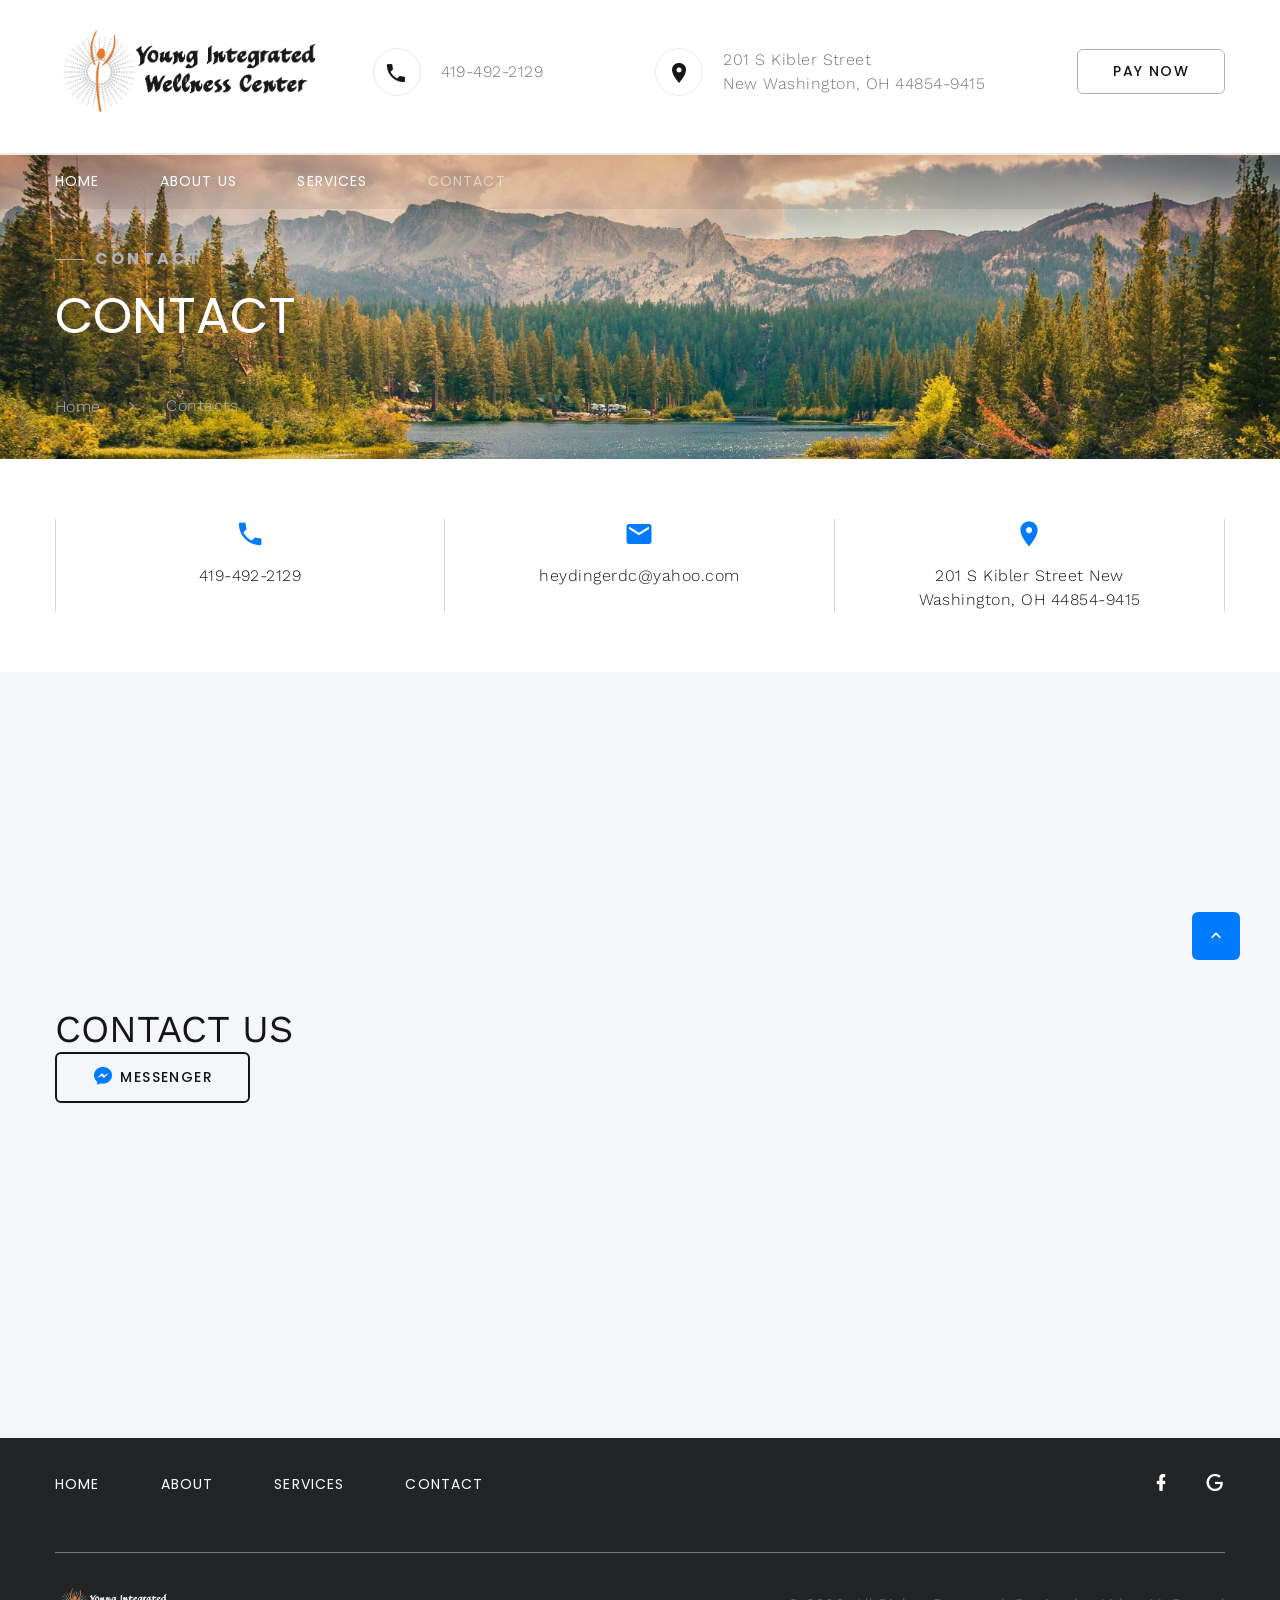
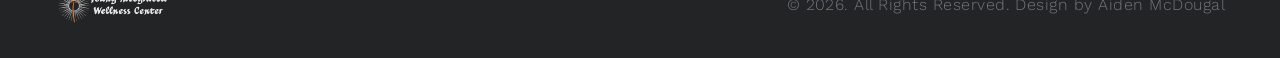
<file: contacts.html>
<!DOCTYPE html>
<html class="wide wow-animation" lang="en">
  <head>
    <title>Young Wellness - Contact</title>
    <meta name="format-detection" content="telephone=no">
    <meta name="viewport" content="width=device-width height=device-height initial-scale=1.0 maximum-scale=1.0 user-scalable=0">
    <meta http-equiv="X-UA-Compatible" content="IE=edge">
    <meta charset="utf-8">
    <link rel="icon" href="images/favicon.ico" type="image/x-icon">
    <link rel="stylesheet" type="text/css" href="//fonts.googleapis.com/css?family=Work+Sans:300,400,500,700,800%7CPoppins:300,400,700">
    <link rel="stylesheet" href="css/bootstrap.css">
    <link rel="stylesheet" href="css/fonts.css">
    <link rel="stylesheet" href="css/style.css" id="main-styles-link">
    <style>.ie-panel{display: none;background: #212121;padding: 10px 0;box-shadow: 3px 3px 5px 0 rgba(0,0,0,.3);clear: both;text-align:center;position: relative;z-index: 1;} html.ie-10 .ie-panel, html.lt-ie-10 .ie-panel {display: block;}</style>
  </head>
  <body>
    <!--<div class="preloader">
      <div class="preloader-logo"><img src="images/logo-default-real.png" alt="" width="151" height="44" srcset="images/logo-default-real.png 2x"/>
      </div>
      <div class="preloader-body">
        <div id="loadingProgressG">
          <div class="loadingProgressG" id="loadingProgressG_1"></div>
        </div>
      </div>
    </div> -->
    <div class="page">
      <!-- Page Header <a class="banner banner-top" href="https://www.templatemonster.com/intense-multipurpose-html-template.html" target="_blank"><img src="images/intense_02.jpg" alt=""/></a>-->
      <header class="section novi-background page-header">
        <!-- RD Navbar-->
        <div class="rd-navbar-wrap">
          <nav class="rd-navbar rd-navbar-corporate" data-layout="rd-navbar-fixed" data-sm-layout="rd-navbar-fixed" data-md-layout="rd-navbar-fixed" data-md-device-layout="rd-navbar-fixed" data-lg-layout="rd-navbar-static" data-lg-device-layout="rd-navbar-static" data-lg-stick-up="true" data-lg-stick-up-offset="118px" data-xl-layout="rd-navbar-static" data-xl-device-layout="rd-navbar-static" data-xl-stick-up="true" data-xl-stick-up-offset="118px" data-xxl-layout="rd-navbar-static" data-xxl-device-layout="rd-navbar-static" data-xxl-stick-up-offset="118px" data-xxl-stick-up="true">
            <div class="rd-navbar-aside-outer">
              <div class="rd-navbar-aside">
                <!-- RD Navbar Panel-->
                <div class="rd-navbar-panel">
                  <!-- RD Navbar Toggle-->
                  <button class="rd-navbar-toggle" data-rd-navbar-toggle="#rd-navbar-nav-wrap-1"><span></span></button>
                  <!-- RD Navbar Brand--><a class="rd-navbar-brand" href="index.html"><img src="images/logo-default-real.png" alt="" width="343" height="100" srcset="images/logo-default-real.png 2x"/></a>
                </div>
                <div class="rd-navbar-collapse">
                  <button class="rd-navbar-collapse-toggle rd-navbar-fixed-element-1" data-rd-navbar-toggle="#rd-navbar-collapse-content-1"><span></span></button>
                  <div class="rd-navbar-collapse-content" id="rd-navbar-collapse-content-1">
                    <article class="unit align-items-center">
                      <div class="unit-left"><span class="icon novi-icon icon-md icon-modern mdi mdi-phone"></span></div>
                      <div class="unit-body">
                        <ul class="list-0">
                          <li><a class="link-default" href="tel:#">419-492-2129</a></li>
                        </ul>
                      </div>
                    </article>
                    <article class="unit align-items-center">
                      <div class="unit-left"><span class="icon novi-icon icon-md icon-modern mdi mdi-map-marker"></span></div>
                      <div class="unit-body"><a class="link-default" href="tel:#">201 S Kibler Street <br> New Washington, OH 44854-9415</a></div>
                    </article><a class="button button-gray-bordered button-winona" href="https://pay.balancecollect.com/m/youngintegratedwellnesscenter" target="_blank" rel="noopener noreferrer">Pay Now</a>
                  </div>
                </div>
              </div>
            </div>
            <div class="rd-navbar-main-outer">
              <div class="rd-navbar-main">
                <div class="rd-navbar-nav-wrap" id="rd-navbar-nav-wrap-1">
                  <!-- RD Navbar Nav-->
                  <ul class="rd-navbar-nav">
                    <li class="rd-nav-item"><a class="rd-nav-link" href="index.html">Home</a>
                    </li>
                    <li class="rd-nav-item"><a class="rd-nav-link" href="about-us.html">About us</a>
                    </li>
                    <li class="rd-nav-item"><a class="rd-nav-link" href="services.html">Services</a>
                    </li>
                    <li class="rd-nav-item active"><a class="rd-nav-link" href="contacts.html">Contact</a>
                    </li>
                  </ul>
                </div>
              </div>
            </div>
          </nav>
        </div>
      </header>
      <!-- Breadcrumbs -->
      <section class="section novi-background breadcrumbs-custom bg-image context-dark" style="background-image: url(images/bg1920x520.jpg);">
        <div class="breadcrumbs-custom-inner">
          <div class="container breadcrumbs-custom-container">
            <div class="breadcrumbs-custom-main">
              <h6 class="breadcrumbs-custom-subtitle title-decorated">Contact</h6>
              <h2 class="text-uppercase breadcrumbs-custom-title">Contact</h2>
            </div>
            <ul class="breadcrumbs-custom-path">
              <li><a href="index.html">Home</a></li>
              <li class="active">Contacts</li>
            </ul>
          </div>
        </div>
      </section>
      <section class="section novi-background section-sm">
        <div class="container">
          <div class="layout-bordered">
            <div class="layout-bordered-item wow-outer">
              <div class="layout-bordered-item-inner wow slideInUp">
                <div class="icon novi-icon icon-lg mdi mdi-phone text-primary"></div>
                <ul class="list-0">
                  <li><a class="link-default" href="tel:#">419-492-2129</a></li>
                </ul>
              </div>
            </div>
            <div class="layout-bordered-item wow-outer">
              <div class="layout-bordered-item-inner wow slideInUp">
                <div class="icon novi-icon icon-lg mdi mdi-email text-primary"></div><a class="link-default" href="mailto:#">heydingerdc@yahoo.com</a>
              </div>
            </div>
            <div class="layout-bordered-item wow-outer">
              <div class="layout-bordered-item-inner wow slideInUp">
                <div class="icon novi-icon icon-lg mdi mdi-map-marker text-primary"></div><a class="link-default" href="#">201 S Kibler Street New Washington, OH 44854-9415</a>
              </div>
            </div>
          </div>
        </div>
      </section>
      <section class="section novi-background bg-gray-100">
        <div class="range justify-content-xl-between">
          <div class="cell-xl-6 align-self-center container">
            <div class="row">
              <div class="col-lg-9 cell-inner">
                <div class="section-lg">
                  <h3 class="text-uppercase wow-outer"><span class="wow slideInDown">Contact Us</span></h3>
                  <!-- RD Mailform-->
                  <!-- <form class="rd-form rd-mailform" data-form-output="form-output-global" data-form-type="contact" method="post" action="bat/rd-mailform.php">
                    <div class="row row-10">
                      <div class="col-md-6 wow-outer">
                        <div class="form-wrap wow fadeSlideInUp">
                          <label class="form-label-outside" for="contact-first-name">First Name</label>
                          <input class="form-input" id="contact-first-name" type="text" name="name" data-constraints="@Required">
                        </div>
                      </div>
                      <div class="col-md-6 wow-outer">
                        <div class="form-wrap wow fadeSlideInUp">
                          <label class="form-label-outside" for="contact-last-name">Last Name</label>
                          <input class="form-input" id="contact-last-name" type="text" name="name" data-constraints="@Required">
                        </div>
                      </div>
                      <div class="col-md-6 wow-outer">
                        <div class="form-wrap wow fadeSlideInUp">
                          <label class="form-label-outside" for="contact-email">E-mail</label>
                          <input class="form-input" id="contact-email" type="email" name="email" data-constraints="@Email @Required">
                        </div>
                      </div>
                      <div class="col-md-6 wow-outer">
                        <div class="form-wrap wow fadeSlideInUp">
                          <label class="form-label-outside" for="contact-phone">Phone</label>
                          <input class="form-input" id="contact-phone" type="text" name="phone" data-constraints="@PhoneNumber">
                        </div>
                      </div>
                      <div class="col-12 wow-outer">
                        <div class="form-wrap wow fadeSlideInUp">
                          <label class="form-label-outside" for="contact-message">Your Message</label>
                          <textarea class="form-input" id="contact-message" name="message" data-constraints="@Required"></textarea>
                        </div>
                      </div>
                    </div>
                    <div class="group group-middle">
                      <div class="wow-outer"> 
                        <button class="button button-primary button-winona wow slideInRight" type="submit">Send Message</button>
                      </div>
                      <p>or use</p>
                      <div class="wow-outer"><a class="button button-primary-outline button-icon button-icon-left button-winona wow slideInLeft" href="https://www.facebook.com/p/Young-Integrated-Wellness-Center-100063679744501/"><span class="icon novi-icon text-primary mdi mdi-facebook-messenger"></span>Messenger</a></div>
                    </div>
                  </form>-->
                  <div class="wow-outer"><a class="button button-primary-outline button-icon button-icon-left button-winona wow slideInLeft" href="https://www.facebook.com/p/Young-Integrated-Wellness-Center-100063679744501/"><span class="icon novi-icon text-primary mdi mdi-facebook-messenger"></span>Messenger</a></div>

                </div>
              </div>
            </div>
          </div>
          <div class="cell-xl-5 height-fill wow fadeIn">
            <div class="google-map-container" data-zoom="5" data-icon="images/gmap_marker.png" data-icon-active="images/gmap_marker.png" data-center="201 S Kibler Street, New Washington, OH 44854">
              <div class="google-map">
                <iframe src="https://www.google.com/maps/embed?pb=!1m18!1m12!1m3!1d3012.934317073155!2d-82.856393623731!3d40.96101772233325!2m3!1f0!2f0!3f0!3m2!1i1024!2i768!4f13.1!3m3!1m2!1s0x883983c87a88797f%3A0xdcc64e9d8bca1a10!2s201%20S%20Kibler%20St%2C%20New%20Washington%2C%20OH%2044854!5e0!3m2!1sen!2sus!4v1732723386280!5m2!1sen!2sus" width=100% height=100% style="border:0;" allowfullscreen="" loading="lazy" referrerpolicy="no-referrer-when-downgrade"></iframe>              
              </div>
            </div>
          </div>
        </div>
      </section>
      <!-- Page Footer-->
            <footer class="section novi-background footer-advanced bg-gray-700">
              <!--
              <div class="footer-advanced-main">
                <div class="container">
                  <div class="row row-50">
                    <div class="col-lg-4">
                      <h5 class="font-weight-bold text-uppercase text-white">About Us</h5>
                      <p class="footer-advanced-text">inHouse is the largest full-service real estate and property management company. We offer expertise in the marketing and sale of a wide range of properties, including residential real estate, farms and lifestyle blocks, as well as commercial and industrial properties that we hope may interest you.</p>
                    </div>
                    <div class="col-sm-7 col-md-5 col-lg-4">
                      <h5 class="font-weight-bold text-uppercase text-white">Recent Blog Posts</h5>
                      <article class="post-inline">
                        <p class="post-inline-title"><a href="#">Real Estate Guide: 7 Important Tips for Buying a Home</a></p>
                        <ul class="post-inline-meta">
                          <li>by Mike Barnes</li>
                          <li><a href="#">2 days ago</a></li>
                        </ul>
                      </article>
                      <article class="post-inline">
                        <p class="post-inline-title"><a href="#">Single-Family Homes as a Housing Option for Young Families</a></p>
                        <ul class="post-inline-meta"> 
                          <li>by Mike Barnes</li>
                          <li><a href="#">2 days ago</a></li>
                        </ul>
                      </article>
                    </div>
                    <div class="col-sm-5 col-md-7 col-lg-4">
                      <h5 class="font-weight-bold text-uppercase text-white">Gallery</h5>
                      <div class="row row-x-10" data-lightgallery="group">
                        <div class="col-3 col-sm-4 col-md-3"><a class="thumbnail-minimal" href="images/gallery-original-1.jpg" data-lightgallery="item"><img class="thumbnail-minimal-image" src="images/footer-gallery-1-85x85.jpg" alt="">
                            <div class="thumbnail-minimal-caption"></div></a></div>
                        <div class="col-3 col-sm-4 col-md-3"><a class="thumbnail-minimal" href="images/gallery-original-2.jpg" data-lightgallery="item"><img class="thumbnail-minimal-image" src="images/footer-gallery-2-85x85.jpg" alt="">
                            <div class="thumbnail-minimal-caption"></div></a></div>
                        <div class="col-3 col-sm-4 col-md-3"><a class="thumbnail-minimal" href="images/gallery-original-3.jpg" data-lightgallery="item"><img class="thumbnail-minimal-image" src="images/footer-gallery-3-85x85.jpg" alt="">
                            <div class="thumbnail-minimal-caption"></div></a></div>
                        <div class="col-3 col-sm-4 col-md-3"><a class="thumbnail-minimal" href="images/gallery-original-4.jpg" data-lightgallery="item"><img class="thumbnail-minimal-image" src="images/footer-gallery-4-85x85.jpg" alt="">
                            <div class="thumbnail-minimal-caption"></div></a></div>
                        <div class="col-3 col-sm-4 col-md-3"><a class="thumbnail-minimal" href="images/gallery-original-5.jpg" data-lightgallery="item"><img class="thumbnail-minimal-image" src="images/footer-gallery-5-85x85.jpg" alt="">
                            <div class="thumbnail-minimal-caption"></div></a></div>
                        <div class="col-3 col-sm-4 col-md-3"><a class="thumbnail-minimal" href="images/gallery-original-6.jpg" data-lightgallery="item"><img class="thumbnail-minimal-image" src="images/footer-gallery-6-85x85.jpg" alt="">
                            <div class="thumbnail-minimal-caption"> </div></a></div>
                        <div class="col-3 col-sm-4 col-md-3"><a class="thumbnail-minimal" href="images/gallery-original-7.jpg" data-lightgallery="item"><img class="thumbnail-minimal-image" src="images/footer-gallery-7-85x85.jpg" alt="">
                            <div class="thumbnail-minimal-caption"></div></a></div>
                        <div class="col-3 col-sm-4 col-md-3"><a class="thumbnail-minimal" href="images/gallery-original-8.jpg" data-lightgallery="item"><img class="thumbnail-minimal-image" src="images/footer-gallery-8-85x85.jpg" alt="">
                            <div class="thumbnail-minimal-caption"></div></a></div>
                      </div>
                    </div>
                  </div>
                </div>
              </div>
              -->
              <div class="footer-advanced-aside">
                <div class="container">
                  <div class="footer-advanced-layout">
                    <div>
                      <ul class="list-nav"> 
                        <li><a href="index.html">Home</a></li>
                        <li><a href="about-us.html">About</a></li>
                        <li><a href="services.html">Services</a></li>
                        <li><a href="contacts.html">Contact</a></li>
                      </ul>
                    </div>
                    <div>
                      <ul class="foter-social-links list-inline list-inline-md">
                        <li><a class="icon novi-icon icon-sm link-default mdi mdi-facebook" target="_blank" href="https://www.facebook.com/p/Young-Integrated-Wellness-Center-100063679744501/"></a></li>
                        <li><a class="icon novi-icon icon-sm link-default mdi mdi-google" href="#"></a></li>
                      </ul>
                    </div>
                  </div>
                </div>
              </div>
              <div class="container">
                <hr>
              </div>
              <div class="footer-advanced-aside">
                <div class="container">
                  <div class="footer-advanced-layout"><a class="brand" href="index.html"><img src="images/logo-light-real.png" alt="" width="115" height="34" srcset="images/logo-light-real.png 2x"/></a>
                    <!-- Rights-->
                    <p class="rights"><span>&copy;&nbsp;</span><span class="copyright-year"></span>. All Rights Reserved. Design by <a target="_blank" href="https://aidenmcdougal.dev">Aiden McDougal</a></p>
                  </div>
                </div>
              </div>
            </footer>
    </div>
    <!-- Global Mailform Output-->
    <div class="snackbars" id="form-output-global"></div>
    <!-- Javascript-->
    <script src="js/core.min.js"></script>
    <script src="js/script.js"></script>
  </body>
</html>
</file>
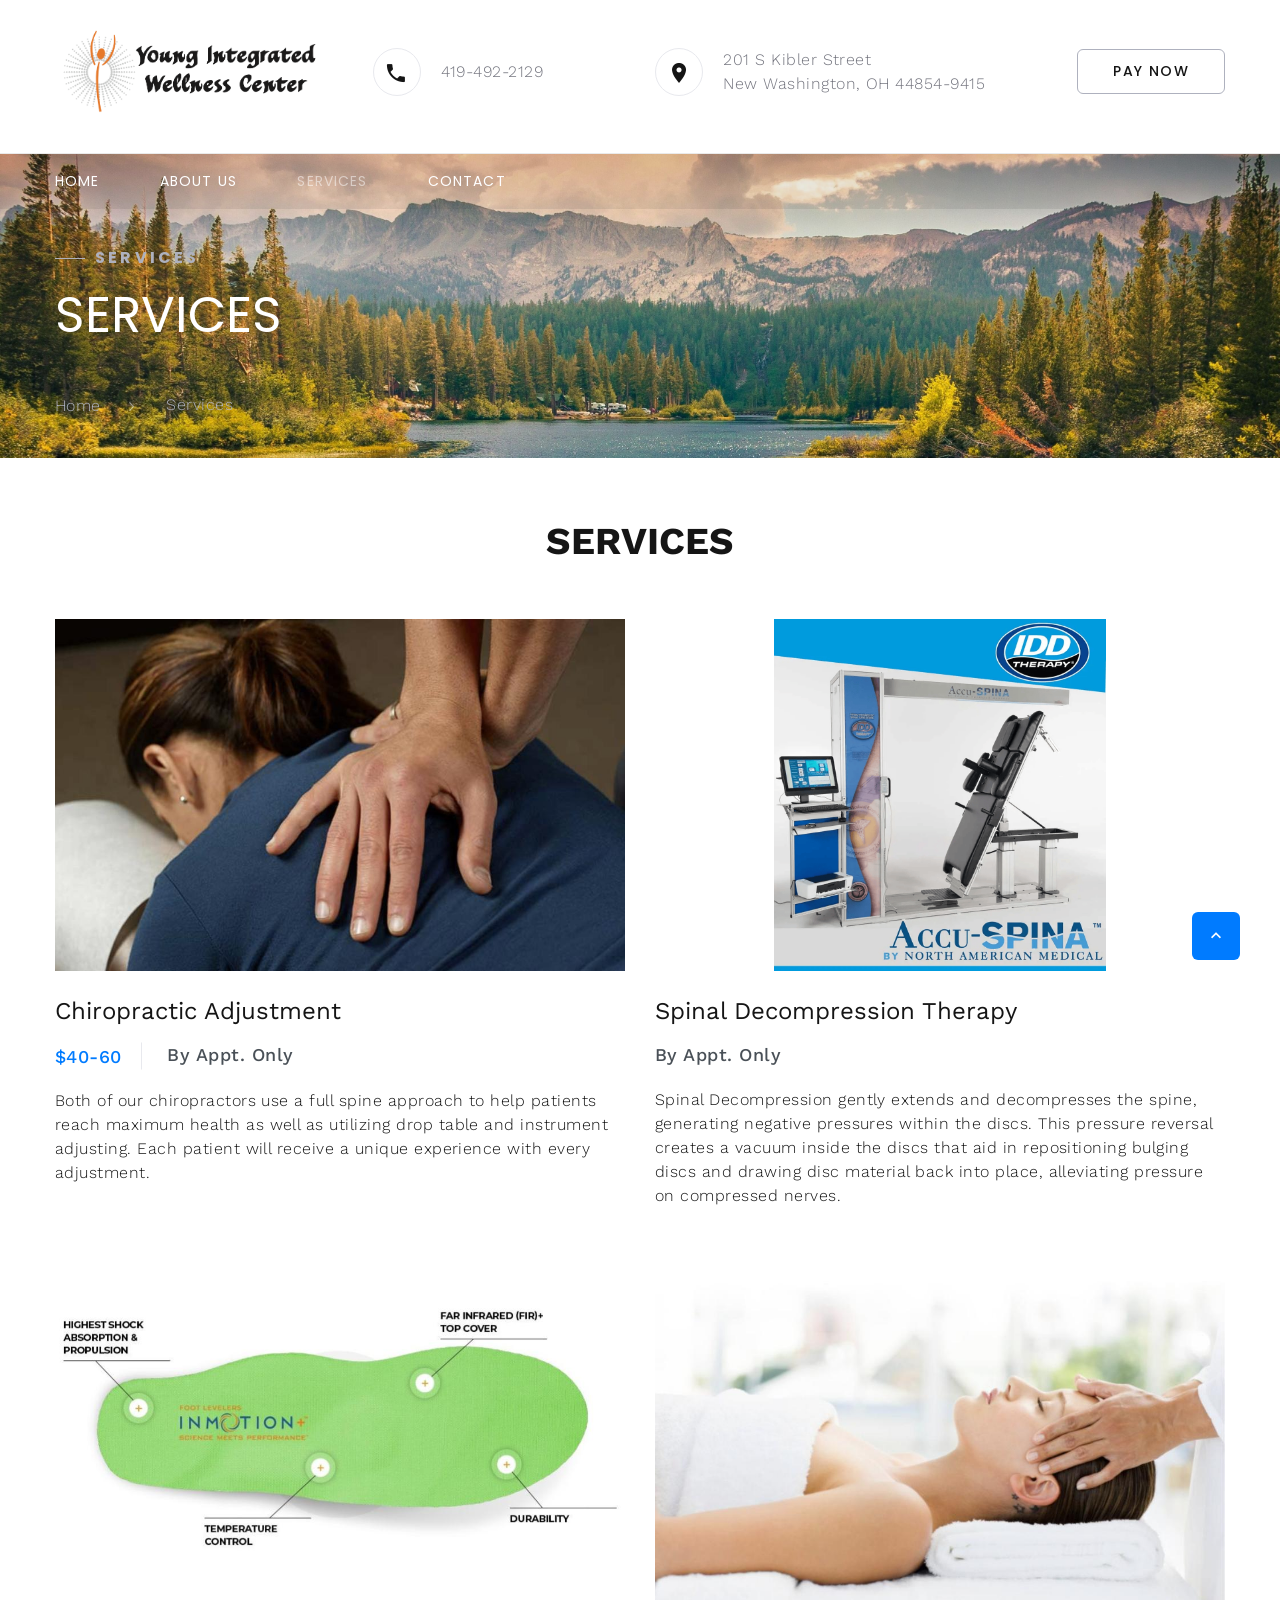
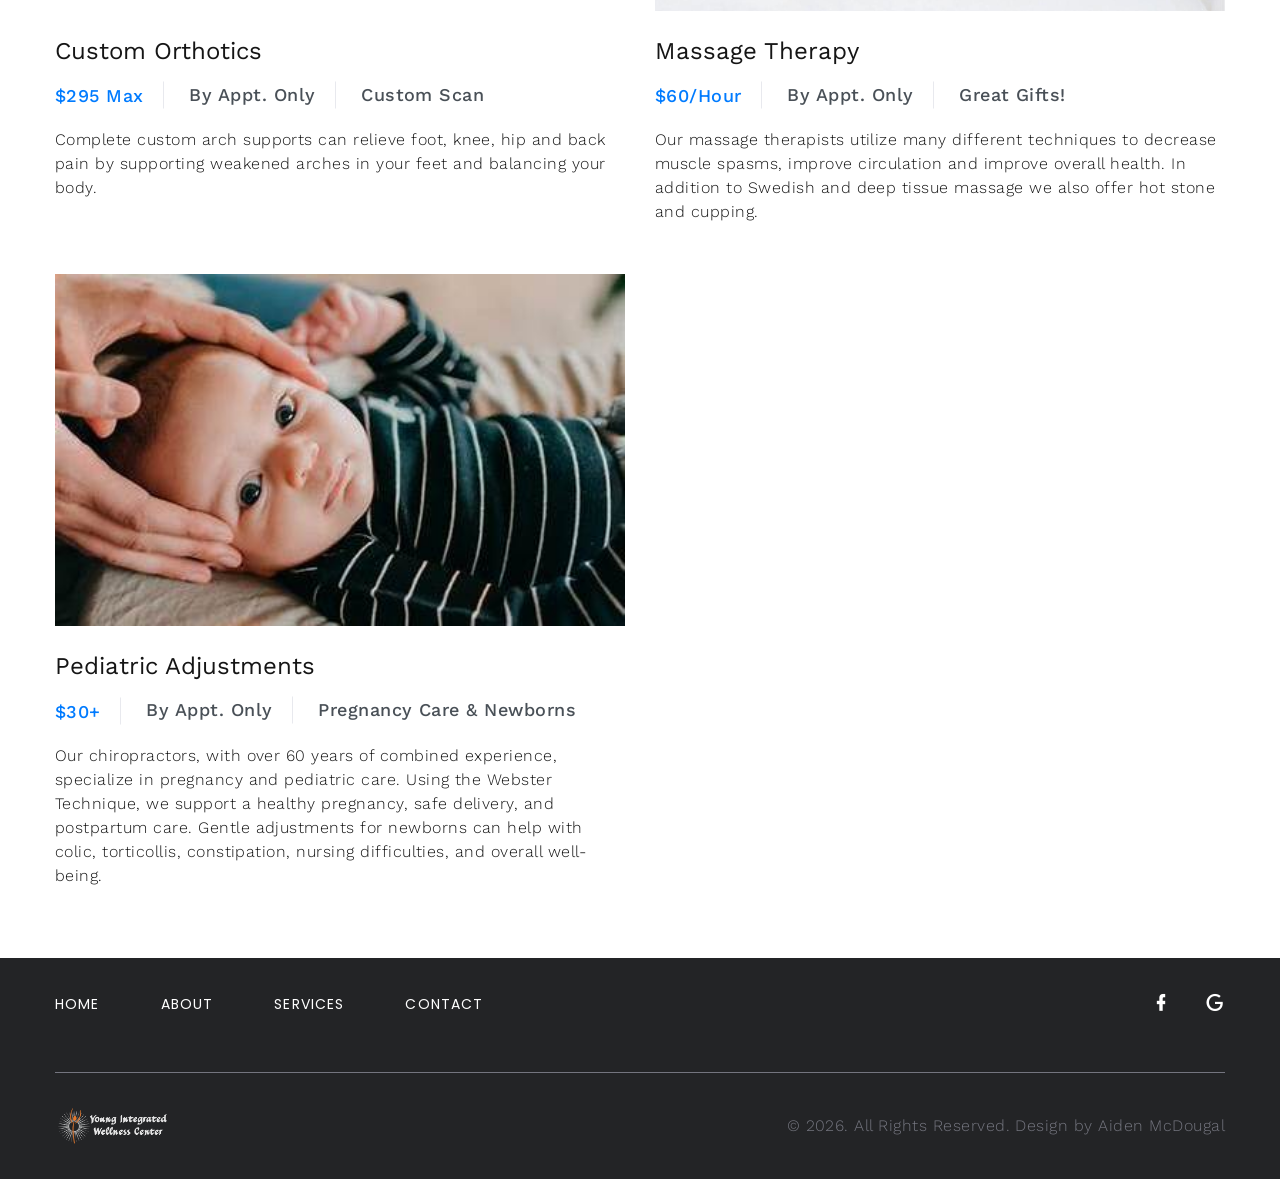
<file: services.html>
<!DOCTYPE html>
<html class="wide wow-animation" lang="en">
  <head>
    <title>Young Wellness - Services</title>
    <meta name="format-detection" content="telephone=no">
    <meta name="viewport" content="width=device-width height=device-height initial-scale=1.0 maximum-scale=1.0 user-scalable=0">
    <meta http-equiv="X-UA-Compatible" content="IE=edge">
    <meta charset="utf-8">
    <link rel="icon" href="images/favicon.ico" type="image/x-icon">
    <link rel="stylesheet" type="text/css" href="//fonts.googleapis.com/css?family=Work+Sans:300,400,500,700,800%7CPoppins:300,400,700">
    <link rel="stylesheet" href="css/bootstrap.css">
    <link rel="stylesheet" href="css/fonts.css">
    <link rel="stylesheet" href="css/style.css" id="main-styles-link">
    <link rel="stylesheet" href="css/custom.css">
    <style>.ie-panel{display: none;background: #212121;padding: 10px 0;box-shadow: 3px 3px 5px 0 rgba(0,0,0,.3);clear: both;text-align:center;position: relative;z-index: 1;} html.ie-10 .ie-panel, html.lt-ie-10 .ie-panel {display: block;}</style>
  </head>
  <body>
    <!--<div class="preloader">
      <div class="preloader-logo"><img src="images/logo-default-real.png" alt="" width="151" height="44" srcset="images/logo-default-real.png 2x"/>
      </div>
      <div class="preloader-body">
        <div id="loadingProgressG">
          <div class="loadingProgressG" id="loadingProgressG_1"></div>
        </div>
      </div>
    </div> -->
    <div class="page">
      <!-- Page Header <a class="banner banner-top" href="" target="_blank"><img src="images/intense_02.jpg" alt=""/></a>-->
      <header class="section novi-background page-header">
        <!-- RD Navbar-->
        <div class="rd-navbar-wrap">
          <nav class="rd-navbar rd-navbar-corporate" data-layout="rd-navbar-fixed" data-sm-layout="rd-navbar-fixed" data-md-layout="rd-navbar-fixed" data-md-device-layout="rd-navbar-fixed" data-lg-layout="rd-navbar-static" data-lg-device-layout="rd-navbar-static" data-lg-stick-up="true" data-lg-stick-up-offset="118px" data-xl-layout="rd-navbar-static" data-xl-device-layout="rd-navbar-static" data-xl-stick-up="true" data-xl-stick-up-offset="118px" data-xxl-layout="rd-navbar-static" data-xxl-device-layout="rd-navbar-static" data-xxl-stick-up-offset="118px" data-xxl-stick-up="true">
            <div class="rd-navbar-aside-outer">
              <div class="rd-navbar-aside">
                <!-- RD Navbar Panel-->
                <div class="rd-navbar-panel">
                  <!-- RD Navbar Toggle-->
                  <button class="rd-navbar-toggle" data-rd-navbar-toggle="#rd-navbar-nav-wrap-1"><span></span></button>
                  <!-- RD Navbar Brand--><a class="rd-navbar-brand" href="index.html"><img src="images/logo-default-real.png" alt="" width="343" height="100" srcset="images/logo-default-real.png 2x"/></a>
                </div>
                <div class="rd-navbar-collapse">
                  <button class="rd-navbar-collapse-toggle rd-navbar-fixed-element-1" data-rd-navbar-toggle="#rd-navbar-collapse-content-1"><span></span></button>
                  <div class="rd-navbar-collapse-content" id="rd-navbar-collapse-content-1">
                    <article class="unit align-items-center">
                      <div class="unit-left"><span class="icon novi-icon icon-md icon-modern mdi mdi-phone"></span></div>
                      <div class="unit-body">
                        <ul class="list-0">
                          <li><a class="link-default" href="tel:#">419-492-2129</a></li>
                        </ul>
                      </div>
                    </article>
                    <article class="unit align-items-center">
                      <div class="unit-left"><span class="icon novi-icon icon-md icon-modern mdi mdi-map-marker"></span></div>
                      <div class="unit-body"><a class="link-default" href="tel:#">201 S Kibler Street <br> New Washington, OH 44854-9415</a></div>
                    </article><a class="button button-gray-bordered button-winona" href="https://pay.balancecollect.com/m/youngintegratedwellnesscenter" target="_blank" rel="noopener noreferrer">Pay Now</a>
                  </div>
                </div>
              </div>
            </div>
            <div class="rd-navbar-main-outer">
              <div class="rd-navbar-main">
                <div class="rd-navbar-nav-wrap" id="rd-navbar-nav-wrap-1">
                  <!-- RD Navbar Nav-->
                  <ul class="rd-navbar-nav">
                    <li class="rd-nav-item"><a class="rd-nav-link" href="index.html">Home</a>
                    </li>
                    <li class="rd-nav-item"><a class="rd-nav-link" href="about-us.html">About us</a>
                    </li>
                    <li class="rd-nav-item active"><a class="rd-nav-link" href="services.html">Services</a>
                    </li>
                    <li class="rd-nav-item"><a class="rd-nav-link" href="contacts.html">Contact</a>
                    </li>
                  </ul>
                </div>
              </div>
            </div>
          </nav>
        </div>
      </header>
      <!-- Breadcrumbs -->
      <section class="section novi-background breadcrumbs-custom bg-image context-dark" style="background-image: url(images/bg1920x520.jpg);">
        <div class="breadcrumbs-custom-inner">
          <div class="container breadcrumbs-custom-container">
            <div class="breadcrumbs-custom-main">
              <h6 class="breadcrumbs-custom-subtitle title-decorated">Services</h6>
              <h2 class="text-uppercase breadcrumbs-custom-title">Services</h2>
            </div>
            <ul class="breadcrumbs-custom-path">
              <li><a href="index.html">Home</a></li>
              <li class="active">Services</li>
            </ul>
          </div>
        </div>
      </section>
      <!-- Base typography-->
      <section class="section novi-background section-md text-center">
        <div class="container">
          <h3 class="text-uppercase font-weight-bold wow-outer"><span class="wow slideInDown">Services</span></h3>
          <div class="row row-lg-50 row-35 offset-top-2">
            <div class="col-md-6 wow-outer">
              <!-- Post Modern-->
              <article class="post-modern wow slideInLeft"><a class="post-modern-media" href="#"><img src="images/services/adjustmentService.jpg" alt="" width="571" height="353"/></a>
                <h4 class="post-modern-title"><a class="post-modern-title" href="#">Chiropractic Adjustment</a></h4>
                <ul class="post-modern-meta">
                  <li><a class="button-winona" href="#">$40-60</a></li>
                  <li>By Appt. Only</li>
                </ul>
                <p>Both of our chiropractors use a full spine approach to help patients reach maximum health as well as utilizing drop table and instrument adjusting.
                  Each patient will receive a unique experience with every adjustment.</p>
              </article>
            </div>
            <div class="col-md-6 wow-outer">
              <!-- Post Modern-->
              <article class="post-modern wow slideInLeft"><a class="post-modern-media" href="https://newwashingtondisccenter.com" target="_blank" rel="noopener noreferrer"><img src="images/services/accuspina2.png" alt="Accu-SPINA IDD Therapy spinal decompression system" width="1000" height="1062"/></a>
                <h4 class="post-modern-title"><a class="post-modern-title" href="https://newwashingtondisccenter.com" target="_blank" rel="noopener noreferrer">Spinal Decompression Therapy</a></h4>
                <ul class="post-modern-meta">
                  <li>By Appt. Only</li>
                </ul>
                <p>Spinal Decompression gently extends and decompresses the spine, generating negative pressures within the discs. 
                  This pressure reversal creates a vacuum inside the discs that aid in repositioning bulging discs and drawing disc material back into place, alleviating pressure on compressed nerves.</p>
              </article>
            </div>
            
            <div class="col-md-6 wow-outer">
              <!-- Post Modern-->
              <article class="post-modern wow slideInLeft"><a class="post-modern-media" href="#"><img src="images/services/orthoticService.jpg" alt="" width="571" height="353"/></a>
                <h4 class="post-modern-title"><a class="post-modern-title" href="#">Custom Orthotics</a></h4>
                <ul class="post-modern-meta">
                  <li><a class="button-winona" href="#">$295 Max</a></li>
                  <li>By Appt. Only</li>
                  <li>Custom Scan</li>
                </ul>
                <p>Complete custom arch supports can relieve foot, knee, hip and back pain by supporting weakened arches in your feet and balancing your body.</p>
              </article>
            </div>
            <div class="col-md-6 wow-outer">
              <!-- Post Modern-->
              <article class="post-modern wow slideInLeft"><a class="post-modern-media" href="#"><img src="images/services/massageService.jpg" alt="" width="571" height="353"/></a>
                <h4 class="post-modern-title"><a class="post-modern-title" href="#">Massage Therapy</a></h4>
                <ul class="post-modern-meta">
                  <li><a class="button-winona" href="#">$60/Hour</a></li>
                  <li>By Appt. Only</li>
                  <li>Great Gifts!</li>
                </ul>
                <p>Our massage therapists utilize many different techniques to decrease muscle spasms, improve circulation and improve overall health.
                  In addition to Swedish and deep tissue massage we also offer hot stone and cupping.</p>
              </article>
            </div>
            <div class="col-md-6 wow-outer">
              <!-- Post Modern-->
              <article class="post-modern wow slideInLeft"><a class="post-modern-media" href="#"><img src="images/services/pediatricService.jpg" alt="" width="571" height="353"/></a>
                <h4 class="post-modern-title"><a class="post-modern-title" href="#">Pediatric Adjustments</a></h4>
                <ul class="post-modern-meta">
                  <li><a class="button-winona" href="#">$30+</a></li>
                  <li>By Appt. Only</li>
                  <li>Pregnancy Care & Newborns</li>
                </ul>
                <p>Our chiropractors, with over 60 years of combined experience, specialize in pregnancy and pediatric care. Using the Webster Technique, we support a healthy pregnancy, safe delivery, and postpartum care. 
                  Gentle adjustments for newborns can help with colic, torticollis, constipation, nursing difficulties, and overall well-being.</p>
              </article>
            </div>
          </div>
        </div>
      </section>
      
      <!-- Page Footer-->
            <footer class="section novi-background footer-advanced bg-gray-700">
              <div class="footer-advanced-aside">
                <div class="container">
                  <div class="footer-advanced-layout">
                    <div>
                      <ul class="list-nav"> 
                        <li><a href="index.html">Home</a></li>
                        <li><a href="about-us.html">About</a></li>
                        <li><a href="services.html">Services</a></li>
                        <li><a href="contacts.html">Contact</a></li>
                      </ul>
                    </div>
                    <div>
                      <ul class="foter-social-links list-inline list-inline-md">
                        <li><a class="icon novi-icon icon-sm link-default mdi mdi-facebook" target="_blank" href="https://www.facebook.com/p/Young-Integrated-Wellness-Center-100063679744501/"></a></li>
                        <li><a class="icon novi-icon icon-sm link-default mdi mdi-google" href="#"></a></li>
                      </ul>
                    </div>
                  </div>
                </div>
              </div>
              <div class="container">
                <hr>
              </div>
              <div class="footer-advanced-aside">
                <div class="container">
                  <div class="footer-advanced-layout"><a class="brand" href="index.html"><img src="images/logo-light-real.png" alt="" width="115" height="34" srcset="images/logo-light-real.png 2x"/></a>
                    <!-- Rights-->
                    <p class="rights"><span>&copy;&nbsp;</span><span class="copyright-year"></span>. All Rights Reserved. Design by <a target="_blank" href="https://aidenmcdougal.dev">Aiden McDougal</a></p>
                  </div>
                </div>
              </div>
            </footer>
    </div>
    <!-- Global Mailform Output-->
    <div class="snackbars" id="form-output-global"></div>
    <!-- Javascript-->
    <script src="js/core.min.js"></script>
    <script src="js/script.js"></script>
  </body>
</html>
</file>
<file: css/style.css>
@charset "UTF-8";/*
* Trunk version 2.0.0
*/a:focus,button:focus {	outline: none !important;}button::-moz-focus-inner {	border: 0;}*:focus {	outline: none;}blockquote {	padding: 0;	margin: 0;}input,button,select,textarea {	outline: none;}label {	margin-bottom: 0;}p {	margin: 0;}ul,ol {	list-style: none;	padding: 0;	margin: 0;}ul li,ol li {	display: block;}dl {	margin: 0;}dt,dd {	line-height: inherit;}dt {	font-weight: inherit;}dd {	margin-bottom: 0;}cite {	font-style: normal;}form {	margin-bottom: 0;}blockquote {	padding-left: 0;	border-left: 0;}address {	margin-top: 0;	margin-bottom: 0;}figure {	margin-bottom: 0;}html p a:hover {	text-decoration: none;}/*
*
* Typography
*/body {	font-family: "Work Sans", -apple-system, BlinkMacSystemFont, "Segoe UI", Roboto, "Helvetica Neue", Arial, sans-serif;	font-size: 14px;	line-height: 1.7;	font-weight: 300;	color: #74757f;	background-color: #fff;	-webkit-text-size-adjust: none;	-webkit-font-smoothing: subpixel-antialiased;	letter-spacing: .03em;}@media (min-width: 768px) {	body {		font-size: 16px;		line-height: 1.5;	}}h1, h2, h3, h4, h5, h6, [class^='heading-'] {	margin-top: 0;	margin-bottom: 0;	color: #151515;}h1 a:hover, h2 a:hover, h3 a:hover, h4 a:hover, h5 a:hover, h6 a:hover, [class^='heading-'] a:hover {	color: #007bff;}h1 span, h2 span, h3 span, h4 span, h5 span, h6 span, [class^='heading-'] span {	display: inline-block;}h1 span[data-toggle='modal'], h2 span[data-toggle='modal'], h3 span[data-toggle='modal'], h4 span[data-toggle='modal'], h5 span[data-toggle='modal'], h6 span[data-toggle='modal'], [class^='heading-'] span[data-toggle='modal'] {	border-bottom: 2px dashed rgba(0, 123, 255, 0.3);	cursor: pointer;}h1 > span.icon, h2 > span.icon, h3 > span.icon, h4 > span.icon, h5 > span.icon, h6 > span.icon, [class^='heading-'] > span.icon {	display: inline-block;	margin-right: 5px;}h1,.heading-1 {	font-size: 30px;	line-height: 1.15;	letter-spacing: 0;}@media (min-width: 576px) {	h1,	.heading-1 {		font-size: 32px;	}}@media (min-width: 768px) {	h1,	.heading-1 {		font-size: 46px;		line-height: 1.25;	}}@media (min-width: 992px) {	h1,	.heading-1 {		font-size: 54px;	}}@media (min-width: 1200px) {	h1,	.heading-1 {		font-size: 58px;	}}@media (min-width: 1600px) {	h1,	.heading-1 {		font-size: 90px;		line-height: 0.88889;	}}h2,.heading-2 {	font-family: "Poppins", sans-serif;	font-size: 28px;	line-height: 1.4;	letter-spacing: 0;}@media (min-width: 576px) {	h2,	.heading-2 {		font-size: 30px;	}}@media (min-width: 768px) {	h2,	.heading-2 {		font-size: 44px;	}}@media (min-width: 1200px) {	h2,	.heading-2 {		font-size: 50px;		line-height: 1.4;	}}h3,.heading-3 {	font-size: 24px;	line-height: 1.3;	letter-spacing: 0;}@media (min-width: 768px) {	h3,	.heading-3 {		font-size: 30px;		line-height: 1.4;	}}@media (min-width: 1200px) {	h3,	.heading-3 {		font-size: 38px;		line-height: 1.21053;	}}h3 .big,.heading-3 .big {	font-size: 2em;	line-height: 1;}h4,.heading-4 {	font-size: 18px;	line-height: 1.5;	letter-spacing: 0;}@media (min-width: 1200px) {	h4,	.heading-4 {		font-size: 24px;		line-height: 1.33333;	}}h4.h4-smaller,.heading-4.h4-smaller {	font-size: 19px;}@media (min-width: 1200px) {	h4.h4-smaller,	.heading-4.h4-smaller {		font-size: 22px;		line-height: 1.45455;	}}h5,.heading-5 {	font-size: 16px;	line-height: 1.5;	letter-spacing: .01em;}@media (min-width: 768px) {	h5,	.heading-5 {		font-size: 22px;		line-height: 1.27273;	}}h6,.heading-6 {	font-family: "Poppins", sans-serif;	font-size: 14px;	line-height: 1.8;	letter-spacing: .2em;	text-transform: uppercase;}@media (min-width: 768px) {	h6,	.heading-6 {		font-size: 16px;		line-height: 1.5;		font-weight: 700;	}}.title-decorated {	position: relative;	padding-left: 40px;	text-align: left;}.title-decorated::before {	content: '';	position: absolute;	left: 0;	top: 12px;	width: 30px;	border-bottom: 1px solid;}.title-docor-text {	font-size: 20px;	color: #fff;}@media (min-width: 576px) {	.title-docor-text {		font-size: 24px;	}}@media (min-width: 768px) {	.title-docor-text {		padding-left: 96px;		font-size: 37px;	}	.title-docor-text::before {		width: 74px;		border-bottom-width: 2px;	}}@media (min-width: 768px) {	.title-decorated-lg {		padding-left: 80px;	}	.title-decorated-lg::before {		width: 62px;	}	.title-decorated-lg + p {		margin-top: 32px;	}}small,.small {	display: block;	font-size: 12px;	line-height: 1.5;}mark,.mark {	padding: 3px 5px;	color: #fff;	background: #007bff;}strong {	font-weight: 700;	color: #74757f;}.big {	font-size: 16px;	line-height: 1.55;}@media (min-width: 768px) {	.big {		font-size: 20px;		line-height: 1.6;	}}.lead {	font-size: 24px;	line-height: 34px;	font-weight: 300;}code {	padding: 4px 5px;	border-radius: 0;	font-size: 90%;	color: #111111;	background: #f5f6fa;}.text-large {	font-family: "Poppins", sans-serif;	font-size: 30px;	font-weight: 500;	letter-spacing: 0;	line-height: 1.2;	text-transform: uppercase;}@media (min-width: 576px) {	.text-large {		font-size: 55px;	}}@media (min-width: 768px) {	.text-large {		font-size: 68px;	}}@media (min-width: 992px) {	.text-large {		font-size: 80px;	}}@media (min-width: 1200px) {	.text-large {		font-size: 100px;	}}.context-dark .text-large, .bg-gray-700 .text-large, .bg-gray-800 .text-large, .bg-primary .text-large, .bg-primary-darker .text-large {	color: #fff;}.text-extra-large {	font-size: 100px;	line-height: .8;	font-weight: 800;}@media (min-width: 768px) {	.text-extra-large {		font-size: 130px;		line-height: .7;	}}@media (min-width: 992px) {	.text-extra-large {		font-size: 150px;	}}@media (min-width: 1600px) {	.text-extra-large {		font-size: 180px;	}}.wow-outer span {	display: block;}.wow-outer .wow > span {	display: inline;}p [data-toggle='tooltip'] {	padding-left: .25em;	padding-right: .25em;	color: #007bff;}p [style*='max-width'] {	display: inline-block;}p a {	color: inherit;}p .text-width-1 {	display: inline-block;	max-width: 730px;}.text-width-2 {	display: inline-block;	max-width: 350px;}.heading-subtitle {	font-size: 24px;	margin-top: 20px;}.about-subtitle {	font-size: 20px;	line-height: 32px;}@media (min-width: 1200px) {	.about-subtitle {		margin-top: 35px;	}}html .page .text-primary {	color: #007bff;}.price-property {	font-size: 30px;	font-family: "Poppins", sans-serif;	line-height: 1;}@media (min-width: 768px) {	.price-property {		font-size: 40px;	}}.page .text-danger {	color: #dc0000;}.page .text-gray-700 {	color: #495057;}.page .text-color-1 {	color: #deef7f;}.context-dark .text-gray-700, .bg-gray-700 .text-gray-700, .bg-gray-800 .text-gray-700, .bg-primary .text-gray-700, .bg-primary-darker .text-gray-700 {	color: #fff;}/*
*
* Brand
*/.brand {	display: inline-block;}.brand .brand-logo-light {	display: none;}.brand .brand-logo-dark {	display: block;}/*
*
* Links
*/a {	transition: all 0.3s ease-in-out;}a, a:focus, a:active, a:hover {	text-decoration: none;}a, a:focus, a:active {	color: #007bff;}a:hover {	color: #0056b3;}a[href*='tel'], a[href*='mailto'] {	white-space: nowrap;}.link-hover {	color: #343db0;}.link-default, .link-default:active, .link-default:focus {	color: #74757f;}.link-default:hover {	color: #007bff;}.context-dark .link-default, .bg-gray-700 .link-default, .bg-gray-800 .link-default, .bg-primary .link-default, .bg-primary-darker .link-default {	color: #aeb1be;}.context-dark .link-default:hover, .bg-gray-700 .link-default:hover, .bg-gray-800 .link-default:hover, .bg-primary .link-default:hover, .bg-primary-darker .link-default:hover {	color: #fff;}.link-image {	display: block;	max-width: 75%;	margin-left: auto;	margin-right: auto;	opacity: .45;	transition: all 0.3s ease-in-out;}.link-image:hover {	opacity: 1;}.privacy-link {	display: inline-block;	color: #4854ed;}* + .privacy-link {	margin-top: 25px;}/*
*
* Blocks
*/.block-center, .block-sm, .block-lg {	margin-left: auto;	margin-right: auto;}.block-sm {	max-width: 560px;}.block-lg {	max-width: 768px;}.block-center {	padding: 10px;}.block-center:hover .block-center-header {	background-color: #007bff;}.block-center-title {	background-color: #fff;}@media (max-width: 1599.98px) {	.block-center {		padding: 20px;	}	.block-center:hover .block-center-header {		background-color: #fff;	}	.block-center-header {		background-color: #007bff;	}}/*
*
* Boxes
*/.box-minimal {	display: flex;	margin-left: -15px;	text-align: left;}.box-minimal > * {	margin-left: 15px;}.box-chloe__icon {	font-size: 26px;}.box-minimal-icon .box-chloe__icon {	position: relative;	top: 4px;	min-width: 26px;	font-size: 24px;	line-height: 1;	color: #007bff;}.box-minimal-icon .box-chloe__icon.fl-bigmug-line-checkmark14 {	font-size: 20px;}.box-minimal-icon .box-chloe__icon .box-chloe__icon {	position: relative;	top: 4px;	min-width: 26px;	font-size: 24px;	line-height: 1;}.box-minimal-text {	width: 100%;	max-width: 320px;	margin-left: auto;	margin-right: auto;}* + .box-minimal {	margin-top: 30px;}* + .box-minimal-title {	margin-top: 10px;}* + .box-minimal-text {	margin-top: 15px;}@media (max-width: 575.98px) {	.box-minimal {		max-width: 360px;		margin-left: auto;		margin-right: auto;	}}@media (max-width: 767.98px) {	.box-minimal * + p {		margin-top: 7px;	}}@media (min-width: 768px) {	.box-minimal {		padding-right: 15px;		margin-left: -30px;	}	.box-minimal > * {		margin-left: 30px;	}}@media (min-width: 992px) and (max-width: 1199.98px) {	.box-minimal {		padding-right: 0;	}	.box-minimal-title {		font-size: 22px;	}}@media (min-width: 1200px) {	.box-minimal-icon, .box-chloe__icon {		top: 0;		font-size: 36px;	}	.box-minimal-icon .box-chloe__icon, .box-chloe__icon .box-chloe__icon {		font-size: 32px;		top: 0;	}	.box-minimal-icon.fl-bigmug-line-checkmark14, .box-chloe__icon.fl-bigmug-line-checkmark14 {		font-size: 30px;	}}.box-light {	text-align: left;}.box-light-icon {	font-size: 30px;	line-height: 1;	color: #007bff;}* + .box-light-title {	margin-top: 10px;}@media (max-width: 575.98px) {	.box-light {		max-width: 300px;		margin-left: auto;		margin-right: auto;	}}@media (min-width: 768px) {	.box-light {		max-width: 240px;	}	.box-chloe__icon {		font-size: 32px;	}	* + .box-light-title {		margin-top: 16px;	}}@media (min-width: 768px) and (max-width: 1199.98px) {	.box-light-title {		font-size: 20px;	}}@media (min-width: 992px) {	.box-light-icon {		font-size: 32px;	}	* + .box-light-title {		margin-top: 25px;	}}@media (min-width: 1200px) {	.box-light-icon {		font-size: 40px;	}}.box-creative {	max-width: 330px;	margin-left: auto;	margin-right: auto;	text-align: center;	cursor: default;}.box-creative:hover .box-creative-icon {	color: #fff;}.box-creative:hover .box-creative-icon::after {	opacity: 1;	visibility: visible;	transform: translate3d(0, 0, 0);}.box-creative-shadow .box-creative-icon {	background: #fff;	border: 0;	box-shadow: 0 17px 24px 0 rgba(0, 0, 0, 0.05);}.box-creative-icon {	position: relative;	z-index: 0;	display: inline-flex;	align-items: center;	justify-content: center;	width: 2.8em;	height: 2.8em;	border: 2px solid #e8e9ee;	border-radius: 50%;	font-size: 24px;	line-height: 1;	color: #007bff;}.box-creative-icon::before {	position: relative;	z-index: 2;}.box-creative-icon::after {	content: '';	position: absolute;	top: 0;	right: 0;	bottom: 0;	left: 0;	z-index: -1;	border-radius: inherit;	background: #007bff;	border-color: #007bff;	pointer-events: none;	opacity: 0;	visibility: hidden;	transition: .15s ease-in;	transform: scale3d(1.05, 1.05, 1.05);}* + .box-creative-icon {	margin-top: 10px;}* + .box-creative-title {	margin-top: 10px;}@media (min-width: 768px) {	.box-creative-icon {		font-size: 30px;	}	* + .box-creative-title {		margin-top: 15px;	}}@media (max-width: 991.98px) {	.box-creative * + p {		margin-top: 10px;	}}@media (min-width: 1200px) {	.box-creative-icon {		width: 2.4em;		height: 2.4em;		font-size: 40px;	}	* + .box-creative-title {		margin-top: 24px;	}}.box-1 {	max-width: 280px;	margin-left: auto;	margin-right: auto;}@media (min-width: 768px) {	.box-2 {		padding-right: 30px;	}}@media (min-width: 992px) {	.box-2 {		padding-right: 35px;	}}@media (min-width: 1200px) {	.box-2 {		padding-right: 100px;	}}@media (min-width: 992px) {	.box-3 {		padding-left: 10px;	}}@media (min-width: 1200px) {	.box-3 {		padding-left: 70px;	}}div.box-cta-1 {	display: inline-table;	text-align: center;	vertical-align: middle;	margin-bottom: -25px;	margin-left: -40px;}div.box-cta-1:empty {	margin-bottom: 0;	margin-left: 0;}div.box-cta-1 > * {	display: inline-block;	margin: 0 0 25px 40px;}div.box-cta-1 > * {	margin-top: 0;	vertical-align: middle;}div.box-cta-thin {	display: inline-table;	text-align: center;	vertical-align: middle;	margin-bottom: -25px;	margin-left: -30px;}div.box-cta-thin:empty {	margin-bottom: 0;	margin-left: 0;}div.box-cta-thin > * {	display: inline-block;	margin: 0 0 25px 30px;}div.box-cta-thin > * {	margin-top: 0;	vertical-align: middle;}@media (min-width: 768px) and (max-width: 991.98px) {	div.box-cta-thin > * {		max-width: 500px;	}}.box-indigo {	position: relative;	padding: 5px 0 22px;	max-width: 500px;}.box-indigo::before {	content: '';	position: absolute;	top: 0;	right: 100px;	bottom: 0;	left: 30px;	z-index: -1;	background: rgba(73, 80, 87, 0.12);	pointer-events: none;}.box-indigo p {	line-height: 1.35;}.box-indigo-header > * {	padding-left: 60px;}.box-indigo-header > * + * {	margin-top: 0;}.box-indigo-mark {	font-weight: 300;	color: #deef7f;}.box-indigo-title,.box-indigo-subtitle {	font-weight: 700;	letter-spacing: 0;	color: #495057;}p.box-indigo-title {	position: relative;	font-size: 30px;	line-height: 1.15;}p.box-indigo-title::before {	content: '';	position: absolute;	top: 50%;	left: 0;	transform: translate3d(0, -50%, 0);	display: inline-block;	width: 37px;	height: 0.05em;	margin-right: 15px;	vertical-align: middle;	background: #007bff;}@media (min-width: 576px) {	p.box-indigo-title {		font-size: 60px;	}}@media (min-width: 768px) {	p.box-indigo-title {		font-size: 75px;		line-height: 1.2;	}}p.box-indigo-subtitle {	font-size: 24px;	line-height: 1.2;}p.box-indigo-subtitle .box-indigo-mark {	font-size: 0.85em;}@media (min-width: 576px) {	p.box-indigo-subtitle {		font-size: 34px;	}}@media (min-width: 768px) {	p.box-indigo-subtitle {		font-size: 40px;	}}.context-dark .box-indigo::before, .bg-gray-700 .box-indigo::before, .bg-gray-800 .box-indigo::before, .bg-primary .box-indigo::before, .bg-primary-darker .box-indigo::before {	background: rgba(255, 255, 255, 0.12);}.context-dark .box-indigo p, .bg-gray-700 .box-indigo p, .bg-gray-800 .box-indigo p, .bg-primary .box-indigo p, .bg-primary-darker .box-indigo p {	color: #aeb1be;}.context-dark p.box-indigo-title, .bg-gray-700 p.box-indigo-title, .bg-gray-800 p.box-indigo-title, .bg-primary p.box-indigo-title, .bg-primary-darker p.box-indigo-title,.context-dark p.box-indigo-subtitle,.bg-gray-700 p.box-indigo-subtitle,.bg-gray-800 p.box-indigo-subtitle,.bg-primary p.box-indigo-subtitle,.bg-primary-darker p.box-indigo-subtitle {	color: #fff;}.box-promo {	position: relative;	display: flex;	max-width: 750px;	margin-left: auto;	margin-right: auto;	text-align: left;	box-shadow: 0 2px 24px 0 rgba(0, 0, 0, 0.15);	transition: .33s ease-in-out;}.box-promo h6,.box-promo .heading-6 {	color: #ff747b;}.box-promo:hover {	transform: translate(0, -5px);	box-shadow: 0 2px 24px 1px rgba(0, 0, 0, 0.2);}.box-promo-mark {	position: absolute;	top: 14%;	right: 6.5%;	display: flex;	align-items: center;	justify-content: center;	line-height: 1;	border-radius: 50%;	color: rgba(0, 123, 255, 0.1);	border: 2px solid;	pointer-events: none;}.box-promo-mark::before, .box-promo-mark::after {	content: '';	position: absolute;	top: 50%;	left: 50%;	transform: translate3d(-50%, -50%, 0);	background: rgba(0, 123, 255, 0.1);}.box-promo-mark::before {	width: 2px;	height: 50%;}.box-promo-mark::after {	height: 2px;	width: 50%;}.box-promo-inner,.box-promo-dummy {	width: 100%;	flex-shrink: 0;}.box-promo-inner {	display: flex;	align-items: center;	padding: 30px;}.box-promo-dummy {	visibility: hidden;	opacity: 0;	pointer-events: none;}.box-promo-dummy::before {	content: '';	display: block;	padding-bottom: 48.53333%;}.box-promo-content {	width: 100%;	max-width: 500px;}.box-promo-content * + h3,.box-promo-content * + .heading-3 {	margin-top: 15px;}.box-promo-content * + p {	margin-top: 10px;}.box-promo-content * + .button {	margin-top: 30px;}@media (min-width: 768px) {	.box-promo-inner {		padding: 39px 35px;	}}@media (min-width: 1200px) {	.box-promo-inner {		padding: 60px 70px;	}	.box-promo-mark {		top: 24%;		right: 6.5%;		width: 120px;		height: 120px;	}}/*
* Element groups
*/html .group {	margin-bottom: -15px;	margin-left: -20px;}html .group:empty {	margin-bottom: 0;	margin-left: 0;}html .group > * {	display: inline-block;	margin: 0 0 15px 20px;}@media (min-width: 992px) {	html .group {		margin-left: -30px;	}	html .group > * {		margin-left: 30px;	}}html .group-xs {	margin-bottom: -7px;	margin-left: -7px;}html .group-xs:empty {	margin-bottom: 0;	margin-left: 0;}html .group-xs > * {	display: inline-block;	margin: 0 0 7px 7px;}html .group-sm {	margin-bottom: -10px;	margin-left: -10px;}html .group-sm:empty {	margin-bottom: 0;	margin-left: 0;}html .group-sm > * {	display: inline-block;	margin: 0 0 10px 10px;}html .group-lg {	margin-bottom: -25px;	margin-left: -40px;}html .group-lg:empty {	margin-bottom: 0;	margin-left: 0;}html .group-lg > * {	display: inline-block;	margin: 0 0 25px 40px;}html .group-xl {	margin-bottom: -20px;	margin-left: -30px;}html .group-xl:empty {	margin-bottom: 0;	margin-left: 0;}html .group-xl > * {	display: inline-block;	margin: 0 0 20px 30px;}@media (min-width: 992px) {	html .group-xl {		margin-bottom: -20px;		margin-left: -45px;	}	html .group-xl > * {		margin-bottom: 20px;		margin-left: 45px;	}}html .group-sm-justify .button {	padding-left: 20px;	padding-right: 20px;}@media (min-width: 768px) {	html .group-sm-justify {		display: flex;		align-items: center;		justify-content: center;	}	html .group-sm-justify > * {		flex-grow: 1;		flex-shrink: 0;	}	html .group-sm-justify .button {		min-width: 130px;		padding-left: 20px;		padding-right: 20px;	}}html .group-middle {	display: table;	vertical-align: middle;}html .group-middle > * {	vertical-align: middle;}* + .group {	margin-top: 30px;}* + .group-xs {	margin-top: 35px;}* + .group-sm {	margin-top: 30px;}* + .group-xl {	margin-top: 20px;}/*
*
* Responsive units
*/.unit {	display: flex;	flex: 0 1 100%;	margin-bottom: -30px;	margin-left: -20px;}.unit > * {	margin-bottom: 30px;	margin-left: 20px;}.unit:empty {	margin-bottom: 0;	margin-left: 0;}.unit-body {	flex: 0 1 auto;}.unit-left,.unit-right {	flex: 0 0 auto;	max-width: 100%;}.unit-spacing-xs {	margin-bottom: -15px;	margin-left: -7px;}.unit-spacing-xs > * {	margin-bottom: 15px;	margin-left: 7px;}/*
*
* Lists
*/.list > li + li {	margin-top: 10px;}.list-xs > li + li {	margin-top: 8px;}.list-sm > li + li {	margin-top: 15px;}.list-md > li + li {	margin-top: 18px;}.list-lg > li + li {	margin-top: 25px;}.list-xl li + li {	margin-top: 30px;}@media (min-width: 1200px) {	.list-xl * + p {		margin-top: 18px;	}}@media (min-width: 1600px) {	.list-xl * + p {		margin-top: 24px;	}}@media (min-width: 768px) {	.list-xl > li + li {		margin-top: 60px;	}}@media (min-width: 1600px) {	.list-xl > li + li {		margin-top: 78px;	}}.list-inline > li {	display: inline-block;}html .list-inline-md {	transform: translate3d(0, -8px, 0);	margin-bottom: -8px;	margin-left: -10px;	margin-right: -10px;}html .list-inline-md > * {	margin-top: 8px;	padding-left: 10px;	padding-right: 10px;}@media (min-width: 992px) {	html .list-inline-md {		margin-left: -14px;		margin-right: -14px;	}	html .list-inline-md > * {		padding-left: 14px;		padding-right: 14px;	}}.list-terms dt {	font-size: 20px;	line-height: 1.3;	font-weight: 700;	letter-spacing: 0;	color: #495057;}.list-terms dt + dd {	margin-top: 8px;}.list-terms dd + dt {	margin-top: 25px;}* + .list-terms {	margin-top: 25px;}.list-terms + .privacy-link {	margin-top: 20px;}@media (min-width: 768px) {	.list-terms dt {		font-size: 24px;	}	.list-terms dd + dt {		margin-top: 40px;	}}@media (min-width: 992px) {	.list-terms dt + dd {		margin-top: 18px;	}	.list-terms dd + dt {		margin-top: 55px;	}}@media (min-width: 1200px) {	.list-terms dt {		max-width: 85%;	}}@media (min-width: 1600px) {	.list-terms dd + dt {		margin-top: 75px;	}	.list-terms + .privacy-link {		margin-top: 75px;	}}.index-list {	counter-reset: li;}.index-list > li .list-index-counter:before {	content: counter(li, decimal-leading-zero);	counter-increment: li;}.list-marked {	text-align: left;}.list-marked > li::before {	position: relative;	top: 1px;	display: inline-block;	min-width: 25px;	content: '\f14f';	font: 400 14px 'Material Design Icons';	line-height: inherit;	color: #aeb1be;}.list-marked > li + li {	margin-top: 9px;}* + .list-marked {	margin-top: 15px;}.list-ordered {	counter-reset: li;	text-align: left;}.list-ordered > li {	position: relative;	padding-left: 25px;}.list-ordered > li:before {	content: counter(li, decimal) ".";	counter-increment: li;	position: absolute;	top: 0;	left: 0;	display: inline-block;	width: 15px;	color: #aeb1be;}.list-ordered > li + li {	margin-top: 9px;}* + .list-ordered {	margin-top: 15px;}.list-nav {	transform: translate3d(0, -10px, 0);	margin-bottom: -10px;	margin-left: -10px;	margin-right: -10px;	font-family: "Poppins", sans-serif;	font-weight: 400;	font-size: .875em;	letter-spacing: .08em;	text-transform: uppercase;	color: #495057;}.list-nav > * {	margin-top: 10px;	padding-left: 10px;	padding-right: 10px;}.list-nav li {	display: inline-block;	vertical-align: middle;}.list-nav a {	color: inherit;}.list-nav a:hover {	color: #007bff;}@media (min-width: 768px) {	.list-nav {		margin-left: -13px;		margin-right: -13px;	}	.list-nav > * {		padding-left: 13px;		padding-right: 13px;	}}@media (min-width: 992px) {	.list-nav {		margin-left: -28px;		margin-right: -28px;	}	.list-nav > * {		padding-left: 28px;		padding-right: 28px;	}}.context-dark .list-nav, .bg-gray-700 .list-nav, .bg-gray-800 .list-nav, .bg-primary .list-nav, .bg-primary-darker .list-nav {	color: #fff;}.context-dark .list-nav a:hover, .bg-gray-700 .list-nav a:hover, .bg-gray-800 .list-nav a:hover, .bg-primary .list-nav a:hover, .bg-primary-darker .list-nav a:hover {	color: #aeb1be;}.list-inline-bordered {	margin-left: -18px;	margin-right: -18px;	color: #495057;}.list-inline-bordered > * {	padding-left: 18px;	padding-right: 18px;}.list-inline-bordered * {	color: inherit;}.list-inline-bordered > li > button {	background: none;	border: none;	display: inline-block;	padding: 0;	outline: none;	outline-offset: 0;	cursor: pointer;	-webkit-appearance: none;	transition: .22s;}.list-inline-bordered > li > button::-moz-focus-inner {	border: none;	padding: 0;}.list-inline-bordered > li {	display: inline-block;	line-height: 24px;}.list-inline-bordered > li:not(:last-child) {	border-right: 1px solid #74757f;}.context-dark .list-inline-bordered, .bg-gray-700 .list-inline-bordered, .bg-gray-800 .list-inline-bordered, .bg-primary .list-inline-bordered, .bg-primary-darker .list-inline-bordered {	color: #fff;}.context-dark .list-inline-bordered button.active, .bg-gray-700 .list-inline-bordered button.active, .bg-gray-800 .list-inline-bordered button.active, .bg-primary .list-inline-bordered button.active, .bg-primary-darker .list-inline-bordered button.active,.context-dark .list-inline-bordered button:hover,.bg-gray-700 .list-inline-bordered button:hover,.bg-gray-800 .list-inline-bordered button:hover,.bg-primary .list-inline-bordered button:hover,.bg-primary-darker .list-inline-bordered button:hover {	color: #aeb1be;}.list-inline-comma > li {	display: inline-block;	color: #007bff;}.list-inline-comma > li:not(:last-child)::after {	content: '\002C';}.list-inline-comma a {	color: inherit;}.list-inline-comma a:hover {	color: #343db0;}.list-inline-comma-default > li {	color: #74757f;}.list-inline-comma-default a:hover {	color: #007bff;}/*
*
* Images
*/img {	display: inline-block;	max-width: 100%;	height: auto;}.img-responsive {	width: 100%;}/*
*
* Icons
*/.icon {	display: inline-block;	font-size: 16px;	line-height: 1;}.icon::before {	position: relative;	display: inline-block;	font-weight: 400;	font-style: normal;	speak: none;	text-transform: none;}.icon-creative {	display: inline-block;	text-align: center;	width: 2em;	height: 2em;	line-height: 2em;	border-radius: 50%;}.icon-creative, .icon-creative:active, .icon-creative:focus {	color: #aeb1be;}.icon-creative::after {	content: '';	position: absolute;	top: 0;	right: 0;	bottom: 0;	left: 0;	z-index: -1;	border-radius: inherit;	pointer-events: none;	opacity: 0;	transform: scale3d(0, 0, 0);	transition: .22s;}.icon-creative:hover {	color: #fff;}.icon-creative:hover::after {	opacity: 1;	transform: scale3d(1, 1, 1);}.icon-creative[class*='facebook']::after {	background: #2059a0;}.icon-creative[class*='twitter']::after {	background: #00aae6;}.icon-creative[class*='instagram']::after {	background: linear-gradient(to top, #f15823 0%, #a7058e 100%);}.icon-creative[class*='google']::after {	background: #ff3807;}.icon-creative[class*='linkedin']::after {	background: #2881a8;}.icon-modern {	width: 2em;	height: 2em;	line-height: 2em;	text-align: center;	border-radius: 50%;	border: 1px solid #e8e9ee;	color: #151515;}.icon-circle {	border-radius: 50%;}.icon-sm {	font-size: 20px;}.icon-md {	font-size: 1.5em;}.icon-lg {	font-size: 1.875em;}/*
*
* Tables custom
*/.table {	width: 100%;	max-width: 100%;	text-align: left;	background: #fff;	border-collapse: collapse;}.table th,.table td {	color: #495057;	vertical-align: middle;}.table th {	padding: 13px 24px;	border-top: 0;	font-size: 16px;	font-weight: 300;}.table thead th {	border-bottom: 1px solid #aeb1be;}.table td {	padding: 23px 24px;}.table tbody tr:first-child td {	border-top: 0;}.table tr td {	border-bottom: 1px solid #e8e9ee;}.table tfoot td {	font-weight: 700;}* + .table-responsive {	margin-top: 30px;}@media (min-width: 768px) {	* + .table-responsive {		margin-top: 40px;	}}.table-hover tbody tr {	transition: .55s;}.table-hover tbody tr:hover {	background: #f5f6fa;}.table-job-positions th,.table-job-positions td {	white-space: nowrap;}.table-job-positions td:first-child {	width: 8%;	padding-right: 6px;	text-align: center;}.table-job-positions .position {	color: #007bff;}.table-job-positions time {	display: block;	white-space: nowrap;}@media (max-width: 575.98px) {	.table-job-positions th,	.table-job-positions td {		padding-left: 12px;		padding-right: 12px;	}	.table-job-positions td {		padding-top: 10px;		padding-bottom: 10px;	}}.table-responsive + .button-lg {	margin-top: 30px;}@media (min-width: 1200px) {	.table-responsive + .button-lg {		margin-top: 40px;	}}@media (min-width: 1600px) {	.table-responsive + .button-lg {		margin-top: 55px;	}}/*
*
* Dividers
*/hr {	margin-top: 0;	margin-bottom: 0;	border-top: 1px solid #e8e9ee;}.context-dark hr, .bg-gray-700 hr, .bg-gray-800 hr, .bg-primary hr, .bg-primary-darker hr {	border-top-color: #74757f;}.divider-small {	font-size: 0;	line-height: 0;}.divider-small::after {	content: '';	display: inline-block;	width: 70px;	height: 2px;	background-color: #007bff;}.divider-small + h3, .divider-small + .heading-3,.divider-small-outer + h3, .divider-small-outer + .heading-3 {	margin-top: 20px;}/*
*
* Buttons
*/button {	padding: 0;}.button {	position: relative;	overflow: hidden;	display: inline-block;	padding: 13px 35px;	font-size: 14px;	line-height: 1.25;	border: 2px solid;	border-radius: 6px;	font-family: "Poppins", sans-serif;	font-weight: 500;	letter-spacing: 0.1em;	text-transform: uppercase;	white-space: nowrap;	text-overflow: ellipsis;	text-align: center;	cursor: pointer;	vertical-align: middle;	user-select: none;	transition: 0.25s cubic-bezier(0.2, 1, 0.3, 1);}.form-btn {	display: block;	width: 100%;	height: 100%;}.button-block {	display: block;	width: 100%;}.button-default, .button-default:focus {	color: #aeb1be;	background-color: #495057;	border-color: #495057;}.button-default:hover, .button-default:active {	color: #fff;	background-color: #007bff;	border-color: #007bff;}.button.button-primary, .button.button-primary:focus {	color: #fff;	background-color: #007bff;	border-color: #007bff;}.button.button-primary:hover, .button.button-primary:active {	color: #fff;	background-color: #232426;	border-color: #232426;}html .button.button-primary-lighten, html .button.button-primary-lighten:focus {	color: #fff;	background-color: #007bff;	border-color: #007bff;}html .button.button-primary-lighten:hover, html .button.button-primary-lighten:active {	color: #fff;	background-color: #232426;	border-color: #232426;}.button-accent-outline, .button-accent-outline:focus {	color: #151515;	background-color: transparent;	border-color: #007bff;}.button-accent-outline:hover, .button-accent-outline:active {	color: #fff;	background-color: #007bff;	border-color: #007bff;}.button-primary-outline, .button-primary-outline:focus {	color: #151515;	background-color: transparent;	border-color: #151515;}.button-primary-outline:hover, .button-primary-outline:active {	color: #fff;	background-color: #007bff;	border-color: #007bff;}.button-gray-bordered {	border-width: 1px;}.button-gray-bordered, .button-gray-bordered:focus {	color: #151515;	background-color: transparent;	border-color: #aeb1be;}.button-gray-bordered:hover, .button-gray-bordered:active {	color: #fff;	background-color: #007bff;	border-color: #007bff;}.button-primary-white, .button-primary-white:focus {	color: #111111;	background-color: #fff;	border-color: transparent;}.button-primary-white:hover, .button-primary-white:active {	color: #fff;	background-color: #007bff;	border-color: #007bff;}.button.button-facebook, .button.button-facebook:focus {	color: #fff;	background-color: #2059a0;	border-color: #2059a0;}.button.button-facebook:hover, .button.button-facebook:active {	color: #fff;	background-color: #2465b5;	border-color: #2465b5;}.button.button-twitter, .button.button-twitter:focus {	color: #fff;	background-color: #00aae6;	border-color: #00aae6;}.button.button-twitter:hover, .button.button-twitter:active {	color: #fff;	background-color: #01bdff;	border-color: #01bdff;}.button.button-google, .button.button-google:focus {	color: #fff;	background-color: #ff3807;	border-color: #ff3807;}.button.button-google:hover, .button.button-google:active {	color: #fff;	background-color: #ff4c21;	border-color: #ff4c21;}.button-winona {	position: relative;	overflow: hidden;	display: inline-block;	vertical-align: middle;	text-align: center;}.button-winona .content-original,.button-winona .content-dubbed {	vertical-align: middle;	transition: transform 0.3s cubic-bezier(0.2, 1, 0.3, 1), opacity 0.3s cubic-bezier(0.2, 1, 0.3, 1);}.button-winona .content-original {	display: block;}.button-winona .content-dubbed {	position: absolute;	width: 100%;	top: 50%;	left: 0;	opacity: 0;	transform: translate3d(0, 0, 0);}.button-winona:hover .content-original {	opacity: 0;	transform: translate3d(0, -30%, 0);}.button-winona:hover .content-dubbed {	opacity: 1;	transform: translate3d(0, 0, 0) translateY(-50%);}.button-sm {	padding: 9px 32px;	font-size: 12px;	line-height: 1.5;}.button-lg {	padding: 14px 35px;	font-size: 15px;	line-height: 1.5;}@media (min-width: 576px) {	.button-lg {		font-size: 16px;		padding-left: 55px;		padding-right: 55px;	}}.button-lg--smaller {	padding-left: 35px;	padding-right: 35px;}html .button.button-icon {	display: inline-flex;}.button-icon {	justify-content: center;	align-items: center;	vertical-align: middle;}.button-icon .icon {	position: relative;	top: -1px;	display: inline-block;	vertical-align: middle;	color: inherit;	font-size: 1.55em;	line-height: 1em;	transition: none;}.button-icon:active .icon, .button-icon:hover .icon {	color: inherit;}.button-icon-left .icon {	padding-right: 5px;}.button-icon-right {	flex-direction: row-reverse;}.button-icon-right .icon {	padding-left: 8px;}.button-icon.button-icon-only {	padding-left: 20px;	padding-right: 20px;}.button-icon.button-lg .icon {	padding-right: 8px;}.button-icon.button-lg.button-icon-right .icon {	padding: 0 0 0 8px;}.button-icon.button-sm .icon {	padding-right: 3px;	font-size: 1.33em;}.button-icon.button-sm.button-icon-right .icon {	padding: 0 0 0 3px;}.btn-primary {	border-radius: 3px;	font-family: "Poppins", sans-serif;	font-weight: 500;	letter-spacing: .05em;	text-transform: uppercase;	transition: .33s;}.btn-primary, .btn-primary:active, .btn-primary:focus {	color: #fff;	background: #007bff;	border-color: #007bff;}.btn-primary:hover {	color: #fff;	background: #000;	border-color: #000;}.button-group {	display: flex;}.button-group .button {	margin: 0;	flex-grow: 1;}.button-group .button:not(:first-child) {	border-top-left-radius: 0;	border-bottom-left-radius: 0;}.button-group .button:not(:last-child) {	border-top-right-radius: 0;	border-bottom-right-radius: 0;}.button-video {	position: relative;	display: block;	border-radius: 50%;	transition: .33s;	color: #495057;}.button-video::before, .button-video:after {	display: block;	content: '\f4fc';	font-family: 'Material Design Icons';	font-size: 64px;	line-height: 1;	border-radius: 50%;}.button-video::before {	z-index: -1;	pointer-events: none;}.button-video::after {	position: absolute;	width: 100%;	top: 50%;	left: 0;	opacity: 0;	transform: translate3d(0, -50%, 0);	transition: opacity 0.3s cubic-bezier(0.2, 1, 0.3, 1);}.button-video:hover {	color: #007bff;}.button-video:hover::before {	opacity: 0;	transition: transform 0.9s cubic-bezier(0.2, 1, 0.3, 1), opacity 0.3s cubic-bezier(0.2, 1, 0.3, 1);	transform: scale3d(1.5, 1.5, 1.5);}.button-video:hover::after {	opacity: 1;}.button-video-lg::before, .button-video-lg:after {	font-size: 90px;}.context-dark .button-video, .bg-gray-700 .button-video, .bg-gray-800 .button-video, .bg-primary .button-video, .bg-primary-darker .button-video {	color: #fff;}/*
*
* Form styles
*/.rd-form {	position: relative;	text-align: left;}.rd-form .button {	min-height: 48px;}.rd-form .button-icon-only {	padding-top: 11px;	padding-bottom: 11px;}* + .rd-form {	margin-top: 20px;}input:-webkit-autofill ~ label,input:-webkit-autofill ~ .form-validation {	color: #000 !important;}.form-wrap {	position: relative;}.form-wrap.has-error .form-input {	border-color: #dc0000;}.form-wrap.has-focus .form-input {	border-color: #007bff;}* + .form-wrap {	margin-top: 24px;}.form-input {	display: block;	width: 100%;	min-height: 48px;	padding: 11px 19px;	font-size: 16px;	font-weight: 400;	line-height: 1.5;	color: #495057;	background-color: #fff;	background-image: none;	border-radius: 6px;	-webkit-appearance: none;	transition: .3s ease-in-out;	font-family: "Work Sans", -apple-system, BlinkMacSystemFont, "Segoe UI", Roboto, "Helvetica Neue", Arial, sans-serif;	border: 1px solid #c5c6cd;}.form-input:focus {	outline: 0;}textarea.form-input {	height: 150px;	min-height: 48px;	max-height: 255px;	resize: vertical;}.form-label,.form-label-outside {	margin-bottom: 0;	font-weight: 300;}.form-label {	position: absolute;	top: 24px;	left: 0;	right: 0;	padding-left: 19px;	padding-right: 19px;	font-size: 16px;	font-weight: 400;	line-height: 1.5;	color: #495057;	pointer-events: none;	text-align: left;	z-index: 9;	transition: .25s;	will-change: transform;	transform: translateY(-50%);}.form-label.focus {	opacity: 0;}.form-label.auto-fill {	color: #495057;}.form-label-outside {	width: 100%;	padding-right: 150px;	margin-bottom: 4px;	font-size: 14px;	color: #aeb1be;	cursor: pointer;}.form-label-outside ~ .form-validation {	top: 10px;}[data-x-mode='true'] .form-label {	pointer-events: auto;}.form-validation {	position: absolute;	right: 15px;	top: 0;	z-index: 11;	margin-top: 3px;	font-size: 10px;	font-weight: 500;	line-height: 12px;	letter-spacing: 0;	color: #dc0000;	transition: .3s;	transform: scale3d(1, 1, 1);}.form-validation:empty {	transform: scale3d(1, 0, 1);}.form-validation-left .form-validation {	top: 2px;	bottom: auto;	right: auto;	left: 14px;}#form-output-global {	position: fixed;	bottom: 30px;	left: 15px;	z-index: 2000;	visibility: hidden;	transform: translate3d(-500px, 0, 0);	transition: .3s all ease;}#form-output-global.active {	visibility: visible;	transform: translate3d(0, 0, 0);}@media (min-width: 576px) {	#form-output-global {		left: 30px;	}}.form-output {	position: absolute;	top: 100%;	left: 0;	font-size: 10px;	font-weight: 400;	line-height: 1.2;	margin-top: 2px;	transition: .3s;	opacity: 0;	visibility: hidden;}.form-output.active {	opacity: 1;	visibility: visible;}.form-output.error {	color: #dc0000;}.form-output.success {	color: #98bf44;}.radio .radio-custom,.radio-inline .radio-custom,.checkbox .checkbox-custom,.checkbox-inline .checkbox-custom {	opacity: 0;}.radio .radio-custom, .radio .radio-custom-dummy,.radio-inline .radio-custom,.radio-inline .radio-custom-dummy,.checkbox .checkbox-custom,.checkbox .checkbox-custom-dummy,.checkbox-inline .checkbox-custom,.checkbox-inline .checkbox-custom-dummy {	position: absolute;	left: 0;	width: 14px;	height: 14px;	outline: none;	cursor: pointer;}.radio .radio-custom-dummy,.radio-inline .radio-custom-dummy,.checkbox .checkbox-custom-dummy,.checkbox-inline .checkbox-custom-dummy {	pointer-events: none;	background: #fff;}.radio .radio-custom-dummy::after,.radio-inline .radio-custom-dummy::after,.checkbox .checkbox-custom-dummy::after,.checkbox-inline .checkbox-custom-dummy::after {	position: absolute;	opacity: 0;	transition: .22s;}.radio .radio-custom:focus,.radio-inline .radio-custom:focus,.checkbox .checkbox-custom:focus,.checkbox-inline .checkbox-custom:focus {	outline: none;}.radio input,.radio-inline input,.checkbox input,.checkbox-inline input {	position: absolute;	width: 1px;	height: 1px;	padding: 0;	overflow: hidden;	clip: rect(0, 0, 0, 0);	white-space: nowrap;	border: 0;}.radio-custom:checked + .radio-custom-dummy:after,.checkbox-custom:checked + .checkbox-custom-dummy:after {	opacity: 1;}.radio,.radio-inline {	padding-left: 28px;}.radio .radio-custom-dummy,.radio-inline .radio-custom-dummy {	top: 1px;	left: 0;	width: 18px;	height: 18px;	border-radius: 50%;	border: 1px solid #74757f;}.radio .radio-custom-dummy::after,.radio-inline .radio-custom-dummy::after {	content: '';	top: 3px;	right: 3px;	bottom: 3px;	left: 3px;	background: #495057;	border-radius: inherit;}.checkbox,.checkbox-inline {	padding-left: 28px;}.checkbox .checkbox-custom-dummy,.checkbox-inline .checkbox-custom-dummy {	left: 0;	width: 18px;	height: 18px;	margin: 0;	border: 1px solid #74757f;}.checkbox .checkbox-custom-dummy::after,.checkbox-inline .checkbox-custom-dummy::after {	content: '\f222';	font-family: "Material Design Icons";	position: absolute;	top: -1px;	left: -2px;	font-size: 20px;	line-height: 18px;	color: #aeb1be;}.toggle-custom {	padding-left: 60px;	-webkit-appearance: none;}.toggle-custom:checked ~ .checkbox-custom-dummy::after {	background: #007bff;	transform: translate(20px, -50%);}.toggle-custom ~ .checkbox-custom-dummy {	position: relative;	display: inline-block;	margin-top: -1px;	width: 44px;	height: 20px;	background: #fff;	cursor: pointer;}.toggle-custom ~ .checkbox-custom-dummy::after {	content: '';	position: absolute;	display: inline-block;	width: 16px;	height: 16px;	left: 0;	top: 50%;	background: #74757f;	transform: translate(4px, -50%);	opacity: 1;	transition: .22s;}.form-inline {	display: flex;	flex-wrap: wrap;	align-items: stretch;	text-align: center;	margin-bottom: -8px;}.form-inline > * {	margin-bottom: 8px;}.form-inline > * {	margin-top: 0;	margin-right: -6px;	margin-left: -6px;}.form-inline .form-wrap {	flex: 20 0;	min-width: 220px;}.form-inline .form-wrap-select {	text-align: left;}.form-inline .form-label {	display: block;}.form-inline .form-input {	border-color: #fff;}.form-inline .form-button {	flex-grow: 1;	min-height: 48px;}.form-inline .form-button .button {	width: 100%;	min-height: inherit;}@media (min-width: 576px) {	.form-inline .button {		display: block;	}}.form-inline.form-inline-centered {	justify-content: center;}.form-sm .form-input,.form-sm .button {	padding-top: 9px;	padding-bottom: 9px;	min-height: 40px;}.form-sm .form-validation {	top: -16px;}.form-sm .form-label {	top: 20px;}.form-sm * + .button {	margin-top: 10px;}.form-lg .form-input,.form-lg .select2-container--default .select2-selection--single .select2-selection__rendered {	padding-top: 15px;	padding-bottom: 15px;}.form-lg .form-input,.form-lg .select2-container--default .select2-selection--single .select2-selection__rendered,.form-lg .form-wrap-button {	min-height: 56px;}.form-lg .form-label {	top: 28px;}.form-layout-1 {	margin-bottom: -20px;	margin-left: -20px;}.form-layout-1:empty {	margin-bottom: 0;	margin-left: 0;}.form-layout-1 > * {	display: inline-block;	margin: 0 0 20px 20px;}.form-layout-1 > * {	display: block;}.form-layout-1 .form-wrap-button {	display: flex;}.form-layout-1 .button {	display: block;	width: 100%;}* + form.form-layout-1 {	margin-top: 35px;}@media (min-width: 768px) {	.form-layout-1 {		display: flex;	}	.form-layout-1 > * {		flex-shrink: 0;	}	.form-layout-1 .form-wrap-main {		flex-grow: 1;	}	.form-layout-1 .form-wrap-select {		width: 100%;		max-width: 220px;	}}@media (min-width: 992px) {	* + form.form-layout-1 {		margin-top: 50px;	}}.schedule-form {	margin-top: 0;}@media (min-width: 1200px) {	.schedule-form {		margin-top: 35px;	}}.schedule-form .form-wrap {	margin-top: 12px;}.schedule-form .form-wrap input {	background-color: #f5f6fa;	border-color: #e8e9ee;}.schedule-form .form-wrap input ::placeholder {	color: #151515;	opacity: 1;}.schedule-form .form-wrap input ::placeholder :-ms-input-placeholder {	color: #151515;}/*
*
* Posts
*/.post-inline {	max-width: 313px;}.post-inline-title a {	color: inherit;}.post-inline-meta {	transform: translate3d(0, -5px, 0);	margin-bottom: -5px;	margin-left: -10px;	margin-right: -10px;	color: rgba(255, 255, 255, 0.3);}.post-inline-meta > * {	margin-top: 5px;	padding-left: 10px;	padding-right: 10px;}.post-inline-meta > li {	position: relative;	display: inline-block;}.post-inline-meta > li:not(:last-child)::after {	content: '';	position: absolute;	right: 0;	top: 50%;	width: 1px;	height: 1px;	border-radius: 50%;	background: #495057;}.post-inline-meta a {	color: inherit;}* + .post-inline {	margin-top: 15px;}* + .post-inline-meta {	margin-top: 5px;}@media (min-width: 768px) {	* + .post-inline {		margin-top: 22px;	}}.context-dark .post-inline-title, .bg-gray-700 .post-inline-title, .bg-gray-800 .post-inline-title, .bg-primary .post-inline-title, .bg-primary-darker .post-inline-title {	color: #fff;}.context-dark .post-inline-title a:hover, .bg-gray-700 .post-inline-title a:hover, .bg-gray-800 .post-inline-title a:hover, .bg-primary .post-inline-title a:hover, .bg-primary-darker .post-inline-title a:hover {	color: #aeb1be;}.context-dark .post-inline-meta > li:not(:last-child)::after, .bg-gray-700 .post-inline-meta > li:not(:last-child)::after, .bg-gray-800 .post-inline-meta > li:not(:last-child)::after, .bg-primary .post-inline-meta > li:not(:last-child)::after, .bg-primary-darker .post-inline-meta > li:not(:last-child)::after {	background: #aeb1be;}.context-dark .post-inline-meta a:hover, .bg-gray-700 .post-inline-meta a:hover, .bg-gray-800 .post-inline-meta a:hover, .bg-primary .post-inline-meta a:hover, .bg-primary-darker .post-inline-meta a:hover {	color: #fff;}.post-classic {	text-align: left;}.post-classic-media {	position: relative;	display: block;}.post-classic-media::before {	content: '';	position: absolute;	top: 0;	right: 0;	bottom: 0;	left: 0;	background: rgba(73, 80, 87, 0.4);	transition: .4s ease-in-out;	opacity: 0;	visibility: hidden;	pointer-events: none;}.post-classic-media img {	width: 100%;}.post-classic-media:hover::before {	opacity: 1;	visibility: visible;}.post-classic-meta {	transform: translate3d(0, -3px, 0);	margin-bottom: -3px;	margin-left: -14px;	margin-right: -14px;	color: #aeb1be;}.post-classic-meta > * {	margin-top: 3px;	padding-left: 14px;	padding-right: 14px;}.post-classic-meta > li {	position: relative;	display: inline-block;}.post-classic-meta > li:not(:last-child)::after {	content: '';	position: absolute;	right: 0;	top: 50%;	width: 2px;	height: 2px;	background: #aeb1be;	transform: translate3d(0, -50%, 0);}.post-classic-meta a:hover {	color: #343db0;}* + .post-classic-meta {	margin-top: 15px;}* + .post-classic-title {	margin-top: 9px;}@media (max-width: 575.98px) {	.post-classic {		max-width: 360px;		margin-left: auto;		margin-right: auto;	}}@media (min-width: 576px) and (max-width: 767.98px) {	.post-classic-title {		font-size: 17px;	}}@media (min-width: 768px) {	.post-classic-meta {		transform: translate3d(0, -5px, 0);		margin-bottom: -5px;		margin-left: -20px;		margin-right: -20px;	}	.post-classic-meta > * {		margin-top: 5px;		padding-left: 20px;		padding-right: 20px;	}	* + .post-classic-meta {		margin-top: 25px;	}}@media (min-width: 992px) and (max-width: 1199.98px) {	.post-classic-meta {		margin-left: -15px;		margin-right: -15px;		font-size: 14px;	}	.post-classic-meta > * {		padding-left: 15px;		padding-right: 15px;	}}.post-modern {	text-align: left;}.post-modern-title {	color: #151515;	font-weight: 400;}.post-modern-title a:hover {	color: #007bff;}.post-modern-media {	position: relative;	display: block;}.post-modern-media::before {	content: '';	position: absolute;	top: 0;	right: 0;	bottom: 0;	left: 0;	background: rgba(73, 80, 87, 0.4);	transition: .22s ease-in-out;	opacity: 0;	visibility: hidden;	pointer-events: none;}.post-modern-media img {	width: 100%;}.post-modern-media:hover::before {	opacity: 1;	visibility: visible;}.post-modern-meta {	transform: translate3d(0, -5px, 0);	margin-bottom: -5px;	margin-left: -15px;	margin-right: -15px;	color: #495057;	font-weight: 500;}.post-modern-meta > * {	margin-top: 5px;	padding-left: 15px;	padding-right: 15px;}.post-modern-meta > li {	position: relative;	display: inline-block;	line-height: 24px;	font-size: 18px;}.post-modern-meta > li:not(:last-child)::after {	content: '';	position: absolute;	right: 0;	top: 50%;	width: 1px;	height: 1.5em;	background: #e8e9ee;	transform: translate3d(0, -50%, 0);}.post-modern-meta a:hover {	color: #343db0;}.post-modern-meta + p {	color: #151515;}* + .post-modern-title {	margin-top: 9px;}* + .post-modern-meta {	margin-top: 10px;}@media (max-width: 575.98px) {	.post-modern {		max-width: 430px;		margin-left: auto;		margin-right: auto;	}}@media (min-width: 768px) {	.post-modern-meta {		transform: translate3d(0, -5px, 0);		margin-bottom: -5px;		margin-left: -20px;		margin-right: -20px;	}	.post-modern-meta > * {		margin-top: 5px;		padding-left: 20px;		padding-right: 20px;	}	* + .post-modern-title {		margin-top: 15px;	}}@media (min-width: 992px) and (max-width: 1199.98px) {	.post-modern-meta {		margin-left: -15px;		margin-right: -15px;		font-size: 14px;	}	.post-modern-meta > * {		padding-left: 15px;		padding-right: 15px;	}}@media (min-width: 1200px) {	* + .post-modern-title {		margin-top: 25px;	}	* + .post-modern-meta {		margin-top: 15px;	}}.post-block {	position: relative;	z-index: 1;	display: flex;	overflow: hidden;	max-width: 640px;	border-radius: 6px;	text-align: left;}.post-block::before {	content: '';	position: absolute;	top: 0;	right: 0;	bottom: 0;	left: 0;	z-index: 1;	opacity: .3;	background-image: linear-gradient(to bottom, rgba(0, 0, 0, 0) 0%, #000 100%);}.post-block::after {	content: '';	position: absolute;	top: 0;	right: 0;	bottom: 0;	left: 0;	pointer-events: none;	border-radius: inherit;	background: rgba(0, 0, 0, 0.5);	z-index: 1;	opacity: 0;	visibility: hidden;	transition: 1s ease-in-out;}.post-block:hover::after {	opacity: 1;	visibility: visible;}.post-block > * {	width: 100%;	flex-shrink: 0;}.post-block-dummy {	width: 100%;}.post-block-dummy::before {	content: '';	display: block;	visibility: hidden;	pointer-events: none;	padding-bottom: 71.58556%;}.post-block-image {	position: absolute;	top: 50%;	left: 50%;	transform: translate(-50%, -50%);	min-height: 100%;	min-width: 100%;	width: auto;	height: auto;	max-width: none;}@supports (object-fit: cover) {	.post-block-image {		left: 0;		top: 0;		width: 100%;		height: 100%;		transform: none;		object-fit: cover;		object-position: center center;	}}.post-block-caption {	position: relative;	z-index: 2;	display: flex;	flex-direction: column;	justify-content: flex-end;	padding: 20px;}.post-block-meta {	transform: translate3d(0, -5px, 0);	margin-bottom: -5px;	margin-left: -20px;	margin-right: -20px;	color: #495057;}.post-block-meta > * {	margin-top: 5px;	padding-left: 20px;	padding-right: 20px;}.post-block-meta > li {	position: relative;	display: inline-block;	line-height: 24px;}.post-block-meta > li:not(:last-child)::after {	content: '';	position: absolute;	right: 0;	top: 50%;	width: 1px;	height: 1.5em;	background: #e8e9ee;	transform: translate3d(0, -50%, 0);}.post-block-meta a {	color: inherit;}.post-block-meta a:hover {	color: #007bff;}.post-block-meta time {	display: block;}.context-dark .post-block-meta, .bg-gray-700 .post-block-meta, .bg-gray-800 .post-block-meta, .bg-primary .post-block-meta, .bg-primary-darker .post-block-meta {	color: #aeb1be;}.context-dark .post-block-meta a:hover, .bg-gray-700 .post-block-meta a:hover, .bg-gray-800 .post-block-meta a:hover, .bg-primary .post-block-meta a:hover, .bg-primary-darker .post-block-meta a:hover {	color: #fff;}.context-dark .post-block-meta > li:not(:last-child)::after, .bg-gray-700 .post-block-meta > li:not(:last-child)::after, .bg-gray-800 .post-block-meta > li:not(:last-child)::after, .bg-primary .post-block-meta > li:not(:last-child)::after, .bg-primary-darker .post-block-meta > li:not(:last-child)::after {	background: #aeb1be;}.context-dark .post-block-title a:hover, .bg-gray-700 .post-block-title a:hover, .bg-gray-800 .post-block-title a:hover, .bg-primary .post-block-title a:hover, .bg-primary-darker .post-block-title a:hover {	color: #aeb1be;}@media (max-width: 767.98px) {	.post-block {		max-width: 420px;		margin-left: auto;		margin-right: auto;	}}@media (min-width: 768px) {	.post-block-meta {		margin-left: -25px;		margin-right: -25px;	}	.post-block-meta > * {		padding-left: 25px;		padding-right: 25px;	}	.post-block-caption {		padding: 35px 40px;	}}.post-light {	display: flex;	align-items: flex-start;	max-width: 450px;	margin-left: -20px;	text-align: left;}.post-light > * {	margin-left: 20px;}.post-light:hover .post-light-time {	background: #007bff;}.post-light-time {	position: relative;	overflow: hidden;	display: flex;	flex-direction: column;	align-items: center;	justify-content: center;	flex-shrink: 0;	min-width: 100px;	width: 100px;	padding: 20px;	color: #fff;	background: #aeb1be;	border-radius: 6px;	transition: .22s ease-in-out;}.post-light-time > * {	line-height: 1;}.post-light-time > * + * {	margin-top: 3px;}.post-light-time-big {	font-size: 2.25em;	font-weight: 700;}a.post-tiny-media {	display: block;}.post-light-media {	position: relative;}.post-light-media::before {	content: '';	position: absolute;	top: 0;	right: 0;	bottom: 0;	left: 0;	background: rgba(73, 80, 87, 0.1);	transition: .22s ease-in-out;	opacity: 0;	visibility: hidden;	pointer-events: none;}.post-light-media img {	width: 100%;}.post-light-main {	flex-grow: 1;}.post-light-title {	color: #007bff;}.post-light-title a:hover {	color: #343db0;}.post-light-meta {	transform: translate3d(0, -5px, 0);	margin-bottom: -5px;	margin-left: -20px;	margin-right: -20px;	color: #495057;}.post-light-meta > * {	margin-top: 5px;	padding-left: 20px;	padding-right: 20px;}.post-light-meta > li {	position: relative;	display: inline-block;	line-height: 24px;}.post-light-meta > li:not(:last-child)::after {	content: '';	position: absolute;	right: 0;	top: 50%;	width: 1px;	height: 1.5em;	background: #e8e9ee;	transform: translate3d(0, -50%, 0);}.post-light-meta a {	color: inherit;}.post-light-meta a:hover {	color: #007bff;}* + .post-light {	margin-top: 30px;}* + .post-light-meta {	margin-top: 9px;}@media (min-width: 768px) {	.post-light {		margin-left: -36px;	}	.post-light > * {		margin-left: 36px;	}}@media (min-width: 992px) {	* + .post-light {		margin-top: 38px;	}}.post-tiny {	text-align: left;}a.post-tiny-media {	position: relative;	display: block;}a.post-tiny-media::before {	content: '';	position: absolute;	top: 0;	right: 0;	bottom: 0;	left: 0;	background: rgba(73, 80, 87, 0.3);	transition: .22s ease-in-out;	opacity: 0;	visibility: hidden;	pointer-events: none;}a.post-tiny-media img {	width: 100%;}a.post-tiny-media:hover::before {	opacity: 1;	visibility: visible;}.post-tiny-title {	color: #007bff;}.post-tiny-title a:hover {	color: #343db0;}.post-tiny-time {	display: block;	color: #aeb1be;}* + .post-tiny-time {	margin-top: 10px;}@media (max-width: 575.98px) {	.post-tiny {		max-width: 360px;		margin-left: auto;		margin-right: auto;	}}.post-creative > img {	width: 100%;}.post-creative > * + img {	margin-top: 25px;}.post-creative > img + * {	margin-top: 25px;}.post-creative * + h4, .post-creative * + .heading-4 {	margin-top: 15px;}.post-creative-title {	font-weight: 700;}.post-creative-meta {	transform: translate3d(0, -5px, 0);	margin-bottom: -5px;	margin-left: -15px;	margin-right: -15px;}.post-creative-meta > * {	margin-top: 5px;	padding-left: 15px;	padding-right: 15px;}.post-creative-meta > li,.post-creative-meta > li > * {	display: inline-block;	vertical-align: middle;}.post-creative-meta > li > * + * {	margin-left: 5px;}.post-creative-meta a {	color: inherit;}.post-creative-meta a:hover {	color: #007bff;}.post-creative-meta .icon {	font-size: 1.5em;	color: #007bff;}.post-creative-footer {	transform: translate3d(0, -10px, 0);	margin-bottom: -10px;	margin-left: -15px;	margin-right: -15px;}.post-creative-footer > * {	margin-top: 10px;	padding-left: 15px;	padding-right: 15px;}.post-creative-footer > * {	display: inline-block;	vertical-align: middle;}* + .post-creative-meta {	margin-top: 15px;}* + .post-creative-footer {	margin-top: 25px;}@media (min-width: 768px) {	.post-creative-title {		max-width: 80%;	}}@media (min-width: 992px) {	* + .post-creative-meta {		margin-top: 25px;	}	.post-creative + [class*='section'] {		margin-top: 30px;	}}@media (min-width: 1200px) {	.post-creative h4,	.post-creative .heading-4 {		font-size: 22px;		line-height: 1.46;	}	.post-creative > * + img {		margin-top: 30px;	}	.post-creative > img + * {		margin-top: 40px;	}	.post-creative * + h4, .post-creative * + .heading-4 {		margin-top: 32px;	}	.post-creative > .quote-light + img {		margin-top: 50px;	}	* + .post-creative-meta {		margin-top: 30px;	}	* + .post-creative-footer {		margin-top: 40px;	}}@media (min-width: 768px) {	.post-creative {		font-size: 20px;	}	.post-creative h4,	.post-creative .heading-4 {		font-size: 20px;		line-height: 1.56;	}}@media (min-width: 1600px) {	.post-creative + [class*='section'] {		margin-top: 55px;	}}/*
*
* Quotes
*/.quote-light-mark {	fill: #aeb1be;}.quote-light-cite {	font-size: 20px;	color: #007bff;}.quote-light-caption {	line-height: 1.2;}.quote-light-text {	font-size: 16px;	line-height: 1.5;	letter-spacing: 0;	color: #495057;}html img.quote-light-image {	display: inline-block;}* + .quote-light {	margin-top: 30px;}* + .quote-light-caption {	margin-top: 3px;}* + .quote-light-mark {	margin-top: 15px;}* + .quote-light-text {	margin-top: 8px;}* + .quote-light-footer {	margin-top: 20px;}@media (min-width: 576px) {	.quote-light-cite {		font-size: 20px;	}}@media (min-width: 768px) {	.quote-light-cite {		font-size: 24px;	}	.quote-light-text {		font-size: 21px;		line-height: 1.45;	}	* + .quote-light {		margin-top: 40px;	}	* + .quote-light-mark {		margin-top: 35px;	}	* + .quote-light-text {		margin-top: 15px;	}	* + .quote-light-footer {		margin-top: 30px;	}}@media (min-width: 1600px) {	.quote-light-text {		font-size: 24px;		line-height: 1.33333;	}	* + .quote-light {		margin-top: 50px;	}	* + .quote-light-mark {		margin-top: 50px;	}	* + .quote-light-footer {		margin-top: 45px;	}}.quote-classic {	text-align: left;}.quote-classic-meta {	display: flex;	align-items: center;	flex-wrap: wrap;	margin-bottom: -20px;	margin-left: -20px;}.quote-classic-meta:empty {	margin-bottom: 0;	margin-left: 0;}.quote-classic-meta > * {	display: inline-block;	margin: 0 0 20px 20px;}.quote-classic-avatar {	position: relative;	overflow: hidden;	width: 50px;	height: 50px;	border-radius: 50%;	flex-shrink: 0;}.quote-classic-avatar img {	position: absolute;	top: 50%;	left: 50%;	transform: translate(-50%, -50%);	min-height: 100%;	min-width: 100%;	width: auto;	height: auto;	max-width: none;}@supports (object-fit: cover) {	.quote-classic-avatar img {		left: 0;		top: 0;		width: 100%;		height: 100%;		transform: none;		object-fit: cover;		object-position: center center;	}}.quote-classic-cite {	font-size: 24px;	line-height: 1.2;	color: #151515;	font-family: "Poppins", sans-serif;}.quote-classic-caption {	color: #151515;}* + .quote-classic-text {	margin-top: 25px;}* + .quote-classic-caption {	margin-top: 0;}@media (max-width: 575.98px) {	.quote-classic {		margin-left: auto;		margin-right: auto;	}}.quote-modern {	text-align: left;}.quote-modern-meta {	display: flex;	align-items: center;	flex-wrap: wrap;	margin-bottom: -20px;	margin-left: -20px;}.quote-modern-meta:empty {	margin-bottom: 0;	margin-left: 0;}.quote-modern-meta > * {	display: inline-block;	margin: 0 0 20px 20px;}.quote-modern-avatar {	position: relative;	overflow: hidden;	z-index: 2;	width: 50px;	height: 50px;	border-radius: 50%;	flex-shrink: 0;}.quote-modern-avatar img {	position: absolute;	top: 50%;	left: 50%;	transform: translate(-50%, -50%);	min-height: 100%;	min-width: 100%;	width: auto;	height: auto;	max-width: none;}@supports (object-fit: cover) {	.quote-modern-avatar img {		left: 0;		top: 0;		width: 100%;		height: 100%;		transform: none;		object-fit: cover;		object-position: center center;	}}.quote-modern-cite {	font-size: 20px;	line-height: 1.2;	color: #007bff;}.quote-modern-caption {	color: #aeb1be;}.quote-modern-mark {	fill: #aeb1be;}* + .quote-modern-meta {	margin-top: 25px;}* + .quote-modern-caption {	margin-top: 0;}* + .quote-modern-text {	margin-top: 10px;}.quote-modern-big .quote-modern-text {	font-size: 18px;	line-height: 1.5;	color: #495057;}@media (min-width: 992px) {	.quote-modern-big .quote-modern-text {		font-size: 20px;	}}@media (min-width: 1200px) {	.quote-modern-big .quote-modern-text {		font-size: 24px;		line-height: 1.33333;	}	.quote-modern-big * + .quote-modern-text {		margin-top: 20px;	}}/*
*
* Thumbnails
*/.video-overlay {	position: absolute;	top: 0;	right: 0;	bottom: 0;	left: 0;	background-position: center center;	background-size: cover;	cursor: pointer;}.figure-light figcaption {	padding-top: 15px;	color: #74757f;}* + .figure-light {	margin-top: 20px;}@media (min-width: 1200px) {	* + .figure-light {		margin-top: 40px;	}}.figure-card {	position: relative;	overflow: hidden;	display: flex;}.figure-card .figure-card-sizer {	display: block;	width: 100%;}.figure-card .figure-card-sizer::before {	display: block;	content: '';	visibility: hidden;	padding-bottom: 56.25%;}.figure-card img {	position: absolute;	top: 50%;	left: 50%;	transform: translate(-50%, -50%);	min-height: 100%;	min-width: 100%;	width: auto;	height: auto;	max-width: none;}@supports (object-fit: cover) {	.figure-card img {		height: 100%;		width: 100%;		left: 0;		top: 0;		transform: none;		object-fit: cover;		object-position: center center;	}}.thumbnail-video-1 {	position: relative;	text-align: center;}.thumbnail-video-1 .embed-responsive::before {	min-height: 250px;}.thumbnail-video-1 .video-overlay {	display: flex;	flex-direction: column;	align-items: center;	justify-content: center;	padding: 20px;	z-index: 1;	background-position: 80% center;}.thumbnail-video-1 .video-overlay::after {	content: '';	position: absolute;	top: 0;	right: 0;	bottom: 0;	left: 0;	background: rgba(0, 0, 0, 0.4);	z-index: -1;}.thumbnail-video-1 * + .button-video {	margin-top: 25px;}.thumbnail-minimal {	position: relative;	overflow: hidden;	display: block;}.thumbnail-minimal::before {	content: '';	display: block;	padding-bottom: 100%;}.thumbnail-minimal-image {	position: absolute;	top: 50%;	left: 50%;	transform: translate(-50%, -50%);	min-height: 100%;	min-width: 100%;	width: auto;	height: auto;	max-width: none;}@supports (object-fit: cover) {	.thumbnail-minimal-image {		left: 0;		top: 0;		width: 100%;		height: 100%;		transform: none;		object-fit: cover;		object-position: center center;	}}.thumbnail-minimal-caption {	position: absolute;	top: 0;	right: 0;	bottom: 0;	left: 0;	z-index: 1;	background: rgba(0, 123, 255, 0.6);	display: flex;	align-items: center;	justify-content: center;	opacity: 0;	visibility: hidden;	transition: all 0.3s ease-in-out;}.thumbnail-minimal-caption::before {	content: '\f504';	font-family: 'Material Design Icons';	font-size: 30px;	line-height: 1;	color: #fff;}.thumbnail-minimal:hover .thumbnail-minimal-caption {	opacity: 1;	visibility: visible;}.thumbnail-classic {	position: relative;	overflow: hidden;	display: flex;	text-align: left;}.thumbnail-classic * {	color: inherit;}.thumbnail-classic, .thumbnail-classic:active, .thumbnail-classic:focus, .thumbnail-classic:hover {	color: #fff;}.thumbnail-classic:hover {	color: #fff;}.thumbnail-classic > * {	width: 100%;	flex-shrink: 0;}.thumbnail-classic-sm .thumbnail-classic-dummy::before {	padding-bottom: 69.18919%;}.thumbnail-classic-dummy {	width: 100%;}.thumbnail-classic-dummy::before {	content: '';	display: block;	visibility: hidden;	pointer-events: none;	padding-bottom: 73.84615%;}.thumbnail-classic-image {	position: absolute;	top: 50%;	left: 50%;	transform: translate(-50%, -50%);	min-height: 100%;	min-width: 100%;	width: auto;	height: auto;	max-width: none;}@supports (object-fit: cover) {	.thumbnail-classic-image {		left: 0;		top: 0;		width: 100%;		height: 100%;		transform: none;		object-fit: cover;		object-position: center center;	}}.thumbnail-classic-caption {	position: relative;	z-index: 1;	display: flex;	flex-direction: column;	justify-content: flex-end;	width: 100%;	padding: 20px;	background: rgba(73, 80, 87, 0.4);	font-size: 14px;}.thumbnail-classic-caption * + p {	margin-top: 5px;}.thumbnail-classic-title {	font-size: 20px;	line-height: 1.3;}@media (max-width: 575.98px) {	.thumbnail-classic {		max-width: 360px;		margin-left: auto;		margin-right: auto;	}}@media (min-width: 768px) {	.thumbnail-classic-caption {		padding: 25px 20px;	}}@media (min-width: 992px) {	.thumbnail-classic-lg .thumbnail-classic-dummy::before {		padding-bottom: 147.69231%;	}}@media (min-width: 1200px) {	.thumbnail-classic-caption {		padding: 30px 40px;		font-size: 16px;	}	.thumbnail-classic-caption * + p {		margin-top: 8px;	}	.thumbnail-classic-title {		font-size: 24px;	}}html:not(.tablet):not(.mobile) .thumbnail-classic-caption {	opacity: 0;	visibility: hidden;	transition: .3s all linear;	background: rgba(73, 80, 87, 0.6);}html:not(.tablet):not(.mobile) .thumbnail-classic:hover .thumbnail-classic-caption {	opacity: 1;	visibility: visible;}html:not(.tablet):not(.mobile) .hoverdir-item .thumbnail-classic-caption {	opacity: 1;	visibility: visible;	transform: translate(-100%, 0);}html:not(.tablet):not(.mobile)[data-x-mode='true'] .hoverdir-item .thumbnail-classic-caption {	opacity: 0;	visibility: hidden;	transform: none;}html:not(.tablet):not(.mobile)[data-x-mode='true'] .thumbnail-classic:hover .thumbnail-classic-caption {	opacity: 1;	visibility: visible;}.thumbnail-corporate {	position: relative;	overflow: hidden;	display: flex;	color: #fff;	text-align: left;}.thumbnail-corporate * {	color: inherit;}.thumbnail-corporate:hover {	color: #fff;}.thumbnail-corporate > * {	width: 100%;	flex-shrink: 0;}.thumbnail-corporate-light {	text-align: center;}.thumbnail-corporate-light .thumbnail-corporate-caption {	display: flex;	flex-direction: column;	align-items: center;	justify-content: center;}.thumbnail-corporate-light .thumbnail-corporate-caption > * {	max-width: 180px;}.thumbnail-corporate-dummy {	width: 100%;	visibility: hidden;	pointer-events: none;}.thumbnail-corporate-dummy::before {	content: '';	display: block;	width: 0;	padding-bottom: 69.18919%;}.thumbnail-corporate-image {	position: absolute;	top: 50%;	left: 50%;	transform: translate(-50%, -50%);	min-height: 100%;	min-width: 100%;	width: auto;	height: auto;	max-width: none;}@supports (object-fit: cover) {	.thumbnail-corporate-image {		left: 0;		top: 0;		transform: none;		object-fit: cover;		width: 100%;		height: 100%;		object-position: center center;	}}.thumbnail-corporate-caption {	position: relative;	z-index: 1;	display: flex;	flex-direction: column;	width: 100%;	padding: 20px;	background: rgba(73, 80, 87, 0.4);}.thumbnail-corporate-caption * + p {	margin-top: 10px;}.thumbnail-corporate-link {	position: relative;	overflow: hidden;	display: inline-flex;	align-items: center;	justify-content: center;	width: 1.67em;	height: 1.67em;	text-align: center;	border-radius: 50%;	font-size: 24px;	line-height: 1;	background: #007bff;}.thumbnail-corporate-link, .thumbnail-corporate-link:active, .thumbnail-corporate-link:focus, .thumbnail-corporate-link:hover {	color: #fff;}.thumbnail-corporate-link .icon {	font-size: inherit;}.thumbnail-corporate-link .icon:first-child,.thumbnail-corporate-link .icon:last-child {	vertical-align: middle;	transition: transform 0.3s cubic-bezier(0.2, 1, 0.3, 1), opacity 0.3s cubic-bezier(0.2, 1, 0.3, 1);}.thumbnail-corporate-link .icon:first-child {	display: block;}.thumbnail-corporate-link .icon:last-child {	position: absolute;	width: 100%;	top: 50%;	left: 0;	opacity: 0;	transform: translate3d(0, 0, 0);}.thumbnail-corporate-link:hover {	background: #4854ed;}.thumbnail-corporate-link:hover .icon:first-child {	opacity: 0;	transform: translate3d(0, -30%, 0);}.thumbnail-corporate-link:hover .icon:last-child {	opacity: 1;	transform: translate3d(0, 0, 0) translateY(-50%);}.thumbnail-corporate-title {	font-size: 20px;	line-height: 1.3;}* + .thumbnail-corporate-link {	margin-top: 15px;}@media (max-width: 575.98px) {	.thumbnail-corporate {		max-width: 360px;		margin-left: auto;		margin-right: auto;	}}@media (min-width: 768px) {	.thumbnail-corporate-caption {		padding: 25px 20px;	}}@media (min-width: 992px) {	.thumbnail-corporate-lg .thumbnail-corporate-dummy::before {		padding-bottom: 125.40541%;	}}@media (min-width: 1200px) {	.thumbnail-corporate-caption {		padding: 30px 40px;	}	.thumbnail-corporate-caption * + p {		margin-top: 8px;	}	.thumbnail-corporate-title {		font-size: 24px;	}}html:not(.tablet):not(.mobile) .thumbnail-corporate-caption {	opacity: 0;	visibility: hidden;	transition: .3s all linear;	background: rgba(73, 80, 87, 0.6);}html:not(.tablet):not(.mobile) .thumbnail-corporate-caption > * {	opacity: 0;	visibility: hidden;	transition: .25s .11s all linear;}html:not(.tablet):not(.mobile) .thumbnail-corporate:hover .thumbnail-corporate-caption,html:not(.tablet):not(.mobile) .thumbnail-corporate:hover .thumbnail-corporate-caption > * {	opacity: 1;	visibility: visible;}html:not(.tablet):not(.mobile) .hoverdir-item .thumbnail-corporate-caption {	opacity: 1;	visibility: visible;	transform: translate(-100%, -100%);}html:not(.tablet):not(.mobile)[data-x-mode='true'] .hoverdir-item .thumbnail-corporate-caption {	opacity: 0;	visibility: hidden;	transform: none;}html:not(.tablet):not(.mobile)[data-x-mode='true'] .thumbnail-corporate:hover .thumbnail-corporate-caption,html:not(.tablet):not(.mobile)[data-x-mode='true'] .thumbnail-corporate:hover .thumbnail-corporate-caption > * {	opacity: 1;	visibility: visible;}.thumbnail-light {	text-align: left;}.thumbnail-light-title {	color: #151515;}.thumbnail-light-title a {	color: inherit;}.thumbnail-light-title a:hover {	color: #007bff;}.thumbnail-light-media {	position: relative;	overflow: hidden;	display: block;	border-radius: 6px;}.thumbnail-light-media::before {	content: '';	position: absolute;	top: 0;	right: 0;	bottom: 0;	left: 0;	background: rgba(73, 80, 87, 0.3);	transition: .22s ease-in-out;	opacity: 0;	visibility: hidden;	pointer-events: none;}.thumbnail-light-media:hover::before {	opacity: 1;	visibility: visible;}.thumbnail-light-image {	width: 100%;}@media (max-width: 575.98px) {	.thumbnail-light {		max-width: 360px;		margin-left: auto;		margin-right: auto;	}}.thumbnail-thin {	position: relative;	overflow: hidden;	padding-bottom: 100%;}.thumbnail-thin::before, .thumbnail-thin::after {	pointer-events: none;}.thumbnail-thin::before {	content: '';	position: absolute;	top: 0;	right: 0;	bottom: 0;	left: 0;	z-index: 1;	background: rgba(73, 80, 87, 0.3);}.thumbnail-thin::after {	position: absolute;	top: 50%;	left: 50%;	transform: translate3d(-50%, -50%, 0);	z-index: 2;	content: '\f504';	font-family: 'Material Design Icons';	font-size: 40px;	line-height: 1;	color: #fff;}a.thumbnail-thin {	display: block;}.thumbnail-thin-image {	position: absolute;	top: 50%;	left: 50%;	transform: translate(-50%, -50%);	min-height: 100%;	min-width: 100%;	width: auto;	height: auto;	max-width: none;}@supports (object-fit: cover) {	.thumbnail-thin-image {		left: 0;		top: 0;		width: 100%;		height: 100%;		transform: none;		object-fit: cover;		object-position: center center;	}}html:not(.tablet):not(.mobile) .thumbnail-thin::before, html:not(.tablet):not(.mobile) .thumbnail-thin::after {	opacity: 0;	transition: .22s ease-in;}html:not(.tablet):not(.mobile) .thumbnail-thin::before {	background: rgba(73, 80, 87, 0.6);}html:not(.tablet):not(.mobile) .thumbnail-thin:hover::before, html:not(.tablet):not(.mobile) .thumbnail-thin:hover::after {	opacity: 1;}.thumbnail-modern {	position: relative;	overflow: hidden;	display: flex;	text-align: left;}.thumbnail-modern * {	color: inherit;}.thumbnail-modern, .thumbnail-modern:active, .thumbnail-modern:focus, .thumbnail-modern:hover {	color: #fff;}.thumbnail-modern:hover {	color: #fff;}.thumbnail-modern > * {	width: 100%;	flex-shrink: 0;}.thumbnail-modern-sm .thumbnail-modern-dummy::before {	padding-bottom: 69.18919%;}.thumbnail-modern-dummy {	visibility: hidden;	pointer-events: none;	width: 100%;}.thumbnail-modern-dummy::before {	content: '';	display: block;	padding-bottom: 73.84615%;}.thumbnail-modern-image {	position: absolute;	top: 50%;	left: 50%;	transform: translate(-50%, -50%);	min-height: 100%;	min-width: 100%;	width: auto;	height: auto;	max-width: none;	background-position: center center;	background-size: cover;}@supports (object-fit: cover) {	.thumbnail-modern-image {		left: 0;		top: 0;		width: 100%;		height: 100%;		transform: none;		object-fit: cover;		object-position: center center;	}}.thumbnail-modern-caption {	position: relative;	z-index: 1;	display: flex;	align-items: center;	justify-content: center;	width: 100%;	padding: 20px;	background: rgba(73, 80, 87, 0.4);}.thumbnail-modern-caption .icon {	font-size: 30px;	line-height: 1;	color: #fff;}@media (max-width: 575.98px) {	.thumbnail-modern {		max-width: 360px;		margin-left: auto;		margin-right: auto;	}}@media (min-width: 992px) {	.thumbnail-modern-lg .thumbnail-modern-dummy::before {		padding-bottom: 147.69231%;	}}html:not(.tablet):not(.mobile) .thumbnail-modern-caption {	opacity: 0;	visibility: hidden;	transition: .3s all linear;	background: rgba(73, 80, 87, 0.6);}html:not(.tablet):not(.mobile) .thumbnail-modern:hover .thumbnail-modern-caption {	opacity: 1;	visibility: visible;}.thumbnail-creative {	position: relative;	display: block;	max-width: 348px;	margin-left: auto;	margin-right: auto;}.thumbnail-creative:hover .thumbnail-creative-image {	transform: translate(0, -5px);	box-shadow: 0 2px 24px 1px rgba(0, 0, 0, 0.2);}.thumbnail-creative-wrap {	padding: 26px;	margin: -26px;}.thumbnail-creative-image {	position: relative;	display: block;	width: 100%;	transition: .33s ease-in-out;	box-shadow: 0 2px 24px 0 rgba(0, 0, 0, 0.15);}* + .thumbnail-creative-title {	margin-top: 16px;}@media (min-width: 768px) {	* + .thumbnail-creative-title {		margin-top: 24px;	}}.thumbnail-indigo {	position: relative;	overflow: hidden;	display: block;	background: #495057;	box-shadow: -1px 1px 21px 0px rgba(0, 0, 0, 0.08);	background-position: center top;	background-size: cover;}.thumbnail-indigo::before {	content: '';	display: block;	opacity: 0;	visibility: hidden;	padding-bottom: 148.75847%;}.thumbnail-indigo-sm::before {	padding-bottom: 70.65463%;}.thumbnail-indigo-sm + .thumbnail-indigo-sm {	margin-top: 7.4%;}.thumbnail-indigo-caption {	position: absolute;	top: auto;	right: 0;	bottom: 0;	left: 0;	display: flex;	align-items: center;	justify-content: center;	padding: 20px;	background: rgba(255, 255, 255, 0.95);}html:not(.tablet):not(.mobile) .thumbnail-indigo-caption {	top: 0;	background: rgba(255, 255, 255, 0.9);}html:not(.tablet):not(.mobile) .thumbnail-indigo-caption,html:not(.tablet):not(.mobile) .thumbnail-indigo-caption > * {	opacity: 0;	visibility: hidden;	will-change: opacity;}html:not(.tablet):not(.mobile) .thumbnail-indigo-caption {	transition: .2s all linear;}html:not(.tablet):not(.mobile) .thumbnail-indigo-caption > * {	transition: .2s .1s all ease-in;}html:not(.tablet):not(.mobile) .thumbnail-indigo:hover .thumbnail-indigo-caption,html:not(.tablet):not(.mobile) .thumbnail-indigo:hover .thumbnail-indigo-caption > * {	opacity: 1;	visibility: visible;}/*
*
* Breadcrumbs
*/.breadcrumbs-custom {	position: relative;	display: flex;	background-color: #495057;	background-position: 20% 20%;}.breadcrumbs-custom .breadcrumbs-custom-subtitle {	color: #aeb1be;}@media (min-width: 576px) {	.breadcrumbs-custom {		padding: 60px 0;	}}@media (min-width: 1200px) {	.breadcrumbs-custom {		padding: 0;	}}.breadcrumbs-custom-inner {	display: flex;	min-height: inherit;	width: 100%;	padding: 50px 0 25px;}.breadcrumbs-custom-container {	display: flex;	flex-direction: column;	justify-content: space-between;}.breadcrumbs-custom-container::before {	content: '';	display: block;}.breadcrumbs-custom-path {	margin-left: -15px;	margin-right: -15px;}.breadcrumbs-custom-path > * {	padding-left: 15px;	padding-right: 15px;}.breadcrumbs-custom-path li {	position: relative;	display: inline-block;	vertical-align: middle;	color: #aeb1be;}.breadcrumbs-custom-path li::after {	content: "";	font-family: "FontAwesome";	position: absolute;	top: 51%;	right: -5px;	display: inline-block;	font-size: inherit;	font-style: normal;	color: rgba(255, 255, 255, 0.5);	transform: translate3d(0, -50%, 0);}.breadcrumbs-custom-path li:last-child:after {	display: none;}.breadcrumbs-custom-path a {	display: inline;	vertical-align: middle;}.breadcrumbs-custom-path a, .breadcrumbs-custom-path a:active, .breadcrumbs-custom-path a:focus {	color: #aeb1be;}.breadcrumbs-custom-path a:hover {	color: #fff;}* + .breadcrumbs-custom-path {	margin-top: 25px;}.breadcrumbs-custom-subtitle + .breadcrumbs-custom-title {	margin-top: 15px;}@media (min-width: 576px) {	.breadcrumbs-custom-path {		margin-left: -30px;		margin-right: -30px;	}	.breadcrumbs-custom-path > * {		padding-left: 30px;		padding-right: 30px;	}	* + .breadcrumbs-custom-path {		margin-top: 30px;	}}@media (min-width: 768px) {	.breadcrumbs-custom {		min-height: 23.75vw;	}	.breadcrumbs-custom-inner {		padding: 80px 0 30px;	}	.breadcrumbs-custom-subtitle + .breadcrumbs-custom-title {		margin-top: 5px;	}}@media (min-width: 992px) {	.breadcrumbs-custom-inner {		padding-bottom: 40px;	}	.breadcrumbs-custom-subtitle + .breadcrumbs-custom-title {		margin-top: 10px;	}}@media (min-width: 1600px) {	.breadcrumbs-custom {		min-height: 520px;	}	.breadcrumbs-custom-inner {		padding: 130px 0 40px 0;	}	.breadcrumbs-custom-subtitle + .breadcrumbs-custom-title {		margin-top: 20px;	}}/*
*
* Pagination custom
*/.pagination {	font-size: 0;	line-height: 0;	margin-bottom: -10px;	margin-left: -10px;}.pagination:empty {	margin-bottom: 0;	margin-left: 0;}.pagination > * {	display: inline-block;	margin: 0 0 10px 10px;}.page-item {	display: inline-block;	vertical-align: middle;	text-align: center;	font-weight: 700;}.page-link {	display: inline-flex;	align-items: center;	justify-content: center;	min-width: 48px;	min-height: 48px;	padding: 10px 10px;	border: 0;	border-radius: 6px;	font-family: "Poppins", sans-serif;	font-size: 14px;	font-weight: 500;	line-height: 1.71429;	background-color: #007bff;	color: #fff;	transition: all 0.3s ease-in-out;}.page-link.button-winona * {	line-height: inherit;}.page-link.button-winona .content-dubbed {	margin-top: -1px;}.page-link:hover, .page-link:focus, .page-link:active {	color: #fff;	background-color: #151515;}.page-item.active > .page-link, .page-item.active > .page-link:hover, .page-item.active > .page-link:focus, .page-item.active > .page-link:active {	color: #fff;	background-color: #151515;}.page-item.disabled > .page-link, .page-item.disabled > .page-link:hover, .page-item.disabled > .page-link:focus, .page-item.disabled > .page-link:active {	color: #74757f;	background-color: #e8e9ee;}.page-item-control .icon::before {	font-family: 'FontAwesome';	font-size: 11px;	line-height: 24px;}.page-item-control:first-child .icon::before {	content: '\f053';	margin-left: -1px;}.page-item-control:last-child .icon::before {	content: '\f054';	margin-right: -1px;}* + .pagination {	margin-top: 35px;}@media (min-width: 992px) {	* + .pagination {		margin-top: 55px;	}}@media (min-width: 1600px) {	* + .pagination {		margin-top: 70px;	}}/*
*
* Snackbars
*/.snackbars {	padding: 9px 16px;	margin-left: auto;	margin-right: auto;	color: #fff;	text-align: left;	background-color: #007bff;	box-shadow: 0 1px 4px 0 rgba(0, 0, 0, 0.15);	border-radius: 6px;	font-size: 14px;}.snackbars .icon-xxs {	font-size: 18px;}.snackbars p span:last-child {	padding-left: 14px;}.snackbars-left {	display: inline-block;	margin-bottom: 0;}.snackbars-right {	display: inline-block;	float: right;	text-transform: uppercase;}.snackbars-right:hover {	text-decoration: underline;}@media (min-width: 576px) {	.snackbars {		max-width: 540px;		padding: 12px 15px;		font-size: 15px;	}}/*
*
* Footers
*/.footer-standard h4 + *,.footer-standard .heading-4 + * {	margin-top: 14px;}.footer-standard-main {	padding: 35px 0 15px;}.footer-standard-aside {	padding: 30px 0;}.footer-standard-aside {	margin-bottom: -18px;	text-align: center;}.footer-standard-aside > * {	margin-bottom: 18px;}.footer-standard-aside > * {	margin-top: 0;}@media (max-width: 575.98px) {	.footer-standard .box-1 {		margin-left: 0;	}}@media (min-width: 768px) and (max-width: 991.98px) {	.footer-standard .box-1 {		margin-left: 0;	}}@media (min-width: 768px) {	.footer-standard h4 + *,	.footer-standard .heading-4 + * {		margin-top: 25px;	}	.footer-standard-main {		padding: 55px 0 20px;	}	.footer-standard-aside {		display: flex;		align-items: center;		flex-wrap: wrap;		justify-content: space-between;		text-align: center;		margin-left: -20px;	}	.footer-standard-aside > * {		margin-left: 20px;	}}@media (min-width: 1200px) {	.footer-standard-main {		padding: 80px 0 50px;	}}.footer-minimal {	padding: 30px 0;}.footer-minimal-inner {	margin-bottom: -18px;	text-align: center;}.footer-minimal-inner > * {	margin-bottom: 18px;}.footer-minimal-inner > * {	margin-top: 0;}.footer-minimal-inner .rights a {	padding-bottom: 2px;	position: relative;}.footer-minimal-inner .rights a:before {	content: '';	position: absolute;	left: 0;	height: 1px;	bottom: 0;	width: 0;	display: block;	transition: all ease .35s;	background-color: #fff;}.footer-minimal-inner .rights a:hover {	color: #fff;}.footer-minimal-inner .rights a:hover:before {	content: '';	width: 100%;	transition: all ease .35s;}@media (min-width: 768px) {	.footer-minimal-inner {		display: flex;		align-items: center;		flex-wrap: wrap;		justify-content: space-between;		text-align: center;		margin-left: -20px;	}	.footer-minimal-inner > * {		margin-left: 20px;	}}.footer-advanced.bg-gray-700 h1, .footer-advanced.bg-gray-700 h2, .footer-advanced.bg-gray-700 h3, .footer-advanced.bg-gray-700 h4, .footer-advanced.bg-gray-700 h5, .footer-advanced.bg-gray-700 h6, .footer-advanced.bg-gray-700 [class^='heading-'] {	color: #aeb1be;}.footer-advanced h4 + *,.footer-advanced .heading-4 + * {	margin-top: 14px;}.footer-advanced-main {	padding: 35px 0 15px;}.footer-advanced-aside {	padding: 30px 0;}.footer-advanced-layout {	margin-bottom: -18px;	text-align: center;}.footer-advanced-layout > * {	margin-bottom: 18px;}.footer-advanced-layout > * {	margin-top: 0;}@media (min-width: 768px) and (max-width: 991.98px) {	.footer-advanced .box-1 {		margin-left: 0;	}}@media (min-width: 992px) and (max-width: 1199.98px) {	.footer-advanced-text {		font-size: 14px;		line-height: 1.7;	}}.footer-advanced-text {	color: rgba(255, 255, 255, 0.3);}@media (min-width: 768px) {	.footer-advanced-main {		padding: 55px 0 20px;	}	.footer-advanced-aside {		padding: 35px 0;	}	.footer-advanced-layout {		display: flex;		align-items: center;		flex-wrap: wrap;		justify-content: space-between;		text-align: center;		margin-left: -20px;	}	.footer-advanced-layout > * {		margin-left: 20px;	}	.footer-advanced-aside + .container {		margin-top: 10px;	}}@media (min-width: 1200px) {	.footer-advanced h4 + *,	.footer-advanced .heading-4 + * {		margin-top: 35px;	}	.footer-advanced-main {		padding: 80px 0 60px;	}	.footer-advanced-aside + .container {		margin-top: 20px;	}}.footer-linked.bg-gray-700 h1, .footer-linked.bg-gray-700 h2, .footer-linked.bg-gray-700 h3, .footer-linked.bg-gray-700 h4, .footer-linked.bg-gray-700 h5, .footer-linked.bg-gray-700 h6, .footer-linked.bg-gray-700 [class^='heading-'] {	color: #aeb1be;}.footer-linked.bg-gray-700 .list {	color: #fff;}.footer-linked.bg-gray-700 .list a:hover {	color: rgba(255, 255, 255, 0.6);}.footer-linked h4 + *,.footer-linked .heading-4 + * {	margin-top: 14px;}.footer-linked h4 + hr,.footer-linked .heading-4 + hr {	margin-top: 15px;}.footer-linked * + .row {	margin-top: 25px;}.footer-linked-main {	padding: 35px 0 15px;}.footer-linked-aside {	padding: 30px 0;}.footer-linked-layout {	margin-bottom: -18px;	text-align: center;}.footer-linked-layout > * {	margin-bottom: 18px;}.footer-linked-layout > * {	margin-top: 0;}@media (min-width: 768px) and (max-width: 991.98px) {	.footer-linked .box-1 {		margin-left: 0;	}}@media (min-width: 992px) and (max-width: 1199.98px) {	.footer-linked-text {		font-size: 14px;		line-height: 1.7;	}}@media (min-width: 768px) {	.footer-linked-main {		padding: 65px 0 40px;	}	.footer-linked-aside {		padding: 30px 0;	}	.footer-linked-layout {		display: flex;		align-items: center;		flex-wrap: wrap;		justify-content: space-between;		text-align: center;		margin-left: -20px;	}	.footer-linked-layout > * {		margin-left: 20px;	}	.footer-linked-aside + .container {		margin-top: 10px;	}}@media (min-width: 1200px) {	.footer-linked h4 + *,	.footer-linked .heading-4 + * {		margin-top: 35px;	}	.footer-linked-main {		padding: 90px 0 60px;	}	.footer-linked-aside + .container {		margin-top: 20px;	}}.foter-social-links .link-default {	color: #fff;}.foter-social-links .link-default:hover {	color: #007bff;}.rights {	color: #74757f;}.footer-minimal .rights {	color: #fff;}/*
*
* Pricing tables
*/.pricing-minimal {	position: relative;	z-index: 1;	padding: 25px 20px;	border: 1px solid #aeb1be;	border-radius: 6px;	text-align: left;	transition: .22s;	cursor: default;}.pricing-minimal:hover {	border-color: #007bff;}.pricing-minimal:hover::before {	visibility: visible;	transform: translate3d(0, 0, 0);}.pricing-minimal-price {	font-size: 26px;	line-height: 1;	font-weight: 700;	letter-spacing: 0;	color: #495057;}.pricing-minimal-price span {	display: inline;}.pricing-minimal-price-currency {	font-size: .65em;	vertical-align: top;}.pricing-minimal-divider {	border-bottom: 1px solid #aeb1be;}* + .pricing-minimal-price {	margin-top: 10px;}* + .pricing-minimal-divider {	margin-top: 20px;}@media (max-width: 575.98px) {	.pricing-minimal {		max-width: 350px;		margin-left: auto;		margin-right: auto;	}}@media (min-width: 576px) {	.pricing-minimal {		padding: 20px;	}}@media (min-width: 768px) {	.pricing-minimal-price {		font-size: 36px;	}}@media (min-width: 768px) {	.pricing-minimal {		padding: 30px 38px;	}}@media (min-width: 992px) and (max-width: 1199.98px) {	.pricing-minimal {		padding: 25px 20px;	}}@media (min-width: 1200px) {	.pricing-minimal {		padding: 38px 40px;	}}.pricing-modern {	padding: 35px 20px;	border: 1px solid #aeb1be;	border-radius: 6px;	text-align: center;}.pricing-modern * + .button {	margin-top: 20px;}.pricing-group-modern {	border: 1px solid #aeb1be;	border-radius: 6px;}.pricing-group-modern .pricing-modern {	border: 0;	border-radius: 0;}.pricing-modern-rating {	color: #007bff;}.pricing-modern-rating > li {	display: inline-block;	width: 26px;	font-size: 30px;	line-height: .9;}.pricing-modern-title {	font-weight: 700;}.pricing-modern-table {	display: inline-table;}.pricing-modern-table td {	padding: 3px 8px;	color: #74757f;}.pricing-modern-table td:first-child {	text-align: right;	color: #495057;}.pricing-modern-table td:last-child {	text-align: left;}.pricing-modern-price {	font-size: 24px;	font-weight: 300;	line-height: 1.2;}.pricing-modern-price span {	display: inline;}.pricing-modern-price-currency {	font-size: .65em;	vertical-align: top;}* + .pricing-group-modern {	margin-top: 35px;}* + .pricing-modern-title {	margin-top: 5px;}* + .pricing-modern-table {	margin-top: 20px;}* + .pricing-modern-price {	margin-top: 15px;}@media (max-width: 575.98px) {	.pricing-group-modern {		max-width: 360px;		margin-left: auto;		margin-right: auto;	}	.pricing-group-modern .pricing-modern + .pricing-modern {		border-top: 1px solid #aeb1be;	}}@media (min-width: 576px) and (max-width: 991.98px) {	.pricing-group-modern .pricing-modern:nth-child(odd) {		border-right: 1px solid #aeb1be;	}	.pricing-group-modern .pricing-modern:nth-child(n + 3) {		border-top: 1px solid #aeb1be;	}}@media (min-width: 576px) {	.pricing-group-modern {		display: flex;		flex-wrap: wrap;	}	.pricing-group-modern .pricing-modern {		width: 100%;		max-width: 50%;	}	.pricing-modern {		padding: 55px 20px;	}	* + .pricing-group-modern {		margin-top: 50px;	}	* + .pricing-modern-table {		margin-top: 25px;	}	* + .pricing-modern-price {		margin-top: 30px;	}}@media (min-width: 768px) {	.pricing-modern-price {		font-size: 30px;	}}@media (min-width: 992px) {	.pricing-group-modern .pricing-modern {		max-width: 25%;		border-right: 1px solid #aeb1be;	}	.pricing-group-modern .pricing-modern:nth-child(4n) {		border-right: 0;	}	.pricing-group-modern .pricing-modern:nth-child(n + 5) {		border-top: 1px solid #aeb1be;	}}@media (min-width: 992px) and (max-width: 1199.98px) {	.pricing-modern .button {		display: block;		padding-left: 15px;		padding-right: 15px;	}}@media (min-width: 1200px) {	.pricing-modern-price {		font-size: 36px;	}	* + .pricing-modern-table {		margin-top: 35px;	}	* + .pricing-modern-price {		margin-top: 40px;	}}@media (min-width: 1600px) {	* + .pricing-group-modern {		margin-top: 75px;	}}/*
*
* Profiles
*/.profile-classic {	text-align: left;}.profile-classic-main {	position: relative;	overflow: hidden;	z-index: 1;	border-radius: 6px;}.profile-classic-image {	min-width: 100%;}.profile-classic-caption {	position: absolute;	left: 0;	right: 0;	bottom: 0;	padding: 10px;	background: rgba(0, 123, 255, 0.6);}.profile-classic-caption .icon-creative {	color: #fff;}.profile-classic-title {	color: #007bff;}.profile-classic-title a:hover {	color: #343db0;}.profile-classic-position {	color: #aeb1be;}* + .profile-classic-title {	margin-top: 15px;}* + .profile-classic-position {	margin-top: 5px;}@media (max-width: 575.98px) {	.profile-classic {		max-width: 360px;		margin-left: auto;		margin-right: auto;	}}@media (min-width: 576px) and (max-width: 767.98px) {	.profile-classic-caption {		padding-left: 5px;		padding-right: 5px;	}	.profile-classic-caption .icon-sm {		font-size: 18px;	}	.profile-classic-caption .group {		margin-left: -3px;	}	.profile-classic-caption .group > * {		margin-left: 3px;	}}@media (min-width: 992px) and (max-width: 1199.98px) {	.profile-classic-caption {		padding-left: 5px;		padding-right: 5px;	}	.profile-classic-caption .icon-sm {		font-size: 18px;	}	.profile-classic-caption .group {		margin-left: -3px;	}	.profile-classic-caption .group > * {		margin-left: 3px;	}}@media (min-width: 1200px) {	* + .profile-classic-title {		margin-top: 20px;	}}html:not(.tablet):not(.mobile) .profile-classic:hover .profile-classic-caption {	opacity: 1;	visibility: visible;}html:not(.tablet):not(.mobile) .profile-classic-caption {	top: 0;	display: flex;	flex-direction: column;	justify-content: flex-end;	opacity: 0;	visibility: hidden;	transition: .33s ease-in-out;}.profile-creative {	display: flex;	margin-left: -15px;	text-align: left;	color: #74757f;}.profile-creative > * {	margin-left: 15px;}.profile-creative-figure {	position: relative;	overflow: hidden;	max-width: 80px;	flex-shrink: 0;}.profile-creative-image {	width: 100%;	border-radius: 6px;}.profile-creative-main {	flex-grow: 1;}.profile-creative-title a {	color: #151515;	font-weight: 300;}.profile-creative-title a:hover {	color: #007bff;}.profile-creative-position {	color: #151515;}.profile-creative-contacts {	color: #151515;}.profile-creative-contacts a {	color: inherit;	font-weight: 400;}.profile-creative-contacts a:hover {	color: #007bff;}* + .profile-creative-position {	margin-top: 0;}* + .profile-creative-contacts {	margin-top: 15px;}@media (min-width: 576px) {	.profile-creative {		margin-left: -30px;	}	.profile-creative > * {		margin-left: 30px;	}	.profile-creative-figure {		max-width: 22%;	}}@media (min-width: 768px) {	.profile-creative-figure {		max-width: 29%;	}	.profile-creative-main {		padding-right: 30px;	}	* + .profile-creative-contacts {		margin-top: 22px;	}}@media (min-width: 992px) and (max-width: 1199.98px) {	.profile-creative {		margin-left: -20px;	}	.profile-creative > * {		margin-left: 20px;	}	.profile-creative-figure {		max-width: 25%;	}	.profile-creative-main {		padding-right: 10px;	}}.profile-minimal {	position: relative;	overflow: hidden;	border-radius: 6px;	color: #fff;	text-align: left;}.profile-minimal::before {	content: '';	display: block;	padding-bottom: 100%;}.profile-minimal-image {	position: absolute;	top: 50%;	left: 50%;	transform: translate(-50%, -50%);	min-height: 100%;	min-width: 100%;	width: auto;	height: auto;	max-width: none;}@supports (object-fit: cover) {	.profile-minimal-image {		left: 0;		top: 0;		width: 100%;		height: 100%;		transform: none;		object-fit: cover;		object-position: center center;	}}.profile-minimal-caption {	position: absolute;	top: 0;	right: 0;	bottom: 0;	left: 0;	display: flex;	flex-direction: column;	justify-content: flex-end;	padding: 25px;	background: rgba(73, 80, 87, 0.4);}.profile-minimal-title {	color: #fff;}* + .profile-minimal-position {	margin-top: 5px;}@media (max-width: 575.98px) {	.profile-minimal {		max-width: 360px;		margin-left: auto;		margin-right: auto;	}}@media (min-width: 1200px) {	.profile-minimal-caption {		padding: 35px;	}	* + .profile-minimal-position {		margin-top: 10px;	}}html:not(.tablet):not(.mobile) .profile-minimal:hover .profile-minimal-caption {	opacity: 1;	visibility: visible;}html:not(.tablet):not(.mobile) .profile-minimal-caption {	opacity: 0;	visibility: hidden;	transition: .35s ease-in;	background: rgba(73, 80, 87, 0.6);}.profile-modern {	text-align: left;}.profile-modern > * + * {	margin-top: 35px;}.profile-modern-header {	display: flex;	justify-content: space-between;	flex-wrap: wrap;	margin-bottom: -10px;	margin-left: -20px;}.profile-modern-header:empty {	margin-bottom: 0;	margin-left: 0;}.profile-modern-header > * {	display: inline-block;	margin: 0 0 10px 20px;}.profile-modern-header * + p {	margin-top: 5px;}.profile-modern-figure {	position: relative;	overflow: hidden;	border-radius: 6px;}.profile-modern-image {	display: block;	width: 100%;}.profile-modern-button {	position: absolute;	right: 30px;	bottom: 30px;	overflow: hidden;	display: inline-flex;	align-items: center;	justify-content: center;	width: 1.86em;	height: 1.86em;	text-align: center;	border-radius: 50%;	font-size: 32px;	line-height: 1;	background: #007bff;}.profile-modern-button, .profile-modern-button:active, .profile-modern-button:focus, .profile-modern-button:hover {	color: #fff;}.profile-modern-button .icon {	font-size: inherit;}.profile-modern-button .icon:first-child,.profile-modern-button .icon:last-child {	vertical-align: middle;	transition: transform 0.3s cubic-bezier(0.2, 1, 0.3, 1), opacity 0.3s cubic-bezier(0.2, 1, 0.3, 1);}.profile-modern-button .icon:first-child {	display: block;}.profile-modern-button .icon:last-child {	position: absolute;	width: 100%;	top: 50%;	left: 0;	opacity: 0;	transform: translate3d(0, 0, 0);}.profile-modern-button:hover {	color: #fff;	background: #343db0;}.profile-modern-button:hover .icon:first-child {	opacity: 0;	transform: translate3d(0, -30%, 0);}.profile-modern-button:hover .icon:last-child {	opacity: 1;	transform: translate3d(0, 0, 0) translateY(-50%);}@media (max-width: 575.98px) {	.profile-modern {		max-width: 360px;		margin-left: auto;		margin-right: auto;	}	.profile-modern * + .row {		margin-top: 15px;	}}@media (max-width: 767.98px) {	.profile-modern-figure {		max-width: 330px;		margin-left: auto;		margin-right: auto;	}}@media (min-width: 768px) {	.profile-modern {		display: flex;		align-items: flex-start;		margin-left: -30px;	}	.profile-modern > * {		margin-left: 30px;	}	.profile-modern > * + * {		margin-top: 0;	}	.profile-modern-figure {		max-width: 50%;		flex-shrink: 0;	}	.profile-modern-main {		flex-grow: 1;	}	* + .profile-modern-main {		margin-top: 0;	}}@media (min-width: 992px) {	.profile-modern-figure {		max-width: 28%;	}}@media (min-width: 768px) and (max-width: 1199.98px) {	.profile-modern {		font-size: 14px;	}	.profile-modern * + .row {		margin-top: 31px;	}}@media (min-width: 1200px) {	.profile-modern {		margin-left: -60px;	}	.profile-modern > * {		margin-left: 60px;	}}.profile-thin {	position: relative;	display: block;	padding: 30px 20px 45px;	background: #f5f6fa;	text-align: center;}.profile-thin * + p {	margin-top: 20px;}.profile-thin * + .group {	margin-top: 15px;}.profile-thin * + .button-sm {	margin-top: 15px;}.profile-thin .group {	margin-left: auto;	margin-right: auto;}.profile-thin-aside {	position: relative;	display: inline-block;}.profile-thin-image {	border-radius: 50%;}.profile-thin-contact-button {	position: absolute;	right: 0;	bottom: 0;	overflow: hidden;	display: inline-flex;	align-items: center;	justify-content: center;	width: 2em;	height: 2em;	text-align: center;	border-radius: 50%;	font-size: 20px;	line-height: 1;	background: #007bff;}.profile-thin-contact-button, .profile-thin-contact-button:active, .profile-thin-contact-button:focus, .profile-thin-contact-button:hover {	color: #fff;}.profile-thin-contact-button .icon {	font-size: inherit;}.profile-thin-contact-button .icon:first-child,.profile-thin-contact-button .icon:last-child {	vertical-align: middle;	transition: transform 0.3s cubic-bezier(0.2, 1, 0.3, 1), opacity 0.3s cubic-bezier(0.2, 1, 0.3, 1);}.profile-thin-contact-button .icon:first-child {	display: block;}.profile-thin-contact-button .icon:last-child {	position: absolute;	width: 100%;	top: 50%;	left: 0;	opacity: 0;	transform: translate3d(0, 0, 0);}.profile-thin-contact-button:hover {	color: #fff;	background: #343db0;}.profile-thin-contact-button:hover .icon:first-child {	opacity: 0;	transform: translate3d(0, -30%, 0);}.profile-thin-contact-button:hover .icon:last-child {	opacity: 1;	transform: translate3d(0, 0, 0) translateY(-50%);}.profile-thin-title {	font-size: 22px;	line-height: 1.47;}* + p.profile-thin-subtitle {	margin-top: 0;}* + .profile-thin-main {	margin-top: 20px;}@media (min-width: 576px) and (max-width: 991.98px) {	.profile-thin {		display: flex;		align-items: flex-start;		text-align: left;	}	.profile-thin .group {		margin-left: -15px;	}	.profile-thin > * + * {		margin-left: 30px;	}	.profile-thin-aside {		flex-shrink: 0;		max-width: 30%;	}	.profile-thin-main {		flex-grow: 1;	}	* + .profile-thin-main {		margin-top: 0;	}}@media (min-width: 1200px) {	.profile-thin {		padding: 55px 35px;	}	.profile-thin * + .group {		margin-top: 25px;	}	.profile-thin * + .button-sm {		margin-top: 25px;	}}/*
*
* Counters
*/.counter-minimal {	position: relative;	text-align: center;	color: #495057;}.counter-minimal-icon {	font-size: 24px;	line-height: 1;	color: #007bff;}.counter-minimal-main {	font-family: "Poppins", sans-serif;	font-size: 36px;	font-weight: 500;	line-height: 1.2;	letter-spacing: 0;}.counter-minimal-main > * {	display: inline;	font: inherit;}.counter-minimal-main span {	display: inline;}* + .counter-minimal-title {	margin-top: 10px;}* + .counter-minimal-main {	margin-top: 15px;}@media (max-width: 575.98px) {	.counter-minimal-title {		font-size: 16px;		line-height: 1.4;	}}@media (min-width: 768px) {	.counter-minimal-icon {		font-size: 28px;	}}@media (min-width: 768px) {	.counter-minimal-title {		font-size: 18px;	}	.counter-minimal-main {		font-size: 48px;	}}@media (min-width: 1200px) {	* + .counter-minimal-main {		margin-top: 25px;	}	* + .counter-minimal-title {		margin-top: 18px;	}}/*
*
* Layouts
*/.layout-bordered {	text-align: center;}.layout-bordered-item {	border: 0 solid #d3d5db;}.layout-bordered-item-inner {	display: flex;	flex-direction: column;	justify-content: center;	max-width: 290px;	padding: 0 15px;	margin-left: auto;	margin-right: auto;}.layout-bordered-item-inner a {	color: #151515;}.layout-bordered-item-inner > * + * {	margin-top: 10px;}@media (max-width: 767.98px) {	.layout-bordered-item {		padding: 30px 0;	}	.layout-bordered-item:first-child {		padding-top: 0;	}	.layout-bordered-item:last-child {		padding-bottom: 0;	}	.layout-bordered-item + .layout-bordered-item {		border-top-width: 1px;	}}@media (min-width: 768px) {	.layout-bordered {		display: flex;	}	.layout-bordered-item {		flex-grow: 1;	}	.layout-bordered-item-inner > * + * {		margin-top: 15px;	}}@media (min-width: 768px) and (max-width: 991.98px) {	.layout-bordered-item {		font-size: 15px;	}}@media (min-width: 768px) {	.layout-bordered-item {		flex-basis: 33.333%;		border-right-width: 1px;	}	.layout-bordered-item:first-child {		border-left-width: 1px;	}}.layout-navbar-demo {	position: relative;	overflow: hidden;	min-height: 400px;	background: #e8e9ee;}.layout-navbar-demo.layout-navbar-demo-lg {	min-height: 650px;}.layout-navbar-demo .rd-navbar-fixed .rd-navbar-panel {	position: relative;	z-index: 10;}.layout-navbar-demo .rd-navbar-fixed .rd-navbar-nav-wrap {	position: absolute;	z-index: 9;}.layout-navbar-demo .rd-navbar-fixed .rd-navbar-main-outer,.layout-navbar-demo .rd-navbar-fixed .rd-navbar-main-element {	position: static;}.layout-navbar-demo .rd-navbar-fixed .rd-navbar-search {	position: static;}.layout-navbar-demo .rd-navbar-fixed .rd-navbar-panel .rd-navbar-search-toggle {	position: static;	z-index: 10;}.layout-navbar-demo .rd-navbar-fixed div.rd-navbar-block {	top: -1px;	right: 10px;	white-space: nowrap;}.layout-navbar-demo .rd-navbar-fixed div.rd-navbar-block > * {	display: inline-block;	margin-top: 0;	white-space: normal;	vertical-align: middle;}.layout-navbar-demo .rd-navbar-fixed div.rd-navbar-block > * + * {	margin-left: 8px;}.layout-navbar-demo .rd-navbar-fixed div.rd-navbar-block .rd-navbar-search-toggle {	margin-top: 6px;}.layout-navbar-demo .rd-navbar-fixed div.rd-navbar-popup {	position: absolute;}.layout-navbar-demo .rd-navbar-fixed.rd-navbar [class*='rd-navbar-fixed-element'] {	position: absolute;	z-index: 1000;}.layout-navbar-demo .rd-navbar-fixed.rd-navbar .rd-search {	position: absolute;	z-index: 1;}.layout-navbar-demo .rd-navbar-fixed .rd-navbar-collapse-content {	position: absolute;	z-index: 1;}@media (min-width: 1200px) {	.layout-navbar-demo {		min-height: 550px;	}	.layout-navbar-demo.layout-navbar-demo-lg {		min-height: 650px;	}}.container + .layout-navbar-demo {	margin-top: 20px;}.blog-layout-aside {	padding: 4px 0;	background: #f5f6fa;}.blog-layout-aside .rd-search .form-input {	border-color: transparent;}.blog-layout-aside-item {	padding: 25px 30px;}.blog-layout-aside-item .blog-layout-aside-title + * {	margin-top: 15px;}.blog-layout-aside-item a {	color: #151515;}.blog-layout-aside-title {	font-size: 22px;	line-height: 1.5;}* + .blog-layout-aside {	margin-top: 55px;}@media (min-width: 768px) {	* + .blog-layout-aside {		margin-top: 70px;	}}@media (min-width: 768px) and (max-width: 991.98px) {	.blog-layout-aside {		columns: 2;		break-inside: avoid;	}	.blog-layout-aside-item {		display: inline-block;		width: 100%;	}}@media (min-width: 992px) {	.blog-layout {		display: flex;		align-items: flex-start;		margin-left: -30px;	}	.blog-layout > * {		margin-left: 30px;	}	.blog-layout-main {		flex-grow: 1;		max-width: 66.66667%;	}	.blog-layout-aside {		flex-shrink: 0;		max-width: 33.33333%;	}	* + .blog-layout-aside {		margin-top: 0;	}}@media (min-width: 1200px) {	.blog-layout-aside-item {		padding: 35px 40px;	}}.blog-layout-aside .list-marked * > a {	transition: all ease .35s;	display: inline-block;}.blog-layout-aside .list-marked * > a:hover {	text-indent: 5px;	transition: all ease .35s;}/*
*
* Timeline
*/.timeline-classic {	text-align: left;}.timeline-classic-item {	position: relative;	overflow: hidden;	padding: 0 0 70px 35px;	margin-bottom: -25px;}.timeline-classic-item:last-child {	padding-bottom: 0;	margin-bottom: 0;}.timeline-classic-item-image {	width: 100%;}.timeline-classic-item-title {	font-family: "Poppins", sans-serif;	font-size: 24px;	line-height: 1.2;	font-weight: 300;	letter-spacing: 0;	text-transform: uppercase;}.thumbnail-classic-item-subtitle {	font-size: 16px;	line-height: 1.5;	color: #151515;}.timeline-classic-item-divider {	position: absolute;	top: 0;	left: 0;	display: flex;	flex-grow: 1;	flex-direction: column;	align-items: center;	padding-top: 25px;}.timeline-classic-item-divider::before {	content: '';	display: block;	width: 15px;	height: 15px;	border: 2px solid #007bff;	border-radius: 50%;}.timeline-classic-item-divider::after {	content: '';	position: absolute;	top: 40px;	left: 50%;	margin-left: -1px;	width: 2px;	height: 300vh;	background: #007bff;	min-height: 100px;}* + .timeline-classic-item-main {	margin-top: 20px;}.context-dark .timeline-classic-item-divider::before, .bg-gray-700 .timeline-classic-item-divider::before, .bg-gray-800 .timeline-classic-item-divider::before, .bg-primary .timeline-classic-item-divider::before, .bg-primary-darker .timeline-classic-item-divider::before {	border-color: #fff;}.context-dark .timeline-classic-item-divider::after, .bg-gray-700 .timeline-classic-item-divider::after, .bg-gray-800 .timeline-classic-item-divider::after, .bg-primary .timeline-classic-item-divider::after, .bg-primary-darker .timeline-classic-item-divider::after {	background: #fff;}.context-dark .thumbnail-classic-item-subtitle, .bg-gray-700 .thumbnail-classic-item-subtitle, .bg-gray-800 .thumbnail-classic-item-subtitle, .bg-primary .thumbnail-classic-item-subtitle, .bg-primary-darker .thumbnail-classic-item-subtitle {	color: #fff;}@media (max-width: 575.98px) {	.timeline-classic-item {		max-width: 450px;		margin-left: auto;		margin-right: auto;	}}@media (max-width: 767.98px) {	.timeline-classic-item {		flex-wrap: wrap;	}	.timeline-classic-item-main,	.timeline-classic-item-aside {		width: 100%;	}}@media (min-width: 768px) {	.timeline-classic-item {		display: flex;		padding-left: 0;		padding-bottom: 90px;	}	.timeline-classic-item-aside {		max-width: 33.33%;	}	.timeline-classic-item-main {		max-width: 60%;	}	.timeline-classic-item-divider {		position: relative;		padding: 25px 20px 0;	}	.timeline-classic-item-title {		font-size: 32px;	}	.thumbnail-classic-item-subtitle {		font-size: 18px;		line-height: 1.4;	}	* + .timeline-classic-item-main {		margin-top: 0;	}}@media (min-width: 992px) {	.timeline-classic-item * + h4,	.timeline-classic-item * + .heading-4 {		margin-top: 20px;	}	.timeline-classic-item-title {		font-size: 36px;	}	.thumbnail-classic-item-subtitle {		font-size: 20px;		line-height: 1.4;	}	.timeline-classic-item-aside {		max-width: 37%;	}	.timeline-classic-item-main {		max-width: 50%;	}}@media (min-width: 1200px) {	.timeline-classic-item-aside {		max-width: 33.33%;	}	.timeline-classic-item-title {		font-size: 48px;	}}@media (min-width: 1600px) {	.timeline-classic-item {		padding-bottom: 125px;	}	.timeline-classic-item * + h4,	.timeline-classic-item * + .heading-4 {		margin-top: 30px;	}}/*
*
* Careers
*/.career-classic {	text-align: left;}.career-classic-divider {	border-bottom: 1px solid #aeb1be;}.career-classic-list {	transform: translate3d(0, -10px, 0);	margin-bottom: -10px;	margin-left: -20px;	margin-right: -20px;}.career-classic-list > * {	margin-top: 10px;	padding-left: 20px;	padding-right: 20px;}.career-classic-list > li {	display: inline-block;	vertical-align: middle;	white-space: nowrap;}.career-classic-list > li > * {	display: inline-block;	vertical-align: middle;}.career-classic-list > li > * + * {	margin-left: 8px;}.career-classic-list .icon {	font-size: 1.25em;	color: #007bff;}* + .career-classic-divider {	margin-top: 10px;}* + .career-classic-list {	margin-top: 15px;}@media (max-width: 575.98px) {	.career-classic {		max-width: 360px;		margin-left: auto;		margin-right: auto;	}}@media (min-width: 768px) {	* + .career-classic-divider {		margin-top: 20px;	}	* + .career-classic-list {		margin-top: 20px;	}}/*
*
* Comments
*/.comment-classic {	display: flex;	align-items: flex-start;	text-align: left;	padding-bottom: 20px;	border-bottom: 1px solid #e8e9ee;}.comment-classic > * + * {	margin-left: 20px;}.comment-classic-figure {	position: relative;	flex-shrink: 0;	width: 48px;	height: 48px;}.comment-classic-image {	position: absolute;	top: 50%;	left: 50%;	transform: translate(-50%, -50%);	min-height: 100%;	min-width: 100%;	width: auto;	height: auto;	border-radius: 50%;	max-width: none;}@supports (object-fit: cover) {	.comment-classic-image {		left: 0;		top: 0;		width: 100%;		height: 100%;		transform: none;		object-fit: cover;		object-position: center center;	}}.comment-classic-main {	flex-grow: 1;}.comment-classic-name {	color: #007bff;}.comment-classic-text {	color: #495057;}.comment-classic-meta {	display: flex;	align-items: center;	justify-content: space-between;}.comment-classic-meta time {	color: #74757f;}.comment-classic-reply {	font-size: 24px;	line-height: 1;	color: #aeb1be;}.comment-classic-reply::before {	content: '\f549';	font-family: 'Material Design Icons';}.comment-classic-reply:hover {	color: #007bff;}* + .comment-classic-text {	margin-top: 8px;}* + .comment-classic-meta {	margin-top: 5px;}@media (min-width: 576px) {	.comment-classic > * + * {		margin-left: 25px;	}	.comment-classic-reply {		font-size: 28px;	}}.comment-classic-group .comment-classic-group {	margin-left: 25px;}.comment-classic-group * + .comment-classic-group {	margin-top: 30px;}* + .comment-classic-group {	margin-top: 50px;}.comment-classic-group + .comment-classic-group {	margin-top: 30px;}@media (min-width: 768px) {	.comment-classic-group .comment-classic-group {		margin-left: 75px;	}}/*
*
* Jumbotron Classic
*/.jumbotron-classic.bg-gray-700 h6,.jumbotron-classic.bg-gray-700 .heading-6 {	color: #fff;}.jumbotron-classic.parallax-container {	background-position: 60% center;}.jumbotron-classic .parallax-content {	width: 100%;}.jumbotron-classic-content {	max-width: 650px;	display: flex;	flex-direction: column;	justify-content: center;	height: 100%;}.jumbotron-classic-content .title-docor-text:before {	top: .75em;}@media (max-width: 1599.98px) {	.jumbotron-classic-content {		padding: 120px 0;	}}@media (max-width: 767.98px) {	.jumbotron-classic-content {		padding: 60px 0 80px  0;	}}@media (max-width: 1199.98px) {	.jumbotron-classic.parallax-container::before {		content: '';		position: absolute;		top: 0;		right: 0;		bottom: 0;		left: 0;		pointer-events: none;		background: linear-gradient(to right, rgba(73, 80, 87, 0.6), rgba(73, 80, 87, 0.2));	}}@media (min-width: 768px) {	.jumbotron-classic-inner {		padding: 200px 0 140px;	}}@media (min-width: 1600px) {	.jumbotron-classic-content {		padding: 200px 0 150px;	}}.jumbotron-modern {	position: relative;	display: flex;	text-align: center;}.jumbotron-modern-inner {	position: relative;	z-index: 1;	display: flex;	align-items: center;	width: 100%;	padding: 50px 0;}.jumbotron-modern-content {	max-width: 770px;	margin-left: auto;	margin-right: auto;}@media (max-width: 767.98px) {	.jumbotron-modern .form-layout-1 {		display: inline-block;		max-width: 360px;	}}@media (max-width: 1199.98px) {	.jumbotron-modern::before {		content: '';		position: absolute;		top: 0;		right: 0;		bottom: 0;		left: 0;		pointer-events: none;		background: linear-gradient(to bottom, rgba(73, 80, 87, 0.4), rgba(73, 80, 87, 0));	}}@media (min-width: 768px) {	.jumbotron-modern-inner {		padding: 100px 0 140px;	}}@media (min-width: 1200px) {	.jumbotron-modern-inner {		min-height: 41.66667vw;	}}.jumbotron-indigo-header {	padding: 40px 0;}.jumbotron-indigo-main {	padding: 10px 0 40px;}@media (min-width: 768px) {	.jumbotron-indigo-header {		padding: 50px 0;	}	.jumbotron-indigo-main {		padding: 50px 0 185px;	}}/*
*
* Page layout
*/.page {	position: relative;	overflow: hidden;	min-height: 100vh;}.page.fadeIn {	animation-timing-function: ease-out;}.page.fadeOut {	animation-timing-function: ease-in;}[data-x-mode] .page {	opacity: 1;}html.boxed body {	background: #f5f6fa url(../images/bg-pattern-boxed.png) repeat fixed;}@media (min-width: 1630px) {	html.boxed .page {		max-width: 1600px;		margin-left: auto;		margin-right: auto;		box-shadow: 0 0 23px 0 rgba(1, 1, 1, 0.1);	}	html.boxed .rd-navbar-static {		max-width: 1600px;		margin-left: auto;		margin-right: auto;	}	html.boxed .rd-navbar-static.rd-navbar--is-stuck {		max-width: 1600px;		width: 100%;		left: calc(50% - 1600px);		right: calc(50% - 1600px);	}}.page-header-navbar {	position: relative;	z-index: 1080;}.page-header-navbar .rd-navbar-wrap {	position: absolute;	top: 0;	left: 0;	right: 0;	z-index: 1080;}/*
*
* Text styling
*/.text-italic {	font-style: italic;}.text-normal {	font-style: normal;}.text-underline {	text-decoration: underline;}.text-strike {	text-decoration: line-through;}.font-weight-thin {	font-weight: 100;}.font-weight-light {	font-weight: 300;}.font-weight-regular {	font-weight: 400;}.font-weight-medium {	font-weight: 500;}.font-weight-sbold {	font-weight: 600;}.font-weight-ubold {	font-weight: 900;}.text-spacing-0 {	letter-spacing: 0;}/*
*
* Offsets
*/* + p,* + .list-inline-comma {	margin-top: 16px;}h3 + p, .heading-3 + p,h3 + .p, .heading-3 + .p {	margin-top: 18px;}h4 + p, .heading-4 + p,h4 + .p, .heading-4 + .p {	margin-top: 16px;}* + h1,* + .heading-1 {	margin-top: 15px;}h3 + h1, h3 + .heading-1,.heading-3 + h1, .heading-3 + .heading-1 {	margin-top: 5px;}h6 + h1,h6 + .heading-1,.heading-6 + h1,.heading-6 + .heading-1 {	margin-top: 10px;}* + h4,* + .heading-4 {	margin-top: 15px;}* + h5,* + .heading-5 {	margin-top: 15px;}h6 + p,.heading-6 + p {	margin-top: 22px;}p + h2,p + .heading-2 {	margin-top: 15px;}p + p {	margin-top: 14px;}img + p {	margin-top: 15px;}h3 + p {	font-size: 16px;}h3 + img {	margin-top: 42px;}p + hr {	margin-top: 35px;}* + .row {	margin-top: 30px;}* + .big {	margin-top: 20px;}* + .text-block {	margin-top: 25px;}* + .button,* + .button-outer {	margin-top: 25px;}* + .list-sm {	margin-top: 25px;}* + form.form-inline {	margin-top: 18px;}* + form.rd-form-small {	margin-top: 25px;}html * + .offset-top-1 {	margin-top: 40px;}html * + .offset-top-2 {	margin-top: 50px;}html * + .offset-top-3 {	margin-top: 20px;}html * + .offset-top-4 {	margin-top: 18px;}html .page * + .offset-top-5 {	margin-top: 40px;}h3 + .row, .heading-3 + .row,h3 + .owl-carousel, .heading-3 + .owl-carousel {	margin-top: 35px;}.container + .container {	margin-top: 35px;}.container + .section {	margin-top: 25px;}.row + .row {	margin-top: 35px;}.row + .button-lg {	margin-top: 30px;}.list-sm + .group-xs {	margin-top: 20px;}@media (min-width: 768px) {	* + p,	* + .list-inline-comma {		margin-top: 20px;	}	* + .big {		margin-top: 25px;	}	* + .button,	* + .button-outer {		margin-top: 34px;	}	* + .row {		margin-top: 40px;	}	* + .text-block {		margin-top: 30px;	}	.container + .section {		margin-top: 30px;	}	.row + .button-lg {		margin-top: 45px;	}	html * + .offset-top-2 {		margin-top: 50px;	}}@media (min-width: 992px) {	* + h1,	* + .heading-1 {		margin-top: 22px;	}	h3 + p, .heading-3 + p,	h3 + .p, .heading-3 + .p {		margin-top: 24px;	}	h3 + .row, .heading-3 + .row,	h3 + .owl-carousel, .heading-3 + .owl-carousel {		margin-top: 55px;	}	html * + .offset-top-1 {		margin-top: 60px;	}	html * + .offset-top-3 {		margin-top: 30px;	}	html * + .offset-top-4 {		margin-top: 24px;	}	html .page * + .offset-top-5 {		margin-top: 60px;	}	.progress-linear + .button {		margin-top: 55px;	}	.row + .group {		margin-top: 45px;	}}@media (min-width: 1200px) {	* + .button,	* + .button-outer {		margin-top: 40px;	}	* + .rd-form {		margin-top: 40px;	}	h3 + p, .heading-3 + p,	h3 + .p, .heading-3 + .p {		margin-top: 20px;	}	html * + .offset-top-1 {		margin-top: 70px;	}	.container + .container {		margin-top: 60px;	}	.row + .row {		margin-top: 60px;	}}@media (min-width: 1600px) {	h3 + .row, .heading-3 + .row,	h3 + .owl-carousel, .heading-3 + .owl-carousel {		margin-top: 75px;	}	html * + .offset-top-1 {		margin-top: 144px;	}	html * + .offset-top-2 {		margin-top: 50px;	}	.row + .button-lg {		margin-top: 70px;	}}.row-0 {	margin-bottom: 0px;}.row-0:empty {	margin-bottom: 0;}.row-0 > * {	margin-bottom: 0px;}.row-10 {	margin-bottom: -10px;}.row-10:empty {	margin-bottom: 0;}.row-10 > * {	margin-bottom: 10px;}.row-x-10 {	margin-bottom: -10px;	margin-left: -5px;	margin-right: -5px;}.row-x-10:empty {	margin-bottom: 0;}.row-x-10 > * {	margin-bottom: 10px;}.row-x-10 > [class*='col'] {	padding-left: 5px;	padding-right: 5px;}.row-20 {	margin-bottom: -20px;}.row-20:empty {	margin-bottom: 0;}.row-20 > * {	margin-bottom: 20px;}.row-30 {	margin-bottom: -30px;}.row-30:empty {	margin-bottom: 0;}.row-30 > * {	margin-bottom: 30px;}.row-35 {	margin-bottom: -35px;}.row-35:empty {	margin-bottom: 0;}.row-35 > * {	margin-bottom: 35px;}.row-40 {	margin-bottom: -40px;}.row-40:empty {	margin-bottom: 0;}.row-40 > * {	margin-bottom: 40px;}.row-50 {	margin-bottom: -50px;}.row-50:empty {	margin-bottom: 0;}.row-50 > * {	margin-bottom: 50px;}.row-60 {	margin-bottom: -50px;}.row-60:empty {	margin-bottom: 0;}.row-60 > * {	margin-bottom: 50px;}.row-45 {	margin-bottom: -45px;}.row-45:empty {	margin-bottom: 0;}.row-45 > * {	margin-bottom: 45px;}@media (min-width: 576px) {	.row-sm-50 {		margin-bottom: -50px;	}	.row-sm-50:empty {		margin-bottom: 0;	}	.row-sm-50 > * {		margin-bottom: 50px;	}}@media (min-width: 768px) {	.row-md-50 {		margin-bottom: -50px;	}	.row-md-50:empty {		margin-bottom: 0;	}	.row-md-50 > * {		margin-bottom: 50px;	}}@media (min-width: 992px) {	.row-lg-50 {		margin-bottom: -50px;	}	.row-lg-50:empty {		margin-bottom: 0;	}	.row-lg-50 > * {		margin-bottom: 50px;	}}@media (min-width: 992px) {	.row-md-30 {		margin-bottom: -30px;	}	.row-md-30:empty {		margin-bottom: 0;	}	.row-md-30 > * {		margin-bottom: 30px;	}}@media (min-width: 1600px) {	.row-xxl-70 {		margin-bottom: -70px;	}	.row-xxl-70:empty {		margin-bottom: 0;	}	.row-xxl-70 > * {		margin-bottom: 70px;	}}/*
*
* Sections
*/.section-xs {	padding: 30px 0;}.section-sm {	padding: 35px 0;}.section-sm.section-first {	padding-top: 65px;}.section-sm.section-last {	padding-bottom: 80px;}.section-md,.section-lg,.section-xl {	padding: 50px 0;}.section-1 {	padding: 35px 0;}.section-collapse + .section-collapse {	padding-top: 0;}.section-collapse:last-child {	padding-bottom: 0;}html [class*='section-'].section-bottom-0 {	padding-bottom: 0;}@media (min-width: 576px) {	.section-xs {		padding: 40px 0;	}}@media (min-width: 768px) {	.section-sm {		padding: 45px 0;	}	.section-sm.section-first {		padding-top: 90px;	}	.section-sm.section-last {		padding-bottom: 90px;	}	.section-md {		padding: 60px 0;	}	.section-lg {		padding: 72px 0;	}	.section-lg.section-first {		padding-top: 100px;	}	.section-lg.section-last {		padding-bottom: 100px;	}	.section-xl {		padding: 80px 0;	}	.section-1 {		padding: 60px 0;	}}@media (min-width: 992px) {	.section-md {		padding: 60px 0 70px;	}	.section-xl {		padding: 100px 0;	}	.section-1 {		padding: 80px 0;	}}@media (min-width: 1200px) {	.section-sm {		padding: 60px 0;	}	.section-sm.section-first {		padding-top: 80px;	}	.section-sm.section-last {		padding-bottom: 80px;	}}@media (min-width: 1600px) {	.section-sm.section-first {		padding-top: 120px;	}	.section-sm.section-last {		padding-bottom: 120px;	}	.section-md {		padding: 85px 0 95px;	}	.section-lg {		padding: 120px 0;	}	.section-lg.section-first {		padding-top: 120px;	}	.section-lg.section-last {		padding-bottom: 120px;	}	.section-xl {		padding: 160px 0;	}	.section-1 {		padding: 90px 0 100px;	}}.section-single {	display: flex;}.section-single::before {	content: '';	position: absolute;	top: 0;	right: 0;	bottom: 0;	left: 0;	pointer-events: none;	background: rgba(21, 21, 21, 0.4);}.section-single * + .rd-mailform-wrap {	margin-top: 35px;}.section-single * + .countdown-wrap {	margin-top: 30px;}.section-single .countdown-wrap + * {	margin-top: 35px;}.section-single-dummy {	visibility: hidden;	pointer-events: none;}.section-single-header {	padding: calc(1em + 3vh) 0 calc(1em + 2vh);}.section-single-main {	padding: calc(1em + 4vh) 0;}.section-single-footer {	padding: calc(1em + 2vh) 0 calc(1em + 3vh);}.section-single-inner {	position: relative;	z-index: 1;	display: flex;	flex-direction: column;	align-items: center;	justify-content: space-between;	width: 100%;	min-height: 100vh;	padding-top: 6vh;}.section-single-inner > * {	width: 100%;}@supports (display: grid) {	.section-single-inner {		display: grid;		justify-items: center;		align-content: space-between;	}}@media (max-width: 575.98px) {	.section-single .section-single-main-content {		max-width: 240px;		margin-left: auto;		margin-right: auto;	}}@media (max-width: 767.98px) {	.section-single .button-lg {		font-size: 15px;		padding-left: 25px;		padding-right: 25px;	}}@media (min-width: 768px) {	.section-single::before {		display: none;	}	.section-single-inner {		padding-top: 7vh;	}}@media (min-width: 1200px) {	.section-single * + .countdown-wrap {		margin-top: 50px;	}	.section-single .countdown-wrap + * {		margin-top: 50px;	}}.section-overlap {	position: relative;	padding: 40px 0;}.section-overlap .row {	flex-wrap: nowrap;	flex-direction: column;	align-items: flex-end;}.section-overlap [class*='col'] {	flex-basis: auto;}.section-overlap * + [class*='col'] {	margin-top: 10px;}.section-overlap * + .col-offset-1 {	margin-top: 20px;}.section-overlap-image {	position: absolute;	top: 0;	right: 0;	bottom: 0;	left: 0;	background-size: cover;	background-position: center center;	background-repeat: no-repeat;}.section-overlap-content {	position: relative;	z-index: 1;}@media (max-width: 767.98px) {	.section-overlap-content .container {		padding: 20px 15px;		background: linear-gradient(to right, rgba(255, 255, 255, 0.9), rgba(255, 255, 255, 0.8));	}	.section-overlap-content .container > * {		max-width: 380px;	}}@media (max-width: 767.98px) and (min-width: 576px) {	.section-overlap-content .container {		padding: 40px 50px;	}}@media (min-width: 768px) and (max-width: 991.98px) {	.section-overlap-image::before {		content: '';		position: absolute;		top: 0;		right: 0;		bottom: 0;		left: 0;		z-index: 1;		pointer-events: none;		background: linear-gradient(to left, rgba(245, 246, 250, 0.4), rgba(245, 246, 250, 0));	}}@media (min-width: 768px) {	.section-overlap {		padding: 75px 0;	}	.section-overlap * + [class*='col'] {		margin-top: 20px;	}	.section-overlap * + .col-offset-1 {		margin-top: 40px;	}	.section-overlap-image {		background-position: 80% 50%;		width: calc(50% - 60px + 35px);	}}@media (min-width: 992px) {	.section-overlap {		padding: 100px 0;	}	.section-overlap-image {		width: calc(50% - -80px - 45px);	}	.ie-10 .section-overlap .col-lg-7,	.ie-11 .section-overlap .col-lg-7 {		max-width: 64%;	}}@media (min-width: 1200px) {	.section-overlap-image {		width: calc(50% - -100px - 15px);	}}@media (min-width: 1600px) {	.section-overlap {		padding: 140px 0;	}}.section-halfscreen {	position: relative;}.section-halfscreen-inner {	padding: 40px 0;}.section-halfscreen-image {	position: absolute;	top: 0;	right: 0;	bottom: 0;	left: 0;	background-size: cover;	background-position: center center;	background-repeat: no-repeat;}.section-halfscreen-image::before {	content: '';	position: absolute;	top: 0;	right: 0;	bottom: 0;	left: 0;	z-index: 1;	pointer-events: none;	background: linear-gradient(to right, rgba(255, 255, 255, 0.6), rgba(255, 255, 255, 0.4));}.section-halfscreen-content {	position: relative;	z-index: 1;}@media (max-width: 767.98px) {	.section-halfscreen-content {		max-width: 360px;	}}@media (min-width: 576px) and (max-width: 767.98px) {	.section-halfscreen-image::before {		opacity: .8;	}}@media (min-width: 768px) {	.section-halfscreen-inner {		padding: 75px 0;	}	.section-halfscreen-image {		background-position: 45% 50%;		left: auto;		width: calc(50% - 60px + 35px);	}	.section-halfscreen-image::before {		display: none;	}}@media (min-width: 992px) {	.section-halfscreen-inner {		padding: 100px 0;	}	.section-halfscreen-image {		width: 50%;	}}@media (min-width: 1200px) {	.section-halfscreen {		display: flex;	}	.section-halfscreen-inner {		display: flex;		align-items: center;		width: 100%;		min-height: 35.41667vw;		padding: 90px 0;	}	.section-halfscreen-content {		width: 100%;	}}/*
*
* Grid modules
*/.range {	display: flex;	flex-wrap: wrap;}.cell-inner {	width: 100%;	padding-right: 15px;	padding-left: 15px;}.range > [class*='cell'] {	position: relative;	width: 100%;	min-height: 1px;}.range > [class*='cell'] > .row {	margin: 0;}.range > [class*='cell'].container {	padding: 0;}.range > [class*='col'] {	padding: 0;}@media (min-width: 576px) {	.cell-sm-6 {		flex: 0 0 50%;		max-width: 50%;	}	.cell-sm-6 .cell-inner {		max-width: 270px;	}	.range > [class*='cell-sm']:nth-child(odd) .cell-inner {		margin-left: auto;	}	.range.flex-sm-row-reverse > [class*='cell-sm']:nth-child(odd) .cell-inner {		margin-left: 0;	}	.range.flex-sm-row-reverse > [class*='cell-sm']:nth-child(even) .cell-inner {		margin-left: auto;	}	.range > [class*='cell-sm'].container {		margin: 0;	}}@media (min-width: 768px) {	.range > [class*='cell-md']:nth-child(odd) .cell-inner {		margin-left: auto;	}	.range.flex-md-row-reverse > [class*='cell-md']:nth-child(odd) .cell-inner {		margin-left: 0;	}	.range.flex-md-row-reverse > [class*='cell-md']:nth-child(even) .cell-inner {		margin-left: auto;	}	.range > [class*='cell-md'].container {		margin: 0;	}}@media (min-width: 992px) {	[class*='cell-lg'] > .row > [class*='col'] {		flex-basis: 100%;	}	.cell-lg-5 {		flex: 0 0 calc(50% - 80px);		max-width: calc(50% - 80px);	}	.cell-lg-5 .cell-inner {		max-width: 400px;	}	.cell-lg-6 {		flex: 0 0 50%;		max-width: 50%;	}	.cell-lg-6 .cell-inner {		max-width: 480px;	}	.range > [class*='cell-lg']:nth-child(odd) .cell-inner {		margin-left: auto;	}	.range.flex-lg-row-reverse > [class*='cell-lg']:nth-child(odd) .cell-inner {		margin-left: 0;	}	.range.flex-lg-row-reverse > [class*='cell-lg']:nth-child(even) .cell-inner {		margin-left: auto;	}	.range > [class*='cell-lg'].container {		margin: 0;	}}@media (min-width: 1200px) {	.range > [class*='cell-xl'].container {		margin: 0;	}	.range > [class*='cell-xl']:nth-child(odd) .cell-inner {		margin-left: auto;	}	.range .cell-inner {		flex-basis: 100%;	}	.cell-xl-7 {		flex: 0 0 calc(50% - -100px);		max-width: calc(50% - -100px);	}	.cell-xl-7 .cell-inner {		max-width: 700px;	}	.cell-lg-6,	.cell-xl-6 {		flex: 0 0 50%;		max-width: 50%;	}	.cell-lg-6 .cell-inner,	.cell-xl-6 .cell-inner {		max-width: 600px;	}	.cell-xl-5 {		flex: 0 0 calc(50% - 100px);		max-width: calc(50% - 100px);	}	.cell-xl-5 .cell-inner {		max-width: 500px;	}	.cell-xl-4 {		flex: 0 0 calc(50% - 200px);		max-width: calc(50% - 200px);	}	.cell-xl-4 .cell-inner {		max-width: 400px;	}}@media (min-width: 1600px) {	.cell-xxl-6 {		flex: 0 0 50%;		max-width: 50%;	}	.cell-xxl-6 .cell-inner {		max-width: 600px;	}}/*
*
* Backgrounds
*/.context-dark, .bg-gray-700, .bg-gray-800, .bg-primary, .bg-primary-darker,.context-dark h1,.bg-gray-700 h1,.bg-gray-800 h1,.bg-primary h1,.bg-primary-darker h1, .context-dark h2, .bg-gray-700 h2, .bg-gray-800 h2, .bg-primary h2, .bg-primary-darker h2, .context-dark h3, .bg-gray-700 h3, .bg-gray-800 h3, .bg-primary h3, .bg-primary-darker h3, .context-dark h4, .bg-gray-700 h4, .bg-gray-800 h4, .bg-primary h4, .bg-primary-darker h4, .context-dark h5, .bg-gray-700 h5, .bg-gray-800 h5, .bg-primary h5, .bg-primary-darker h5, .context-dark h6, .bg-gray-700 h6, .bg-gray-800 h6, .bg-primary h6, .bg-primary-darker h6, .context-dark [class^='heading-'], .bg-gray-700 [class^='heading-'], .bg-gray-800 [class^='heading-'], .bg-primary [class^='heading-'], .bg-primary-darker [class^='heading-'] {	color: #fff;}.context-dark p a, .bg-gray-700 p a, .bg-gray-800 p a, .bg-primary p a, .bg-primary-darker p a {	color: inherit;}.context-dark .big, .bg-gray-700 .big, .bg-gray-800 .big, .bg-primary .big, .bg-primary-darker .big {	color: #fff;}.context-dark .brand .brand-logo-dark, .bg-gray-700 .brand .brand-logo-dark, .bg-gray-800 .brand .brand-logo-dark, .bg-primary .brand .brand-logo-dark, .bg-primary-darker .brand .brand-logo-dark {	display: none;}.context-dark .brand .brand-logo-light, .bg-gray-700 .brand .brand-logo-light, .bg-gray-800 .brand .brand-logo-light, .bg-primary .brand .brand-logo-light, .bg-primary-darker .brand .brand-logo-light {	display: block;}.context-dark .button-primary:hover, .bg-gray-700 .button-primary:hover, .bg-gray-800 .button-primary:hover, .bg-primary .button-primary:hover, .bg-primary-darker .button-primary:hover {	background: #4854ed;	border-color: #4854ed;}/**
* Light Backgrounds
*/.bg-gray-100 {	background-color: #f5f6fa;}/**
* Dark Backgrounds
*/.bg-gray-700 {	color: #aeb1be;	background-color: #232426;}.bg-gray-700 a {	color: inherit;}.bg-gray-700 a:hover {	color: #fff;}.bg-gray-700 p a:hover {	color: #fff;}.bg-gray-800 {	background-color: #151515;}/** 
* Accent Backgrounds
*/.bg-primary {	background-color: #007bff;}.bg-primary-darker {	background-color: #29293a;}/**
* Background Image
*/[class*='bg-'] {	background-size: cover;	background-position: center center;}@media (max-width: 1199.98px) {	.bg-image-light {		position: relative;	}	.bg-image-light::before {		content: '';		position: absolute;		top: 0;		right: 0;		bottom: 0;		left: 0;		background: rgba(255, 255, 255, 0.1);	}}.bg-image-1 {	position: relative;	background-position: 30% 100%;}.bg-image-1::before {	content: '';	position: absolute;	top: 0;	right: 0;	bottom: 0;	left: 0;	background: #495057;	opacity: .6;}.bg-image-1 > * {	position: relative;	z-index: 1;}@media (min-width: 576px) {	.bg-image-1 {		background-position: 72% 100%;	}	.bg-image-1::before {		opacity: .2;	}}@media (min-width: 768px) {	.bg-image-1 {		background-position: 54% 100%;	}	.bg-image-1::before {		display: none;	}}@media (min-width: 992px) {	html:not(.tablet):not(.mobile) .bg-fixed {		background-attachment: fixed;	}}.primary-overlay {	position: relative;}.primary-overlay:before {	position: absolute;	content: '';	top: 0;	right: 0;	bottom: 0;	left: 0;	background-color: rgba(21, 21, 21, 0.45);	pointer-events: none;	z-index: 1;	display: block;}/*
*
* Utilities custom
*/.height-fill {	position: relative;	display: flex;	flex-direction: column;	align-items: stretch;}.height-fill > * {	flex-grow: 1;	flex-shrink: 0;}.object-inline {	white-space: nowrap;}.object-inline > * {	display: inline-block;	min-width: 20px;	vertical-align: top;	white-space: normal;}.object-inline.wow span {	display: inline-block;}.object-inline > * + * {	margin-left: 11px;}.wow-outer .object-inline span {	display: inline-block;}.oh {	position: relative;	overflow: hidden;}.text-decoration-lines {	position: relative;	overflow: hidden;	width: 100%;	text-align: center;}.text-decoration-lines-content {	position: relative;	display: inline-block;	padding: 0 20px;}.text-decoration-lines-content::before, .text-decoration-lines-content::after {	content: '';	position: absolute;	height: 1px;	background: #aeb1be;	top: 50%;	width: 100vw;}.text-decoration-lines-content::before {	left: 0;	transform: translate3d(-100%, 0, 0);}.text-decoration-lines-content::after {	right: 0;	transform: translate3d(100%, 0, 0);}* + .text-decoration-lines {	margin-top: 30px;}.text-block > * {	margin-left: .125em;	margin-right: .125em;}@media (min-width: 992px) {	.offset-right-1 {		margin-right: 40px;	}}.banner {	background-position: center center;	background-size: cover;}.phone-frame {	max-width: 296px;	padding: 0 5px;	margin-left: auto;	margin-right: auto;	box-shadow: -46.037px 40.02px 21px 0px rgba(0, 0, 0, 0.02);}@media (max-width: 767.98px) {	.phone-frame {		display: none;	}}.tip-mark {	display: inline-flex;	align-items: center;	justify-content: center;	width: 2em;	height: 2em;	padding-left: 2px;	margin-bottom: 5px;	font-size: 12px;	line-height: 2em;	vertical-align: middle;	text-align: center;	border-radius: 50%;	border: 1px solid #e8e9ee;	color: #007bff;}/*
*
* Insets
*/@media (min-width: 576px) {	.inset-left-1 {		padding-left: 10px;	}}@media (min-width: 768px) {	.inset-left-1 {		padding-left: 30px;	}}@media (min-width: 992px) {	.inset-left-1 {		padding-left: 0;	}}@media (min-width: 992px) and (max-width: 1199.98px) {	.inset-left-2 {		padding-left: 30px;	}}@media (min-width: 576px) {	.inset-right-1 {		padding-right: 20px;	}}@media (min-width: 768px) {	.inset-right-1 {		padding-right: 30px;	}}@media (min-width: 992px) and (max-width: 1199.98px) {	.inset-right-1 {		padding-right: 0;	}}@media (min-width: 992px) {	.inset-right-2 {		padding-right: 30px;	}}@media (min-width: 1200px) {	.inset-right-2 {		padding-right: 0;	}}@media (min-width: 992px) {	.inset-right-3 {		padding-left: 5px;	}}@media (min-width: 1200px) {	.inset-right-3 {		padding-right: 0;	}}/*
*
* Animate.css
*/.animated {	animation-duration: 1s;	animation-fill-mode: both;	opacity: 1;}.animated.infinite {	animation-iteration-count: infinite;}.animated.hinge {	animation-duration: 2s;}html:not(.lt-ie10) .not-animated {	opacity: 0;}@keyframes fadeIn {	0% {		opacity: 0;	}	100% {		opacity: 1;	}}.fadeIn {	animation-name: fadeIn;}@keyframes fadeInUp {	0% {		opacity: 0;		transform: translate3d(0, 100%, 0);	}	100% {		opacity: 1;		transform: none;	}}.fadeInUp {	animation-name: fadeInUp;}@keyframes fadeInDown {	0% {		opacity: 0;		transform: translate3d(0, -100%, 0);	}	100% {		opacity: 1;		transform: none;	}}.fadeInDown {	animation-name: fadeInDown;}@keyframes fadeInLeft {	0% {		opacity: 0;		transform: translate3d(-100%, 0, 0);	}	100% {		opacity: 1;		transform: none;	}}.fadeInLeft {	animation-name: fadeInLeft;}@keyframes fadeInRight {	0% {		opacity: 0;		transform: translate3d(100%, 0, 0);	}	100% {		opacity: 1;		transform: none;	}}.fadeInRight {	animation-name: fadeInRight;}@keyframes fadeOut {	0% {		opacity: 1;	}	100% {		opacity: 0;	}}.fadeOut {	animation-name: fadeOut;}@keyframes slideInDown {	0% {		transform: translate3d(0, -100%, 0);		visibility: visible;	}	100% {		transform: translate3d(0, 0, 0);	}}.slideInDown {	animation-name: slideInDown;}@keyframes slideInUp {	0% {		transform: translate3d(0, 100%, 0);		visibility: visible;	}	100% {		transform: translate3d(0, 0, 0);	}}.slideInUp {	animation-name: slideInUp;}@keyframes slideInLeft {	0% {		transform: translate3d(-100%, 0, 0);		visibility: visible;	}	100% {		transform: translate3d(0, 0, 0);	}}.slideInLeft {	animation-name: slideInLeft;}@keyframes slideInRight {	0% {		transform: translate3d(100%, 0, 0);		visibility: visible;	}	100% {		transform: translate3d(0, 0, 0);	}}.slideInRight {	animation-name: slideInRight;}@keyframes slideOutDown {	0% {		transform: translate3d(0, 0, 0);	}	100% {		visibility: hidden;		transform: translate3d(0, 100%, 0);	}}.slideOutDown {	animation-name: slideOutDown;}@keyframes scaleInY {	0% {		top: 0;		bottom: 100%;	}	50% {		transform: scale3d(1, 1, 1);	}	100% {		top: 100%;		bottom: auto;		transform: scale3d(1, 0, 1);	}}@keyframes scaleFadeIn {	0% {		height: 0;	}	100% {		height: 100%;	}}.scaleFadeIn {	display: flex;	overflow: hidden;	animation-name: scaleFadeIn;	animation-timing-function: cubic-bezier(0.25, 0.46, 0.45, 0.94);}.scaleFadeInWrap {	display: flex;	align-items: stretch;}.wow-outer {	position: relative;	overflow: hidden;}@keyframes scaleInVertical {	0% {		transform: scale3d(1, 0, 1);	}	100% {		transform: scale3d(1, 1, 1);	}}.scaleInVertical {	animation-name: scaleInVertical;}@keyframes fadeInLeftSmall {	0% {		opacity: 0;		transform: translate3d(-20px, 0, 0);	}	100% {		opacity: 1;		transform: none;	}}.fadeInLeftSmall {	animation-name: fadeInLeftSmall;}@keyframes fadeInUpSmall {	0% {		opacity: 0;		transform: translate3d(0, 20px, 0);	}	100% {		opacity: 1;		transform: none;	}}.fadeInUpSmall {	animation-name: fadeInUpSmall;}@keyframes fadeSlideInDown {	0% {		opacity: 0;		transform: translate3d(0, -50%, 0);		visibility: visible;	}	10% {		opacity: 1;	}	100% {		transform: translate3d(0, 0, 0);	}}.fadeSlideInDown {	animation-name: fadeSlideInDown;}@keyframes fadeSlideInUp {	0% {		opacity: 0;		transform: translate3d(0, 50%, 0);		visibility: visible;	}	10% {		opacity: 1;	}	100% {		transform: translate3d(0, 0, 0);	}}.fadeSlideInUp {	animation-name: fadeSlideInUp;}.wow {	backface-visibility: hidden;}/*
*
* Preloader
*/.preloader {	position: fixed;	left: 0;	top: 0;	bottom: 0;	right: 0;	z-index: 10000;	display: flex;	flex-direction: column;	justify-content: center;	align-items: center;	padding: 20px;	transition: .3s all ease;	pointer-events: none;	backface-visibility: hidden;}.preloader::before, .preloader::after {	content: '';	position: absolute;	left: 0;	right: 0;	transition: .2s linear;	transform: translateY(0);	pointer-events: none;}.preloader::before {	top: 0;	bottom: 50%;	background: #fff;}.preloader::after {	top: 50%;	bottom: 0;	background: #f5f6fa;}.preloader.loaded::before, .preloader.loaded::after {	transition: .4s linear;}.preloader.loaded::before {	transform: translateY(-100%);}.preloader.loaded::after {	transform: translateY(100%);}.preloader.loaded .preloader-logo,.preloader.loaded .preloader-body {	opacity: 0;	visibility: hidden;	transition: 0s;}.preloader-logo,.preloader-body {	transition: 0s .2s;}.preloader-logo {	position: relative;	z-index: 10;	transform: translate3d(0, -50%, 0);	padding: 40px;}.preloader-body {	position: absolute;	top: 50%;	transform: translate3d(0, -50%, 0);	left: 0;	right: 0;	z-index: 10;	text-align: center;}#loadingProgressG {	width: 100vw;	height: 5px;	overflow: hidden;	background: #e8e9ee;	border-radius: 6px;	margin: auto;}.loadingProgressG {	background: #007bff;	margin-top: 0;	margin-left: -100vw;	animation-name: bounce_loadingProgressG;	animation-duration: 2.5s;	animation-iteration-count: infinite;	animation-timing-function: linear;	width: 100vw;	height: 5px;	transition: .5s;}@keyframes bounce_loadingProgressG {	0% {		margin-left: -100vw;	}	100% {		margin-left: 100vw;	}}/*
*
* ToTop
*/.ui-to-top {	position: fixed;	right: 15px;	bottom: 15px;	z-index: 100;	width: 48px;	height: 48px;	border-radius: 6px;	color: #fff;	background: #007bff;	overflow: hidden;	text-align: center;	text-decoration: none;	transition: transform 0.45s ease-in-out, background 0.3s cubic-bezier(0.2, 1, 0.3, 1);	transform: translate3d(0, 100px, 0);}.ui-to-top::before, .ui-to-top::after {	content: '\f239';	font-family: 'Material Design Icons';	font-size: 20px;	line-height: 48px;	vertical-align: middle;	transition: transform 0.3s cubic-bezier(0.2, 1, 0.3, 1), opacity 0.3s cubic-bezier(0.2, 1, 0.3, 1);}.ui-to-top::before {	display: block;}.ui-to-top::after {	position: absolute;	width: 100%;	top: 50%;	left: 0;	opacity: 0;	transform: translate3d(0, 0, 0);}.ui-to-top:hover::before {	opacity: 0;	transform: translate3d(0, -30%, 0);}.ui-to-top:hover::after {	opacity: 1;	transform: translate3d(0, 0, 0) translateY(-50%);}.ui-to-top:hover {	color: #fff;	background: #4854ed;	text-decoration: none;}.ui-to-top:focus {	color: #fff;}.ui-to-top.active {	transform: translate3d(0, 0, 0);}html.mobile .ui-to-top,html.tablet .ui-to-top {	display: none !important;}@media (min-width: 576px) {	.ui-to-top {		right: 40px;		bottom: 40px;	}}/*
*
* RD Navbar
*/@keyframes rd-navbar-slide-down {	0% {		transform: translateY(-100%);	}	100% {		transform: translateY(0);	}}@keyframes rd-navbar-slide-up {	0% {		transform: translateY(0);	}	100% {		transform: translateY(-100%);	}}.rd-navbar-wrap, .rd-navbar,.rd-menu,.rd-navbar-nav,.rd-navbar-panel, .rd-navbar-static .rd-menu, .rd-navbar-fixed .rd-navbar-nav-wrap, .rd-navbar-fixed .rd-navbar-submenu {	transition: 0.35s all cubic-bezier(0.65, 0.05, 0.36, 1);}.rd-navbar--no-transition, .rd-navbar--no-transition * {	transition: none !important;}.rd-navbar,.rd-navbar.rd-navbar--is-clone {	display: none;}.rd-navbar.rd-navbar-fixed + .rd-navbar.rd-navbar--is-clone,.rd-navbar.rd-navbar-sidebar + .rd-navbar.rd-navbar--is-clone {	display: none;}.rd-navbar {	display: none;	background: #fff;}.rd-navbar-outer {	position: relative;	z-index: 1080;}.rd-nav-link {	font: 400 14px/20px "Poppins", sans-serif;	letter-spacing: .08em;	text-transform: uppercase;}.rd-navbar-toggle {	display: inline-block;	position: relative;	width: 40px;	height: 40px;	line-height: 40px;	cursor: pointer;	color: #495057;	background-color: transparent;	border: none;	display: none;}.rd-navbar-toggle span {	position: relative;	display: block;	margin: auto;	transition: .3s all ease;}.rd-navbar-toggle span::after, .rd-navbar-toggle span::before {	content: "";	position: absolute;	left: 0;	top: -6px;	transition: .3s all ease;}.rd-navbar-toggle span::after {	top: 6px;}.rd-navbar-toggle span::after, .rd-navbar-toggle span::before, .rd-navbar-toggle span {	width: 24px;	height: 2px;	background-color: #495057;	backface-visibility: hidden;	border-radius: 5px;}.rd-navbar-toggle.active span {	background: transparent;	transition: .01s;}.rd-navbar-toggle.active span::before, .rd-navbar-toggle.active span::after {	transform-origin: 50% 50%;	top: 0;}.rd-navbar-toggle.active span::before {	transform: rotate(45deg);}.rd-navbar-toggle.active span::after {	transform: rotate(-45deg);}.rd-navbar-collapse-toggle {	background: none;	border: none;	display: inline-block;	padding: 0;	outline: none;	outline-offset: 0;	cursor: pointer;	-webkit-appearance: none;	display: inline-block;	position: relative;	width: 40px;	height: 40px;	line-height: 40px;	cursor: pointer;	color: #495057;	display: none;}.rd-navbar-collapse-toggle::-moz-focus-inner {	border: none;	padding: 0;}.rd-navbar-collapse-toggle span {	top: 50%;	margin-top: -2.5px;}.rd-navbar-collapse-toggle span, .rd-navbar-collapse-toggle span::before, .rd-navbar-collapse-toggle span::after {	position: absolute;	width: 5px;	height: 5px;	line-height: 5px;	text-align: center;	background: #495057;	left: 50%;	margin-left: -2.5px;	border-radius: 50%;	transition: .3s all ease;}.rd-navbar-collapse-toggle span::before, .rd-navbar-collapse-toggle span::after {	content: '';}.rd-navbar-collapse-toggle span::before {	bottom: 100%;	margin-bottom: 2.5px;}.rd-navbar-collapse-toggle span::after {	top: 100%;	margin-top: 2.5px;}.rd-navbar-collapse-toggle.active span {	transform: scale(0.7);}.rd-navbar-collapse-toggle.active span::before {	transform: translateY(15px);}.rd-navbar-collapse-toggle.active span::after {	transform: translateY(-15px);}.rd-navbar-brand a {	display: block;}.rd-navbar-search {	position: relative;	display: inline-flex;}.rd-navbar-search .form-input {	padding-right: 50px;}.rd-navbar-search .rd-search-form-submit {	position: absolute;	top: 0;	bottom: 0;	right: 0;	width: 50px;	padding: 0;	margin: 0;	border: none;	cursor: pointer;	background-color: transparent;	font-size: 20px;	color: #aeb1be;	transition: .33s;}.rd-navbar-search .rd-search-form-submit:hover {	color: #007bff;}.rd-navbar-search .rd-search-results-live {	pointer-events: none;}.rd-navbar-search .rd-search-results-live > * {	pointer-events: auto;}.rd-navbar-search-toggle {	background: none;	border: none;	display: inline-block;	padding: 0;	outline: none;	outline-offset: 0;	cursor: pointer;	-webkit-appearance: none;}.rd-navbar-search-toggle::-moz-focus-inner {	border: none;	padding: 0;}.rd-navbar-dropdown {	display: none;}.rd-navbar-popup {	position: absolute;	padding: 15px 25px 20px 20px;	width: calc(100vw - 10px);	border-radius: 6px;	opacity: 0;	visibility: hidden;	transition: .2s;	overflow: hidden;	background-color: #495057;}.rd-navbar-popup::before {	content: '';	position: absolute;	right: 0;	left: 0;	top: 0;	bottom: 0;	z-index: -1;	transform: scale3d(1, 0.1, 1);	transform-origin: 50% 0;	background: #495057;	border-radius: inherit;	transition: .5s;}.rd-navbar-popup > * {	position: relative;	z-index: 1;	opacity: 0;	visibility: hidden;	transition: .5s;	transform-origin: 50% 0;	transform: scale3d(1, 0.9, 1);}.rd-navbar-popup.active {	opacity: 1;	visibility: visible;}.rd-navbar-popup.active > * {	opacity: 1;	visibility: visible;	transform: scale3d(1, 1, 1);}.rd-navbar-popup.active::before {	transform: scale3d(1, 1, 1);}@media (min-width: 400px) {	.rd-navbar-popup {		width: 370px;	}}@media (min-width: 768px) {	.rd-navbar-popup {		padding: 40px;	}}.context-dark .rd-navbar-toggle, .bg-gray-700 .rd-navbar-toggle, .bg-gray-800 .rd-navbar-toggle, .bg-primary .rd-navbar-toggle, .bg-primary-darker .rd-navbar-toggle {	display: inline-block;	position: relative;	width: 40px;	height: 40px;	line-height: 40px;	cursor: pointer;	color: #fff;	display: none;}.context-dark .rd-navbar-toggle span, .bg-gray-700 .rd-navbar-toggle span, .bg-gray-800 .rd-navbar-toggle span, .bg-primary .rd-navbar-toggle span, .bg-primary-darker .rd-navbar-toggle span {	position: relative;	display: block;	margin: auto;	transition: .3s all ease;}.context-dark .rd-navbar-toggle span::after, .bg-gray-700 .rd-navbar-toggle span::after, .bg-gray-800 .rd-navbar-toggle span::after, .bg-primary .rd-navbar-toggle span::after, .bg-primary-darker .rd-navbar-toggle span::after, .context-dark .rd-navbar-toggle span::before, .bg-gray-700 .rd-navbar-toggle span::before, .bg-gray-800 .rd-navbar-toggle span::before, .bg-primary .rd-navbar-toggle span::before, .bg-primary-darker .rd-navbar-toggle span::before {	content: "";	position: absolute;	left: 0;	top: -6px;	transition: .3s all ease;}.context-dark .rd-navbar-toggle span::after, .bg-gray-700 .rd-navbar-toggle span::after, .bg-gray-800 .rd-navbar-toggle span::after, .bg-primary .rd-navbar-toggle span::after, .bg-primary-darker .rd-navbar-toggle span::after {	top: 6px;}.context-dark .rd-navbar-toggle span::after, .bg-gray-700 .rd-navbar-toggle span::after, .bg-gray-800 .rd-navbar-toggle span::after, .bg-primary .rd-navbar-toggle span::after, .bg-primary-darker .rd-navbar-toggle span::after, .context-dark .rd-navbar-toggle span::before, .bg-gray-700 .rd-navbar-toggle span::before, .bg-gray-800 .rd-navbar-toggle span::before, .bg-primary .rd-navbar-toggle span::before, .bg-primary-darker .rd-navbar-toggle span::before, .context-dark .rd-navbar-toggle span, .bg-gray-700 .rd-navbar-toggle span, .bg-gray-800 .rd-navbar-toggle span, .bg-primary .rd-navbar-toggle span, .bg-primary-darker .rd-navbar-toggle span {	width: 24px;	height: 2px;	background-color: #fff;	backface-visibility: hidden;	border-radius: 5px;}.context-dark .rd-navbar-toggle.active span, .bg-gray-700 .rd-navbar-toggle.active span, .bg-gray-800 .rd-navbar-toggle.active span, .bg-primary .rd-navbar-toggle.active span, .bg-primary-darker .rd-navbar-toggle.active span {	background: transparent;	transition: .01s;}.context-dark .rd-navbar-toggle.active span::before, .bg-gray-700 .rd-navbar-toggle.active span::before, .bg-gray-800 .rd-navbar-toggle.active span::before, .bg-primary .rd-navbar-toggle.active span::before, .bg-primary-darker .rd-navbar-toggle.active span::before, .context-dark .rd-navbar-toggle.active span::after, .bg-gray-700 .rd-navbar-toggle.active span::after, .bg-gray-800 .rd-navbar-toggle.active span::after, .bg-primary .rd-navbar-toggle.active span::after, .bg-primary-darker .rd-navbar-toggle.active span::after {	transform-origin: 50% 50%;	top: 0;}.context-dark .rd-navbar-toggle.active span::before, .bg-gray-700 .rd-navbar-toggle.active span::before, .bg-gray-800 .rd-navbar-toggle.active span::before, .bg-primary .rd-navbar-toggle.active span::before, .bg-primary-darker .rd-navbar-toggle.active span::before {	transform: rotate(45deg);}.context-dark .rd-navbar-toggle.active span::after, .bg-gray-700 .rd-navbar-toggle.active span::after, .bg-gray-800 .rd-navbar-toggle.active span::after, .bg-primary .rd-navbar-toggle.active span::after, .bg-primary-darker .rd-navbar-toggle.active span::after {	transform: rotate(-45deg);}/*
* @subsection  RD Navbar Static
*/.rd-navbar-static {	display: block;	position: relative;}.rd-navbar-static .rd-nav-item {	display: inline-block;}.rd-navbar-static .rd-nav-item.focus .rd-nav-link, .rd-navbar-static .rd-nav-item.opened .rd-nav-link {	color: rgba(255, 255, 255, 0.5);	background: transparent;}.rd-navbar-static .rd-nav-item.focus > .rd-navbar-submenu-toggle, .rd-navbar-static .rd-nav-item.opened > .rd-navbar-submenu-toggle {	color: #fff;}.rd-navbar-static .rd-nav-item.active .rd-nav-link {	color: rgba(255, 255, 255, 0.5);	background: transparent;}.rd-navbar-static .rd-nav-item.active > .rd-navbar-submenu-toggle {	color: #fff;}.rd-navbar-static .rd-nav-item.focus > .rd-navbar-submenu-toggle::before,.rd-navbar-static .rd-nav-item.opened > .rd-navbar-submenu-toggle::before,.rd-navbar-static .rd-nav-item .rd-nav-link:hover + .rd-navbar-submenu-toggle::before {	transform: rotate(180deg);	color: rgba(255, 255, 255, 0.5);}.rd-navbar-static .rd-nav-item > .rd-navbar-submenu-toggle {	margin-left: 4px;	font-family: "Material Design Icons";	font-size: 16px;	cursor: pointer;	color: #fff;}.rd-navbar-static .rd-nav-item > .rd-navbar-submenu-toggle::before {	position: relative;	display: inline-block;	transition: .22s;	content: '\f236';}.rd-navbar-static .rd-nav-item > .rd-navbar-submenu-toggle:hover {	color: rgba(255, 255, 255, 0.4);}.rd-navbar-static .rd-nav-item > .rd-navbar-submenu {	margin-top: 20px;}.rd-navbar-static .rd-nav-item + .rd-nav-item {	margin-left: 35px;}.rd-navbar-static .rd-nav-link {	position: relative;	display: inline-block;	color: #fff;	transition: .25s;	padding-bottom: 2px;}.rd-navbar-static .rd-nav-link:hover {	color: rgba(255, 255, 255, 0.4);}.rd-navbar-static .rd-menu {	position: absolute;	z-index: 15;	display: block;	padding: 16px 27px;	margin-top: 22px;	margin-left: -27px;	visibility: hidden;	opacity: 0;	text-align: left;	box-shadow: 0 5px 10px 1px rgba(20, 20, 28, 0.3);	border-radius: 6px;	transform: translate3d(0, 30px, 0);}.rd-navbar-static .rd-dropdown-item + .rd-dropdown-item,.rd-navbar-static .rd-megamenu-list-item + .rd-megamenu-list-item {	margin-top: 7px;}.rd-navbar-static .rd-navbar-dropdown {	position: absolute;	left: 0;	width: 290px;	background: #232426;	z-index: 5;}.rd-navbar-static .rd-navbar-dropdown .rd-navbar-dropdown {	top: -1px;	left: 100%;	z-index: 2;	margin-top: -15px;	margin-left: 15px;	transform: translate3d(30px, 0, 0);}.rd-navbar-static .rd-navbar-dropdown .rd-navbar-dropdown.rd-navbar-open-left {	left: auto;	right: 100%;	margin-left: 0;	margin-right: 15px;	transform: translate3d(-30px, 0, 0);}.rd-navbar-static .rd-dropdown-item.focus .rd-dropdown-link, .rd-navbar-static .rd-dropdown-item.opened .rd-dropdown-link {	color: #fff;}.rd-navbar-static .rd-dropdown-link {	color: #aeb1be;}.rd-navbar-static .rd-dropdown-link:hover {	color: #fff;}.rd-navbar-static .rd-navbar-dropdown li > a,.rd-navbar-static .rd-megamenu-list li > a {	position: relative;	left: -13px;	display: flex;	padding: 4px 18px 4px 0;	text-align: left;}.rd-navbar-static .rd-navbar-dropdown li > a, .rd-navbar-static .rd-navbar-dropdown li > a:focus, .rd-navbar-static .rd-navbar-dropdown li > a:active,.rd-navbar-static .rd-megamenu-list li > a,.rd-navbar-static .rd-megamenu-list li > a:focus,.rd-navbar-static .rd-megamenu-list li > a:active {	color: #aeb1be;}.rd-navbar-static .rd-navbar-dropdown li > a:hover,.rd-navbar-static .rd-megamenu-list li > a:hover {	color: #fff;}.rd-navbar-static .rd-navbar-dropdown li > a, .rd-navbar-static .rd-navbar-dropdown li > a::before,.rd-navbar-static .rd-megamenu-list li > a,.rd-navbar-static .rd-megamenu-list li > a::before {	transition: all .2s ease-in-out;}.rd-navbar-static .rd-navbar-dropdown li > a::before,.rd-navbar-static .rd-megamenu-list li > a::before {	position: relative;	top: -1px;	left: -6px;	display: inline-block;	content: '\f238';	font-family: 'Material Design Icons';	font-size: inherit;	line-height: inherit;	color: #fff;	opacity: 0;	visibility: hidden;}.rd-navbar-static .rd-navbar-dropdown li.focus > a,.rd-navbar-static .rd-navbar-dropdown li.opened > a,.rd-navbar-static .rd-navbar-dropdown li > a:hover,.rd-navbar-static .rd-megamenu-list li.focus > a,.rd-navbar-static .rd-megamenu-list li.opened > a,.rd-navbar-static .rd-megamenu-list li > a:hover {	left: -13px;	padding-left: 18px;	padding-right: 0;}.rd-navbar-static .rd-navbar-dropdown li.focus > a::before,.rd-navbar-static .rd-navbar-dropdown li.opened > a::before,.rd-navbar-static .rd-navbar-dropdown li > a:hover::before,.rd-navbar-static .rd-megamenu-list li.focus > a::before,.rd-navbar-static .rd-megamenu-list li.opened > a::before,.rd-navbar-static .rd-megamenu-list li > a:hover::before {	left: -7px;	opacity: 1;	visibility: visible;}.rd-navbar-static .rd-navbar-megamenu {	display: flex;	left: 0;	overflow: hidden;	max-width: 700px;	width: 100%;	background: #232426;}@media (min-width: 768px) {	.rd-navbar-static .rd-navbar-megamenu {		left: 20px;	}}.rd-navbar-static .rd-megamenu-item {	flex-basis: 50%;	flex-grow: 1;}.rd-navbar-static .rd-megamenu-item + .rd-megamenu-item {	padding-left: 20px;}.rd-navbar-static .rd-megamenu-item {	display: flex;}.rd-navbar-static .rd-megamenu-item .banner {	position: relative;	display: flex;	align-items: flex-end;	justify-content: center;	text-align: center;	min-width: 100%;	padding: 35px;}.rd-navbar-static .rd-megamenu-item .banner::before {	content: '';	position: absolute;	top: 0;	right: 0;	bottom: 0;	left: 0;	background: rgba(0, 0, 0, 0.1);}.rd-navbar-static .rd-megamenu-item .banner .button-primary:hover {	background: #4854ed;	border-color: #4854ed;}.rd-navbar-static .rd-megamenu-item .banner > * {	opacity: 0;	visibility: hidden;	transform: translate(0, -20%);	transition: .22s;}.rd-navbar-static .rd-megamenu-item .banner:hover > * {	opacity: 1;	visibility: visible;	transform: translate(0, 0);}.rd-navbar-static .rd-megamenu-item:first-child .banner, .rd-navbar-static .rd-megamenu-item:last-child .banner {	margin-top: -16px;	margin-right: -27px;	margin-bottom: -16px;	margin-left: -27px;}.rd-navbar-static .rd-megamenu-title {	padding-bottom: 10px;	border-bottom: 1px solid #e8e9ee;}.rd-navbar-static .rd-megamenu-list-link {	color: #aeb1be;	background: transparent;}.rd-navbar-static .rd-megamenu-list-link:hover {	color: #fff;	background: transparent;}.rd-navbar-static * + .rd-megamenu-list {	margin-top: 10px;}.rd-navbar-static .rd-navbar-submenu.focus > .rd-menu, .rd-navbar-static .rd-navbar-submenu.opened > .rd-menu {	opacity: 1;	visibility: visible;	transform: translate3d(0, 0, 0);}.rd-navbar-static .rd-navbar-search.active .rd-search {	visibility: visible;	opacity: 1;}.rd-navbar-static .rd-navbar-search.active .not-empty ~ .form-input {	border-bottom-left-radius: 0;	border-bottom-right-radius: 0;}.rd-navbar-static .rd-navbar-search .rd-search {	margin-top: 40px;}.rd-navbar-static .rd-navbar-search .form-input {	padding-right: 19px;}.rd-navbar-static .rd-navbar-search .rd-search-form-submit {	display: none;}.rd-navbar-static .rd-search {	position: absolute;	top: 100%;	right: 0;	width: 370px;	opacity: 0;	visibility: hidden;	transition: .3s;	margin-top: 20px;	z-index: 2;}.rd-navbar-static * + .rd-navbar-search {	margin-left: 38px;}.rd-navbar-static .rd-navbar-search-toggle {	display: inline-flex;	color: #fff;}.rd-navbar-static .rd-navbar-search-toggle span {	display: inline-block;	position: relative;	width: 32px;	height: 32px;	font-size: 26px;	line-height: 32px;	text-align: center;	cursor: pointer;	background: none;	border: none;	outline: none;	padding: 0;}.rd-navbar-static .rd-navbar-search-toggle span, .rd-navbar-static .rd-navbar-search-toggle span::before, .rd-navbar-static .rd-navbar-search-toggle span::after {	transition: .3s all ease-in-out;}.rd-navbar-static .rd-navbar-search-toggle span::before, .rd-navbar-static .rd-navbar-search-toggle span::after {	position: absolute;	top: 0;	left: 0;	right: 0;	bottom: 0;}.rd-navbar-static .rd-navbar-search-toggle span::before {	content: "";	transform: rotate(0deg) scale(1);	opacity: 1;	visibility: visible;	font-family: "Material Design Icons";}.rd-navbar-static .rd-navbar-search-toggle span::after {	content: "";	transform: rotate(-90deg) scale(0.4);	opacity: 0;	visibility: hidden;	font-family: "Material Design Icons";}.rd-navbar-static .rd-navbar-search-toggle.active span::before {	opacity: 0;	visibility: hidden;	transform: rotate(90deg) scale(0.4);}.rd-navbar-static .rd-navbar-search-toggle.active span::after {	transform: rotate(0deg) scale(1);	opacity: 1;	visibility: visible;}.rd-navbar-static .rd-navbar-search-toggle:hover {	color: #aeb1be;}@media (min-width: 1200px) {	.rd-navbar-static .rd-nav-item + .rd-nav-item {		margin-left: 45px;	}}.rd-navbar-static.rd-navbar--is-clone {	display: block;	transform: translate3d(0, -100%, 0);}.rd-navbar-static.rd-navbar--is-clone.rd-navbar--is-stuck {	transform: translate3d(0, 0, 0);}.rd-navbar-static.rd-navbar--is-stuck, .rd-navbar-static.rd-navbar--is-clone {	position: fixed;	left: 0;	top: 0;	right: 0;	z-index: 1080;	background: rgba(51, 51, 51, 0.7);	will-change: transform;}.rd-navbar-static .rd-navbar--has-dropdown {	position: relative;}/*
*
* RD Navbar Fixed
*/.rd-navbar-fixed {	display: block;	width: 100%;}.rd-navbar-fixed .rd-navbar-toggle {	display: inline-block;}.rd-navbar-fixed .rd-navbar-brand {	position: relative;	top: -2px;	margin-left: 12px;	font-size: 0;	line-height: 0;	text-align: left;}.rd-navbar-fixed .rd-navbar-brand img {	max-width: 160px;	max-height: 58px;	width: auto;	height: auto;}.rd-navbar-fixed .rd-navbar-panel {	position: fixed;	left: 0;	top: 0;	right: 0;	z-index: 1080;	display: flex;	align-items: center;	height: 56px;	padding: 8px;}.rd-navbar-fixed .rd-navbar-nav-wrap {	position: fixed;	left: 0;	top: -56px;	bottom: -56px;	z-index: 1079;	width: 270px;	padding: 112px 0 81px;	overflow-y: auto;	overflow-x: hidden;	-webkit-overflow-scrolling: touch;	font-size: 14px;	line-height: 34px;	transform: translateX(-110%);}.rd-navbar-fixed .rd-navbar-nav-wrap::-webkit-scrollbar {	width: 4px;}.rd-navbar-fixed .rd-navbar-nav-wrap::-webkit-scrollbar-thumb {	background: #66b0ff;	border: none;	border-radius: 0;	opacity: .2;}.rd-navbar-fixed .rd-navbar-nav-wrap::-webkit-scrollbar-track {	background: #007bff;	border: none;	border-radius: 0;}.rd-navbar-fixed .rd-navbar-nav-wrap.active {	transform: translateX(0);}.rd-navbar-fixed .rd-navbar-nav {	display: block;	margin: 15px 0;	height: auto;	text-align: left;}.rd-navbar-fixed .rd-nav-item {	text-align: left;}.rd-navbar-fixed .rd-nav-item + .rd-nav-item {	margin-top: 4px;}.rd-navbar-fixed .rd-nav-link {	display: block;	padding: 14px 56px 14px 18px;}.rd-navbar-fixed li.opened > .rd-navbar-dropdown {	padding: 4px 0 0;}.rd-navbar-fixed li.opened > .rd-navbar-megamenu {	padding-top: 15px;	padding-bottom: 15px;}.rd-navbar-fixed li.opened > .rd-menu {	opacity: 1;	height: auto;}.rd-navbar-fixed li.opened > .rd-navbar-submenu-toggle::after {	transform: rotate(180deg);}.rd-navbar-fixed .rd-menu {	display: none;	transition: opacity 0.3s, height 0.4s ease;	opacity: 0;	height: 0;	overflow: hidden;}.rd-navbar-fixed .rd-navbar-submenu {	position: relative;}.rd-navbar-fixed .rd-navbar-submenu .rd-navbar-dropdown .rd-navbar-submenu-toggle:after {	height: 34px;	line-height: 34px;}.rd-navbar-fixed .rd-navbar-submenu .rd-navbar-dropdown > li > a {	padding-left: 30px;}.rd-navbar-fixed .rd-navbar-submenu .rd-navbar-dropdown li li > a,.rd-navbar-fixed .rd-navbar-submenu .rd-navbar-megamenu ul li li > a {	padding-left: 46px;}.rd-navbar-fixed .rd-navbar-submenu.opened > .rd-navbar-dropdown,.rd-navbar-fixed .rd-navbar-submenu.opened > .rd-navbar-megamenu {	display: block;}.rd-navbar-fixed .rd-megamenu-list > li > a,.rd-navbar-fixed .rd-navbar-dropdown > li > a {	display: block;	padding: 9px 56px 9px 16px;	font-size: 14px;	line-height: 1.5;}.rd-navbar-fixed .rd-megamenu-list > li + li,.rd-navbar-fixed .rd-navbar-dropdown > li + li {	margin-top: 3px;}.rd-navbar-fixed .rd-megamenu-list > li > a {	padding-left: 30px;}.rd-navbar-fixed .rd-navbar-megamenu .rd-megamenu-title {	position: relative;	display: block;	padding: 0 18px 7px;	font-size: 16px;	line-height: 1.5;}.rd-navbar-fixed .rd-navbar-megamenu .rd-megamenu-title::after {	content: '';	position: absolute;	left: 20px;	right: 20px;	bottom: 0;	border-bottom: 1px solid;}.rd-navbar-fixed .rd-navbar-megamenu * + .rd-megamenu-list {	margin-top: 11px;}.rd-navbar-fixed .rd-navbar-megamenu * + .rd-megamenu-title {	margin-top: 20px;}.rd-navbar-fixed .rd-navbar-megamenu > li + li {	margin-top: 20px;}.rd-navbar-fixed .rd-navbar-submenu-toggle {	cursor: pointer;}.rd-navbar-fixed .rd-navbar-submenu-toggle::after {	content: '\f107';	position: absolute;	top: 0;	right: 0;	width: 56px;	height: 48px;	font: 400 14px "FontAwesome";	line-height: 48px;	text-align: center;	transition: 0.4s all ease;	z-index: 2;	cursor: pointer;}.rd-navbar-fixed .rd-navbar-collapse-toggle {	display: block;	top: 8px;	z-index: 1081;}.rd-navbar-fixed .rd-navbar-collapse-content {	position: fixed;	right: 0;	top: 56px;	z-index: 1079;	transform: translate3d(0, -10px, 0);	padding: 30px;	width: auto;	border-radius: 0 0 0 6px;	text-align: left;	font-size: 14px;	opacity: 0;	visibility: hidden;	transition: .3s;}.rd-navbar-fixed .rd-navbar-collapse-content.active {	transform: translate3d(0, 0, 0);	opacity: 1;	visibility: visible;}.rd-navbar-fixed .rd-navbar-collapse-content > * + * {	margin-top: 25px;}.rd-navbar-fixed .rd-navbar-main-outer,.rd-navbar-fixed .rd-navbar-main-element {	position: absolute;	float: left;	width: 100%;}.rd-navbar-fixed .rd-navbar-search .rd-search {	position: fixed;	right: 0;	left: 0;	top: 56px;	z-index: 1079;	width: 100%;	opacity: 0;	visibility: hidden;	transition: .3s;	transform: translate3d(0, -100%, 0);}.rd-navbar-fixed .rd-navbar-search .rd-search-results-live {	display: none;}.rd-navbar-fixed .rd-navbar-search .form-input {	padding-right: 60px;}.rd-navbar-fixed .rd-navbar-search .rd-search-form-submit {	position: absolute;	top: 0;	bottom: 0;	right: 7px;	width: 50px;	padding: 0;	margin: 0;	border: none;	background-color: transparent;}.rd-navbar-fixed .rd-navbar-search.active .rd-search {	opacity: 1;	visibility: visible;	transform: none;}.rd-navbar-fixed .rd-navbar-search-toggle {	display: inline-flex;}.rd-navbar-fixed .rd-navbar-search-toggle span {	display: inline-block;	position: relative;	width: 48px;	height: 48px;	font-size: 26px;	line-height: 48px;	text-align: center;	cursor: pointer;	background: none;	border: none;	outline: none;	padding: 0;}.rd-navbar-fixed .rd-navbar-search-toggle span, .rd-navbar-fixed .rd-navbar-search-toggle span::before, .rd-navbar-fixed .rd-navbar-search-toggle span::after {	transition: .3s all ease-in-out;}.rd-navbar-fixed .rd-navbar-search-toggle span::before, .rd-navbar-fixed .rd-navbar-search-toggle span::after {	position: absolute;	top: 0;	left: 0;	right: 0;	bottom: 0;}.rd-navbar-fixed .rd-navbar-search-toggle span::before {	content: "";	transform: rotate(0deg) scale(1);	opacity: 1;	visibility: visible;	font-family: "Material Design Icons";}.rd-navbar-fixed .rd-navbar-search-toggle span::after {	content: "";	transform: rotate(-90deg) scale(0.4);	opacity: 0;	visibility: hidden;	font-family: "Material Design Icons";}.rd-navbar-fixed .rd-navbar-search-toggle.active span::before {	opacity: 0;	visibility: hidden;	transform: rotate(90deg) scale(0.4);}.rd-navbar-fixed .rd-navbar-search-toggle.active span::after {	transform: rotate(0deg) scale(1);	opacity: 1;	visibility: visible;}.rd-navbar-fixed [class*='rd-navbar-fixed-element'] {	position: fixed;	top: 8px;	z-index: 1082;}.rd-navbar-fixed .rd-navbar-fixed-element-1 {	right: 0;}.rd-navbar-fixed .rd-navbar-fixed-element-2 {	right: 46px;}.rd-navbar-fixed.rd-navbar--is-clone {	display: none;}.rd-navbar-fixed .rd-navbar-fixed--visible {	display: block;}.rd-navbar-fixed .rd-navbar-fixed--hidden {	display: none;}.rd-navbar-fixed .rd-navbar-panel {	color: #495057;	box-shadow: 0 0 10px 0 rgba(0, 0, 0, 0.05);	background: #fff;}.rd-navbar-fixed .rd-navbar-nav-wrap {	color: #fff;	background: #fff;	border-right: 1px solid #e8e9ee;	box-shadow: 0 0 10px 0 rgba(0, 0, 0, 0.05);}.rd-navbar-fixed .rd-nav-item:hover .rd-nav-link, .rd-navbar-fixed .rd-nav-item.focus .rd-nav-link, .rd-navbar-fixed .rd-nav-item.active .rd-nav-link, .rd-navbar-fixed .rd-nav-item.opened .rd-nav-link {	color: #fff;	background: #007bff;}.rd-navbar-fixed .rd-nav-item:hover > .rd-navbar-submenu-toggle, .rd-navbar-fixed .rd-nav-item.focus > .rd-navbar-submenu-toggle, .rd-navbar-fixed .rd-nav-item.active > .rd-navbar-submenu-toggle, .rd-navbar-fixed .rd-nav-item.opened > .rd-navbar-submenu-toggle {	color: #fff;}.rd-navbar-fixed .rd-nav-link {	color: #495057;}.rd-navbar-fixed .rd-megamenu-list > li > a,.rd-navbar-fixed .rd-navbar-dropdown > li > a {	color: #495057;}.rd-navbar-fixed .rd-megamenu-list > li:hover > a,.rd-navbar-fixed .rd-megamenu-list > li.focus > a,.rd-navbar-fixed .rd-megamenu-list > li.active > a,.rd-navbar-fixed .rd-megamenu-list > li.opened > a,.rd-navbar-fixed .rd-navbar-dropdown > li:hover > a,.rd-navbar-fixed .rd-navbar-dropdown > li.focus > a,.rd-navbar-fixed .rd-navbar-dropdown > li.active > a,.rd-navbar-fixed .rd-navbar-dropdown > li.opened > a {	color: #fff;	background: #007bff;}.rd-navbar-fixed .rd-navbar-megamenu .rd-megamenu-title {	color: #aeb1be;}.rd-navbar-fixed .rd-navbar-megamenu .rd-megamenu-title::after {	border-bottom: 1px solid #e8e9ee;}.rd-navbar-fixed .rd-navbar-megamenu .rd-megamenu-title a, .rd-navbar-fixed .rd-navbar-megamenu .rd-megamenu-title a:focus, .rd-navbar-fixed .rd-navbar-megamenu .rd-megamenu-title a:active {	color: #fff;}.rd-navbar-fixed .rd-navbar-megamenu .rd-megamenu-title a:hover {	color: #007bff;}.rd-navbar-fixed .rd-navbar-submenu-toggle {	color: #495057;}.rd-navbar-fixed .rd-navbar-search .rd-search-form-submit {	color: #aeb1be;}.rd-navbar-fixed .rd-navbar-search .rd-search-form-submit:hover {	color: #007bff;}.rd-navbar-fixed .rd-navbar-search-toggle {	color: #495057;}.rd-navbar-fixed .rd-navbar-search-toggle:hover {	color: #007bff;}.rd-navbar-fixed .rd-navbar-collapse-content {	background-color: #fff;	box-shadow: 0 0 22px -4px rgba(0, 0, 0, 0.17);}.rd-navbar-fixed .banner {	position: relative;	overflow: hidden;	padding: 20px;	margin: 10px;	border-radius: 6px;	text-align: center;}.rd-navbar-fixed .banner::before {	content: '';	position: absolute;	top: 0;	right: 0;	bottom: 0;	left: 0;	background: rgba(73, 80, 87, 0.4);	border-radius: inherit;}html.rd-navbar-fixed-linked .page {	padding-top: 56px;}.context-dark .rd-navbar-fixed .rd-navbar-panel, .bg-gray-700 .rd-navbar-fixed .rd-navbar-panel, .bg-gray-800 .rd-navbar-fixed .rd-navbar-panel, .bg-primary .rd-navbar-fixed .rd-navbar-panel, .bg-primary-darker .rd-navbar-fixed .rd-navbar-panel {	background: #495057;}.context-dark .rd-navbar-fixed .rd-navbar-nav-wrap, .bg-gray-700 .rd-navbar-fixed .rd-navbar-nav-wrap, .bg-gray-800 .rd-navbar-fixed .rd-navbar-nav-wrap, .bg-primary .rd-navbar-fixed .rd-navbar-nav-wrap, .bg-primary-darker .rd-navbar-fixed .rd-navbar-nav-wrap {	border-right-color: #495057;	background: #444b51;}.context-dark .rd-navbar-fixed .rd-nav-link, .bg-gray-700 .rd-navbar-fixed .rd-nav-link, .bg-gray-800 .rd-navbar-fixed .rd-nav-link, .bg-primary .rd-navbar-fixed .rd-nav-link, .bg-primary-darker .rd-navbar-fixed .rd-nav-link,.context-dark .rd-navbar-fixed .rd-navbar-submenu-toggle,.bg-gray-700 .rd-navbar-fixed .rd-navbar-submenu-toggle,.bg-gray-800 .rd-navbar-fixed .rd-navbar-submenu-toggle,.bg-primary .rd-navbar-fixed .rd-navbar-submenu-toggle,.bg-primary-darker .rd-navbar-fixed .rd-navbar-submenu-toggle {	color: #fff;}.context-dark .rd-navbar-fixed .rd-navbar-dropdown > li > a, .bg-gray-700 .rd-navbar-fixed .rd-navbar-dropdown > li > a, .bg-gray-800 .rd-navbar-fixed .rd-navbar-dropdown > li > a, .bg-primary .rd-navbar-fixed .rd-navbar-dropdown > li > a, .bg-primary-darker .rd-navbar-fixed .rd-navbar-dropdown > li > a,.context-dark .rd-navbar-fixed .rd-megamenu-list-link,.bg-gray-700 .rd-navbar-fixed .rd-megamenu-list-link,.bg-gray-800 .rd-navbar-fixed .rd-megamenu-list-link,.bg-primary .rd-navbar-fixed .rd-megamenu-list-link,.bg-primary-darker .rd-navbar-fixed .rd-megamenu-list-link {	color: #e8e9ee;}/*
*
* RD Navbar Sidebar
*/.rd-navbar-sidebar {	display: block;	background: #fff;}.rd-navbar-sidebar .rd-navbar-main-outer {	padding-left: 15px;	padding-right: 15px;}.rd-navbar-sidebar .rd-navbar-main {	position: relative;	display: flex;	align-items: center;	justify-content: space-between;	padding: 22px 60px 22px 0;	max-width: 1200px;	margin-left: auto;	margin-right: auto;	transition: 0.5s cubic-bezier(0.4, 0, 0.2, 1);}.rd-navbar-sidebar .rd-navbar-main-element {	display: flex;	align-items: center;}.rd-navbar-sidebar .rd-navbar-main-element > * + * {	margin-left: 20px;}.rd-navbar-sidebar .rd-navbar-toggle {	position: absolute;	right: 0;	top: 50%;	transform: translateY(-50%);	display: block;	z-index: 1102;}.rd-navbar-sidebar .rd-navbar-panel {	min-width: 200px;	text-align: center;}.rd-navbar-sidebar .rd-navbar-brand img {	width: auto;	height: auto;	max-width: 200px;	max-height: 200px;}.rd-navbar-sidebar .rd-navbar-nav-wrap {	position: fixed;	top: 0;	bottom: 0;	right: 0;	z-index: 1101;	width: 450px;	padding: 94px 0 0 0;	background: #fff;	transition: 0.5s cubic-bezier(0.4, 0, 0.2, 1);	transform: translateX(100%);	box-shadow: 0 0 13px 0 rgba(174, 177, 190, 0.16);}.rd-navbar-sidebar .rd-navbar-nav-wrap.active {	transition-delay: .1s;	transform: translateX(0);}.rd-navbar-sidebar .rd-navbar-nav {	height: calc(100vh - 100px);	overflow-x: hidden;	overflow-y: auto;	-webkit-overflow-scrolling: touch;	border-top: 1px solid #e8e9ee;}.rd-navbar-sidebar .rd-nav-item {	position: relative;	display: block;	padding: 19px 30px 19px 40px;}.rd-navbar-sidebar .rd-nav-item.active .rd-nav-link {	color: #007bff;}.rd-navbar-sidebar .rd-nav-item .rd-nav-link,.rd-navbar-sidebar .rd-nav-item > .rd-navbar-submenu-toggle {	font-size: 18px;}.rd-navbar-sidebar .rd-nav-item + .rd-nav-item {	border-top: 1px solid #e8e9ee;}.rd-navbar-sidebar .rd-nav-item:last-child {	border-bottom: 1px solid #e8e9ee;	margin-bottom: 30px;}.rd-navbar-sidebar .rd-nav-link {	max-width: calc(100% - 30px);	word-break: break-all;	font-size: 18px;	line-height: 1.4;	text-transform: none;	color: #aeb1be;}.rd-navbar-sidebar .rd-nav-link:hover {	color: #007bff;}.rd-navbar-sidebar .rd-navbar-submenu .opened > .rd-navbar-submenu-toggle::after {	transform: rotate(180deg);}.rd-navbar-sidebar .rd-navbar-submenu > .rd-navbar-dropdown,.rd-navbar-sidebar .rd-navbar-submenu > .rd-navbar-megamenu {	display: none;	opacity: 0;	visibility: hidden;	will-change: opacity, visibility;	transition: opacity .2s;}.rd-navbar-sidebar .rd-navbar-submenu.opened > .rd-navbar-dropdown,.rd-navbar-sidebar .rd-navbar-submenu.opened > .rd-navbar-megamenu {	display: block;	opacity: 1;	visibility: visible;}.rd-navbar-sidebar .rd-navbar-submenu > .rd-navbar-submenu > .rd-navbar-dropdown,.rd-navbar-sidebar .rd-navbar-submenu > .rd-navbar-submenu > .rd-navbar-megamenu {	transform: translateY(30px);}.rd-navbar-sidebar .rd-navbar-submenu > .rd-navbar-submenu.opened > .rd-navbar-dropdown,.rd-navbar-sidebar .rd-navbar-submenu > .rd-navbar-submenu.opened > .rd-navbar-megamenu {	transform: translateY(0);}.rd-navbar-sidebar .rd-navbar-submenu > .rd-navbar-submenu .rd-navbar-submenu > .rd-navbar-dropdown {	transform: translateX(-20px);}.rd-navbar-sidebar .rd-navbar-submenu > .rd-navbar-submenu .rd-navbar-submenu.opened > .rd-navbar-dropdown {	transform: translateX(0);}.rd-navbar-sidebar .rd-nav-item > .rd-navbar-submenu-toggle,.rd-navbar-sidebar .rd-nav-item .rd-navbar--has-dropdown > .rd-navbar-submenu-toggle {	position: absolute;	top: 0;	right: 0;	padding-top: inherit;	padding-right: inherit;	padding-left: 10px;	margin-bottom: inherit;	display: inline-block;	width: 30px;	margin-left: 5px;	text-align: center;	cursor: pointer;	color: #495057;}.rd-navbar-sidebar .rd-nav-item > .rd-navbar-submenu-toggle:hover,.rd-navbar-sidebar .rd-nav-item .rd-navbar--has-dropdown > .rd-navbar-submenu-toggle:hover {	color: #007bff;}.rd-navbar-sidebar .rd-nav-item > .rd-navbar-submenu-toggle::after,.rd-navbar-sidebar .rd-nav-item .rd-navbar--has-dropdown > .rd-navbar-submenu-toggle::after {	content: '\f107';	position: relative;	display: inline-block;	font-family: "FontAwesome";	font-size: inherit;	line-height: inherit;	text-align: center;	vertical-align: middle;	transition: 0.4s all ease;	z-index: 2;	will-change: transform;}.rd-navbar-sidebar .rd-nav-item .rd-navbar--has-dropdown > .rd-navbar-submenu-toggle {	font-size: 14px;	color: #aeb1be;	margin-left: 7px;}.rd-navbar-sidebar .rd-menu {	margin-top: 31px;}.rd-navbar-sidebar .rd-navbar-dropdown,.rd-navbar-sidebar .rd-megamenu-list {	font-size: 14px;}.rd-navbar-sidebar .rd-navbar-dropdown li > a,.rd-navbar-sidebar .rd-megamenu-list li > a {	position: relative;	left: -13px;	display: flex;	padding: 4px 18px 4px 0;	text-align: left;}.rd-navbar-sidebar .rd-navbar-dropdown li > a, .rd-navbar-sidebar .rd-navbar-dropdown li > a:focus, .rd-navbar-sidebar .rd-navbar-dropdown li > a:active,.rd-navbar-sidebar .rd-megamenu-list li > a,.rd-navbar-sidebar .rd-megamenu-list li > a:focus,.rd-navbar-sidebar .rd-megamenu-list li > a:active {	color: #aeb1be;}.rd-navbar-sidebar .rd-navbar-dropdown li > a:hover,.rd-navbar-sidebar .rd-megamenu-list li > a:hover {	color: #fff;}.rd-navbar-sidebar .rd-navbar-dropdown li > a, .rd-navbar-sidebar .rd-navbar-dropdown li > a::before,.rd-navbar-sidebar .rd-megamenu-list li > a,.rd-navbar-sidebar .rd-megamenu-list li > a::before {	transition: all .2s ease-in-out;}.rd-navbar-sidebar .rd-navbar-dropdown li > a::before,.rd-navbar-sidebar .rd-megamenu-list li > a::before {	position: relative;	top: -1px;	left: -6px;	display: inline-block;	content: '\f238';	font-family: 'Material Design Icons';	font-size: inherit;	line-height: inherit;	color: #fff;	opacity: 0;	visibility: hidden;}.rd-navbar-sidebar .rd-navbar-dropdown li.focus > a,.rd-navbar-sidebar .rd-navbar-dropdown li.opened > a,.rd-navbar-sidebar .rd-navbar-dropdown li > a:hover,.rd-navbar-sidebar .rd-megamenu-list li.focus > a,.rd-navbar-sidebar .rd-megamenu-list li.opened > a,.rd-navbar-sidebar .rd-megamenu-list li > a:hover {	left: -13px;	padding-left: 18px;	padding-right: 0;}.rd-navbar-sidebar .rd-navbar-dropdown li.focus > a::before,.rd-navbar-sidebar .rd-navbar-dropdown li.opened > a::before,.rd-navbar-sidebar .rd-navbar-dropdown li > a:hover::before,.rd-navbar-sidebar .rd-megamenu-list li.focus > a::before,.rd-navbar-sidebar .rd-megamenu-list li.opened > a::before,.rd-navbar-sidebar .rd-megamenu-list li > a:hover::before {	left: -7px;	opacity: 1;	visibility: visible;}.rd-navbar-sidebar .rd-navbar-megamenu {	max-width: 450px;	margin-bottom: -30px;}.rd-navbar-sidebar .rd-navbar-megamenu > * {	margin-bottom: 30px;}.rd-navbar-sidebar .rd-navbar-megamenu > li {	display: inline-block;	vertical-align: top;	width: 45%;}.rd-navbar-sidebar .rd-megamenu-title {	display: none;}.rd-navbar-sidebar .rd-megamenu-list {	margin-top: 0;}.rd-navbar-sidebar .rd-megamenu-list > li + li {	margin-top: 10px;}.rd-navbar-sidebar .rd-navbar-dropdown .rd-navbar--has-dropdown > a {	padding-right: 0;}.rd-navbar-sidebar .rd-navbar-dropdown .rd-navbar--has-dropdown > a::before {	display: none;}.rd-navbar-sidebar .rd-navbar-dropdown .rd-navbar--has-dropdown > a:hover {	padding-left: 0;}.rd-navbar-sidebar .rd-navbar-dropdown .rd-navbar--has-dropdown.focus > a {	padding-left: 0;}.rd-navbar-sidebar .rd-navbar-dropdown .rd-navbar--has-dropdown.opened > .rd-navbar-submenu-toggle {	color: #007bff;}.rd-navbar-sidebar .rd-navbar-dropdown .rd-navbar--has-dropdown.opened > .rd-navbar-submenu-toggle::after {	top: 1px;}.rd-navbar-sidebar .rd-navbar-dropdown > li + li {	margin-top: 10px;}.rd-navbar-sidebar .rd-nav-item > .rd-navbar-dropdown {	margin-top: 25px;}.rd-navbar-sidebar .rd-nav-item > .rd-navbar-dropdown .rd-navbar-dropdown {	margin-top: 10px;	padding-left: 15px;}.rd-navbar-sidebar .rd-nav-item > .rd-navbar-dropdown .rd-navbar-dropdown > li > a {	font-size: 12px;}@media (min-width: 1200px) {	.rd-navbar-sidebar .rd-navbar-megamenu {		margin-bottom: -30px;	}	.rd-navbar-sidebar .rd-navbar-megamenu > * {		margin-bottom: 30px;	}	.rd-navbar-sidebar .rd-navbar-dropdown > li + li,	.rd-navbar-sidebar .rd-megamenu-list > li + li {		margin-top: 18px;	}}@media (min-width: 1200px) {	.rd-navbar-sidebar .rd-navbar-nav-wrap {		width: auto;		left: calc(50% + 600px - 80px);	}}.rd-navbar-sidebar.rd-navbar--is-clone {	position: fixed;	top: 0;	left: 0;	right: 0;	z-index: 1000;	transform: translateY(-101%);}.rd-navbar-sidebar.rd-navbar--is-clone.rd-navbar--is-stuck {	transform: translateY(0);}.rd-navbar-sidebar.rd-navbar--is-stuck {	position: fixed;	left: 0;	right: 0;	top: 0;	z-index: 1000;	box-shadow: 0 2px 10px 1px rgba(0, 0, 0, 0.1);}.rd-navbar-sidebar.rd-navbar--is-stuck .rd-navbar-main {	padding-top: 11px;	padding-bottom: 11px;}/**
*
* RD Navbar Minimal
* 
*/.rd-navbar-minimal.rd-navbar-static {	border-bottom: 1px solid transparent;}.rd-navbar-minimal.rd-navbar-static .rd-navbar-main-outer {	padding-left: 15px;	padding-right: 15px;}.rd-navbar-minimal.rd-navbar-static .rd-navbar-main {	position: relative;	display: flex;	align-items: center;	justify-content: space-between;	max-width: 1170px;	padding: 20px 0;	margin-left: auto;	margin-right: auto;}.rd-navbar-minimal.rd-navbar-static .rd-navbar-main-element {	position: relative;	display: flex;	align-items: center;	justify-content: space-between;	min-width: 690px;}.rd-navbar-minimal.rd-navbar-static .rd-navbar-brand img {	width: auto;	height: auto;	max-width: 200px;	max-height: 200px;}.rd-navbar-minimal.rd-navbar-static .rd-navbar-megamenu {	margin-top: 24px;	width: calc(100% + 27px + 15px);}.rd-navbar-minimal.rd-navbar-static .rd-navbar-search-toggle span {	font-size: 20px;}@media (min-width: 1200px) {	.rd-navbar-minimal.rd-navbar-static .rd-navbar-main {		padding: 30px 0;	}	.rd-navbar-minimal.rd-navbar-static .rd-menu {		margin-top: 34px;	}}.rd-navbar-minimal.rd-navbar-static.rd-navbar--is-stuck, .rd-navbar-minimal.rd-navbar-static.rd-navbar--is-clone {	border-bottom-color: #e8e9ee;}.rd-navbar-minimal.rd-navbar-static.rd-navbar--is-stuck .rd-navbar-main, .rd-navbar-minimal.rd-navbar-static.rd-navbar--is-clone .rd-navbar-main {	padding: 20px 0;}.rd-navbar-minimal.rd-navbar-static.rd-navbar--is-stuck .rd-menu, .rd-navbar-minimal.rd-navbar-static.rd-navbar--is-clone .rd-menu {	margin-top: 24px;}.rd-navbar-minimal.rd-navbar-static.rd-navbar--is-stuck .rd-navbar-nav-item > .rd-navbar-submenu, .rd-navbar-minimal.rd-navbar-static.rd-navbar--is-clone .rd-navbar-nav-item > .rd-navbar-submenu {	margin-top: 17px;}.rd-navbar-minimal.rd-navbar-fixed .rd-navbar-search-toggle {	position: fixed;	right: 10px;	top: 5px;}.rd-navbar-minimal.rd-navbar-fixed .rd-navbar-search .form-input {	border-width: 1px 0 1px 0;	border-radius: 0;}.rd-navbar-minimal-wide.rd-navbar-static .rd-navbar-main {	padding: 54px 0;}.rd-navbar-minimal-wide.rd-navbar-static.rd-navbar--is-stuck .rd-navbar-main {	padding: 21px 0;}.context-dark .rd-navbar-minimal .rd-nav-link, .bg-gray-700 .rd-navbar-minimal .rd-nav-link, .bg-gray-800 .rd-navbar-minimal .rd-nav-link, .bg-primary .rd-navbar-minimal .rd-nav-link, .bg-primary-darker .rd-navbar-minimal .rd-nav-link,.context-dark .rd-navbar-minimal .rd-navbar-submenu-toggle,.bg-gray-700 .rd-navbar-minimal .rd-navbar-submenu-toggle,.bg-gray-800 .rd-navbar-minimal .rd-navbar-submenu-toggle,.bg-primary .rd-navbar-minimal .rd-navbar-submenu-toggle,.bg-primary-darker .rd-navbar-minimal .rd-navbar-submenu-toggle,.context-dark .rd-navbar-minimal .rd-navbar-search-toggle,.bg-gray-700 .rd-navbar-minimal .rd-navbar-search-toggle,.bg-gray-800 .rd-navbar-minimal .rd-navbar-search-toggle,.bg-primary .rd-navbar-minimal .rd-navbar-search-toggle,.bg-primary-darker .rd-navbar-minimal .rd-navbar-search-toggle {	color: #fff;}.context-dark .rd-navbar-minimal.rd-navbar-static, .bg-gray-700 .rd-navbar-minimal.rd-navbar-static, .bg-gray-800 .rd-navbar-minimal.rd-navbar-static, .bg-primary .rd-navbar-minimal.rd-navbar-static, .bg-primary-darker .rd-navbar-minimal.rd-navbar-static {	background-color: transparent;}.context-dark .rd-navbar-minimal.rd-navbar-static .rd-nav-item.opened .rd-nav-link, .bg-gray-700 .rd-navbar-minimal.rd-navbar-static .rd-nav-item.opened .rd-nav-link, .bg-gray-800 .rd-navbar-minimal.rd-navbar-static .rd-nav-item.opened .rd-nav-link, .bg-primary .rd-navbar-minimal.rd-navbar-static .rd-nav-item.opened .rd-nav-link, .bg-primary-darker .rd-navbar-minimal.rd-navbar-static .rd-nav-item.opened .rd-nav-link,.context-dark .rd-navbar-minimal.rd-navbar-static .rd-nav-item.focus .rd-nav-link,.bg-gray-700 .rd-navbar-minimal.rd-navbar-static .rd-nav-item.focus .rd-nav-link,.bg-gray-800 .rd-navbar-minimal.rd-navbar-static .rd-nav-item.focus .rd-nav-link,.bg-primary .rd-navbar-minimal.rd-navbar-static .rd-nav-item.focus .rd-nav-link,.bg-primary-darker .rd-navbar-minimal.rd-navbar-static .rd-nav-item.focus .rd-nav-link,.context-dark .rd-navbar-minimal.rd-navbar-static .rd-nav-item.active .rd-nav-link,.bg-gray-700 .rd-navbar-minimal.rd-navbar-static .rd-nav-item.active .rd-nav-link,.bg-gray-800 .rd-navbar-minimal.rd-navbar-static .rd-nav-item.active .rd-nav-link,.bg-primary .rd-navbar-minimal.rd-navbar-static .rd-nav-item.active .rd-nav-link,.bg-primary-darker .rd-navbar-minimal.rd-navbar-static .rd-nav-item.active .rd-nav-link,.context-dark .rd-navbar-minimal.rd-navbar-static .rd-nav-item.opened .rd-navbar-submenu-toggle,.bg-gray-700 .rd-navbar-minimal.rd-navbar-static .rd-nav-item.opened .rd-navbar-submenu-toggle,.bg-gray-800 .rd-navbar-minimal.rd-navbar-static .rd-nav-item.opened .rd-navbar-submenu-toggle,.bg-primary .rd-navbar-minimal.rd-navbar-static .rd-nav-item.opened .rd-navbar-submenu-toggle,.bg-primary-darker .rd-navbar-minimal.rd-navbar-static .rd-nav-item.opened .rd-navbar-submenu-toggle,.context-dark .rd-navbar-minimal.rd-navbar-static .rd-nav-item.focus .rd-navbar-submenu-toggle,.bg-gray-700 .rd-navbar-minimal.rd-navbar-static .rd-nav-item.focus .rd-navbar-submenu-toggle,.bg-gray-800 .rd-navbar-minimal.rd-navbar-static .rd-nav-item.focus .rd-navbar-submenu-toggle,.bg-primary .rd-navbar-minimal.rd-navbar-static .rd-nav-item.focus .rd-navbar-submenu-toggle,.bg-primary-darker .rd-navbar-minimal.rd-navbar-static .rd-nav-item.focus .rd-navbar-submenu-toggle,.context-dark .rd-navbar-minimal.rd-navbar-static .rd-nav-item.active .rd-navbar-submenu-toggle,.bg-gray-700 .rd-navbar-minimal.rd-navbar-static .rd-nav-item.active .rd-navbar-submenu-toggle,.bg-gray-800 .rd-navbar-minimal.rd-navbar-static .rd-nav-item.active .rd-navbar-submenu-toggle,.bg-primary .rd-navbar-minimal.rd-navbar-static .rd-nav-item.active .rd-navbar-submenu-toggle,.bg-primary-darker .rd-navbar-minimal.rd-navbar-static .rd-nav-item.active .rd-navbar-submenu-toggle,.context-dark .rd-navbar-minimal.rd-navbar-static .rd-nav-link:hover,.bg-gray-700 .rd-navbar-minimal.rd-navbar-static .rd-nav-link:hover,.bg-gray-800 .rd-navbar-minimal.rd-navbar-static .rd-nav-link:hover,.bg-primary .rd-navbar-minimal.rd-navbar-static .rd-nav-link:hover,.bg-primary-darker .rd-navbar-minimal.rd-navbar-static .rd-nav-link:hover,.context-dark .rd-navbar-minimal.rd-navbar-static .rd-nav-link:hover ~ .rd-navbar-submenu-toggle,.bg-gray-700 .rd-navbar-minimal.rd-navbar-static .rd-nav-link:hover ~ .rd-navbar-submenu-toggle,.bg-gray-800 .rd-navbar-minimal.rd-navbar-static .rd-nav-link:hover ~ .rd-navbar-submenu-toggle,.bg-primary .rd-navbar-minimal.rd-navbar-static .rd-nav-link:hover ~ .rd-navbar-submenu-toggle,.bg-primary-darker .rd-navbar-minimal.rd-navbar-static .rd-nav-link:hover ~ .rd-navbar-submenu-toggle,.context-dark .rd-navbar-minimal.rd-navbar-static .rd-navbar-search-toggle:hover,.bg-gray-700 .rd-navbar-minimal.rd-navbar-static .rd-navbar-search-toggle:hover,.bg-gray-800 .rd-navbar-minimal.rd-navbar-static .rd-navbar-search-toggle:hover,.bg-primary .rd-navbar-minimal.rd-navbar-static .rd-navbar-search-toggle:hover,.bg-primary-darker .rd-navbar-minimal.rd-navbar-static .rd-navbar-search-toggle:hover {	color: #66b0ff;}.context-dark .rd-navbar-minimal.rd-navbar-static.rd-navbar--is-stuck, .bg-gray-700 .rd-navbar-minimal.rd-navbar-static.rd-navbar--is-stuck, .bg-gray-800 .rd-navbar-minimal.rd-navbar-static.rd-navbar--is-stuck, .bg-primary .rd-navbar-minimal.rd-navbar-static.rd-navbar--is-stuck, .bg-primary-darker .rd-navbar-minimal.rd-navbar-static.rd-navbar--is-stuck {	background: #495057;	border-bottom-color: #151515;}/**
*
* RD Navbar Corporate
* 
*/.rd-navbar-corporate.rd-navbar-static .rd-navbar-aside-outer,.rd-navbar-corporate.rd-navbar-static .rd-navbar-main-outer {	padding-left: 15px;	padding-right: 15px;}.rd-navbar-corporate.rd-navbar-static .rd-navbar-aside,.rd-navbar-corporate.rd-navbar-static .rd-navbar-main {	max-width: 1170px;	margin-left: auto;	margin-right: auto;}.rd-navbar-corporate.rd-navbar-static .rd-navbar-aside {	display: flex;	align-items: center;	justify-content: space-between;	padding: 30px 0 40px;}.rd-navbar-corporate.rd-navbar-static .rd-navbar-main-outer {	background: rgba(51, 51, 51, 0.1);	position: absolute;	top: 100%;	z-index: 10;	width: 100%;}.rd-navbar-corporate.rd-navbar-static .rd-navbar-main {	position: relative;	padding: 16px 0;}.rd-navbar-corporate.rd-navbar-static .rd-navbar-nav-wrap {	position: relative;	min-width: 690px;}.ie-10 .rd-navbar-corporate.rd-navbar-static .rd-navbar-collapse,.ie-11 .rd-navbar-corporate.rd-navbar-static .rd-navbar-collapse {	width: 100%;	max-width: 870px;}.ie-10 .rd-navbar-corporate.rd-navbar-static .unit,.ie-11 .rd-navbar-corporate.rd-navbar-static .unit {	flex: auto;}.rd-navbar-corporate.rd-navbar-static .rd-navbar-panel + .rd-navbar-collapse {	margin-left: 50px;}.rd-navbar-corporate.rd-navbar-static .rd-navbar-collapse-content {	display: flex;	align-items: center;	justify-content: center;}.rd-navbar-corporate.rd-navbar-static .rd-navbar-collapse-content .button {	flex-shrink: 0;}.rd-navbar-corporate.rd-navbar-static .rd-navbar-collapse-content > * {	margin-top: 0;}.rd-navbar-corporate.rd-navbar-static .rd-navbar-collapse-content > * + * {	margin-left: 50px;}.rd-navbar-corporate.rd-navbar-static .rd-menu {	margin-top: 21px;}.rd-navbar-corporate.rd-navbar-static .rd-navbar-megamenu {	margin-top: 24px;}@media (min-width: 1200px) {	.rd-navbar-corporate.rd-navbar-static .rd-navbar-collapse-content > * + * {		margin-left: 92px;	}	.rd-navbar-corporate.rd-navbar-static .rd-nav-item + .rd-nav-item {		margin-left: 55px;	}}.rd-navbar-corporate.rd-navbar-static.rd-navbar--is-stuck, .rd-navbar-corporate.rd-navbar-static.rd-navbar--is-clone {	border-bottom-color: #e8e9ee;}.rd-navbar-corporate.rd-navbar-static.rd-navbar--is-stuck .rd-navbar-aside-outer, .rd-navbar-corporate.rd-navbar-static.rd-navbar--is-clone .rd-navbar-aside-outer {	display: none;}.rd-navbar-corporate.rd-navbar-static.rd-navbar--is-stuck .rd-navbar-main-outer, .rd-navbar-corporate.rd-navbar-static.rd-navbar--is-clone .rd-navbar-main-outer {	background: #232426;	box-shadow: 0 5px 10px 0px rgba(20, 20, 28, 0.3);}.rd-navbar-corporate.rd-navbar-static.rd-navbar--is-stuck .rd-navbar-nav-item > .rd-navbar-submenu, .rd-navbar-corporate.rd-navbar-static.rd-navbar--is-clone .rd-navbar-nav-item > .rd-navbar-submenu {	margin-top: 17px;}.rd-navbar-corporate.rd-navbar-fixed .rd-navbar-search {	margin: 20px 5px;}.rd-navbar-corporate.rd-navbar-fixed .rd-navbar-search-toggle {	display: none;}.rd-navbar-corporate.rd-navbar-fixed .rd-search {	position: relative;	top: 0;	left: 0;	transform: none;	opacity: 1;	visibility: visible;	z-index: 1;}.rd-navbar-corporate.rd-navbar-fixed .rd-navbar-nav {	margin: 0;}/**
*
* RD Navbar Thin
* 
*/.rd-navbar-thin.rd-navbar-static {	background-color: #495057;	border-bottom: 1px solid transparent;}.rd-navbar-thin.rd-navbar-static .rd-navbar-main-outer {	padding-left: 15px;	padding-right: 15px;}.rd-navbar-thin.rd-navbar-static .rd-navbar-main {	position: relative;	display: flex;	align-items: center;	justify-content: space-between;	max-width: 1170px;	padding: 23px 0;	margin-left: auto;	margin-right: auto;}.rd-navbar-thin.rd-navbar-static .rd-navbar-nav-wrap {	position: absolute;	top: 0;	bottom: 0;	left: 200px;	right: 80px;	z-index: 102;	display: flex;	align-items: center;	justify-content: flex-end;	min-width: 690px;	background: #495057;	opacity: 0;	visibility: hidden;	transition: .44s ease-in-out;}.rd-navbar-thin.rd-navbar-static .rd-navbar-nav-wrap .rd-navbar-brand {	display: none;}.rd-navbar-thin.rd-navbar-static .rd-navbar-nav-wrap.active {	opacity: 1;	visibility: visible;}.rd-navbar-thin.rd-navbar-static .rd-navbar-panel {	display: flex;	align-items: center;	justify-content: space-between;	width: 100%;	padding-right: 50px;}.ie-10 .rd-navbar-thin.rd-navbar-static .rd-navbar-panel,.ie-11 .rd-navbar-thin.rd-navbar-static .rd-navbar-panel {	justify-content: flex-start;}.ie-10 .rd-navbar-thin.rd-navbar-static .rd-navbar-block,.ie-11 .rd-navbar-thin.rd-navbar-static .rd-navbar-block {	width: 100%;	justify-content: flex-end;}.rd-navbar-thin.rd-navbar-static .rd-navbar-toggle {	position: absolute;	right: 0;	top: 50%;	display: block;	transform: translate3d(0, -50%, 0);}.rd-navbar-thin.rd-navbar-static .rd-navbar-block {	display: flex;	align-items: center;}.rd-navbar-thin.rd-navbar-static .rd-navbar-brand {	max-width: 300px;}.rd-navbar-thin.rd-navbar-static .rd-navbar-brand img {	width: auto;	height: auto;	max-width: 200px;	max-height: 200px;}.rd-navbar-thin.rd-navbar-static .rd-nav-link,.rd-navbar-thin.rd-navbar-static .rd-navbar-submenu-toggle,.rd-navbar-thin.rd-navbar-static .rd-navbar-search-toggle {	color: #fff;}.rd-navbar-thin.rd-navbar-static .rd-nav-item.opened .rd-nav-link,.rd-navbar-thin.rd-navbar-static .rd-nav-item.focus .rd-nav-link,.rd-navbar-thin.rd-navbar-static .rd-nav-item.active .rd-nav-link,.rd-navbar-thin.rd-navbar-static .rd-nav-item.opened .rd-navbar-submenu-toggle,.rd-navbar-thin.rd-navbar-static .rd-nav-item.focus .rd-navbar-submenu-toggle,.rd-navbar-thin.rd-navbar-static .rd-nav-item.active .rd-navbar-submenu-toggle,.rd-navbar-thin.rd-navbar-static .rd-nav-link:hover,.rd-navbar-thin.rd-navbar-static .rd-nav-link:hover ~ .rd-navbar-submenu-toggle,.rd-navbar-thin.rd-navbar-static .rd-navbar-search-toggle:hover {	color: #66b0ff;}.rd-navbar-thin.rd-navbar-static .rd-menu {	margin-top: 27px;}.rd-navbar-thin.rd-navbar-static .rd-navbar-megamenu {	margin-top: 24px;	width: calc(100% + 27px + 15px);}.rd-navbar-thin.rd-navbar-static .rd-navbar-search {	position: static;}.rd-navbar-thin.rd-navbar-static * + .rd-navbar-search-toggle {	margin-left: 60px;}.rd-navbar-thin.rd-navbar-static .rd-search {	position: absolute;	top: 0;	bottom: 0;	left: 0;	right: 0;	display: flex;	width: calc(100% - 70px);	margin: 0;}.rd-navbar-thin.rd-navbar-static .rd-search .form-wrap {	display: flex;	width: 100%;	background: #495057;}.rd-navbar-thin.rd-navbar-static .rd-search .form-wrap::before {	content: '\f43b';	position: absolute;	top: 50%;	transform: translate3d(0, -50%, 0);	font-family: 'Material Design Icons';	font-size: 30px;	line-height: 1;	color: #fff;}.rd-navbar-thin.rd-navbar-static .rd-search .form-input,.rd-navbar-thin.rd-navbar-static .rd-search .form-label {	padding-left: 40px;	font-size: 30px;	color: #fff;}.rd-navbar-thin.rd-navbar-static .rd-search .form-input {	background-color: transparent;	border: 0;	border-radius: 0;}.rd-navbar-thin.rd-navbar-static .rd-search .form-label {	top: 50%;	transform: translate3d(0, -50%, 0);}.rd-navbar-thin.rd-navbar-static .rd-search-results-live {	height: 100vh;	margin: 1px 0 0 0;}.rd-navbar-thin.rd-navbar-static .search-list {	display: flex;	flex-wrap: wrap;	margin-bottom: -20px;}.rd-navbar-thin.rd-navbar-static .search-list-item {	width: 25%;	padding-left: 15px;	padding-right: 15px;	margin-bottom: 20px;}.rd-navbar-thin.rd-navbar-static .search-list-item + .search-list-item {	margin-top: 0;}.rd-navbar-thin.rd-navbar-static .rd-navbar-search-toggle {	position: relative;	z-index: 12;}.rd-navbar-thin.rd-navbar-static .rd-navbar-popup {	left: 50%;	z-index: 110;	transform: translateX(-50%);	margin-top: 30px;}.rd-navbar-thin.rd-navbar-static .list-inline-bordered {	position: relative;}@media (min-width: 992px) and (max-width: 1199.98px) {	.rd-navbar-thin.rd-navbar-static .rd-nav-item + .rd-nav-item {		margin-left: 30px;	}}@media (min-width: 1200px) {	.rd-navbar-thin.rd-navbar-static .rd-navbar-panel {		padding-right: 70px;	}	.rd-navbar-thin.rd-navbar-static .rd-navbar-nav-wrap {		left: 300px;		right: 70px;	}}@media (min-width: 1600px) {	.rd-navbar-thin.rd-navbar-static .rd-navbar-popup {		right: auto;	}}.rd-navbar-thin.rd-navbar-static.rd-navbar--is-stuck, .rd-navbar-thin.rd-navbar-static.rd-navbar--is-clone {	border-bottom-color: #151515;}.rd-navbar-thin.rd-navbar-static.rd-navbar--is-stuck .rd-menu, .rd-navbar-thin.rd-navbar-static.rd-navbar--is-clone .rd-menu {	margin-top: 27px;}.rd-navbar-thin.rd-navbar-fixed .rd-navbar-search .form-input {	border-width: 0 0 1px 0;	border-radius: 0;}.rd-navbar-thin.rd-navbar-fixed .rd-navbar-search-toggle {	position: fixed;	top: 5px;	right: 8px;	color: #fff;}.rd-navbar-thin.rd-navbar-fixed .rd-navbar-search-toggle span {	font-size: 20px;}.rd-navbar-thin.rd-navbar-fixed .rd-navbar-block {	position: absolute;	top: 14px;	right: 65px;}.rd-navbar-thin.rd-navbar-fixed .rd-navbar-popup {	position: fixed;	right: 5px;	margin-top: 20px;	overflow-y: auto;	max-height: calc(100vh - 56px - 10px);}.rd-navbar-thin.rd-navbar-fixed .rd-navbar-brand {	display: none;}.rd-navbar-thin.rd-navbar-fixed .rd-navbar-nav-wrap .rd-navbar-brand {	display: inline-block;	line-height: 0;	font-size: 0;	margin: 30px 20px 20px;}@media (min-width: 480px) {	.rd-navbar-thin.rd-navbar-fixed .rd-navbar-brand {		display: block;	}	.rd-navbar-thin.rd-navbar-fixed .rd-navbar-nav-wrap .rd-navbar-brand {		display: none;	}}/*
*
* Swiper
*/.swiper-container {	position: relative;	display: flex;	margin: 0 auto;	overflow: hidden;	list-style: none;	padding: 0;	/* Fix of Webkit flickering */	z-index: 1;	pointer-events: none;}.swiper-container, .swiper-container * {	backface-visibility: hidden;}.swiper-container-no-flexbox .swiper-slide {	float: left;}.swiper-container-vertical > .swiper-wrapper {	flex-direction: column;}.swiper-wrapper {	position: relative;	z-index: 1;	display: flex;	align-self: stretch;	align-items: stretch;	width: 100%;	height: auto;	min-height: inherit;	transition-property: transform;	box-sizing: content-box;}.swiper-container-android .swiper-slide,.swiper-wrapper {	transform: translate3d(0px, 0, 0);}.swiper-container-multirow > .swiper-wrapper {	flex-wrap: wrap;}.swiper-container-free-mode > .swiper-wrapper {	transition-timing-function: ease-out;	margin: 0 auto;}.swiper-slide {	flex-shrink: 0;	width: 100%;	height: 100%;	position: relative;	background-size: cover;	transition-property: transform, transform;	pointer-events: auto;	contain: paint;}.swiper-invisible-blank-slide {	visibility: hidden;}/* Auto Height */.swiper-container-autoheight, .swiper-container-autoheight .swiper-slide {	height: auto;}.swiper-container-autoheight .swiper-wrapper {	align-items: flex-start;	transition-property: transform, height;}/* 3D Effects */.swiper-container-3d {	perspective: 1200px;}.swiper-container-3d .swiper-wrapper,.swiper-container-3d .swiper-slide,.swiper-container-3d .swiper-slide-shadow-left,.swiper-container-3d .swiper-slide-shadow-right,.swiper-container-3d .swiper-slide-shadow-top,.swiper-container-3d .swiper-slide-shadow-bottom,.swiper-container-3d .swiper-cube-shadow {	transform-style: preserve-3d;}.swiper-container-3d .swiper-slide-shadow-left,.swiper-container-3d .swiper-slide-shadow-right,.swiper-container-3d .swiper-slide-shadow-top,.swiper-container-3d .swiper-slide-shadow-bottom {	position: absolute;	left: 0;	top: 0;	width: 100%;	height: 100%;	pointer-events: none;	z-index: 10;}.swiper-container-3d .swiper-slide-shadow-left {	background-image: linear-gradient(to left, rgba(0, 0, 0, 0.5), rgba(0, 0, 0, 0));}.swiper-container-3d .swiper-slide-shadow-right {	background-image: linear-gradient(to right, rgba(0, 0, 0, 0.5), rgba(0, 0, 0, 0));}.swiper-container-3d .swiper-slide-shadow-top {	background-image: linear-gradient(to top, rgba(0, 0, 0, 0.5), rgba(0, 0, 0, 0));}.swiper-container-3d .swiper-slide-shadow-bottom {	background-image: linear-gradient(to bottom, rgba(0, 0, 0, 0.5), rgba(0, 0, 0, 0));}/* IE10 Windows Phone 8 Fixes */.swiper-container-wp8-horizontal,.swiper-container-wp8-horizontal > .swiper-wrapper {	touch-action: pan-y;}.swiper-container-wp8-vertical,.swiper-container-wp8-vertical > .swiper-wrapper {	touch-action: pan-x;}.swiper-button-prev,.swiper-button-next {	position: absolute;	top: 50%;	width: 27px;	height: 44px;	margin-top: -22px;	z-index: 10;	cursor: pointer;	background-size: 27px 44px;	background-position: center;	background-repeat: no-repeat;}.swiper-button-prev.swiper-button-disabled,.swiper-button-next.swiper-button-disabled {	opacity: 0.35;	cursor: auto;	pointer-events: none;}.swiper-button-lock {	display: none;}.swiper-pagination {	position: absolute;	text-align: center;	transition: 300ms opacity;	transform: translate3d(0, 0, 0);	z-index: 10;}.swiper-pagination.swiper-pagination-hidden {	opacity: 0;}/* Common Styles */.swiper-pagination-fraction,.swiper-pagination-custom,.swiper-container-horizontal > .swiper-pagination-bullets {	bottom: 10px;	left: 0;	width: 100%;}/* Bullets */.swiper-pagination-bullets-dynamic {	overflow: hidden;	font-size: 0;}.swiper-pagination-bullets-dynamic .swiper-pagination-bullet {	transform: scale(0.33);	position: relative;}.swiper-pagination-bullets-dynamic .swiper-pagination-bullet-active {	transform: scale(1);}.swiper-pagination-bullets-dynamic .swiper-pagination-bullet-active-prev {	transform: scale(0.66);}.swiper-pagination-bullets-dynamic .swiper-pagination-bullet-active-prev-prev {	transform: scale(0.33);}.swiper-pagination-bullets-dynamic .swiper-pagination-bullet-active-next {	transform: scale(0.66);}.swiper-pagination-bullets-dynamic .swiper-pagination-bullet-active-next-next {	transform: scale(0.33);}.swiper-pagination-bullet {	width: 8px;	height: 8px;	display: inline-block;	border-radius: 100%;	background: #000;}button.swiper-pagination-bullet {	border: none;	margin: 0;	padding: 0;	box-shadow: none;	-webkit-appearance: none;	-moz-appearance: none;	appearance: none;}.swiper-pagination-clickable .swiper-pagination-bullet {	cursor: pointer;}.swiper-pagination-bullet-active {	opacity: 1;	background: #007aff;}.swiper-container-vertical > .swiper-pagination-bullets {	right: 10px;	top: 50%;	transform: translate3d(0px, -50%, 0);}.swiper-container-vertical > .swiper-pagination-bullets .swiper-pagination-bullet {	margin: 6px 0;	display: block;}.swiper-container-vertical > .swiper-pagination-bullets.swiper-pagination-bullets-dynamic {	top: 50%;	transform: translateY(-50%);	width: 8px;}.swiper-container-vertical > .swiper-pagination-bullets.swiper-pagination-bullets-dynamic .swiper-pagination-bullet {	display: inline-block;	transition: 200ms transform, 200ms top;}.swiper-container-horizontal > .swiper-pagination-bullets .swiper-pagination-bullet {	margin: 0 4px;}.swiper-container-horizontal > .swiper-pagination-bullets.swiper-pagination-bullets-dynamic {	left: 50%;	transform: translateX(-50%);	white-space: nowrap;}.swiper-container-horizontal > .swiper-pagination-bullets.swiper-pagination-bullets-dynamic .swiper-pagination-bullet {	transition: 200ms transform, 200ms left;}.swiper-container-horizontal.swiper-container-rtl > .swiper-pagination-bullets-dynamic .swiper-pagination-bullet {	transition: 200ms transform, 200ms right;}/* Progress */.swiper-pagination-progressbar {	background: rgba(0, 0, 0, 0.25);	position: absolute;}.swiper-pagination-progressbar .swiper-pagination-progressbar-fill {	background: rgba(51, 51, 51, 0.3);	position: absolute;	left: 0;	top: 0;	width: 100%;	height: 100%;	transform: scale(0);	transform-origin: left top;}.swiper-container-rtl .swiper-pagination-progressbar .swiper-pagination-progressbar-fill {	transform-origin: right top;}.swiper-container-horizontal > .swiper-pagination-progressbar {	width: 100%;	height: 4px;	left: 0;	top: 0;}.swiper-container-vertical > .swiper-pagination-progressbar {	width: 4px;	height: 100%;	left: 0;	top: 0;}.swiper-pagination-white .swiper-pagination-bullet-active {	background: #fff;}.swiper-pagination-progressbar.swiper-pagination-white {	background: rgba(255, 255, 255, 0.25);}.swiper-pagination-progressbar.swiper-pagination-white .swiper-pagination-progressbar-fill {	background: #fff;}.swiper-pagination-black .swiper-pagination-bullet-active {	background: #000;}.swiper-pagination-progressbar.swiper-pagination-black {	background: rgba(0, 0, 0, 0.25);}.swiper-pagination-progressbar.swiper-pagination-black .swiper-pagination-progressbar-fill {	background: #000;}.swiper-pagination-lock {	display: none;}/* Scrollbar */.swiper-scrollbar {	border-radius: 10px;	position: relative;	-ms-touch-action: none;	background: rgba(0, 0, 0, 0.1);}.swiper-container-horizontal > .swiper-scrollbar {	position: absolute;	left: 1%;	bottom: 3px;	z-index: 50;	height: 5px;	width: 98%;}.swiper-container-vertical > .swiper-scrollbar {	position: absolute;	right: 3px;	top: 1%;	z-index: 50;	width: 5px;	height: 98%;}.swiper-scrollbar-drag {	height: 100%;	width: 100%;	position: relative;	background: rgba(0, 0, 0, 0.5);	border-radius: 10px;	left: 0;	top: 0;}.swiper-scrollbar-cursor-drag {	cursor: move;}.swiper-scrollbar-lock {	display: none;}.swiper-zoom-container {	display: flex;	justify-content: center;	align-items: center;	width: 100%;	height: 100%;	text-align: center;}.swiper-zoom-container > img,.swiper-zoom-container > svg,.swiper-zoom-container > canvas {	max-width: 100%;	max-height: 100%;	-o-object-fit: contain;	object-fit: contain;}.swiper-slide-zoomed {	cursor: move;}/* Preloader */.swiper-lazy-preloader {	width: 42px;	height: 42px;	position: absolute;	left: 50%;	top: 50%;	margin-left: -21px;	margin-top: -21px;	z-index: 10;	transform-origin: 50%;	animation: swiper-preloader-spin 1s steps(12, end) infinite;}.swiper-lazy-preloader:after {	display: block;	content: '';	width: 100%;	height: 100%;	background-image: url("data:image/svg+xml;charset=utf-8,%3Csvg%20viewBox%3D'0%200%20120%20120'%20xmlns%3D'http%3A%2F%2Fwww.w3.org%2F2000%2Fsvg'%20xmlns%3Axlink%3D'http%3A%2F%2Fwww.w3.org%2F1999%2Fxlink'%3E%3Cdefs%3E%3Cline%20id%3D'l'%20x1%3D'60'%20x2%3D'60'%20y1%3D'7'%20y2%3D'27'%20stroke%3D'%236c6c6c'%20stroke-width%3D'11'%20stroke-linecap%3D'round'%2F%3E%3C%2Fdefs%3E%3Cg%3E%3Cuse%20xlink%3Ahref%3D'%23l'%20opacity%3D'.27'%2F%3E%3Cuse%20xlink%3Ahref%3D'%23l'%20opacity%3D'.27'%20transform%3D'rotate(30%2060%2C60)'%2F%3E%3Cuse%20xlink%3Ahref%3D'%23l'%20opacity%3D'.27'%20transform%3D'rotate(60%2060%2C60)'%2F%3E%3Cuse%20xlink%3Ahref%3D'%23l'%20opacity%3D'.27'%20transform%3D'rotate(90%2060%2C60)'%2F%3E%3Cuse%20xlink%3Ahref%3D'%23l'%20opacity%3D'.27'%20transform%3D'rotate(120%2060%2C60)'%2F%3E%3Cuse%20xlink%3Ahref%3D'%23l'%20opacity%3D'.27'%20transform%3D'rotate(150%2060%2C60)'%2F%3E%3Cuse%20xlink%3Ahref%3D'%23l'%20opacity%3D'.37'%20transform%3D'rotate(180%2060%2C60)'%2F%3E%3Cuse%20xlink%3Ahref%3D'%23l'%20opacity%3D'.46'%20transform%3D'rotate(210%2060%2C60)'%2F%3E%3Cuse%20xlink%3Ahref%3D'%23l'%20opacity%3D'.56'%20transform%3D'rotate(240%2060%2C60)'%2F%3E%3Cuse%20xlink%3Ahref%3D'%23l'%20opacity%3D'.66'%20transform%3D'rotate(270%2060%2C60)'%2F%3E%3Cuse%20xlink%3Ahref%3D'%23l'%20opacity%3D'.75'%20transform%3D'rotate(300%2060%2C60)'%2F%3E%3Cuse%20xlink%3Ahref%3D'%23l'%20opacity%3D'.85'%20transform%3D'rotate(330%2060%2C60)'%2F%3E%3C%2Fg%3E%3C%2Fsvg%3E");	background-position: 50%;	background-size: 100%;	background-repeat: no-repeat;}.swiper-lazy-preloader-white:after {	background-image: url("data:image/svg+xml;charset=utf-8,%3Csvg%20viewBox%3D'0%200%20120%20120'%20xmlns%3D'http%3A%2F%2Fwww.w3.org%2F2000%2Fsvg'%20xmlns%3Axlink%3D'http%3A%2F%2Fwww.w3.org%2F1999%2Fxlink'%3E%3Cdefs%3E%3Cline%20id%3D'l'%20x1%3D'60'%20x2%3D'60'%20y1%3D'7'%20y2%3D'27'%20stroke%3D'%23fff'%20stroke-width%3D'11'%20stroke-linecap%3D'round'%2F%3E%3C%2Fdefs%3E%3Cg%3E%3Cuse%20xlink%3Ahref%3D'%23l'%20opacity%3D'.27'%2F%3E%3Cuse%20xlink%3Ahref%3D'%23l'%20opacity%3D'.27'%20transform%3D'rotate(30%2060%2C60)'%2F%3E%3Cuse%20xlink%3Ahref%3D'%23l'%20opacity%3D'.27'%20transform%3D'rotate(60%2060%2C60)'%2F%3E%3Cuse%20xlink%3Ahref%3D'%23l'%20opacity%3D'.27'%20transform%3D'rotate(90%2060%2C60)'%2F%3E%3Cuse%20xlink%3Ahref%3D'%23l'%20opacity%3D'.27'%20transform%3D'rotate(120%2060%2C60)'%2F%3E%3Cuse%20xlink%3Ahref%3D'%23l'%20opacity%3D'.27'%20transform%3D'rotate(150%2060%2C60)'%2F%3E%3Cuse%20xlink%3Ahref%3D'%23l'%20opacity%3D'.37'%20transform%3D'rotate(180%2060%2C60)'%2F%3E%3Cuse%20xlink%3Ahref%3D'%23l'%20opacity%3D'.46'%20transform%3D'rotate(210%2060%2C60)'%2F%3E%3Cuse%20xlink%3Ahref%3D'%23l'%20opacity%3D'.56'%20transform%3D'rotate(240%2060%2C60)'%2F%3E%3Cuse%20xlink%3Ahref%3D'%23l'%20opacity%3D'.66'%20transform%3D'rotate(270%2060%2C60)'%2F%3E%3Cuse%20xlink%3Ahref%3D'%23l'%20opacity%3D'.75'%20transform%3D'rotate(300%2060%2C60)'%2F%3E%3Cuse%20xlink%3Ahref%3D'%23l'%20opacity%3D'.85'%20transform%3D'rotate(330%2060%2C60)'%2F%3E%3C%2Fg%3E%3C%2Fsvg%3E");}@keyframes swiper-preloader-spin {	100% {		transform: rotate(360deg);	}}/* a11y */.swiper-container .swiper-notification {	position: absolute;	left: 0;	top: 0;	pointer-events: none;	opacity: 0;	z-index: -1000;}.swiper-container-fade .swiper-container-free-mode .swiper-slide {	transition-timing-function: ease-out;}.swiper-container-fade .swiper-slide {	pointer-events: none;	transition-property: opacity;}.swiper-container-fade .swiper-slide .swiper-slide {	pointer-events: none;}.swiper-container-fade .swiper-slide-active,.swiper-container-fade .swiper-slide-active .swiper-slide-active {	pointer-events: auto;}.swiper-container-cube {	overflow: visible;}.swiper-container-cube .swiper-slide {	pointer-events: none;	backface-visibility: hidden;	z-index: 1;	visibility: hidden;	transform-origin: 0 0;	width: 100%;	height: 100%;}.swiper-container-cube .swiper-slide .swiper-slide {	pointer-events: none;}.swiper-container-cube.swiper-container-rtl .swiper-slide {	transform-origin: 100% 0;}.swiper-container-cube .swiper-slide-active,.swiper-container-cube .swiper-slide-active .swiper-slide-active {	pointer-events: auto;}.swiper-container-cube .swiper-slide-active,.swiper-container-cube .swiper-slide-next,.swiper-container-cube .swiper-slide-prev,.swiper-container-cube .swiper-slide-next + .swiper-slide {	pointer-events: auto;	visibility: visible;}.swiper-container-cube .swiper-slide-shadow-top,.swiper-container-cube .swiper-slide-shadow-bottom,.swiper-container-cube .swiper-slide-shadow-left,.swiper-container-cube .swiper-slide-shadow-right {	z-index: 0;	backface-visibility: hidden;}.swiper-container-cube .swiper-cube-shadow {	position: absolute;	left: 0;	bottom: 0px;	width: 100%;	height: 100%;	background: #000;	opacity: 0.6;	filter: blur(50px);	z-index: 0;}.swiper-container-flip {	overflow: visible;}.swiper-container-flip .swiper-slide {	pointer-events: none;	backface-visibility: hidden;	z-index: 1;}.swiper-container-flip .swiper-slide .swiper-slide {	pointer-events: none;}.swiper-container-flip .swiper-slide-active,.swiper-container-flip .swiper-slide-active .swiper-slide-active {	pointer-events: auto;}.swiper-container-flip .swiper-slide-shadow-top,.swiper-container-flip .swiper-slide-shadow-bottom,.swiper-container-flip .swiper-slide-shadow-left,.swiper-container-flip .swiper-slide-shadow-right {	z-index: 0;	backface-visibility: hidden;}.swiper-container-coverflow .swiper-wrapper {	/* Windows 8 IE 10 fix */	-ms-perspective: 1200px;}.swiper-button-prev,.swiper-button-next {	position: absolute;	top: 50%;	transform: translateY(-50%);	display: none;	font-size: 38px;	line-height: 1;	color: #fff;	text-align: center;	cursor: pointer;	transition: .2s ease-in;	will-change: transform;	z-index: 10;}.swiper-button-prev:hover,.swiper-button-next:hover {	color: #007bff;}.swiper-button-prev::before,.swiper-button-next::before {	font-family: 'Material Design Icons';}@media (min-width: 768px) {	.swiper-button-prev,	.swiper-button-next {		display: block;	}}.swiper-button-prev.swiper-button-disabled,.swiper-button-next.swiper-button-disabled {	opacity: 0.35;	cursor: auto;	pointer-events: none;}.swiper-button-prev {	left: 30px;}.swiper-button-prev::before {	content: "\f14a";}.swiper-button-next {	right: 30px;}.swiper-button-next::before {	content: "\f14f";}.swiper-slider.swiper-container-rtl .swiper-button-prev::before {	content: "\f061";}.swiper-slider.swiper-container-rtl .swiper-button-next::before {	content: "\f060";}.swiper-pagination {	position: absolute;	display: block;	text-align: center;	transition: .3s;	transform: translate3d(0, 0, 0);	z-index: 10;}.swiper-pagination.swiper-pagination-hidden {	opacity: 0;}.swiper-pagination.swiper-pagination-clickable .swiper-pagination-bullet {	cursor: pointer;}.swiper-pagination-bullet {	width: 10px;	height: 10px;	display: inline-block;	border-radius: 100%;	background: rgba(255, 255, 255, 0.6);	transition: .2s;}.swiper-pagination-bullet.swiper-pagination-bullet-active, .swiper-pagination-bullet:hover {	background: white;}.swiper-container-vertical > .swiper-pagination {	right: 10px;	top: 50%;	transform: translate3d(0px, -50%, 0);}.swiper-container-vertical > .swiper-pagination .swiper-pagination-bullet {	margin: 5px 0;	display: block;}.swiper-container-horizontal > .swiper-pagination {	bottom: 20px;	left: 0;	width: 100%;}.swiper-container-horizontal > .swiper-pagination .swiper-pagination-bullet {	margin: 0 5px;}.swiper-pagination-outer {	position: absolute;	left: 50%;	transform: translate3d(-50%, 0, 0);	z-index: 20;	bottom: 5px;	pointer-events: none;	display: flex;	justify-content: center;}.swiper-pagination-outer .swiper-pagination {	pointer-events: auto;}.swiper-pagination.swiper-pagination-modern {	position: relative;	display: inline-block;	width: auto;	right: auto;	left: auto;	margin-left: -10px;}.swiper-pagination.swiper-pagination-modern .swiper-pagination-bullet,.swiper-pagination.swiper-pagination-modern .swiper-pagination-mark {	width: 32px;	height: 32px;	border-radius: 50%;}.swiper-pagination.swiper-pagination-modern .swiper-pagination-bullet {	display: inline-block;	background: transparent;	font-weight: 400;	color: #e8e9ee;	text-align: center;	transition: .33s;	line-height: 32px;	margin: 0 10px;	position: relative;}.swiper-pagination.swiper-pagination-modern .swiper-pagination-bullet::before {	content: '';	display: block;	position: absolute;	top: 0;	left: 0;	right: 0;	bottom: 0;	border-radius: 10em;	background: rgba(21, 21, 21, 0.6);	z-index: -1;	opacity: 0;	transition: all 0.3s ease-in-out;}.swiper-pagination.swiper-pagination-modern .swiper-pagination-mark {	position: absolute;	top: 0;	bottom: 0;	z-index: -1;	left: -10px;	display: block;	background: rgba(21, 21, 21, 0.6);	transition: .4s ease-in-out;}.swiper-pagination.swiper-pagination-modern .swiper-pagination-bullet:not(.swiper-pagination-bullet-active):hover {	font-weight: 700;}.swiper-pagination.swiper-pagination-modern .swiper-pagination-bullet-active {	color: #fff;}.swiper-pagination.swiper-pagination-modern .swiper-pagination-bullet-active::before {	opacity: 1;}.swiper-pagination.swiper-pagination-modern .swiper-pagination-bullet-active:nth-child(1) ~ .swiper-pagination-mark {	transform: translateX(20px);}.swiper-pagination.swiper-pagination-modern .swiper-pagination-bullet-active:nth-child(2) ~ .swiper-pagination-mark {	transform: translateX(72px);}.swiper-pagination.swiper-pagination-modern .swiper-pagination-bullet-active:nth-child(3) ~ .swiper-pagination-mark {	transform: translateX(124px);}.swiper-pagination.swiper-pagination-modern .swiper-pagination-bullet-active:nth-child(4) ~ .swiper-pagination-mark {	transform: translateX(176px);}.swiper-pagination.swiper-pagination-modern .swiper-pagination-bullet-active:nth-child(5) ~ .swiper-pagination-mark {	transform: translateX(228px);}.swiper-pagination.swiper-pagination-modern .swiper-pagination-bullet-active:nth-child(6) ~ .swiper-pagination-mark {	transform: translateX(280px);}.swiper-pagination.swiper-pagination-modern .swiper-pagination-bullet-active:nth-child(7) ~ .swiper-pagination-mark {	transform: translateX(332px);}.swiper-pagination.swiper-pagination-modern .swiper-pagination-bullet-active:nth-child(8) ~ .swiper-pagination-mark {	transform: translateX(384px);}.swiper-pagination.swiper-pagination-modern .swiper-pagination-bullet-active:nth-child(9) ~ .swiper-pagination-mark {	transform: translateX(436px);}.swiper-pagination.swiper-pagination-modern .swiper-pagination-bullet-active:nth-child(10) ~ .swiper-pagination-mark {	transform: translateX(488px);}.swiper-pagination.swiper-pagination-modern .swiper-pagination-bullet-active:nth-child(11) ~ .swiper-pagination-mark {	transform: translateX(540px);}.swiper-pagination.swiper-pagination-modern .swiper-pagination-bullet-active:nth-child(12) ~ .swiper-pagination-mark {	transform: translateX(592px);}.context-dark .swiper-pagination .swiper-pagination-bullet, .bg-gray-700 .swiper-pagination .swiper-pagination-bullet, .bg-gray-800 .swiper-pagination .swiper-pagination-bullet, .bg-primary .swiper-pagination .swiper-pagination-bullet, .bg-primary-darker .swiper-pagination .swiper-pagination-bullet {	color: #fff;}.swiper-slide {	position: relative;	display: flex;	align-items: center;	flex-shrink: 0;	width: 100%;	height: 100%;	white-space: nowrap;	background-position: 55% center;}.swiper-slide > * {	width: 100%;	white-space: normal;}.swiper-slide .container {	width: 100%;}.swiper-slider-light {	min-height: 40.41667vw;}.swiper-slider-light .swiper-slide::before {	content: '';	position: absolute;	top: 0;	right: 0;	bottom: 0;	left: 0;	background: linear-gradient(to right, rgba(255, 255, 255, 0.7), rgba(255, 255, 255, 0.3));	pointer-events: none;}.swiper-slider-light[data-custom-slide-effect='inter-leave-effect'] .slide-inner {	background: inherit;}.swiper-slider-light .swiper-slide-caption {	position: relative;	z-index: 1;	max-width: 650px;	padding: 40px 0 80px;}.swiper-slider-light h1 span, .swiper-slider-light h2 span, .swiper-slider-light h3 span, .swiper-slider-light h4 span, .swiper-slider-light h5 span, .swiper-slider-light h6 span, .swiper-slider-light [class^='heading-'] span {	display: block;}.container + .swiper-slider-light {	margin-top: 20px;}@media (min-width: 576px) {	.swiper-slider-light .swiper-slide::before {		background: linear-gradient(to right, rgba(255, 255, 255, 0.7), rgba(255, 255, 255, 0));	}	.swiper-slider-light .slider-slide-caption {		padding: 45px 0 95px;	}}@media (min-width: 768px) {	.swiper-slider-light .swiper-slide {		background-position: center center;	}	.swiper-slider-light .swiper-slide::before {		display: none;	}	.swiper-slider-light .swiper-slide-caption {		padding: 80px 0 165px;	}	.swiper-slider-light .swiper-pagination-outer {		bottom: 50px;	}}@media (min-width: 1200px) {	.swiper-slider-light .swiper-pagination-outer {		bottom: 72px;	}}.swiper-slider-business {	min-height: 41.66667vw;}.swiper-slider-business .swiper-slide {	background-position: 60% 50%;}.swiper-slider-business .swiper-slide::before {	content: '';	position: absolute;	top: 0;	right: 0;	bottom: 0;	left: 0;	background: linear-gradient(to right, rgba(73, 80, 87, 0.7), rgba(73, 80, 87, 0.4));	pointer-events: none;}.swiper-slider-business .swiper-slide > * {	position: relative;	z-index: 1;}.swiper-slider-business .swiper-slide-caption {	padding: 50px 0 100px;}.swiper-slider-business .swiper-caption-text {	position: relative;	overflow: hidden;	max-width: 520px;	padding-left: 35px;}.swiper-slider-business .swiper-caption-text p {	width: 100%;}.swiper-slider-business .swiper-caption-text-inner {	position: relative;	overflow: hidden;}.swiper-slider-business .swiper-caption-text-sm {	max-width: 420px;}.swiper-slider-business .swiper-caption-text-decoration {	position: absolute;	top: 0;	bottom: 0;	left: 0;	width: 2px;	background: #007bff;}.swiper-slider-business .swiper-slider-nav {	position: absolute;	left: 50%;	bottom: 20px;	z-index: 20;	width: 100%;	transform: translate3d(-50%, 0, 0);	pointer-events: none;	text-align: left;}.swiper-slider-business .swiper-slider-nav > * + * {	margin-left: 10px;}.swiper-slider-business .wow-outer {	white-space: normal;}.swiper-slider-business .wow-outer span {	display: inline-block;}.swiper-slider-business .swiper-button-prev,.swiper-slider-business .swiper-button-next {	position: relative;	transform: none;	left: auto;	top: auto;	right: auto;	display: inline-block;	pointer-events: auto;}.swiper-slider-business * + .swiper-caption-text {	margin-top: 20px;}@media (min-width: 768px) {	.swiper-slider-business .swiper-slide-caption {		padding: 130px 0 180px;	}}@media (min-width: 992px) {	.swiper-slider-business .swiper-slider-nav {		bottom: 40px;	}}@media (min-width: 1200px) {	.swiper-slider-business .swiper-slide::before {		display: none;	}}@media (min-width: 1600px) {	.swiper-slider-business * + .swiper-caption-text {		margin-top: 45px;	}}.swiper-slider-minimal {	min-height: 41.66667vw;}.swiper-slider-minimal .swiper-slide {	background-position: 50% 50%;	justify-content: flex-start;}.swiper-slider-minimal .swiper-slide::before {	content: '';	position: absolute;	top: 0;	right: 0;	bottom: 0;	left: 0;	background: #000;	opacity: .1;}.swiper-slider-minimal .swiper-slide > * {	position: relative;	z-index: 1;}.swiper-slider-minimal .swiper-slide_video {	display: flex;	align-items: stretch;}.swiper-slider-minimal .vide_bg {	position: relative;	display: flex;	flex-direction: column;	justify-content: center;}.swiper-slider-minimal .vide_bg::before {	content: '';	position: absolute;	top: 0;	right: 0;	bottom: 0;	left: 0;	background: #000;	opacity: .4;}.swiper-slider-minimal .swiper-slide-caption {	position: relative;	z-index: 2;	padding: 80px 0 120px;}.swiper-slider-minimal .swiper-slide-text {	position: relative;	overflow: hidden;	width: auto;}.swiper-slider-minimal .swiper-slide-text > * {	position: relative;	transform: translateY(100%);}.swiper-slider-minimal .swiper-slide-active .swiper-slide-text > * {	transform: translateY(0);	transition: .5s .3s;}@media (min-width: 1200px) {	.swiper-pagination-outer {		bottom: 50px;	}}@media (min-width: 768px) {	.swiper-slider-minimal .swiper-slide-caption {		padding: 170px 0 220px;	}	.swiper-slider-minimal .swiper-pagination-outer {		bottom: 15px;		justify-content: center;	}}@media (min-width: 992px) {	.swiper-slider-minimal .swiper-pagination-outer {		bottom: 20px;		display: flex;		justify-content: flex-start;	}}@media (min-width: 1600px) {	.swiper-slider-minimal .swiper-pagination-outer {		bottom: 90px;	}}[data-custom-slide-effect='inter-leave-effect'] .swiper-slide {	display: flex;	will-change: transform;	overflow: hidden;	align-items: stretch;	min-height: inherit;}[data-custom-slide-effect='inter-leave-effect'] .slide-inner {	display: flex;	flex-direction: column;	align-items: center;	justify-content: center;	background-size: cover;}[data-custom-slide-effect='inter-leave-effect'] .slide-inner > * {	width: 100%;}.swiper-slider-tiny {	min-height: 400px;}.swiper-slider-tiny .swiper-slide {	position: relative;}.swiper-slider-tiny .swiper-slide::before {	content: '';	position: absolute;	top: 0;	right: 0;	bottom: 0;	left: 0;	pointer-events: none;	background: linear-gradient(to top, rgba(255, 255, 255, 0.3) 0%, rgba(255, 255, 255, 0) 40%);}.swiper-slider-tiny .swiper-slide > * {	position: relative;	z-index: 1;}@media (min-width: 768px) {	.swiper-slider-tiny {		min-height: 39.58333vw;	}}@media (min-width: 992px) {	.swiper-slider-tiny .swiper-pagination-outer {		bottom: 65px;	}}.centered-pagination .swiper-pagination-outer {	justify-content: center;}/*
*
* RD Google Map
*/.google-map {	color: #000;	height: 200px;}.google-map img {	max-width: none !important;}@media (min-width: 576px) {	.google-map {		height: 250px;	}}@media (min-width: 768px) {	.google-map {		height: 300px;	}}@media (min-width: 992px) {	.google-map {		height: 350px;	}}@media (min-width: 1200px) {	.google-map {		height: 766px;	}}.ie-10 .google-map,.ie-11 .google-map {	height: 770px;}.map_locations {	display: none;}.google-map-container, .google-map {	width: 100%;}.google-map-markers {	display: none;}/*
*
* Search Results
*/.rd-search-results-live {	position: absolute;	left: 0;	right: 0;	top: 100%;	max-height: 600px;	overflow-y: auto;	margin: -3px 0 0;	text-align: left;	z-index: 998;}.rd-search-results-live #search-results {	position: relative;	padding: 10px 0 0;	border-bottom-left-radius: 6px;	border-bottom-right-radius: 6px;	color: #495057;	background: #fff;	border: 1px solid #c5c6cd;	border-top: 0;	opacity: 0;	visibility: hidden;	transform-origin: 50% 0;	transform: scale(1, 0.9);	transition: .3s all ease;}.rd-search-results-live #search-results.active {	opacity: 1;	visibility: visible;	transform: scale(1, 1);}.rd-search-results-live #search-results.active .form-input {	border-bottom-left-radius: 0;}.rd-search-results-live .search-quick-result {	padding-left: 15px;	padding-right: 15px;	font-family: "Poppins", sans-serif;	font-size: 14px;	font-weight: 500;	letter-spacing: .08em;	line-height: 30px;	text-transform: uppercase;	color: #151515;}.rd-search-results-live .search-list {	margin-top: 11px;}.rd-search-results-live .search-list li:only-child {	padding: 0 15px 15px;}.rd-search-results-live .search-link {	color: #aeb1be;}.rd-search-results-live .search-link:hover {	color: #007bff;}.rd-search-results-live .search-error {	padding: 0 0 20px;	font-size: 14px;	line-height: 1.6;}.rd-search-results-live .search-title {	position: relative;	font-size: 16px;	font-weight: 400;	color: #151515;}.rd-search-results-live .search-title a:hover {	color: #007bff;}.rd-search-results-live .search-link {	display: block;}.rd-search-results-live .search-list-item-all {	margin-top: 18px;	width: 100%;}.rd-search-results-live .search-submit {	position: relative;	overflow: hidden;	z-index: 0;	display: block;	padding: 10px 20px;	margin: 0 -1px;	border-bottom-left-radius: 6px;	border-bottom-right-radius: 6px;	font-family: "Poppins", sans-serif;	font-size: 12px;	font-weight: 500;	letter-spacing: 0.1em;	text-transform: uppercase;	text-align: center;	color: #fff;	background: #007bff;}.rd-search-results-live .search-submit:hover {	color: #fff;	background: #4854ed;}.rd-search-results-live .match {	display: none;}.not-empty ~ .rd-search-results-live {	visibility: visible;	opacity: 1;}.rd-search-results-live p {	font-size: 14px;}.rd-search-results-live .search-list-item {	padding: 0 15px;}.rd-search-results-live * + p {	margin-top: 3px;}.rd-search-results-live .search-list-item + .search-list-item {	margin-top: 17px;}.rd-search-results .search-list {	counter-reset: li;	text-align: left;	padding-left: 0;	font-size: 18px;	list-style-type: none;	overflow: hidden;}.rd-search-results .search-list li div {	overflow: hidden;	text-overflow: ellipsis;	max-width: 100%;	white-space: nowrap;}.rd-search-results .search-list li:only-child::before {	display: none;}.rd-search-results .search-list-item {	position: relative;	padding-left: 40px;	font-size: 16px;	color: #9b9b9b;}.rd-search-results .search-list-item::before {	content: counter(li, decimal) ".";	counter-increment: li;	position: absolute;	left: 0;	top: -0.1em;	line-height: inherit;}.rd-search-results .search-title {	position: relative;	color: #007bff;}.rd-search-results .search-title a {	color: inherit;}.rd-search-results .search-title a:hover {	color: #343db0;}.rd-search-results .search {	color: #fff;	padding: 0 .25em;	background: #007bff;}.rd-search-results .match {	padding: 5px;	font-size: 12px;	line-height: 1.7;	letter-spacing: .1em;	text-transform: uppercase;	color: #000;}.rd-search-results .match em {	margin: 0;	font-style: normal;}.rd-search-results * + .match {	margin-top: 10px;}.rd-search-results .search-list-item + .search-list-item {	margin-top: 40px;}* + .rd-search-results {	margin-top: 40px;}@media (min-width: 768px) {	.rd-search-results .search-list-item::before {		top: 4px;	}	.rd-search-results * + p {		margin-top: 12px;	}	* + .rd-search-results {		margin-top: 55px;	}}@media (min-width: 992px) {	.rd-search-results .search-list-item {		padding-left: 50px;	}	.rd-search-results * + p {		margin-top: 17px;	}	.rd-search-results .search-list-item + .search-list-item {		margin-top: 50px;	}}@media (min-width: 1200px) {	* + .rd-search-results {		margin-top: 70px;	}}@media (min-width: 1600px) {	.rd-search-results .search-list-item + .search-list-item {		margin-top: 70px;	}}.rd-search-classic {	position: relative;}.rd-search-classic .form-wrap-inner {	position: relative;}.rd-search-classic .form-input {	padding-right: 50px;}.rd-search-classic .form-input,.rd-search-classic .form-label {	letter-spacing: 0;}.rd-search-classic .rd-search-submit {	background: none;	border: none;	display: inline-block;	padding: 0;	outline: none;	outline-offset: 0;	cursor: pointer;	-webkit-appearance: none;	position: absolute;	top: 0;	right: 0;	bottom: 0;	width: 50px;	padding-top: 2px;	padding-right: 3px;	margin: 0;	text-align: center;	color: #aeb1be;	font-size: 0;	line-height: 0;}.rd-search-classic .rd-search-submit::-moz-focus-inner {	border: none;	padding: 0;}.rd-search-classic .rd-search-submit:before {	position: relative;	top: -1px;	content: '\f43b';	font: 400 20px 'Material Design Icons';	line-height: 1;	transition: .33s all ease;}.rd-search-classic .rd-search-submit:hover {	color: #007bff;}.rd-search.rd-search-inline {	position: relative;}.rd-search.rd-search-inline .form-input {	padding-right: 48px;}.rd-search.rd-search-inline .button-link {	position: absolute;	top: 50%;	transform: translateY(-50%);	width: 48px;	right: 0;	margin: 0;	font-size: 21px;	color: #aeb1be;	transition: .33s;}.rd-search.rd-search-inline .button-link::before {	display: block;	margin: auto;}.rd-search.rd-search-inline .button-link:hover {	color: #007bff;}.rd-search.rd-search-inline.form-sm .form-input {	padding-right: 40px;}.rd-search.rd-search-inline.form-sm .button-link {	width: 40px;	font-size: 18px;}.rd-search.rd-search-inline.form-lg .form-input {	padding-right: 56px;}.rd-search.rd-search-inline.form-lg .button-link {	width: 56px;}/*
*
* Isotope
*/@keyframes sprite-animation {	from {		background-position: 0 0;	}}[data-isotope-layout] {	z-index: 0;	display: block;	overflow: hidden;	min-height: 160px;	margin-left: -15px;	margin-right: -15px;	transition: .4s all ease;}[data-isotope-layout]:after {	content: '';	position: absolute;	top: 50%;	left: 50%;	width: 64px;	height: 64px;	margin-top: 15px;	background-image: url("../images/isotope-loader.png");	background-position: -1152px 0;	animation: 0.7s sprite-animation steps(18) infinite;	transition: .4s all ease;	transform: translate3d(-50%, -50%, 0);}[data-isotope-layout] [class*="col-"] {	display: block;	opacity: 0;	will-change: transform;	backface-visibility: hidden;	transition: .1s opacity ease-in;}[data-isotope-layout].isotope--loaded [class*="col-"] {	opacity: 1;}[data-isotope-layout].isotope--loaded:after {	opacity: 0;	visibility: hidden;}.isotope.isotope-condensed {	margin-left: 0;	margin-right: 0;	overflow: hidden;}.isotope.isotope-condensed [class*='col'] {	padding: 0;	margin: 0 0 30px 0;}@media (min-width: 576px) {	.isotope.isotope-condensed [class*='col'] {		margin: 0 -1px -1px 0;	}}.isotope-filters-list {	position: relative;	font-size: 16px;	margin-left: -20px;	margin-bottom: -10px;}.isotope-filters-list > * {	margin-left: 20px;}.isotope-filters-list::after {	content: '';	position: absolute;	left: 20px;	right: 0;	bottom: 10px;	border-bottom: 1px solid #e8e9ee;}.isotope-filters-list li {	display: inline-block;	margin-bottom: 10px;}.isotope-filters-list a {	position: relative;	display: block;	z-index: 1;	padding-bottom: 10px;	color: #74757f;}.isotope-filters-list a::after {	content: '';	position: absolute;	right: 0;	bottom: 0;	width: 0;	height: 1px;	transition: .4s;	background: #007bff;}.isotope-filters-list a:hover {	color: #495057;}.isotope-filters-list a.active {	color: #495057;}.isotope-filters-list a.active::after {	right: auto;	left: 0;	width: 100%;}@media (min-width: 992px) {	.isotope-filters-list {		font-size: 18px;		margin-left: -48px;	}	.isotope-filters-list > * {		margin-left: 48px;	}	.isotope-filters-list::after {		left: 45px;	}}@media (min-width: 1200px) {	.isotope-filters-list {		font-size: 20px;	}}@media (max-width: 767.98px) {	.isotope-responsive {		margin-left: -7px;		margin-right: -7px;		margin-bottom: -14px;	}	.isotope-responsive:empty {		margin-bottom: 0;	}	.isotope-responsive > * {		margin-bottom: 14px;	}	.isotope-responsive [class*='col'] {		padding-left: 7px;		padding-right: 7px;	}}@media (min-width: 768px) {	.isotope-responsive {		margin-bottom: -30px;	}	.isotope-responsive:empty {		margin-bottom: 0;	}	.isotope-responsive > * {		margin-bottom: 30px;	}}@media (max-width: 767.98px) {	.isotope-filters-modern {		position: relative;		z-index: 10;	}	.isotope-filters-toggle {		display: block;		padding: 10px 20px;		color: #fff;		background: #007bff;		box-shadow: none;		border: 0;	}	.isotope-filters-toggle .caret {		position: relative;		display: inline-block;		margin-left: 5px;		font-family: "FontAwesome";		font-size: 14px;		transition: .22s;		will-change: transform;	}	.isotope-filters-toggle .caret::before {		content: '\f107';	}	.isotope-filters-toggle.active .caret {		transform: scale(1, -1);	}	.isotope-filters-list {		position: absolute;		top: 100%;		left: 0;		z-index: 10;		min-width: 240px;		margin: 5px 0 0 0;		padding: 20px;		border: 1px solid #e8e9ee;		opacity: 0;		visibility: hidden;		background: #fff;		transition: .3s ease-in;	}	.isotope-filters-list::after {		display: none;	}	.isotope-filters-list.active {		opacity: 1;		visibility: visible;	}	.isotope-filters-list li {		display: block;		width: 100%;		margin-left: 0;	}	.isotope-filters-list a {		padding: 0;	}	.isotope-filters-list a::after {		display: none;	}}@media (min-width: 768px) {	.isotope-filters-modern .isotope-filters-toggle {		display: none;	}}* + .isotope {	margin-top: 30px;}@media (min-width: 768px) {	* + .isotope {		margin-top: 47px;	}}.nav {	display: block;}.tabs-custom {	text-align: left;}.tabs-custom .nav-tabs {	font-size: 0;	line-height: 0;	word-spacing: 0;	border: 0;}.tabs-custom .nav-tabs:before, .tabs-custom .nav-tabs:after {	display: none;}.tabs-custom .nav-item {	float: none;	border: 0;	cursor: pointer;	transition: .33s all ease;}.tabs-custom .nav-link {	margin: 0;	border-radius: 0;	border: 0;}.tabs-custom .nav-link.active {	cursor: default;	border: 0;}.tab-content > .tab-pane {	display: block;	visibility: hidden;	height: 0;	overflow: hidden;}.tab-content > .active {	visibility: visible;	height: auto;	overflow: visible;}.tabs-line .nav-tabs {	position: relative;}.tabs-line .nav-link {	font-size: 16px;	line-height: 1.4;	text-align: center;	vertical-align: middle;}.tabs-line * + .tab-content {	margin-top: 20px;}@media (max-width: 767.98px) {	.tabs-line .nav-tabs {		max-width: 100%;		border: 1px solid #e8e9ee;	}	.tabs-line .nav-item {		margin: -1px;	}	.tabs-line .nav-link {		padding: 7px 10px;		color: #74757f;		background: transparent;	}	.tabs-line .nav-item + .nav-item .nav-link {		border-top: 1px solid #e8e9ee;	}	.tabs-line .nav-link:hover,	.tabs-line .nav-link.active {		color: #fff;		background: #007bff;		border-color: #007bff;	}}* + .tabs-line {	margin-top: 30px;}.tabs-corporate .nav-tabs {	position: relative;	border: 1px solid #e5e7e9;}.tabs-corporate .nav-item {	margin: -1px;}.tabs-corporate .nav-link {	padding: 10px 10px;	text-transform: uppercase;	font-size: 12px;	font-weight: 700;	line-height: 1.4;	color: #74757f;	background: transparent;	border-bottom: 1px solid #e5e7e9;	text-align: center;	vertical-align: middle;}.tabs-corporate .nav-link:first-child {	border-top: 1px solid #e5e7e9;}.tabs-corporate .nav-link:hover,.tabs-corporate .nav-link.active {	color: #fff;	background: #007bff;	border-color: #007bff;}.tabs-corporate .tab-content {	padding: 30px 0 0;}@media (min-width: 768px) {	* + .tabs-line {		margin-top: 40px;	}	.tabs-horizontal.tabs-corporate .nav-tabs {		position: relative;		width: 100%;		display: block;		transform: translate3d(0, -10px, 0);		margin-bottom: -10px;		margin-left: -5px;		margin-right: -5px;		text-align: center;		border: 0;		will-change: transform;	}	.tabs-horizontal.tabs-corporate .nav-tabs > * {		margin-top: 10px;		padding-left: 5px;		padding-right: 5px;	}	.tabs-horizontal.tabs-corporate .nav-item {		display: inline-block;		will-change: transform;	}	.tabs-horizontal.tabs-corporate .nav-link {		display: block;		position: relative;		z-index: 1;		min-width: 130px;		letter-spacing: .1em;		padding: 13px 20px;		border: 2px solid #e5e7e9;	}	.tabs-horizontal.tabs-corporate .nav-link, .tabs-horizontal.tabs-corporate .nav-link::before {		transition-timing-function: cubic-bezier(0.2, 1, 0.3, 1);	}	.tabs-horizontal.tabs-corporate .nav-link::before {		content: '';		position: absolute;		top: -1px;		left: -1px;		width: calc(100% + 2px);		height: calc(100% + 2px);		z-index: -1;		opacity: 0;		transform: scale3d(0.7, 1, 1);		transition: transform 0.4s, opacity 0.4s;		transition-timing-function: cubic-bezier(0.2, 1, 0.3, 1);		background: #007bff;	}	.tabs-horizontal.tabs-corporate .nav-link.active,	.tabs-horizontal.tabs-corporate .nav-link:hover {		color: #fff;		border-color: #007bff;		background-color: transparent;	}	.tabs-horizontal.tabs-corporate .nav-link.active::before,	.tabs-horizontal.tabs-corporate .nav-link:hover::before {		opacity: 1;		transform: translate3d(0, 0, 0) scale3d(1, 1, 1);	}	.tabs-horizontal.tabs-line .nav-tabs {		transform: translateY(-20px);		margin-bottom: -20px;		border: 0;		border-bottom: 1px solid #e8e9ee;	}	.tabs-horizontal.tabs-line .nav-item {		display: inline-block;		margin-top: 20px;	}	.tabs-horizontal.tabs-line .nav-item:not(:last-child) {		margin-right: 52px;	}	.tabs-horizontal.tabs-line .nav-link {		position: relative;		padding: 0 0 13px 0;		font-size: 20px;		background-color: transparent;		color: #9b9b9b;		border: 0;	}	.tabs-horizontal.tabs-line .nav-link::after {		content: '';		position: absolute;		bottom: 0;		right: 0;		height: 1px;		width: 0;		background: #007bff;		transition: .22s ease;	}	.tabs-horizontal.tabs-line .nav-link.active,	.tabs-horizontal.tabs-line .nav-link:hover {		color: #495057;	}	.tabs-horizontal.tabs-line .nav-link.active::after {		right: auto;		left: 0;		width: 100%;	}	.tabs-horizontal.tabs-line * + .tab-content {		margin-top: 25px;	}	.tabs-vertical {		display: flex;		align-items: flex-start;	}	.tabs-vertical .nav-tabs {		display: flex;		flex-direction: column;		align-items: stretch;		flex-shrink: 0;		max-width: 50%;	}	.tabs-vertical .nav-item {		border: 0;		width: 100%;		text-align: left;	}	.tabs-vertical .nav-link.active,	.tabs-vertical .nav-link:hover {		box-shadow: 0 9px 21px 0 rgba(30, 30, 30, 0.13);	}	.tabs-vertical .tab-content {		flex-grow: 1;	}	.tabs-vertical.tabs-corporate .nav-tabs {		width: auto;		min-width: 260px;		border: 0;	}	.tabs-vertical.tabs-corporate .nav-item {		margin: 0;	}	.tabs-vertical.tabs-corporate .nav-link {		position: relative;		padding: 17px 30px;		border: 0;		overflow: hidden;		text-align: left;	}	.tabs-vertical.tabs-corporate .nav-item + .nav-item {		margin-top: 2px;	}	.tabs-vertical.tabs-corporate .tab-content {		padding: 0 0 0 30px;	}}@media (min-width: 992px) {	.tabs-horizontal.tabs-corporate .tab-content {		padding: 60px 30px 0;	}	.tabs-vertical.tabs-corporate .tab-content {		padding: 0 0 0 45px;	}}.card-group-custom {	margin-bottom: 0;}.card-group-custom .card-header + .collapse > .card-body,.card-group-custom .card-header + .collapse > .list-group {	border-top: 0;}.card-group-custom .card + .card {	margin-top: 0;}.card-title {	margin-bottom: 0;}.card-header {	background-color: transparent;}.card-custom {	display: block;	margin: 0;	background: inherit;	border: 0;	border-radius: 0;	box-shadow: none;	text-align: left;}.card-custom a {	display: block;}.card-custom .card-header {	padding: 0;	border-bottom: 0;	border-top-left-radius: 0;	border-top-right-radius: 0;}.card-custom .card-body {	padding: 0;	border: 0;}* + .card-group-custom {	margin-top: 30px;}@media (min-width: 768px) {	* + .card-group-custom {		margin-top: 40px;	}}/* 
* Card corporate
*/.card-corporate {	border-top: 1px solid #f5f6fa;	text-align: left;}.card-corporate:last-child {	border-bottom: 1px solid #f5f6fa;}.card-corporate .card-collapse {	background: #fff;}.card-corporate .card-title a {	position: relative;	z-index: 1;	padding: 15px 40px 15px 70px;	font-size: 17px;	line-height: 1.5;	letter-spacing: 0;	color: #495057;	transition: 1.3s all ease;}.card-corporate .card-title a[aria-expanded='true'], .card-corporate .card-title a:hover {	color: #007bff;}.card-corporate .card-title a .card-arrow {	transition: .33s;}.card-corporate .card-title a.collapsed {	color: #495057;	border-bottom-width: 0;}.card-corporate .card-title a.collapsed .card-arrow::before {	opacity: 1;}.card-corporate .card-title a.collapsed .card-arrow::after {	opacity: 0;}.card-corporate .card-arrow {	position: absolute;	top: 16px;	left: 13px;	z-index: 2;	width: 20px;	height: 20px;	color: #007bff;	transition: .33s all ease;	text-align: center;}.card-corporate .card-arrow::before, .card-corporate .card-arrow::after {	position: absolute;	z-index: 4;	font-family: 'Material Design Icons';	font-size: 24px;	line-height: 1;	transition: .22s;}.card-corporate .card-arrow::before {	content: '\f505';	opacity: 0;}.card-corporate .card-arrow::after {	content: '\f466';	opacity: 1;}.card-corporate .card-collapse {	position: relative;	z-index: 1;	color: #74757f;}.card-corporate .card-body {	padding: 2px 44px 25px 70px;}@media (max-width: 767.98px) {	.card-corporate .card-arrow {		left: 0;	}	.card-corporate .card-title a,	.card-corporate .card-body {		padding-left: 50px;	}}@media (min-width: 768px) {	.card-corporate .card-title a {		font-size: 20px;		line-height: 1.4;	}	.card-corporate .card-arrow {		top: 18px;	}}/*
*
* Tooltop Custom
*/.tooltip {	font-size: 16px;	line-height: 1.2;}.tooltip-inner {	background-color: #007bff;}.bs-tooltip-top .arrow::before {	border-top-color: #007bff;}.bs-tooltip-right .arrow::before {	border-right-color: #007bff;}.bs-tooltip-bottom .arrow::before {	border-bottom-color: #007bff;}.bs-tooltip-left .arrow::before {	border-left-color: #007bff;}@media (min-width: 1200px) {	.tooltip-inner {		padding: 9px 18px;	}}/*
*
* Modal Custom
*/.modal {	display: flex !important;	padding: 30px 15px 7vh;	visibility: hidden;}.modal .close {	cursor: pointer;	color: #74757f;	transition: .22s;}.modal .close span::before {	content: '\f24c';	font-family: 'Material Design Icons';}.modal .close:hover {	color: #495057;}.modal.show {	visibility: visible;}.modal.fade .modal-dialog {	transform: translate3d(0, -30px, 0);}.modal.show .modal-dialog {	transform: translate3d(0, 0, 0);}.modal-dialog {	display: flex;	align-items: flex-start;	justify-content: center;	margin: 0 auto;}.modal-content {	height: 100%;	border-radius: 6px;}.modal-body {	height: 100%;	overflow-y: auto;}@media (min-width: 768px) {	.modal-header,	.modal-body {		padding-left: 30px;		padding-right: 30px;	}	.modal-header {		padding-top: 20px;		padding-bottom: 20px;	}	.modal-body {		padding-top: 30px;		padding-bottom: 30px;	}	.modal-dialog {		max-width: 800px;	}}/*
*
* Progress Bars
*/.progress-linear {	position: relative;	text-align: left;}.progress-linear .progress-header {	display: flex;	align-items: center;	justify-content: space-between;	transform: translate3d(0, -10px, 0);	margin-bottom: -10px;	margin-left: -5px;	margin-right: -5px;}.progress-linear .progress-header > * {	margin-top: 10px;	padding-left: 5px;	padding-right: 5px;}.progress-linear .progress-bar-linear-wrap {	height: 2px;	background: #f5f6fa;}.progress-linear .progress-bar-linear {	width: 0;	height: inherit;	background: #007bff;	transition: .5s all ease-in-out;}.progress-linear .progress-value::after {	content: '\0025';}* + .progress-linear {	margin-top: 25px;}* + .progress-linear-outer {	margin-top: 25px;}* + .progress-bar-linear-wrap {	margin-top: 8px;}.progress-linear + .progress-linear {	margin-top: 20px;}.progress-linear-outer + .progress-linear-outer {	margin-top: 20px;}@media (min-width: 768px) {	* + .progress-linear {		margin-top: 40px;	}	* + .progress-linear-outer {		margin-top: 40px;	}}@media (min-width: 1200px) {	.progress-linear + .progress-linear {		margin-top: 34px;	}	.progress-linear-outer + .progress-linear-outer {		margin-top: 34px;	}}/*
*
* Time Circles
*/.time_circles {	position: relative;	width: 100%;}.time_circles > div {	position: absolute;	top: 0 !important;	bottom: 0;	display: flex;	align-items: center;	flex-wrap: wrap;	justify-content: center;	margin-top: -10px;	text-align: center;}@media (min-width: 1200px) {	#DateCountdown {		width: 100%;	}}.time_circles > div > h4 {	position: absolute;	left: 0;	top: calc(100% + 14px);	right: 0;	transform: translateY(-100%);	margin: 0;	padding: 0;	text-align: center;	font-family: "Work Sans", -apple-system, BlinkMacSystemFont, "Segoe UI", Roboto, "Helvetica Neue", Arial, sans-serif;	font-size: 14px !important;	line-height: 1.2 !important;	color: #868e96;}.time_circles > div > h4 + * {	margin-top: 0;}@media (min-width: 576px) {	.time_circles > div > h4 {		font-size: 16px !important;	}}.time_circles > div > span {	display: block;	text-align: center;	letter-spacing: 0;	font-size: 24px !important;	font-weight: 700;	line-height: 1 !important;	color: #111111;}.context-dark .time_circles > div > span, .bg-gray-700 .time_circles > div > span, .bg-gray-800 .time_circles > div > span, .bg-primary .time_circles > div > span, .bg-primary-darker .time_circles > div > span {	color: #fff;}.context-dark .time_circles > div > h4, .bg-gray-700 .time_circles > div > h4, .bg-gray-800 .time_circles > div > h4, .bg-primary .time_circles > div > h4, .bg-primary-darker .time_circles > div > h4 {	color: #fff;}.countdown-wrap {	max-width: 530px;	padding-bottom: 20px;}* + .countdown-wrap {	margin-top: 35px;}.countdown-wrap + .button {	margin-top: 40px;}/*
* jQuery mousewheel plugin
*//*
------------------------------------------------------------------------------------------------------------------------
1. BASIC STYLE
------------------------------------------------------------------------------------------------------------------------
*/.mCustomScrollbar {	-ms-touch-action: pinch-zoom;	touch-action: pinch-zoom;	/* direct pointer events to js */}.mCustomScrollbar.mCS_no_scrollbar, .mCustomScrollbar.mCS_touch_action {	-ms-touch-action: auto;	touch-action: auto;}.mCustomScrollBox {	/* contains plugin's markup */	position: relative;	overflow: hidden;	height: 100%;	max-width: 100%;	outline: none;	direction: ltr;}.mCSB_container {	/* contains the original content */	overflow: hidden;	width: auto;	height: auto;}/*
------------------------------------------------------------------------------------------------------------------------
2. VERTICAL SCROLLBAR
y-axis
------------------------------------------------------------------------------------------------------------------------
*/.mCSB_inside > .mCSB_container {	margin-right: 30px;}.mCSB_container.mCS_no_scrollbar_y.mCS_y_hidden {	margin-right: 0;}/* non-visible scrollbar */.mCS-dir-rtl-custom > .mCSB_inside > .mCSB_container {	/* RTL direction/left-side scrollbar */	margin-right: 0;	margin-left: 30px;}.mCS-dir-rtl-custom > .mCSB_inside > .mCSB_container.mCS_no_scrollbar_y.mCS_y_hidden {	margin-left: 0;}/* RTL direction/left-side scrollbar */.mCSB_scrollTools {	/* contains scrollbar markup (draggable element, dragger rail, buttons etc.) */	position: absolute;	width: 16px;	height: auto;	left: auto;	top: 0;	right: 0;	bottom: 0;}.mCSB_outside + .mCSB_scrollTools {	right: -26px;}/* scrollbar position: outside */.mCS-dir-rtl-custom > .mCSB_inside > .mCSB_scrollTools,.mCS-dir-rtl-custom > .mCSB_outside + .mCSB_scrollTools {	/* RTL direction/left-side scrollbar */	right: auto;	left: 0;}.mCS-dir-rtl-custom > .mCSB_outside + .mCSB_scrollTools {	left: -26px;}/* RTL direction/left-side scrollbar (scrollbar position: outside) */.mCSB_scrollTools .mCSB_draggerContainer {	/* contains the draggable element and dragger rail markup */	position: absolute;	top: 0;	left: 0;	bottom: 0;	right: 0;	height: auto;}.mCSB_scrollTools a + .mCSB_draggerContainer {	margin: 20px 0;}.mCSB_scrollTools .mCSB_draggerRail {	width: 16px;	height: 100%;	margin: 0 auto;	border-radius: 0;}.mCSB_scrollTools .mCSB_dragger {	/* the draggable element */	cursor: pointer;	width: 100%;	height: 30px;	/* minimum dragger height */	z-index: 1;}.mCSB_scrollTools .mCSB_dragger .mCSB_dragger_bar {	/* the dragger element */	position: relative;	width: 16px;	height: 100%;	margin: 0 auto;	border-radius: 0;	text-align: center;}.mCSB_scrollTools_vertical.mCSB_scrollTools_onDrag_expand .mCSB_dragger.mCSB_dragger_onDrag_expanded .mCSB_dragger_bar,.mCSB_scrollTools_vertical.mCSB_scrollTools_onDrag_expand .mCSB_draggerContainer:hover .mCSB_dragger .mCSB_dragger_bar {	width: 12px;	/* auto-expanded scrollbar */}.mCSB_scrollTools_vertical.mCSB_scrollTools_onDrag_expand .mCSB_dragger.mCSB_dragger_onDrag_expanded + .mCSB_draggerRail,.mCSB_scrollTools_vertical.mCSB_scrollTools_onDrag_expand .mCSB_draggerContainer:hover .mCSB_draggerRail {	width: 8px;	/* auto-expanded scrollbar */}.mCSB_scrollTools .mCSB_buttonUp,.mCSB_scrollTools .mCSB_buttonDown {	display: block;	position: absolute;	height: 20px;	width: 100%;	overflow: hidden;	margin: 0 auto;	cursor: pointer;}.mCSB_scrollTools .mCSB_buttonDown {	bottom: 0;}/*
------------------------------------------------------------------------------------------------------------------------
3. HORIZONTAL SCROLLBAR
x-axis
------------------------------------------------------------------------------------------------------------------------
*/.mCSB_horizontal.mCSB_inside > .mCSB_container {	margin-right: 0;	margin-bottom: 30px;}.mCSB_horizontal.mCSB_outside > .mCSB_container {	min-height: 100%;}.mCSB_horizontal > .mCSB_container.mCS_no_scrollbar_x.mCS_x_hidden {	margin-bottom: 0;}/* non-visible scrollbar */.mCSB_scrollTools.mCSB_scrollTools_horizontal {	width: auto;	height: 16px;	top: auto;	right: 0;	bottom: 0;	left: 0;}.mCustomScrollBox + .mCSB_scrollTools.mCSB_scrollTools_horizontal,.mCustomScrollBox + .mCSB_scrollTools + .mCSB_scrollTools.mCSB_scrollTools_horizontal {	bottom: -26px;}/* scrollbar position: outside */.mCSB_scrollTools.mCSB_scrollTools_horizontal a + .mCSB_draggerContainer {	margin: 0 20px;}.mCSB_scrollTools.mCSB_scrollTools_horizontal .mCSB_draggerRail {	width: 100%;	height: 2px;	margin: 7px 0;}.mCSB_scrollTools.mCSB_scrollTools_horizontal .mCSB_dragger {	width: 30px;	/* minimum dragger width */	height: 100%;	left: 0;}.mCSB_scrollTools.mCSB_scrollTools_horizontal .mCSB_dragger .mCSB_dragger_bar {	width: 100%;	height: 4px;	margin: 6px auto;}.mCSB_scrollTools_horizontal.mCSB_scrollTools_onDrag_expand .mCSB_dragger.mCSB_dragger_onDrag_expanded .mCSB_dragger_bar,.mCSB_scrollTools_horizontal.mCSB_scrollTools_onDrag_expand .mCSB_draggerContainer:hover .mCSB_dragger .mCSB_dragger_bar {	height: 12px;	/* auto-expanded scrollbar */	margin: 2px auto;}.mCSB_scrollTools_horizontal.mCSB_scrollTools_onDrag_expand .mCSB_dragger.mCSB_dragger_onDrag_expanded + .mCSB_draggerRail,.mCSB_scrollTools_horizontal.mCSB_scrollTools_onDrag_expand .mCSB_draggerContainer:hover .mCSB_draggerRail {	height: 8px;	/* auto-expanded scrollbar */	margin: 4px 0;}.mCSB_scrollTools.mCSB_scrollTools_horizontal .mCSB_buttonLeft,.mCSB_scrollTools.mCSB_scrollTools_horizontal .mCSB_buttonRight {	display: block;	position: absolute;	width: 20px;	height: 100%;	overflow: hidden;	margin: 0 auto;	cursor: pointer;}.mCSB_scrollTools.mCSB_scrollTools_horizontal .mCSB_buttonLeft {	left: 0;}.mCSB_scrollTools.mCSB_scrollTools_horizontal .mCSB_buttonRight {	right: 0;}/*
------------------------------------------------------------------------------------------------------------------------
4. VERTICAL AND HORIZONTAL SCROLLBARS
yx-axis
------------------------------------------------------------------------------------------------------------------------
*/.mCSB_container_wrapper {	position: absolute;	height: auto;	width: auto;	overflow: hidden;	top: 0;	left: 0;	right: 0;	bottom: 0;	margin-right: 30px;	margin-bottom: 30px;}.mCSB_container_wrapper > .mCSB_container {	padding-right: 30px;	padding-bottom: 30px;	-webkit-box-sizing: border-box;	-moz-box-sizing: border-box;	box-sizing: border-box;}.mCSB_vertical_horizontal > .mCSB_scrollTools.mCSB_scrollTools_vertical {	bottom: 20px;}.mCSB_vertical_horizontal > .mCSB_scrollTools.mCSB_scrollTools_horizontal {	right: 20px;}/* non-visible horizontal scrollbar */.mCSB_container_wrapper.mCS_no_scrollbar_x.mCS_x_hidden + .mCSB_scrollTools.mCSB_scrollTools_vertical {	bottom: 0;}/* non-visible vertical scrollbar/RTL direction/left-side scrollbar */.mCSB_container_wrapper.mCS_no_scrollbar_y.mCS_y_hidden + .mCSB_scrollTools ~ .mCSB_scrollTools.mCSB_scrollTools_horizontal,.mCS-dir-rtl-custom > .mCustomScrollBox.mCSB_vertical_horizontal.mCSB_inside > .mCSB_scrollTools.mCSB_scrollTools_horizontal {	right: 0;}/* RTL direction/left-side scrollbar */.mCS-dir-rtl-custom > .mCustomScrollBox.mCSB_vertical_horizontal.mCSB_inside > .mCSB_scrollTools.mCSB_scrollTools_horizontal {	left: 20px;}/* non-visible scrollbar/RTL direction/left-side scrollbar */.mCS-dir-rtl-custom > .mCustomScrollBox.mCSB_vertical_horizontal.mCSB_inside > .mCSB_container_wrapper.mCS_no_scrollbar_y.mCS_y_hidden + .mCSB_scrollTools ~ .mCSB_scrollTools.mCSB_scrollTools_horizontal {	left: 0;}.mCS-dir-rtl-custom > .mCSB_inside > .mCSB_container_wrapper {	/* RTL direction/left-side scrollbar */	margin-right: 0;	margin-left: 30px;}.mCSB_container_wrapper.mCS_no_scrollbar_y.mCS_y_hidden > .mCSB_container {	padding-right: 0;}.mCSB_container_wrapper.mCS_no_scrollbar_x.mCS_x_hidden > .mCSB_container {	padding-bottom: 0;}.mCustomScrollBox.mCSB_vertical_horizontal.mCSB_inside > .mCSB_container_wrapper.mCS_no_scrollbar_y.mCS_y_hidden {	margin-right: 0;	/* non-visible scrollbar */	margin-left: 0;}/* non-visible horizontal scrollbar */.mCustomScrollBox.mCSB_vertical_horizontal.mCSB_inside > .mCSB_container_wrapper.mCS_no_scrollbar_x.mCS_x_hidden {	margin-bottom: 0;}/*
------------------------------------------------------------------------------------------------------------------------
5. TRANSITIONS
------------------------------------------------------------------------------------------------------------------------
*/.mCSB_scrollTools,.mCSB_scrollTools .mCSB_dragger .mCSB_dragger_bar,.mCSB_scrollTools .mCSB_buttonUp,.mCSB_scrollTools .mCSB_buttonDown,.mCSB_scrollTools .mCSB_buttonLeft,.mCSB_scrollTools .mCSB_buttonRight {	-webkit-transition: opacity .2s ease-in-out, background-color .2s ease-in-out;	-moz-transition: opacity .2s ease-in-out, background-color .2s ease-in-out;	-o-transition: opacity .2s ease-in-out, background-color .2s ease-in-out;	transition: opacity .2s ease-in-out, background-color .2s ease-in-out;}.mCSB_scrollTools_vertical.mCSB_scrollTools_onDrag_expand .mCSB_dragger_bar,.mCSB_scrollTools_vertical.mCSB_scrollTools_onDrag_expand .mCSB_draggerRail,.mCSB_scrollTools_horizontal.mCSB_scrollTools_onDrag_expand .mCSB_dragger_bar,.mCSB_scrollTools_horizontal.mCSB_scrollTools_onDrag_expand .mCSB_draggerRail {	-webkit-transition: width .2s ease-out .2s, height .2s ease-out .2s, margin-left .2s ease-out .2s, margin-right .2s ease-out .2s, margin-top .2s ease-out .2s, margin-bottom .2s ease-out .2s, opacity .2s ease-in-out, background-color .2s ease-in-out;	-moz-transition: width .2s ease-out .2s, height .2s ease-out .2s, margin-left .2s ease-out .2s, margin-right .2s ease-out .2s, margin-top .2s ease-out .2s, margin-bottom .2s ease-out .2s, opacity .2s ease-in-out, background-color .2s ease-in-out;	-o-transition: width .2s ease-out .2s, height .2s ease-out .2s, margin-left .2s ease-out .2s, margin-right .2s ease-out .2s, margin-top .2s ease-out .2s, margin-bottom .2s ease-out .2s, opacity .2s ease-in-out, background-color .2s ease-in-out;	transition: width .2s ease-out .2s, height .2s ease-out .2s, margin-left .2s ease-out .2s, margin-right .2s ease-out .2s, margin-top .2s ease-out .2s, margin-bottom .2s ease-out .2s, opacity .2s ease-in-out, background-color .2s ease-in-out;}/*
------------------------------------------------------------------------------------------------------------------------
6. SCROLLBAR COLORS, OPACITY AND BACKGROUNDS
------------------------------------------------------------------------------------------------------------------------
*//*
----------------------------------------
6.1 THEMES
----------------------------------------
*//* default theme ("light") */.mCSB_scrollTools .mCSB_draggerRail {	background-color: transparent;}.mCSB_scrollTools .mCSB_dragger .mCSB_dragger_bar {	background-color: #f2f3f8;}.mCSB_scrollTools .mCSB_dragger:hover .mCSB_dragger_bar,.mCSB_scrollTools .mCSB_dragger:active .mCSB_dragger_bar,.mCSB_scrollTools .mCSB_dragger.mCSB_dragger_onDrag .mCSB_dragger_bar {	background-color: #d1d4e6;}.mCSB_scrollTools .mCSB_buttonUp,.mCSB_scrollTools .mCSB_buttonDown,.mCSB_scrollTools .mCSB_buttonLeft,.mCSB_scrollTools .mCSB_buttonRight {	background-image: url(../images/mCSB_buttons.png);	/* css sprites */	background-repeat: no-repeat;	opacity: 0.4;}.mCSB_scrollTools .mCSB_buttonUp {	background-position: 0 0;}.mCSB_scrollTools .mCSB_buttonDown {	background-position: 0 -20px;}.mCSB_scrollTools .mCSB_buttonLeft {	background-position: 0 -40px;}.mCSB_scrollTools .mCSB_buttonRight {	background-position: 0 -56px;}.mCSB_scrollTools .mCSB_buttonUp:hover,.mCSB_scrollTools .mCSB_buttonDown:hover,.mCSB_scrollTools .mCSB_buttonLeft:hover,.mCSB_scrollTools .mCSB_buttonRight:hover {	opacity: 0.75;}.mCSB_scrollTools .mCSB_buttonUp:active,.mCSB_scrollTools .mCSB_buttonDown:active,.mCSB_scrollTools .mCSB_buttonLeft:active,.mCSB_scrollTools .mCSB_buttonRight:active {	opacity: 0.9;}/* theme: "dark" */.mCS-dark.mCSB_scrollTools .mCSB_draggerRail {	background-color: #000000;	background-color: rgba(0, 0, 0, 0.15);}.mCS-dark.mCSB_scrollTools .mCSB_dragger .mCSB_dragger_bar {	background-color: #000000;	background-color: rgba(0, 0, 0, 0.75);}.mCS-dark.mCSB_scrollTools .mCSB_dragger:hover .mCSB_dragger_bar {	background-color: rgba(0, 0, 0, 0.85);}.mCS-dark.mCSB_scrollTools .mCSB_dragger:active .mCSB_dragger_bar,.mCS-dark.mCSB_scrollTools .mCSB_dragger.mCSB_dragger_onDrag .mCSB_dragger_bar {	background-color: rgba(0, 0, 0, 0.9);}.mCS-dark.mCSB_scrollTools .mCSB_buttonUp {	background-position: -80px 0;}.mCS-dark.mCSB_scrollTools .mCSB_buttonDown {	background-position: -80px -20px;}.mCS-dark.mCSB_scrollTools .mCSB_buttonLeft {	background-position: -80px -40px;}.mCS-dark.mCSB_scrollTools .mCSB_buttonRight {	background-position: -80px -56px;}/*
*
* Owl Carousel
*/.owl-carousel .animated {	animation-duration: 1000ms;	animation-fill-mode: both;}.owl-carousel .owl-animated-in {	z-index: 0;}.owl-carousel .owl-animated-out {	z-index: 1;}.owl-carousel .fadeOut {	animation-name: fadeOut;}@keyframes fadeOut {	0% {		opacity: 1;	}	100% {		opacity: 0;	}}/* 
 * 	Owl Carousel - Auto Height Plugin
 */.owl-height {	transition: height 500ms ease-in-out;}/* 
 *  Core Owl Carousel CSS File
 */.owl-carousel {	display: none;	width: 100%;	-webkit-tap-highlight-color: transparent;	/* position relative and z-index fix webkit rendering fonts issue */	position: relative;	z-index: 1;}.owl-carousel .owl-stage {	position: relative;	-ms-touch-action: pan-Y;}.owl-carousel .owl-stage:after {	content: ".";	display: block;	clear: both;	visibility: hidden;	line-height: 0;	height: 0;}.owl-carousel .owl-stage-outer {	position: relative;	overflow: hidden;	/* fix for flashing background */	-webkit-transform: translate3d(0px, 0px, 0px);}.owl-carousel .owl-controls .owl-nav .owl-prev,.owl-carousel .owl-controls .owl-nav .owl-next,.owl-carousel .owl-controls .owl-dot {	cursor: pointer;	user-select: none;}.owl-carousel.owl-loaded {	display: block;}.owl-carousel.owl-loading {	opacity: 0;	display: block;}.owl-carousel.owl-hidden {	opacity: 0;}.owl-carousel .owl-refresh .owl-item {	display: none;}.owl-carousel .owl-item {	position: relative;	min-height: 1px;	float: left;	-webkit-tap-highlight-color: transparent;	-webkit-touch-callout: none;}.owl-carousel .owl-grab {	cursor: move;	cursor: -webkit-grab;	cursor: grab;}.owl-carousel.owl-rtl {	direction: rtl;}.owl-carousel.owl-rtl .owl-item {	float: right;}/* No Js */.no-js .owl-carousel {	display: block;}/* 
 * 	Owl Carousel - Lazy Load Plugin
 */.owl-carousel .owl-item .owl-lazy {	opacity: 0;	transition: opacity 400ms ease;}/* 
 * 	Owl Carousel - Video Plugin
 */.owl-carousel .owl-video-wrapper {	position: relative;	height: 100%;	background: #000000;}.owl-carousel .owl-video-play-icon {	position: absolute;	height: 80px;	width: 80px;	left: 50%;	top: 50%;	margin-left: -40px;	margin-top: -40px;	font: 400 40px/80px 'FontAwesome';	cursor: pointer;	z-index: 1;	transition: scale 100ms ease;}.owl-carousel .owl-video-play-icon:before {	content: '\f144';}.owl-carousel .owl-video-play-icon:hover {	transform: scale(1.3);}.owl-carousel .owl-video-playing .owl-video-tn,.owl-carousel .owl-video-playing .owl-video-play-icon {	display: none;}.owl-carousel .owl-video-tn {	opacity: 0;	height: 100%;	background-position: center center;	background-repeat: no-repeat;	background-size: contain;	transition: opacity 400ms ease;}.owl-carousel .owl-video-frame {	position: relative;	z-index: 1;}/*
 * Owl Navigation
 */.owl-nav.disabled {	display: none !important;}.owl-prev,.owl-next {	position: absolute;	top: 50%;	transform: translateY(-50%);	font: 400 46px/50px 'FontAwesome';	color: #aeb1be;}.owl-prev:hover,.owl-next:hover {	color: #007bff;}.owl-prev {	left: 0;}.owl-prev::before {	content: '\f104';}.owl-next {	right: 0;}.owl-next::before {	content: '\f105';}/*
 * Owl Pagination
 */.owl-dots {	margin-top: 10px;}.owl-dots.disabled {	display: none !important;}@media (min-width: 576px) {	.owl-dots {		margin-top: 25px;	}}button.owl-dot {	background: none;	border: none;	display: inline-block;	padding: 0;	outline: none;	outline-offset: 0;	cursor: pointer;	-webkit-appearance: none;}button.owl-dot::-moz-focus-inner {	border: none;	padding: 0;}.owl-dot {	position: relative;	display: inline-flex;	align-items: center;	justify-content: center;	vertical-align: middle;	width: 14px;	height: 14px;	border-radius: 50%;	margin-left: 14px;	margin-right: 14px;	text-align: center;	outline: none;	cursor: pointer;}.owl-dot::before {	content: '';	display: block;	width: 100%;	height: 100%;	transform: scale3d(0.56, 0.56, 0.56);	background: #e8e9ee;	border-radius: inherit;	transition: .2s;}.owl-dot:only-child {	display: none;}.owl-dot:hover::before, .owl-dot.active::before {	transform: scale3d(1, 1, 1);	background-color: #007bff;}* + .owl-carousel {	margin-top: 30px;}.owl-carousel-1 {	text-align: center;}.owl-carousel-1 .owl-stage {	position: relative;	display: flex;	align-items: center;}.owl-carousel-centered-pagination .owl-dots {	text-align: center;}.owl-carousel-indigo {	position: relative;	overflow: hidden;	max-width: 100vw;	padding: 0 15px;	margin-left: auto;	margin-right: auto;	pointer-events: none;}.owl-carousel-indigo, .owl-carousel-indigo * {	backface-visibility: hidden;}.owl-carousel-indigo .owl-stage-outer {	padding: 23px;	margin: -23px;}.owl-carousel-indigo .owl-item.active {	pointer-events: auto;}.owl-carousel-indigo .owl-dots {	pointer-events: auto;}.owl-carousel-indigo * + .owl-dots {	margin-top: 25px;}@media (max-width: 575.98px) {	.owl-carousel-indigo .owl-dot {		width: 11px;		height: 11px;		margin: 0 6px;	}}@media (min-width: 768px) {	.owl-carousel-indigo {		padding: 0 0;	}	.owl-carousel-indigo * + .owl-dots {		margin-top: 60px;	}}.owl-carousel-dots-space .owl-dots {	margin-bottom: 25px;}.lg-sub-html, .lg-toolbar {	background-color: rgba(0, 0, 0, 0.45);}@font-face {	font-family: lg;	src: url(../fonts/lg.eot?n1z373);	src: url(../fonts/lg.eot?#iefixn1z373) format("embedded-opentype"), url(../fonts/lg.woff?n1z373) format("woff"), url(../fonts/lg.ttf?n1z373) format("truetype"), url(../fonts/lg.svg?n1z373#lg) format("svg");	font-weight: 400;	font-style: normal;}.lg-icon {	font-family: lg;	speak: none;	font-style: normal;	font-weight: 400;	font-variant: normal;	text-transform: none;	line-height: 1;	-webkit-font-smoothing: antialiased;	-moz-osx-font-smoothing: grayscale;}.lg-actions .lg-next, .lg-actions .lg-prev {	background-color: rgba(0, 0, 0, 0.45);	border-radius: 2px;	color: #999;	cursor: pointer;	display: block;	font-size: 22px;	margin-top: -10px;	padding: 8px 10px 9px;	position: absolute;	top: 50%;	z-index: 1180;	border: none;	outline: 0;}.lg-actions .lg-next.disabled, .lg-actions .lg-prev.disabled {	pointer-events: none;	opacity: .5;}.lg-actions .lg-next:hover, .lg-actions .lg-prev:hover {	color: #fff;}.lg-actions .lg-next {	right: 20px;}.lg-actions .lg-next:before {	content: "\e095";}.lg-actions .lg-prev {	left: 20px;}.lg-actions .lg-prev:after {	content: "\e094";}@-webkit-keyframes lg-right-end {	0%, 100% {		left: 0;	}	50% {		left: -30px;	}}@-moz-keyframes lg-right-end {	0%, 100% {		left: 0;	}	50% {		left: -30px;	}}@-ms-keyframes lg-right-end {	0%, 100% {		left: 0;	}	50% {		left: -30px;	}}@keyframes lg-right-end {	0%, 100% {		left: 0;	}	50% {		left: -30px;	}}@-webkit-keyframes lg-left-end {	0%, 100% {		left: 0;	}	50% {		left: 30px;	}}@-moz-keyframes lg-left-end {	0%, 100% {		left: 0;	}	50% {		left: 30px;	}}@-ms-keyframes lg-left-end {	0%, 100% {		left: 0;	}	50% {		left: 30px;	}}@keyframes lg-left-end {	0%, 100% {		left: 0;	}	50% {		left: 30px;	}}.lg-outer.lg-right-end .lg-object {	-webkit-animation: lg-right-end .3s;	-o-animation: lg-right-end .3s;	animation: lg-right-end .3s;	position: relative;}.lg-outer.lg-left-end .lg-object {	-webkit-animation: lg-left-end .3s;	-o-animation: lg-left-end .3s;	animation: lg-left-end .3s;	position: relative;}.lg-toolbar {	z-index: 1182;	left: 0;	position: absolute;	top: 0;	width: 100%;}.lg-toolbar .lg-icon {	color: #999;	cursor: pointer;	float: right;	font-size: 24px;	height: 47px;	line-height: 27px;	padding: 10px 0;	text-align: center;	width: 50px;	text-decoration: none !important;	outline: 0;	transition: color .2s linear;}@media (max-width: 575.98px) {	.lg-toolbar .lg-icon {		font-size: 21px;		width: 36px;	}}@media (max-width: 575.98px) {	#lg-counter {		font-size: 14px;		line-height: 27px;	}}.lg-toolbar .lg-icon:hover {	color: #fff;}.lg-toolbar .lg-close:after {	content: "\e070";}.lg-toolbar .lg-download:after {	content: "\e0f2";}.lg-sub-html {	bottom: 0;	color: #eee;	font-size: 16px;	left: 0;	padding: 10px 40px;	position: fixed;	right: 0;	text-align: center;	z-index: 1180;}.lg-sub-html h4 {	margin: 0;	font-size: 13px;	font-weight: 700;}.lg-sub-html p {	font-size: 12px;	margin: 5px 0 0;}#lg-counter {	color: #999;	display: inline-block;	font-size: 16px;	padding-left: 20px;	padding-top: 12px;	vertical-align: middle;}.lg-next, .lg-prev, .lg-toolbar {	opacity: 1;	transition: transform 0.35s cubic-bezier(0, 0, 0.25, 1) 0s, opacity 0.35s cubic-bezier(0, 0, 0.25, 1) 0s, color 0.2s linear;}.lg-hide-items .lg-prev {	opacity: 0;	transform: translate3d(-10px, 0, 0);}.lg-hide-items .lg-next {	opacity: 0;	transform: translate3d(10px, 0, 0);}.lg-hide-items .lg-toolbar {	opacity: 0;	transform: translate3d(0, -10px, 0);}body:not(.lg-from-hash) .lg-outer.lg-start-zoom .lg-object {	transform: scale3d(0.5, 0.5, 0.5);	opacity: 0;	transition: transform 250ms cubic-bezier(0, 0, 0.25, 1) 0s, opacity 250ms cubic-bezier(0, 0, 0.25, 1) !important;	-moz-transform-origin: 50% 50%;	-ms-transform-origin: 50% 50%;	transform-origin: 50% 50%;}body:not(.lg-from-hash) .lg-outer.lg-start-zoom .lg-item.lg-complete .lg-object {	transform: scale3d(1, 1, 1);	opacity: 1;}.lg-outer .lg-thumb-outer {	background-color: #0d0a0a;	bottom: 0;	position: absolute;	width: 100%;	z-index: 1180;	max-height: 350px;	transform: translate3d(0, 100%, 0);	transition: transform 0.25s cubic-bezier(0, 0, 0.25, 1) 0s;}.lg-outer .lg-thumb-outer.lg-grab .lg-thumb-item {	cursor: -webkit-grab;	cursor: -moz-grab;	cursor: -o-grab;	cursor: -ms-grab;	cursor: grab;}.lg-outer .lg-thumb-outer.lg-grabbing .lg-thumb-item {	cursor: move;	cursor: -webkit-grabbing;	cursor: -moz-grabbing;	cursor: -o-grabbing;	cursor: -ms-grabbing;	cursor: grabbing;}.lg-outer .lg-thumb-outer.lg-dragging .lg-thumb {	transition-duration: 0s !important;}.lg-outer.lg-thumb-open .lg-thumb-outer {	transform: translate3d(0, 0, 0);}.lg-outer .lg-thumb {	padding: 10px 0;	height: 100%;	margin-bottom: -5px;	margin-left: auto;	margin-right: auto;}.lg-outer .lg-thumb-item {	cursor: pointer;	float: left;	overflow: hidden;	height: 100%;	border: 2px solid #fff;	border-radius: 4px;	margin-bottom: 5px;}@media (min-width: 1025px) {	.lg-outer .lg-thumb-item {		transition: border-color .25s ease;	}}.lg-outer .lg-thumb-item.active, .lg-outer .lg-thumb-item:hover {	border-color: #a90707;}.lg-outer .lg-thumb-item img {	width: 100%;	height: 100%;	object-fit: cover;}.lg-outer.lg-has-thumb .lg-item {	padding-bottom: 120px;}.lg-outer.lg-can-toggle .lg-item {	padding-bottom: 0;}.lg-outer.lg-pull-caption-up .lg-sub-html {	transition: bottom .25s ease;}.lg-outer.lg-pull-caption-up.lg-thumb-open .lg-sub-html {	bottom: 100px;}.lg-outer .lg-toogle-thumb {	background-color: #0d0a0a;	border-radius: 2px 2px 0 0;	color: #999;	cursor: pointer;	font-size: 24px;	height: 39px;	line-height: 27px;	padding: 5px 0;	position: absolute;	right: 20px;	text-align: center;	top: -39px;	width: 50px;}.lg-outer .lg-toogle-thumb:hover, .lg-outer.lg-dropdown-active #lg-share {	color: #fff;}.lg-outer .lg-toogle-thumb:after {	content: "\e1ff";}.lg-outer .lg-video-cont {	display: inline-block;	vertical-align: middle;	max-width: 1140px;	max-height: 100%;	width: 100%;	padding: 0 5px;}.lg-outer .lg-video {	width: 100%;	height: 0;	padding-bottom: 56.25%;	overflow: hidden;	position: relative;}.lg-outer .lg-video .lg-object {	display: inline-block;	position: absolute;	top: 0;	left: 0;	width: 100% !important;	height: 100% !important;}.lg-outer .lg-video .lg-video-play {	width: 84px;	height: 59px;	position: absolute;	left: 50%;	top: 50%;	margin-left: -42px;	margin-top: -30px;	z-index: 1180;	cursor: pointer;}.lg-outer .lg-has-iframe .lg-video {	-webkit-overflow-scrolling: touch;	overflow: auto;}.lg-outer .lg-has-vimeo .lg-video-play {	background: url(../images/vimeo-play.png) no-repeat;}.lg-outer .lg-has-vimeo:hover .lg-video-play {	background: url(../images/vimeo-play.png) 0 -58px no-repeat;}.lg-outer .lg-has-html5 .lg-video-play {	background: url(../images/video-play.png) no-repeat;	height: 64px;	margin-left: -32px;	margin-top: -32px;	width: 64px;	opacity: .8;}.lg-outer .lg-has-html5:hover .lg-video-play {	opacity: 1;}.lg-outer .lg-has-youtube .lg-video-play {	background: url(../images/youtube-play.png) no-repeat;}.lg-outer .lg-has-youtube:hover .lg-video-play {	background: url(../images/youtube-play.png) 0 -60px no-repeat;}.lg-outer .lg-video-object {	width: 100% !important;	height: 100% !important;	position: absolute;	top: 0;	left: 0;}.lg-outer .lg-has-video .lg-video-object {	visibility: hidden;}.lg-outer .lg-has-video.lg-video-playing .lg-object, .lg-outer .lg-has-video.lg-video-playing .lg-video-play {	display: none;}.lg-outer .lg-has-video.lg-video-playing .lg-video-object {	visibility: visible;}.lg-progress-bar {	background-color: #333;	height: 5px;	left: 0;	position: absolute;	top: 0;	width: 100%;	z-index: 1183;	opacity: 0;	transition: opacity 80ms ease 0s;}.lg-progress-bar .lg-progress {	background-color: #a90707;	height: 5px;	width: 0;}.lg-progress-bar.lg-start .lg-progress {	width: 100%;}.lg-show-autoplay .lg-progress-bar {	opacity: 1;}.lg-autoplay-button:after {	content: "\e01d";}.lg-show-autoplay .lg-autoplay-button:after {	content: "\e01a";}.lg-outer.lg-css3.lg-zoom-dragging .lg-item.lg-complete.lg-zoomable .lg-image, .lg-outer.lg-css3.lg-zoom-dragging .lg-item.lg-complete.lg-zoomable .lg-img-wrap {	transition-duration: 0s;}.lg-outer.lg-use-transition-for-zoom .lg-item.lg-complete.lg-zoomable .lg-img-wrap {	transition: transform 0.3s cubic-bezier(0, 0, 0.25, 1) 0s;}.lg-outer.lg-use-left-for-zoom .lg-item.lg-complete.lg-zoomable .lg-img-wrap {	transition: left 0.3s cubic-bezier(0, 0, 0.25, 1) 0s, top 0.3s cubic-bezier(0, 0, 0.25, 1) 0s;}.lg-outer .lg-item.lg-complete.lg-zoomable .lg-img-wrap {	transform: translate3d(0, 0, 0);	-webkit-backface-visibility: hidden;	-moz-backface-visibility: hidden;	backface-visibility: hidden;}.lg-outer .lg-item.lg-complete.lg-zoomable .lg-image {	transform: scale3d(1, 1, 1);	transition: transform 0.3s cubic-bezier(0, 0, 0.25, 1) 0s, opacity 0.15s !important;	-moz-transform-origin: 0 0;	-ms-transform-origin: 0 0;	transform-origin: 0 0;	-webkit-backface-visibility: hidden;	-moz-backface-visibility: hidden;	backface-visibility: hidden;}#lg-zoom-in:after {	content: "\e311";}#lg-actual-size {	font-size: 20px;}#lg-actual-size:after {	content: "\e033";}#lg-zoom-out {	opacity: .5;	pointer-events: none;}#lg-zoom-out:after {	content: "\e312";}.lg-zoomed #lg-zoom-out {	opacity: 1;	pointer-events: auto;}.lg-outer .lg-pager-outer {	bottom: 60px;	left: 0;	position: absolute;	right: 0;	text-align: center;	z-index: 1180;	height: 10px;}.lg-outer .lg-pager-outer.lg-pager-hover .lg-pager-cont {	overflow: visible;}.lg-outer .lg-pager-cont {	cursor: pointer;	display: inline-block;	overflow: hidden;	position: relative;	vertical-align: top;	margin: 0 5px;}.lg-outer .lg-pager-cont:hover .lg-pager-thumb-cont {	opacity: 1;	transform: translate3d(0, 0, 0);}.lg-outer .lg-pager-cont.lg-pager-active .lg-pager {	box-shadow: 0 0 0 2px #fff inset;}.lg-outer .lg-pager-thumb-cont {	background-color: #fff;	color: #fff;	bottom: 100%;	height: 83px;	left: 0;	margin-bottom: 20px;	margin-left: -60px;	opacity: 0;	padding: 5px;	position: absolute;	width: 120px;	border-radius: 3px;	transition: opacity .15s ease 0s, transform .15s ease 0s;	transform: translate3d(0, 5px, 0);}.lg-outer .lg-pager-thumb-cont img {	width: 100%;	height: 100%;}.lg-outer .lg-pager {	background-color: rgba(255, 255, 255, 0.5);	border-radius: 50%;	box-shadow: 0 0 0 8px rgba(255, 255, 255, 0.7) inset;	display: block;	height: 12px;	transition: box-shadow .3s ease 0s;	width: 12px;}.lg-outer .lg-pager:focus, .lg-outer .lg-pager:hover {	box-shadow: 0 0 0 8px #fff inset;}.lg-outer .lg-caret {	border-left: 10px solid transparent;	border-right: 10px solid transparent;	border-top: 10px dashed;	bottom: -10px;	display: inline-block;	height: 0;	left: 50%;	margin-left: -5px;	position: absolute;	vertical-align: middle;	width: 0;}.lg-fullscreen:after {	content: "\e20c";}.lg-fullscreen-on .lg-fullscreen:after {	content: "\e20d";}.lg-outer #lg-dropdown-overlay {	background-color: rgba(0, 0, 0, 0.25);	bottom: 0;	cursor: default;	left: 0;	position: fixed;	right: 0;	top: 0;	z-index: 1181;	opacity: 0;	visibility: hidden;	transition: visibility 0s linear .18s, opacity .18s linear 0s;}.lg-outer.lg-dropdown-active #lg-dropdown-overlay, .lg-outer.lg-dropdown-active .lg-dropdown {	transition-delay: 0s;	-moz-transform: translate3d(0, 0, 0);	-ms-transform: translate3d(0, 0, 0);	transform: translate3d(0, 0, 0);	opacity: 1;	visibility: visible;}.lg-outer .lg-dropdown {	background-color: #fff;	border-radius: 2px;	font-size: 14px;	list-style-type: none;	margin: 0;	padding: 10px 0;	position: absolute;	right: 0;	text-align: left;	top: 50px;	opacity: 0;	visibility: hidden;	-moz-transform: translate3d(0, 5px, 0);	-ms-transform: translate3d(0, 5px, 0);	transform: translate3d(0, 5px, 0);	transition: transform .18s linear 0s, visibility 0s linear .5s, opacity .18s linear 0s;}.lg-outer .lg-dropdown:after {	content: "";	display: block;	height: 0;	width: 0;	position: absolute;	border: 8px solid transparent;	border-bottom-color: #fff;	right: 16px;	top: -16px;}.lg-outer .lg-dropdown > li:last-child {	margin-bottom: 0;}.lg-outer .lg-dropdown > li:hover .lg-icon, .lg-outer .lg-dropdown > li:hover a {	color: #333;}.lg-outer .lg-dropdown a {	color: #333;	display: block;	white-space: pre;	padding: 4px 12px;	font-family: "Open Sans", "Helvetica Neue", Helvetica, Arial, sans-serif;	font-size: 12px;}.lg-outer .lg-dropdown a:hover {	background-color: rgba(0, 0, 0, 0.07);}.lg-outer .lg-dropdown .lg-dropdown-text {	display: inline-block;	line-height: 1;	margin-top: -3px;	vertical-align: middle;}.lg-outer .lg-dropdown .lg-icon {	color: #333;	display: inline-block;	float: none;	font-size: 20px;	height: auto;	line-height: 1;	margin-right: 8px;	padding: 0;	vertical-align: middle;	width: auto;}.lg-outer, .lg-outer .lg, .lg-outer .lg-inner {	width: 100%;	height: 100%;}.lg-outer #lg-share {	position: relative;}.lg-outer #lg-share:after {	content: "\e80d";}.lg-outer #lg-share-facebook .lg-icon {	color: #3b5998;}.lg-outer #lg-share-facebook .lg-icon:after {	content: "\e901";}.lg-outer #lg-share-twitter .lg-icon {	color: #00aced;}.lg-outer #lg-share-twitter .lg-icon:after {	content: "\e904";}.lg-outer #lg-share-googleplus .lg-icon {	color: #dd4b39;}.lg-outer #lg-share-googleplus .lg-icon:after {	content: "\e902";}.lg-outer #lg-share-pinterest .lg-icon {	color: #cb2027;}.lg-outer #lg-share-pinterest .lg-icon:after {	content: "\e903";}.lg-group:after {	content: "";	display: table;	clear: both;}.lg-outer {	position: fixed;	top: 0;	left: 0;	z-index: 1150;	text-align: left;	opacity: 0;	transition: opacity .15s ease 0s;}.lg-outer * {	-webkit-box-sizing: border-box;	-moz-box-sizing: border-box;	box-sizing: border-box;}.lg-outer.lg-visible {	opacity: 1;}.lg-outer.lg-css3 .lg-item.lg-current, .lg-outer.lg-css3 .lg-item.lg-next-slide, .lg-outer.lg-css3 .lg-item.lg-prev-slide {	transition-duration: inherit !important;	transition-timing-function: inherit !important;}.lg-outer.lg-css3.lg-dragging .lg-item.lg-current, .lg-outer.lg-css3.lg-dragging .lg-item.lg-next-slide, .lg-outer.lg-css3.lg-dragging .lg-item.lg-prev-slide {	transition-duration: 0s !important;	opacity: 1;}.lg-outer.lg-grab img.lg-object {	cursor: -webkit-grab;	cursor: -moz-grab;	cursor: -o-grab;	cursor: -ms-grab;	cursor: grab;}.lg-outer.lg-grabbing img.lg-object {	cursor: move;	cursor: -webkit-grabbing;	cursor: -moz-grabbing;	cursor: -o-grabbing;	cursor: -ms-grabbing;	cursor: grabbing;}.lg-outer .lg {	position: relative;	overflow: hidden;	margin-left: auto;	margin-right: auto;	max-width: 100%;	max-height: 100%;}.lg-outer .lg-inner {	position: absolute;	left: 0;	top: 0;	white-space: nowrap;}.lg-outer .lg-item {	background: url(../images/loading.gif) center center no-repeat;	display: none !important;}.lg-outer.lg-css .lg-current, .lg-outer.lg-css3 .lg-current, .lg-outer.lg-css3 .lg-next-slide, .lg-outer.lg-css3 .lg-prev-slide {	display: inline-block !important;}.lg-outer .lg-img-wrap, .lg-outer .lg-item {	display: inline-block;	text-align: center;	position: absolute;	width: 100%;	height: 100%;}.lg-outer .lg-img-wrap:before, .lg-outer .lg-item:before {	content: "";	display: inline-block;	height: 50%;	width: 1px;	margin-right: -1px;}.lg-outer .lg-img-wrap {	position: absolute;	padding: 0 5px;	left: 0;	right: 0;	top: 0;	bottom: 0;}.lg-outer .lg-item.lg-complete {	background-image: none;}.lg-outer .lg-item.lg-current {	z-index: 1160;}.lg-outer .lg-image {	display: inline-block;	vertical-align: middle;	max-width: 100%;	max-height: 100%;	width: auto !important;	height: auto !important;}.lg-outer.lg-show-after-load .lg-item .lg-object, .lg-outer.lg-show-after-load .lg-item .lg-video-play {	opacity: 0;	transition: opacity .15s ease 0s;}.lg-outer.lg-show-after-load .lg-item.lg-complete .lg-object, .lg-outer.lg-show-after-load .lg-item.lg-complete .lg-video-play {	opacity: 1;}.lg-outer .lg-empty-html, .lg-outer.lg-hide-download #lg-download {	display: none;}.lg-backdrop {	position: fixed;	top: 0;	left: 0;	right: 0;	bottom: 0;	z-index: 1140;	background-color: #000;	opacity: 0;	transition: opacity .15s ease 0s;}.lg-css3.lg-no-trans .lg-current, .lg-css3.lg-no-trans .lg-next-slide, .lg-css3.lg-no-trans .lg-prev-slide {	transition: none 0s ease 0s !important;}.lg-css3.lg-use-css3 .lg-item, .lg-css3.lg-use-left .lg-item {	-webkit-backface-visibility: hidden;	-moz-backface-visibility: hidden;	backface-visibility: hidden;}.lg-css3.lg-fade .lg-item {	opacity: 0;}.lg-css3.lg-fade .lg-item.lg-current {	opacity: 1;}.lg-css3.lg-fade .lg-item.lg-current, .lg-css3.lg-fade .lg-item.lg-next-slide, .lg-css3.lg-fade .lg-item.lg-prev-slide {	transition: opacity .1s ease 0s;}.lg-css3.lg-slide.lg-use-css3 .lg-item {	opacity: 0;}.lg-css3.lg-slide.lg-use-css3 .lg-item.lg-prev-slide {	transform: translate3d(-100%, 0, 0);}.lg-css3.lg-slide.lg-use-css3 .lg-item.lg-next-slide {	transform: translate3d(100%, 0, 0);}.lg-css3.lg-slide.lg-use-css3 .lg-item.lg-current {	transform: translate3d(0, 0, 0);	opacity: 1;}.lg-css3.lg-slide.lg-use-css3 .lg-item.lg-current, .lg-css3.lg-slide.lg-use-css3 .lg-item.lg-next-slide, .lg-css3.lg-slide.lg-use-css3 .lg-item.lg-prev-slide {	transition: transform 1s cubic-bezier(0, 0, 0.25, 1) 0s, opacity 0.1s ease 0s;}.lg-css3.lg-slide.lg-use-left .lg-item {	opacity: 0;	position: absolute;	left: 0;}.lg-css3.lg-slide.lg-use-left .lg-item.lg-prev-slide {	left: -100%;}.lg-css3.lg-slide.lg-use-left .lg-item.lg-next-slide {	left: 100%;}.lg-css3.lg-slide.lg-use-left .lg-item.lg-current {	left: 0;	opacity: 1;}.lg-css3.lg-slide.lg-use-left .lg-item.lg-current, .lg-css3.lg-slide.lg-use-left .lg-item.lg-next-slide, .lg-css3.lg-slide.lg-use-left .lg-item.lg-prev-slide {	transition: left 1s cubic-bezier(0, 0, 0.25, 1) 0s, opacity 0.1s ease 0s;}.lg-sub-html, .lg-toolbar {	background-color: rgba(0, 0, 0, 0.45);}@font-face {	font-family: lg;	src: url(../fonts/lg.eot?n1z373);	src: url(../fonts/lg.eot?#iefixn1z373) format("embedded-opentype"), url(../fonts/lg.woff?n1z373) format("woff"), url(../fonts/lg.ttf?n1z373) format("truetype"), url(../fonts/lg.svg?n1z373#lg) format("svg");	font-weight: 400;	font-style: normal;}.lg-icon {	font-family: lg;	speak: none;	font-style: normal;	font-weight: 400;	font-variant: normal;	text-transform: none;	line-height: 1;	-webkit-font-smoothing: antialiased;	-moz-osx-font-smoothing: grayscale;}.lg-actions .lg-next, .lg-actions .lg-prev {	background-color: rgba(0, 0, 0, 0.45);	border-radius: 2px;	color: #999;	cursor: pointer;	display: block;	font-size: 22px;	margin-top: -10px;	padding: 8px 10px 9px;	position: absolute;	top: 50%;	z-index: 1180;	border: none;	outline: 0;}.lg-actions .lg-next.disabled, .lg-actions .lg-prev.disabled {	pointer-events: none;	opacity: .5;}.lg-actions .lg-next:hover, .lg-actions .lg-prev:hover {	color: #fff;}.lg-actions .lg-next {	right: 20px;}.lg-actions .lg-next:before {	content: "\e095";}.lg-actions .lg-prev {	left: 20px;}.lg-actions .lg-prev:after {	content: "\e094";}@-webkit-keyframes lg-right-end {	0%, 100% {		left: 0;	}	50% {		left: -30px;	}}@-moz-keyframes lg-right-end {	0%, 100% {		left: 0;	}	50% {		left: -30px;	}}@-ms-keyframes lg-right-end {	0%, 100% {		left: 0;	}	50% {		left: -30px;	}}@keyframes lg-right-end {	0%, 100% {		left: 0;	}	50% {		left: -30px;	}}@-webkit-keyframes lg-left-end {	0%, 100% {		left: 0;	}	50% {		left: 30px;	}}@-moz-keyframes lg-left-end {	0%, 100% {		left: 0;	}	50% {		left: 30px;	}}@-ms-keyframes lg-left-end {	0%, 100% {		left: 0;	}	50% {		left: 30px;	}}@keyframes lg-left-end {	0%, 100% {		left: 0;	}	50% {		left: 30px;	}}.lg-outer.lg-right-end .lg-object {	-webkit-animation: lg-right-end .3s;	-o-animation: lg-right-end .3s;	animation: lg-right-end .3s;	position: relative;}.lg-outer.lg-left-end .lg-object {	-webkit-animation: lg-left-end .3s;	-o-animation: lg-left-end .3s;	animation: lg-left-end .3s;	position: relative;}.lg-toolbar {	z-index: 1182;	left: 0;	position: absolute;	top: 0;	width: 100%;}.lg-toolbar .lg-icon:hover {	color: #fff;}.lg-toolbar .lg-close:after {	content: "\e070";}.lg-toolbar .lg-download:after {	content: "\e0f2";}.lg-sub-html {	bottom: 0;	color: #eee;	font-size: 16px;	left: 0;	padding: 10px 40px;	position: fixed;	right: 0;	text-align: center;	z-index: 1180;}.lg-sub-html h4 {	margin: 0;	font-size: 13px;	font-weight: 700;}.lg-sub-html p {	font-size: 12px;	margin: 5px 0 0;}#lg-counter {	color: #999;	display: inline-block;	font-size: 16px;	padding-left: 20px;	padding-top: 12px;	vertical-align: middle;}.lg-next, .lg-prev, .lg-toolbar {	opacity: 1;	transition: transform 0.35s cubic-bezier(0, 0, 0.25, 1) 0s, opacity 0.35s cubic-bezier(0, 0, 0.25, 1) 0s, color 0.2s linear;}.lg-hide-items .lg-prev {	opacity: 0;	transform: translate3d(-10px, 0, 0);}.lg-hide-items .lg-next {	opacity: 0;	transform: translate3d(10px, 0, 0);}.lg-hide-items .lg-toolbar {	opacity: 0;	transform: translate3d(0, -10px, 0);}body:not(.lg-from-hash) .lg-outer.lg-start-zoom .lg-object {	transform: scale3d(0.5, 0.5, 0.5);	opacity: 0;	transition: transform 250ms cubic-bezier(0, 0, 0.25, 1) 0s, opacity 250ms cubic-bezier(0, 0, 0.25, 1) !important;	-moz-transform-origin: 50% 50%;	-ms-transform-origin: 50% 50%;	transform-origin: 50% 50%;}body:not(.lg-from-hash) .lg-outer.lg-start-zoom .lg-item.lg-complete .lg-object {	transform: scale3d(1, 1, 1);	opacity: 1;}.lg-outer .lg-thumb-outer {	background-color: #0d0a0a;	bottom: 0;	position: absolute;	width: 100%;	z-index: 1180;	max-height: 350px;	transform: translate3d(0, 100%, 0);	transition: transform 0.25s cubic-bezier(0, 0, 0.25, 1) 0s;}.lg-outer .lg-thumb-outer.lg-grab .lg-thumb-item {	cursor: -webkit-grab;	cursor: -moz-grab;	cursor: -o-grab;	cursor: -ms-grab;	cursor: grab;}.lg-outer .lg-thumb-outer.lg-grabbing .lg-thumb-item {	cursor: move;	cursor: -webkit-grabbing;	cursor: -moz-grabbing;	cursor: -o-grabbing;	cursor: -ms-grabbing;	cursor: grabbing;}.lg-outer .lg-thumb-outer.lg-dragging .lg-thumb {	transition-duration: 0s !important;}.lg-outer.lg-thumb-open .lg-thumb-outer {	transform: translate3d(0, 0, 0);}.lg-outer .lg-thumb {	padding: 10px 0;	height: 100%;	margin-bottom: -5px;}.lg-outer .lg-thumb-item {	cursor: pointer;	float: left;	overflow: hidden;	height: 100%;	border: 2px solid rgba(255, 255, 255, 0.4);	border-radius: 0;	margin-bottom: 5px;}@media (min-width: 1025px) {	.lg-outer .lg-thumb-item {		transition: border-color .25s ease;	}}.lg-outer .lg-thumb-item.active, .lg-outer .lg-thumb-item:hover {	border-color: #007bff;}.lg-outer .lg-thumb-item img {	width: 100%;	height: 100%;	object-fit: cover;	border-radius: 0;}.lg-outer.lg-has-thumb .lg-item {	padding-bottom: 120px;}.lg-outer.lg-can-toggle .lg-item {	padding-bottom: 0;}.lg-outer.lg-pull-caption-up .lg-sub-html {	transition: bottom .25s ease;}.lg-outer.lg-pull-caption-up.lg-thumb-open .lg-sub-html {	bottom: 100px;}.lg-outer .lg-toogle-thumb {	background-color: #0d0a0a;	border-radius: 2px 2px 0 0;	color: #999;	cursor: pointer;	font-size: 24px;	height: 39px;	line-height: 27px;	padding: 5px 0;	position: absolute;	right: 20px;	text-align: center;	top: -39px;	width: 50px;}.lg-outer .lg-toogle-thumb:hover, .lg-outer.lg-dropdown-active #lg-share {	color: #fff;}.lg-outer .lg-toogle-thumb:after {	content: "\e1ff";}.lg-outer .lg-video-cont {	display: inline-block;	vertical-align: middle;	max-width: 1140px;	max-height: 100%;	width: 100%;	padding: 0 5px;}.lg-outer .lg-video {	width: 100%;	height: 0;	padding-bottom: 56.25%;	overflow: hidden;	position: relative;}.lg-outer .lg-video .lg-object {	display: inline-block;	position: absolute;	top: 0;	left: 0;	width: 100% !important;	height: 100% !important;}.lg-outer .lg-video .lg-video-play {	width: 84px;	height: 59px;	position: absolute;	left: 50%;	top: 50%;	margin-left: -42px;	margin-top: -30px;	z-index: 1180;	cursor: pointer;}.lg-outer .lg-has-iframe .lg-video {	-webkit-overflow-scrolling: touch;	overflow: auto;}.lg-outer .lg-has-vimeo .lg-video-play {	background: url(../images/vimeo-play.png) no-repeat;}.lg-outer .lg-has-vimeo:hover .lg-video-play {	background: url(../images/vimeo-play.png) 0 -58px no-repeat;}.lg-outer .lg-has-html5 .lg-video-play {	background: url(../images/video-play.png) no-repeat;	height: 64px;	margin-left: -32px;	margin-top: -32px;	width: 64px;	opacity: .8;}.lg-outer .lg-has-html5:hover .lg-video-play {	opacity: 1;}.lg-outer .lg-has-youtube .lg-video-play {	background: url(../images/youtube-play.png) no-repeat;}.lg-outer .lg-has-youtube:hover .lg-video-play {	background: url(../images/youtube-play.png) 0 -60px no-repeat;}.lg-outer .lg-video-object {	width: 100% !important;	height: 100% !important;	position: absolute;	top: 0;	left: 0;}.lg-outer .lg-has-video .lg-video-object {	visibility: hidden;}.lg-outer .lg-has-video.lg-video-playing .lg-object, .lg-outer .lg-has-video.lg-video-playing .lg-video-play {	display: none;}.lg-outer .lg-has-video.lg-video-playing .lg-video-object {	visibility: visible;}.lg-progress-bar {	background-color: #333;	height: 5px;	left: 0;	position: absolute;	top: 0;	width: 100%;	z-index: 1183;	opacity: 0;	transition: opacity 80ms ease 0s;}.lg-progress-bar .lg-progress {	background-color: #007bff;	height: 5px;	width: 0;}.lg-progress-bar.lg-start .lg-progress {	width: 100%;}.lg-show-autoplay .lg-progress-bar {	opacity: 1;}.lg-autoplay-button:after {	content: "\e01d";}.lg-show-autoplay .lg-autoplay-button:after {	content: "\e01a";}.lg-outer.lg-css3.lg-zoom-dragging .lg-item.lg-complete.lg-zoomable .lg-image, .lg-outer.lg-css3.lg-zoom-dragging .lg-item.lg-complete.lg-zoomable .lg-img-wrap {	transition-duration: 0s;}.lg-outer.lg-use-transition-for-zoom .lg-item.lg-complete.lg-zoomable .lg-img-wrap {	transition: transform 0.3s cubic-bezier(0, 0, 0.25, 1) 0s;}.lg-outer.lg-use-left-for-zoom .lg-item.lg-complete.lg-zoomable .lg-img-wrap {	transition: left 0.3s cubic-bezier(0, 0, 0.25, 1) 0s, top 0.3s cubic-bezier(0, 0, 0.25, 1) 0s;}.lg-outer .lg-item.lg-complete.lg-zoomable .lg-img-wrap {	transform: translate3d(0, 0, 0);	-webkit-backface-visibility: hidden;	-moz-backface-visibility: hidden;	backface-visibility: hidden;}.lg-outer .lg-item.lg-complete.lg-zoomable .lg-image {	transform: scale3d(1, 1, 1);	transition: transform 0.3s cubic-bezier(0, 0, 0.25, 1) 0s, opacity 0.15s !important;	-moz-transform-origin: 0 0;	-ms-transform-origin: 0 0;	transform-origin: 0 0;	-webkit-backface-visibility: hidden;	-moz-backface-visibility: hidden;	backface-visibility: hidden;}#lg-zoom-in:after {	content: "\e311";}#lg-actual-size {	font-size: 20px;}#lg-actual-size:after {	content: "\e033";}#lg-zoom-out {	opacity: .5;	pointer-events: none;}#lg-zoom-out:after {	content: "\e312";}.lg-zoomed #lg-zoom-out {	opacity: 1;	pointer-events: auto;}.lg-outer .lg-pager-outer {	bottom: 60px;	left: 0;	position: absolute;	right: 0;	text-align: center;	z-index: 1180;	height: 10px;}.lg-outer .lg-pager-outer.lg-pager-hover .lg-pager-cont {	overflow: visible;}.lg-outer .lg-pager-cont {	cursor: pointer;	display: inline-block;	overflow: hidden;	position: relative;	vertical-align: top;	margin: 0 5px;}.lg-outer .lg-pager-cont:hover .lg-pager-thumb-cont {	opacity: 1;	transform: translate3d(0, 0, 0);}.lg-outer .lg-pager-cont.lg-pager-active .lg-pager {	box-shadow: 0 0 0 2px #fff inset;}.lg-outer .lg-pager-thumb-cont {	background-color: #fff;	color: #fff;	bottom: 100%;	height: 83px;	left: 0;	margin-bottom: 20px;	margin-left: -60px;	opacity: 0;	padding: 5px;	position: absolute;	width: 120px;	border-radius: 3px;	transition: opacity .15s ease 0s, transform .15s ease 0s;	transform: translate3d(0, 5px, 0);}.lg-outer .lg-pager-thumb-cont img {	width: 100%;	height: 100%;}.lg-outer .lg-pager {	background-color: rgba(255, 255, 255, 0.5);	border-radius: 50%;	box-shadow: 0 0 0 8px rgba(255, 255, 255, 0.7) inset;	display: block;	height: 12px;	transition: box-shadow .3s ease 0s;	width: 12px;}.lg-outer .lg-pager:focus, .lg-outer .lg-pager:hover {	box-shadow: 0 0 0 8px #fff inset;}.lg-outer .lg-caret {	border-left: 10px solid transparent;	border-right: 10px solid transparent;	border-top: 10px dashed;	bottom: -10px;	display: inline-block;	height: 0;	left: 50%;	margin-left: -5px;	position: absolute;	vertical-align: middle;	width: 0;}.lg-fullscreen:after {	content: "\e20c";}.lg-fullscreen-on .lg-fullscreen:after {	content: "\e20d";}.lg-outer #lg-dropdown-overlay {	background-color: rgba(0, 0, 0, 0.25);	bottom: 0;	cursor: default;	left: 0;	position: fixed;	right: 0;	top: 0;	z-index: 1181;	opacity: 0;	visibility: hidden;	transition: visibility 0s linear .18s, opacity .18s linear 0s;}.lg-outer.lg-dropdown-active #lg-dropdown-overlay, .lg-outer.lg-dropdown-active .lg-dropdown {	transition-delay: 0s;	-moz-transform: translate3d(0, 0, 0);	-ms-transform: translate3d(0, 0, 0);	transform: translate3d(0, 0, 0);	opacity: 1;	visibility: visible;}.lg-outer .lg-dropdown {	background-color: #fff;	border-radius: 2px;	font-size: 14px;	list-style-type: none;	margin: 0;	padding: 10px 0;	position: absolute;	right: 0;	text-align: left;	top: 50px;	opacity: 0;	visibility: hidden;	-moz-transform: translate3d(0, 5px, 0);	-ms-transform: translate3d(0, 5px, 0);	transform: translate3d(0, 5px, 0);	transition: transform .18s linear 0s, visibility 0s linear .5s, opacity .18s linear 0s;}.lg-outer .lg-dropdown:after {	content: "";	display: block;	height: 0;	width: 0;	position: absolute;	border: 8px solid transparent;	border-bottom-color: #fff;	right: 16px;	top: -16px;}.lg-outer .lg-dropdown > li:last-child {	margin-bottom: 0;}.lg-outer .lg-dropdown > li:hover .lg-icon, .lg-outer .lg-dropdown > li:hover a {	color: #333;}.lg-outer .lg-dropdown a {	color: #333;	display: block;	white-space: pre;	padding: 4px 12px;	font-family: "Open Sans", "Helvetica Neue", Helvetica, Arial, sans-serif;	font-size: 12px;}.lg-outer .lg-dropdown a:hover {	background-color: rgba(0, 0, 0, 0.07);}.lg-outer .lg-dropdown .lg-dropdown-text {	display: inline-block;	line-height: 1;	margin-top: -3px;	vertical-align: middle;}.lg-outer .lg-dropdown .lg-icon {	color: #333;	display: inline-block;	float: none;	font-size: 20px;	height: auto;	line-height: 1;	margin-right: 8px;	padding: 0;	vertical-align: middle;	width: auto;}.lg-outer, .lg-outer .lg, .lg-outer .lg-inner {	width: 100%;	height: 100%;}.lg-outer #lg-share {	position: relative;}.lg-outer #lg-share:after {	content: "\e80d";}.lg-outer #lg-share-facebook .lg-icon {	color: #3b5998;}.lg-outer #lg-share-facebook .lg-icon:after {	content: "\e901";}.lg-outer #lg-share-twitter .lg-icon {	color: #00aced;}.lg-outer #lg-share-twitter .lg-icon:after {	content: "\e904";}.lg-outer #lg-share-googleplus .lg-icon {	color: #dd4b39;}.lg-outer #lg-share-googleplus .lg-icon:after {	content: "\e902";}.lg-outer #lg-share-pinterest .lg-icon {	color: #cb2027;}.lg-outer #lg-share-pinterest .lg-icon:after {	content: "\e903";}.lg-group:after {	content: "";	display: table;	clear: both;}.lg-outer {	position: fixed;	top: 0;	left: 0;	z-index: 1150;	text-align: left;	opacity: 0;	transition: opacity .15s ease 0s;}.lg-outer * {	-webkit-box-sizing: border-box;	-moz-box-sizing: border-box;	box-sizing: border-box;}.lg-outer.lg-visible {	opacity: 1;}.lg-outer.lg-css3 .lg-item.lg-current, .lg-outer.lg-css3 .lg-item.lg-next-slide, .lg-outer.lg-css3 .lg-item.lg-prev-slide {	transition-duration: inherit !important;	transition-timing-function: inherit !important;}.lg-outer.lg-css3.lg-dragging .lg-item.lg-current, .lg-outer.lg-css3.lg-dragging .lg-item.lg-next-slide, .lg-outer.lg-css3.lg-dragging .lg-item.lg-prev-slide {	transition-duration: 0s !important;	opacity: 1;}.lg-outer.lg-grab img.lg-object {	cursor: grab;}.lg-outer.lg-grabbing img.lg-object {	cursor: grabbing;}.lg-outer .lg {	position: relative;	overflow: hidden;	margin-left: auto;	margin-right: auto;	max-width: 100%;	max-height: 100%;}.lg-outer .lg-inner {	position: absolute;	left: 0;	top: 0;	white-space: nowrap;}.lg-outer .lg-item {	background: url(../images/loading.gif) center center no-repeat;	display: none !important;}.lg-outer.lg-css .lg-current, .lg-outer.lg-css3 .lg-current, .lg-outer.lg-css3 .lg-next-slide, .lg-outer.lg-css3 .lg-prev-slide {	display: inline-block !important;}.lg-outer .lg-img-wrap, .lg-outer .lg-item {	display: inline-block;	text-align: center;	position: absolute;	width: 100%;	height: 100%;}.lg-outer .lg-img-wrap:before, .lg-outer .lg-item:before {	content: "";	display: inline-block;	height: 50%;	width: 1px;	margin-right: -1px;}.lg-outer .lg-img-wrap {	position: absolute;	padding: 0 5px;	left: 0;	right: 0;	top: 0;	bottom: 0;}.lg-outer .lg-item.lg-complete {	background-image: none;}.lg-outer .lg-item.lg-current {	z-index: 1160;}.lg-outer .lg-image {	display: inline-block;	vertical-align: middle;	max-width: 100%;	max-height: 100%;	width: auto !important;	height: auto !important;}.lg-outer.lg-show-after-load .lg-item .lg-object, .lg-outer.lg-show-after-load .lg-item .lg-video-play {	opacity: 0;	transition: opacity .15s ease 0s;}.lg-outer.lg-show-after-load .lg-item.lg-complete .lg-object, .lg-outer.lg-show-after-load .lg-item.lg-complete .lg-video-play {	opacity: 1;}.lg-outer .lg-empty-html, .lg-outer.lg-hide-download #lg-download {	display: none;}.lg-backdrop {	position: fixed;	top: 0;	left: 0;	right: 0;	bottom: 0;	z-index: 1140;	background-color: #000;	opacity: 0;	transition: opacity .15s ease 0s;}.lg-backdrop.in {	opacity: .8;}.lg-css3.lg-no-trans .lg-current, .lg-css3.lg-no-trans .lg-next-slide, .lg-css3.lg-no-trans .lg-prev-slide {	transition: none 0s ease 0s !important;}.lg-css3.lg-use-css3 .lg-item, .lg-css3.lg-use-left .lg-item {	-webkit-backface-visibility: hidden;	-moz-backface-visibility: hidden;	backface-visibility: hidden;}.lg-css3.lg-fade .lg-item {	opacity: 0;}.lg-css3.lg-fade .lg-item.lg-current {	opacity: 1;}.lg-css3.lg-fade .lg-item.lg-current, .lg-css3.lg-fade .lg-item.lg-next-slide, .lg-css3.lg-fade .lg-item.lg-prev-slide {	transition: opacity .1s ease 0s;}.lg-css3.lg-slide.lg-use-css3 .lg-item {	opacity: 0;}.lg-css3.lg-slide.lg-use-css3 .lg-item.lg-prev-slide {	transform: translate3d(-100%, 0, 0);}.lg-css3.lg-slide.lg-use-css3 .lg-item.lg-next-slide {	transform: translate3d(100%, 0, 0);}.lg-css3.lg-slide.lg-use-css3 .lg-item.lg-current {	transform: translate3d(0, 0, 0);	opacity: 1;}.lg-css3.lg-slide.lg-use-css3 .lg-item.lg-current, .lg-css3.lg-slide.lg-use-css3 .lg-item.lg-next-slide, .lg-css3.lg-slide.lg-use-css3 .lg-item.lg-prev-slide {	transition: transform 1s cubic-bezier(0, 0, 0.25, 1) 0s, opacity 0.1s ease 0s;}.lg-css3.lg-slide.lg-use-left .lg-item {	opacity: 0;	position: absolute;	left: 0;}.lg-css3.lg-slide.lg-use-left .lg-item.lg-prev-slide {	left: -100%;}.lg-css3.lg-slide.lg-use-left .lg-item.lg-next-slide {	left: 100%;}.lg-css3.lg-slide.lg-use-left .lg-item.lg-current {	left: 0;	opacity: 1;}.lg-css3.lg-slide.lg-use-left .lg-item.lg-current, .lg-css3.lg-slide.lg-use-left .lg-item.lg-next-slide, .lg-css3.lg-slide.lg-use-left .lg-item.lg-prev-slide {	transition: left 1s cubic-bezier(0, 0, 0.25, 1) 0s, opacity 0.1s ease 0s;}/*
*
* Material Parallax
*/.parallax-content {	position: relative;	z-index: 1;}.parallax-container {	position: relative;	overflow: hidden;	background-position: center center;	background-size: cover;}.material-parallax {	position: absolute;	top: 0;	left: -1px;	right: -1px;	bottom: 0;	z-index: 0;	background-position: center center;}.ipad .parallax-container,.iphone .parallax-container {	background-attachment: scroll !important;}.material-parallax img {	display: none;	position: absolute;	left: 50%;	bottom: 0;	min-width: 101%;	min-height: 101%;	max-width: none;	transform: translate3d(-50%, 0, 0);}/*
*
* Slick Carousel
*//*rtl:begin:ignore*/.slick-slider {	position: relative;	display: block;	box-sizing: border-box;	-webkit-touch-callout: none;	-webkit-user-select: none;	-moz-user-select: none;	-ms-user-select: none;	user-select: none;	-ms-touch-action: pan-y;	touch-action: pan-y;	-webkit-tap-highlight-color: transparent;}.slick-list {	position: relative;	overflow: hidden;	display: block;	margin: 0;	padding: 0;}.slick-list:focus {	outline: none;}.slick-list.dragging {	cursor: pointer;	cursor: hand;}.slick-slider .slick-track,.slick-slider .slick-list {	transform: translate3d(0, 0, 0);}.slick-track {	position: relative;	left: 0;	top: 0;	display: block;}.slick-track::before, .slick-track::after {	content: "";	display: table;}.slick-track::after {	clear: both;}.slick-loading .slick-track {	visibility: hidden;}.slick-slide {	float: left;	height: 100%;	min-height: 1px;	display: none;}[dir="rtl"] .slick-slide {	float: right;}.slick-slide img {	display: block;}.slick-slide.slick-loading img {	display: none;}.slick-slide.dragging img {	pointer-events: none;}.slick-initialized .slick-slide {	display: block;}.slick-loading .slick-slide {	visibility: hidden;}.slick-vertical .slick-slide {	display: block;	height: auto;	border: 1px solid transparent;}.slick-arrow.slick-hidden {	display: none;}.slick-loading .slick-list {	background: #fff url("./../images/ajax-loader.gif") center center no-repeat;}/* Icons *//* Arrows */.slick-prev,.slick-next {	position: absolute;	display: block;	height: 20px;	width: 20px;	line-height: 0;	font-size: 0;	cursor: pointer;	color: transparent;	background-color: transparent;	top: 50%;	transform: translate(0, -50%);	padding: 0;	border: none;	outline: none;	z-index: 9;}.slick-prev.slick-disabled:before,.slick-next.slick-disabled:before {	opacity: 0.25;}.slick-prev::before,.slick-next::before {	font-family: "fl-bigmug-line";	font-size: 24px;	line-height: 1;	color: #007bff;	opacity: 0.75;	-webkit-font-smoothing: antialiased;	-moz-osx-font-smoothing: grayscale;	transition: .22s;}.slick-prev:hover::before,.slick-next:hover::before {	color: #343db0;}.slick-prev {	left: 0;}[dir="rtl"] .slick-prev {	left: auto;	right: 0;}.slick-prev:before {	content: "";}[dir="rtl"] .slick-prev:before {	content: "";}.slick-next {	right: 0;}[dir="rtl"] .slick-next {	left: 0;	right: auto;}.slick-next:before {	content: "";}[dir="rtl"] .slick-next:before {	content: "";}/* Dots */.slick-dots {	position: absolute;	bottom: -45px;	list-style: none;	display: block;	text-align: center;	padding: 0;	width: 100%;}.slick-dots li {	position: relative;	display: inline-block;	height: 20px;	width: 20px;	margin: 0 5px;	padding: 0;	cursor: pointer;}.slick-dots li button {	border: 0;	background: transparent;	display: block;	height: 20px;	width: 20px;	outline: none;	line-height: 0;	font-size: 0;	color: transparent;	padding: 5px;	cursor: pointer;}.slick-dots li button:hover, .slick-dots li button:focus {	outline: none;}.slick-dots li button:hover:before, .slick-dots li button:focus:before {	opacity: 1;}.slick-dots li button:before {	position: absolute;	top: 0;	left: 0;	content: "";	font-family: "fl-bigmug-line";	font-size: 6px;	line-height: 20px;	text-align: center;	color: #007bff;	opacity: 0.25;	-webkit-font-smoothing: antialiased;	-moz-osx-font-smoothing: grayscale;}.slick-dots li.slick-active button:before {	color: #007bff;	opacity: 0.75;}/*rtl:end:ignore*/.slick-widget-testimonials .carousel-child {	max-width: 570px;	padding: 0 50px;	margin-left: auto;	margin-right: auto;}.slick-widget-testimonials .carousel-child .item {	border-radius: 50%;	cursor: pointer;	transform: scale3d(0.66, 0.66, 0.66);	transition: .22s;	text-align: center;}.slick-widget-testimonials .carousel-child .slick-center {	transform: scale3d(1, 1, 1);}.slick-widget-testimonials .carousel-child img {	border-radius: inherit;	max-width: 100%;	margin: 0 auto;}@media (max-width: 575.98px) {	.slick-widget-testimonials .carousel-child .slick-prev {		left: 30px;	}	.slick-widget-testimonials .carousel-child .slick-next {		right: 30px;	}}.slick-widget-testimonials .carousel-parent {	max-width: 780px;	margin-left: auto;	margin-right: auto;}.slick-widget-testimonials .carousel-parent .item > * {	transform-origin: 50% 0;	opacity: 0;	transition: .44s;}.slick-widget-testimonials .carousel-parent .slick-active > * {	opacity: 1;}.slick-widget-testimonials > * + * {	margin-top: 20px;}* + .slick-widget-testimonials {	margin-top: 30px;}@media (min-width: 768px) {	* + .slick-widget-testimonials {		margin-top: 55px;	}}@media (min-width: 1200px) {	* + .slick-widget-testimonials {		margin-top: 75px;	}}/*
*
* D3 Charts
*/.c3 svg {	padding-left: 4px;	width: 100%;	-webkit-tap-highlight-color: transparent;}.c3 path,.c3 line {	fill: none;	stroke: #9f9f9f;}.c3 text {	font-family: "Work Sans", -apple-system, BlinkMacSystemFont, "Segoe UI", Roboto, "Helvetica Neue", Arial, sans-serif;	font-size: 16px;	fill: #9b9b9b;	user-select: none;}.c3-legend-item-tile,.c3-xgrid-focus,.c3-ygrid,.c3-event-rect,.c3-bars path {	shape-rendering: crispEdges;}.c3-chart-arc path {	stroke: #fff;}.c3-chart-arc text {	fill: #fff;	font-size: 14px;}/*-- Axis --*//*-- Grid --*/.c3-grid line {	stroke: #eaebee;}.c3-grid text {	fill: #aaa;}.c3-xgrid,.c3-ygrid {	stroke-dasharray: 0 0;}/*-- Text on Chart --*/.c3-text.c3-empty {	fill: #808080;	font-size: 2em;}/*-- Line --*/.c3-line {	stroke-width: 3px;}/*-- Point --*/.c3-circle._expanded_ {	stroke-width: 2px;	stroke: white;}.c3-selected-circle {	fill: white;	stroke-width: 2px;}/*-- Bar --*/.c3-bar {	stroke-width: 0;}.c3-bar._expanded_ {	fill-opacity: 0.75;}/*-- Focus --*/.c3-target.c3-focused {	opacity: 1;}.c3-target.c3-focused path.c3-line,.c3-target.c3-focused path.c3-step {	stroke-width: 2px;}.c3-target.c3-defocused {	opacity: 0.3 !important;}/*-- Region --*/.c3-region {	fill: steelblue;	fill-opacity: .1;}/*-- Brush --*/.c3-brush .extent {	fill-opacity: .1;	fill: #000;}/*-- Select - Drag --*//*-- Legend --*/.c3-legend-item {	font-size: 12px;}.c3-legend-item-hidden {	opacity: 0.15;}.c3-legend-background {	opacity: 0.75;	fill: white;	stroke: lightgray;	stroke-width: 1;}/*-- Title --*/.c3-title {	font: 14px sans-serif;}/*-- Tooltip --*/.c3-tooltip-container {	z-index: 10;}.c3-tooltip {	border-collapse: collapse;	border-spacing: 0;	background-color: #fff;	empty-cells: show;	opacity: 0.9;	border: 1px solid #ccc;}.c3-tooltip tr {	border: 1px solid #ccc;}.c3-tooltip th {	background-color: #aaa;	font-size: 14px;	line-height: 1.2;	padding: 2px 5px;	text-align: left;	color: #fff;}.c3-tooltip td {	font-size: 13px;	padding: 3px 6px;	background-color: #fff;	color: #000;	border-left: 1px dotted #999;}.c3-tooltip td > span {	display: inline-block;	width: 10px;	height: 10px;	margin-right: 6px;}.c3-tooltip td.value {	text-align: right;}/*-- Area --*/.c3-area {	stroke-width: 0;	opacity: 0.2;}/*-- Arc --*/.c3-chart-arcs-title {	dominant-baseline: middle;	font-size: 1.3em;}.c3-chart-arcs .c3-chart-arcs-background {	fill: #e0e0e0;	stroke: none;}.c3-chart-arcs .c3-chart-arcs-gauge-unit {	fill: #000;	font-size: 16px;}.c3-chart-arcs .c3-chart-arcs-gauge-max {	fill: #777;}.c3-chart-arcs .c3-chart-arcs-gauge-min {	fill: #777;}.c3-chart-arc .c3-gauge-value {	fill: #000;}.c3 .domain {	stroke: #c8c8c8;}.d3-chart .tick line {	display: none;}.d3-chart .c3-tooltip {	opacity: 1;	color: #fff;	background: #007bff;	border: 1px solid #aeb1be;}.d3-chart .c3-tooltip tr th {	padding: 8px 10px;	color: #fff;	background: #495057;}.d3-chart .c3-tooltip tr td {	padding: 5px 10px;	color: #838386;	background: #fff;}.d3-chart .c3-tooltip .value {	border-left: 1px solid #f2f3f9;}.d3-chart .c3-tooltip-container {	border-radius: 6px;	overflow: hidden;	box-shadow: 0 0 10px 0 rgba(0, 0, 0, 0.05);}.d3-chart .c3-tooltip-container tr {	border: 0;}.d3-chart .c3-tooltip-container .name {	border-left: 0;}.d3-chart .c3-tooltip-container table {	border: 0 solid transparent;	border-radius: 6px;}.d3-chart .c3-axis-y-label {	transform: translateY(-10px);}.d3-chart .c3-axis-y .tick text {	transform: translateX(1px);}.d3-chart .c3-axis-x {	text-align: left;}.d3-chart .c3-axis-x text {	transform: translateX(-1px);	text-anchor: start !important;}.d3-chart .c3-legend-item {	display: none !important;	transform: translateY(15px);}.d3-chart .c3-legend-item text {	font-size: 16px;	color: #29293a;}.d3-chart-wrap {	width: 100%;	max-width: 100%;	overflow-y: hidden;	overflow-x: auto;	padding-bottom: 30px;}.d3-chart-wrap > .d3-chart {	min-width: 520px;}.d3-chart-legend {	transform: translateY(-5px);	margin-bottom: -5px;	margin-left: -30px;	text-align: center;}.d3-chart-legend > * {	display: inline-block;	margin-top: 5px;	margin-left: 30px;}.d3-chart-legend span {	position: relative;	display: inline-block;	font-size: 16px;	color: #74757f;	cursor: pointer;}.d3-chart-legend span::before {	content: '';	display: inline-block;	height: 3px;	width: 30px;	margin-right: 12px;	vertical-align: middle;}.d3-chart-legend span:nth-child(1)::before {	background: #007bff;}.d3-chart-legend span:nth-child(2)::before {	background: #aeb1be;}* + .d3-chart-legend {	margin-top: 20px;}@media (min-width: 1600px) {	.d3-chart-legend span {		font-size: 18px;	}}.rd-range-input {	border: none;	background: none;	width: auto;}.price-devider {	padding: 0 5px 0 4px;	display: flex;	flex-direction: column;	justify-content: flex-start;	vertical-align: baseline;	width: 20px;	text-align: left;}.rd-range-form-wrap {	display: flex;	font-family: "Work Sans", -apple-system, BlinkMacSystemFont, "Segoe UI", Roboto, "Helvetica Neue", Arial, sans-serif;	align-items: baseline;	color: #151515;}.rd-range-form-wrap span {	font-weight: 400;}.rd-range-input-value-1 {	text-align: left;}.rd-range-input-value-2 {	text-align: left;}.ios .rd-range-input {	width: 100% !important;	max-width: 45px;}.ios .price-devider {	padding: 0 15px 0 0;	width: auto;	text-align: left;}.rd-range-wrap {	width: 100%;	display: flex;	justify-content: center;	align-items: center;	vertical-align: middle;}.rd-range {	height: 18px;	display: -ms-flexbox;	display: -webkit-flex;	display: flex;	-webkit-align-items: center;	-ms-flex-align: center;	align-items: center;}.rd-range__wrap {	position: relative;	width: 100%;	background-color: #bdbdbd;	transition: background 100ms cubic-bezier(0.23, 1, 0.32, 1);	height: 5px;}.rd-range:hover .rd-range__wrap {	background-color: #9e9e9e;}.rd-range:hover .rd-range__pointer:before {	transform: scale(1);	-webkit-animation-name: pulse;	animation-name: pulse;}.rd-range__pointer {	position: absolute;	cursor: pointer;	top: 1px;	left: 6%;	z-index: 1;	width: 19px;	height: 19px;	border-radius: 50%;	transform: translate(-50%, -50%);	transform-origin: 0% 15%;	transition: transform 0.2s cubic-bezier(0.35, 0, 0.25, 1);	overflow: visible;	background-color: #007bff;	background-clip: padding-box;}@media (min-width: 768px) {	.rd-range__pointer {		width: 12px;		height: 12px;	}	.rd-range__pointer:before {		content: '';		height: 26px;		width: 26px;		pointer-events: none;		background: rgba(0, 123, 255, 0.16);		position: absolute;		top: -7px;		left: -7px;		border-radius: 50%;		transform: scale(0);		transition: transform 100ms cubic-bezier(0.445, 0.05, 0.55, 0.95) 0ms, opacity 60ms cubic-bezier(0.445, 0.05, 0.55, 0.95) 0ms;		pointer-events: none;		-webkit-animation-duration: 1s;		animation-duration: 1s;		-webkit-animation-fill-mode: both;		animation-fill-mode: both;		-webkit-animation-iteration-count: infinite;		animation-iteration-count: infinite;	}	.rd-range__pointer.active:before {		animation: none;		transform: scale(0);		opacity: 0;	}}.rd-range__line {	background-color: #007bff;	position: absolute;	top: 0;	left: 0;	height: 5px;}.rd-range.hasTooltip .rd-range__pointer-tooltip {	font-size: 12px;	color: #ffffff;	opacity: 0;	transition: color 0.3s cubic-bezier(0.35, 0, 0.25, 1);	display: none;}.rd-range.hasTooltip .rd-range__pointer {	display: -webkit-flex;	display: -ms-flexbox;	display: flex;	-webkit-align-items: center;	-ms-flex-align: center;	align-items: center;	-webkit-justify-content: center;	-ms-flex-pack: center;	justify-content: center;	position: absolute;	width: 17px;	height: 17px;	border-radius: 28px;}.rd-range.hasTooltip .rd-range__pointer:before {	content: none;}.rd-range.hasTooltip .rd-range__pointer:after {	position: absolute;	content: '';	left: 0;	border-radius: 16px;	top: 19px;	border-left: 14px solid transparent;	border-right: 14px solid transparent;	border-top: 16px solid #007bff;	opacity: 0;	-webkit-transform: translate3d(0, -8px, 0);	transform: translate3d(0, -8px, 0);	transition: all 0.2s cubic-bezier(0.35, 0, 0.25, 1);	display: none;}.rd-range.hasTooltip .rd-range__pointer.active {	opacity: 1;}.rd-range.hasTooltip .rd-range__pointer.active:after {	opacity: 1;}.rd-range.hasTooltip .rd-range__pointer.active .rd-range__pointer-tooltip {	opacity: 1;}/*
* Novi adaptations
*/html[data-x-mode] .x-mode-disabled > * {	pointer-events: none;}html[data-x-mode] .preloader {	display: none;	animation: none;}html[data-x-mode] .thumbnail-minimal-caption {	pointer-events: none;}html[data-x-mode] form * {	pointer-events: none;}html[data-x-mode] form label, html[data-x-mode] form button, html[data-x-mode] form .button {	pointer-events: auto;}html[data-x-mode]:not(.lt-ie10) .not-animated {	opacity: 1;}.banner {	display: block;}.banner img {	width: 100%;}@media (max-width: 1199.98px) {	.banner-top {		display: none;	}}
</file>
<file: css/custom.css>
/*
* Site-specific overrides. Loaded after style.css so these rules win.
*/

/*
* Service card images sit in a uniform 571 x 353 frame, matching the
* dimensions the template's stock service photos were cut to. Images with a
* different native ratio (e.g. the portrait Accu-SPINA photo) are scaled to
* fit inside that frame rather than cropped or stretched, so every card in
* the grid stays the same height.
*/
.post-modern-media img {
	width: 100%;
	aspect-ratio: 571 / 353;
	object-fit: contain;
	background: #fff;
}
</file>
